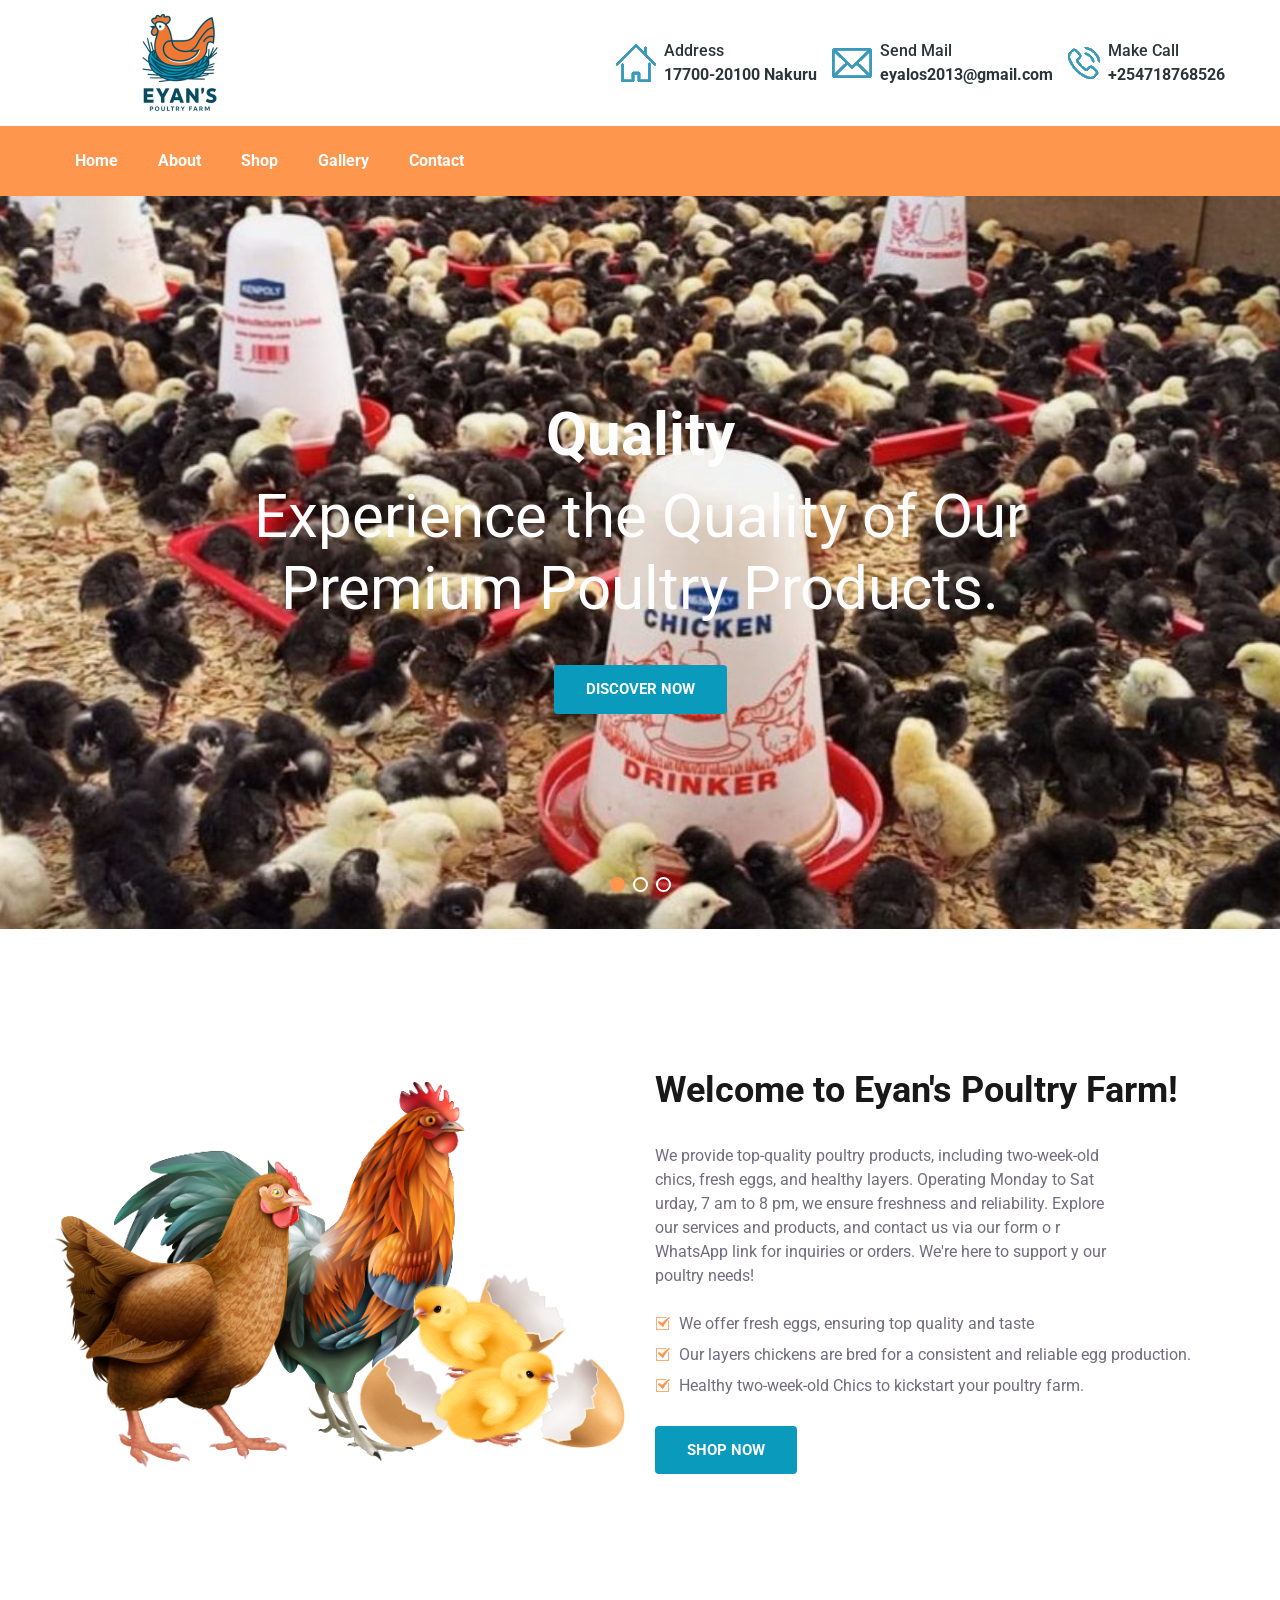
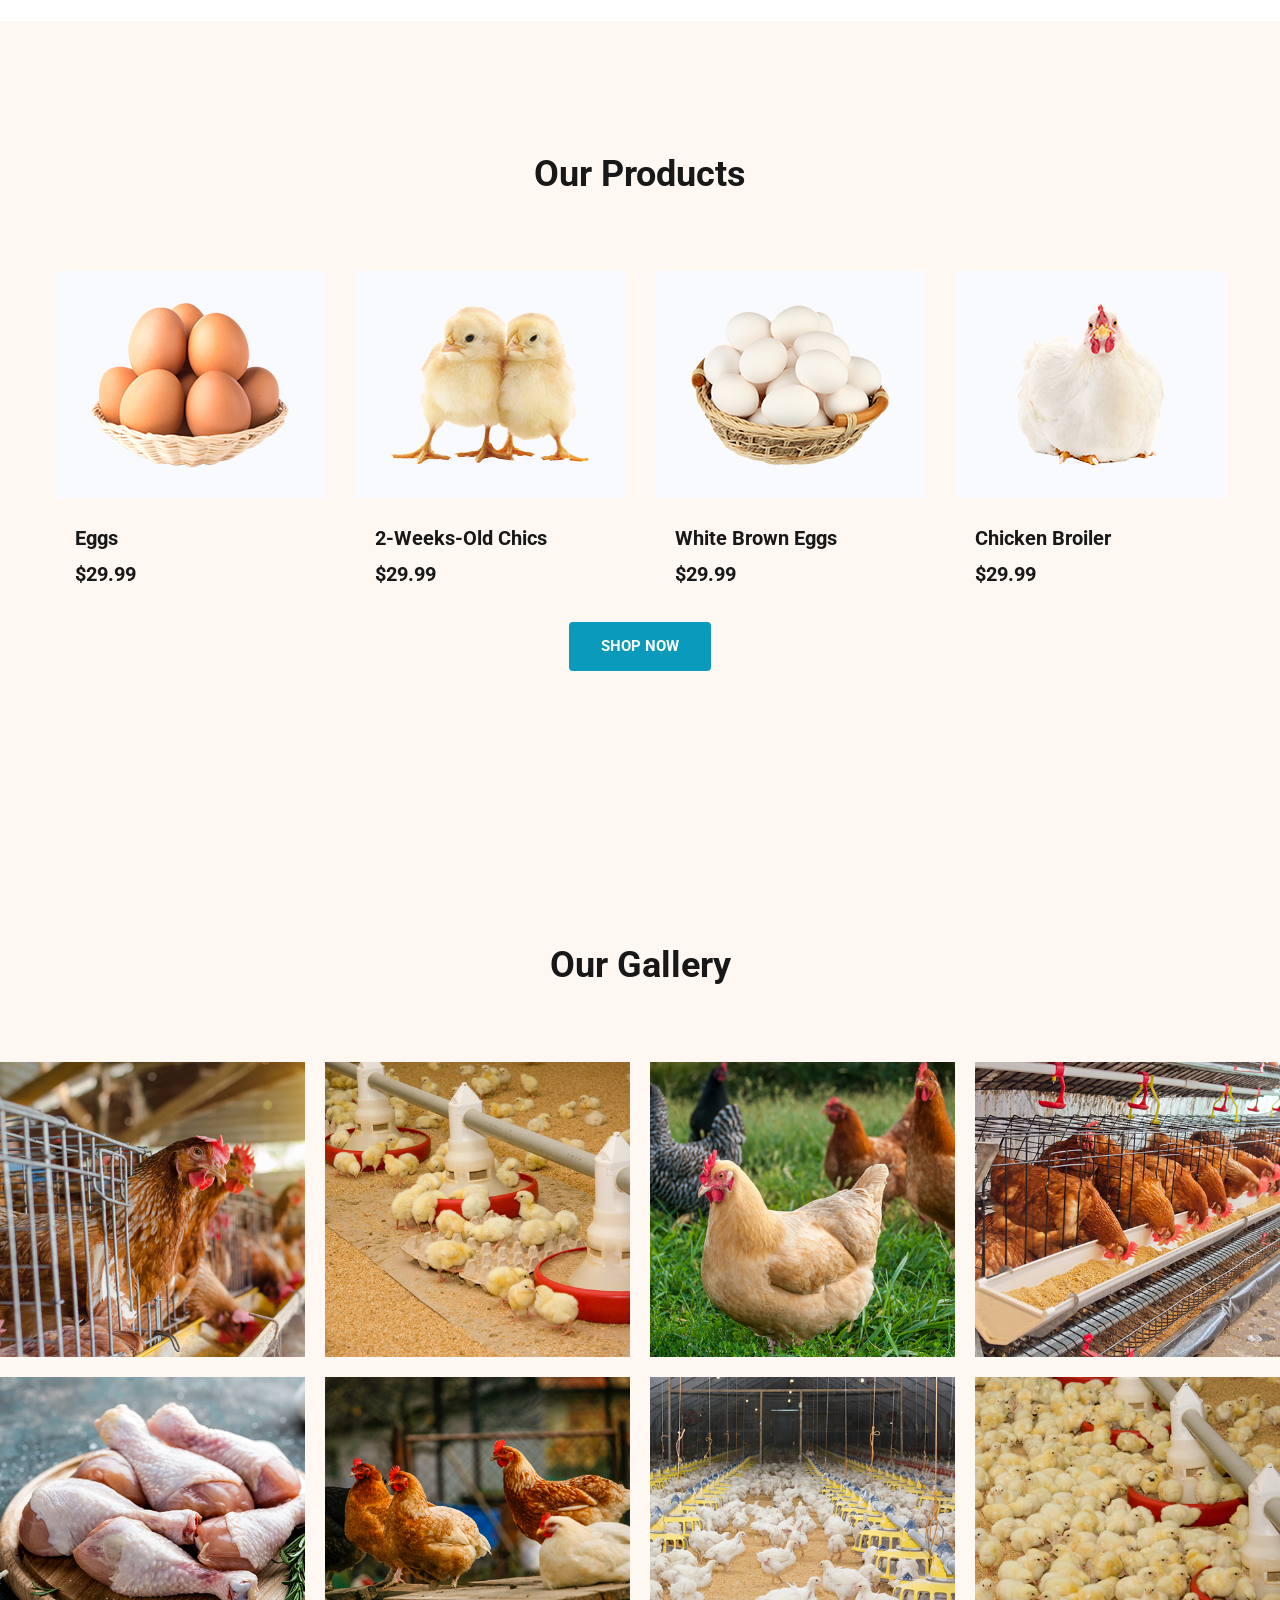
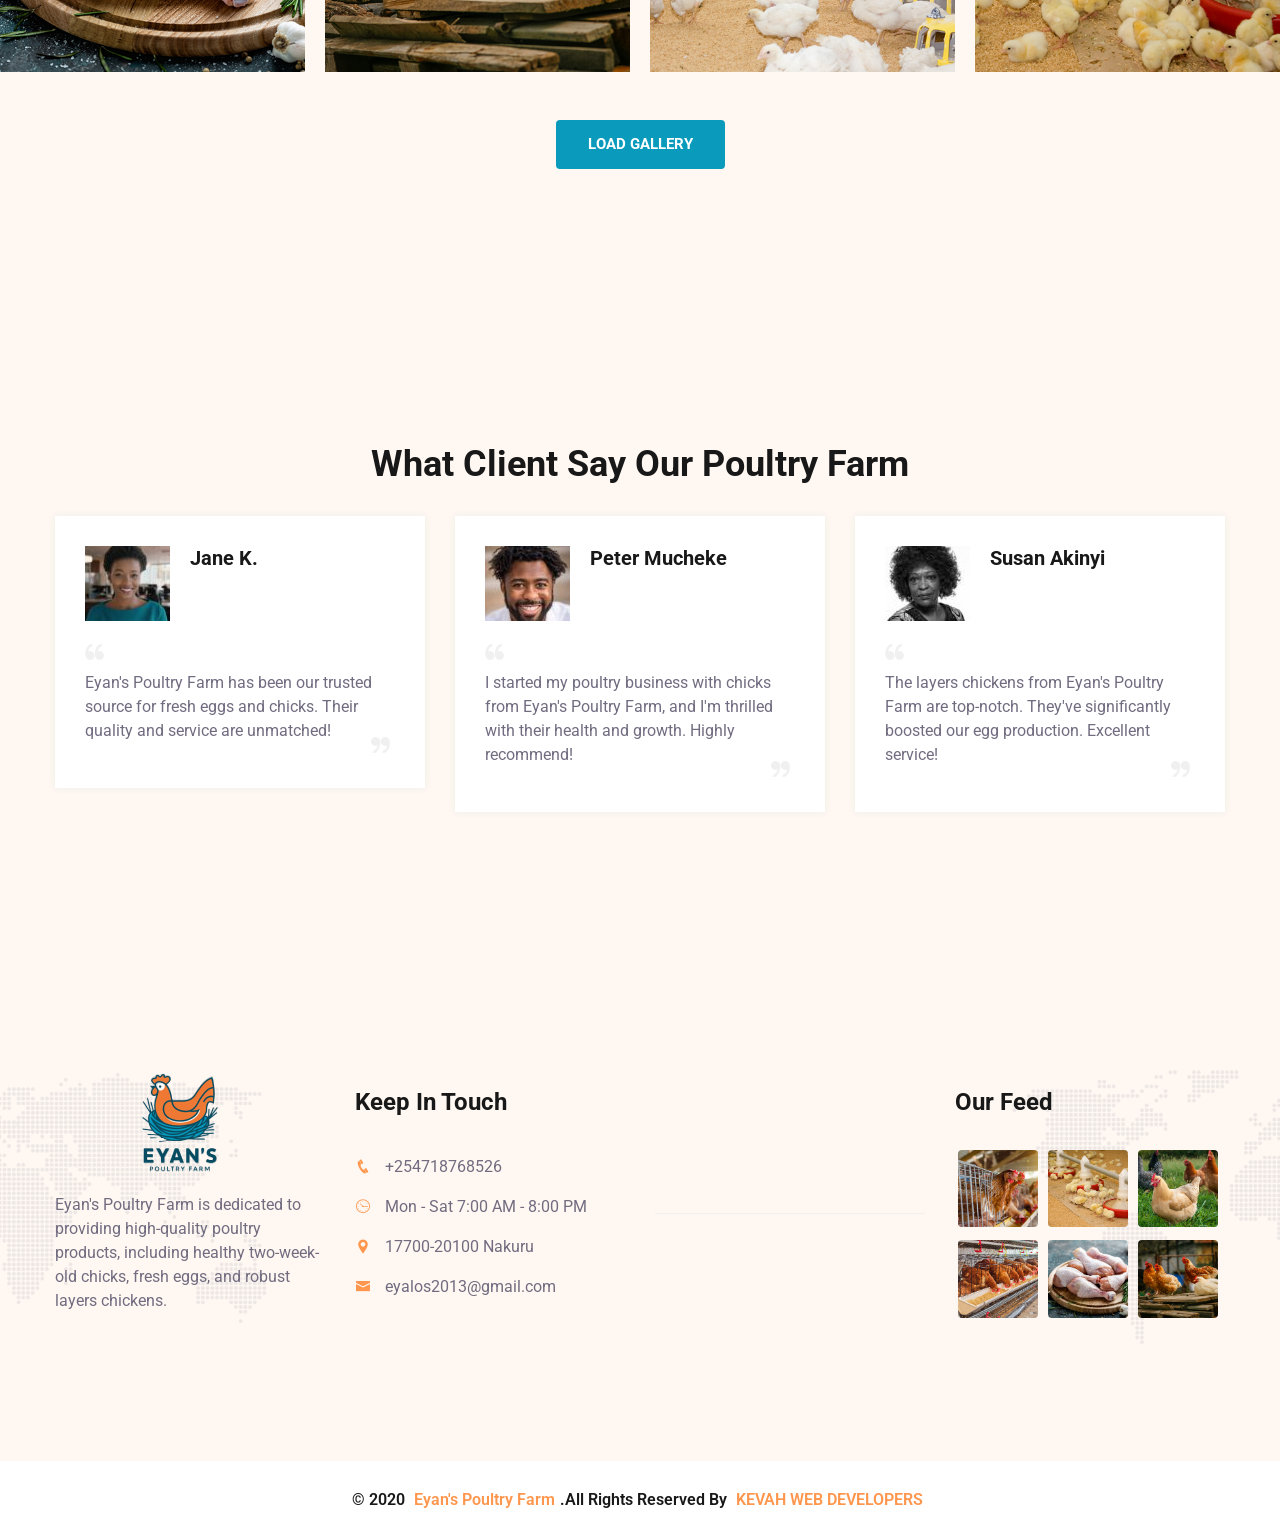
<file: index.html>
<!DOCTYPE html>
<html lang="en">
	

<head>
		<title>Eyan's Poultry Farm 
</title>
		<meta charset="UTF-8">
		<meta name="viewport" content="width=device-width, initial-scale=1.0">

		<!-- google fonts -->
		<link
			href="https://fonts.googleapis.com/css?family=Roboto:100,100i,300,300i,400,400i,500,500i,700,700i,900,900i&amp;display=swap"
			rel="stylesheet">
		<link rel="shortcut icon" type="image/x-icon" href="assets/images/x-icon/01.png">

		<link rel="stylesheet" href="assets/css/animate.css">
		<link rel="stylesheet" href="assets/css/bootstrap.min.css">
		<link rel="stylesheet" href="assets/css/all.min.css">
		<link rel="stylesheet" href="assets/css/icofont.min.css">
		<link rel="stylesheet" href="assets/css/lightcase.css">
		<link rel="stylesheet" href="assets/css/swiper.min.css">
		<link rel="stylesheet" href="assets/css/style.css">
	</head>

	<body>

		<!-- preloader start here -->
		<div class="preloader">
			<div class="preloader-inner">
				<div class="preloader-icon">
					<span></span>
					<span></span>
				</div>
			</div>
		</div>
		<!-- preloader ending here -->

		
		

		<!-- Mobile Menu Start Here -->
		<div class="mobile-menu transparent-header">
			<nav class="mobile-header">
				<div class="header-logo">
					<a href="index.html"><img src="assets/images/logo/01.png" alt="logo"></a>
				</div>
				<div class="header-bar">
					<span></span>
					<span></span>
					<span></span>
				</div>
			</nav>
			<nav class="mobile-menu">
				<div class="mobile-menu-area">
					<div class="mobile-menu-area-inner">
						<ul class="lab-ul">
							<li class="active">
								<a href="index.html">Home</a>
								
							</li>
							<li><a href="about.html">About</a></li>
							
							<li>
								<a href="product-page.html">Shop</a>
								
							</li>
							<li><a href="contact.html">Contact</a></li>
						</ul>
					</div>
				</div>
			</nav>
		</div>
		<!-- Mobile Menu Ending Here -->

		<!-- desktop menu start here -->
		<header class="header-section">
			<div class="header-top">
				<div class="container">
					<div class="row justify-content-center align-items-center">
						<div class="col-lg-5 col-12">
							<div class="logo py-2">
								<a href="index.html"><img src="assets/images/logo/01.png" alt="logo"></a>
							</div>
						</div>
						<div class="col-lg-7 col-12">
							<div class="ht-left">
								<ul class="lab-ul d-flex flex-wrap justify-content-end">
									<li class="d-flex flex-wrap align-items-center">
										<div class="ht-add-thumb mr-2">
											<img src="assets/images/header/01.png" alt="address">
										</div>
										<div class="ht-add-content">
											<span>Address</span>
											<span class="d-block text-bold">17700-20100 Nakuru</span>
										</div>
									</li>
									<li class="d-flex flex-wrap align-items-center">
										<div class="ht-add-thumb mr-2">
											<img src="assets/images/header/02.png" alt="email">
										</div>
										<div class="ht-add-content">
											<span>Send Mail </span>
											<span class="d-block text-bold">eyalos2013@gmail.com 
</span>
										</div>
									</li>
									<li class="d-flex flex-wrap align-items-center">
										<div class="ht-add-thumb mr-2">
											<img src="assets/images/header/03.png" alt="call">
										</div>
										<div class="ht-add-content">
											<span>Make Call </span>
											<span class="d-block text-bold">+254718768526
</span>
										</div>
									</li>
								</ul>
							</div>
						</div>
					</div>
				</div>
			</div>
			<div class="header-bottom bg-theme">
				<div class="header-area">
					<div class="container">
						<div class="primary-menu">
							<div class="main-area w-100">
								<div class="main-menu d-flex flex-wrap align-items-center justify-content-between w-100">
									<div class="logo">
										<a href="index.html"><img src="assets/images/logo/02.png" alt="logo"></a>
									</div>
									<ul class="lab-ul">
										<li class="active">
											<a href="index.html">Home</a>
											
										</li>
										<li><a href="about.html">About</a></li>
										
										<li>
											<a href="product-page.html">Shop</a>
											
										</li>
										<li>
											<a href="gallery-2.html">Gallery</a>
											
										</li>
										<li><a href="contact.html">Contact</a></li>
									
								</div>
							</div>
						</div>
					</div>
				</div>
			</div>
		</header>
		<!-- desktop menu ending here -->

		<!-- Banner Section Start Here -->
		<section class="banner">
			<div class="banner-slider">
				<div class="swiper-wrapper">
					<div class="swiper-slide">
						<div class="banner-slider-part"
							style="background-image: url(assets/images/banner/bg-images/01.jpg);">
							
							<div class="container">
								<div class="row flex-row-reverse justify-content-center align-items-center">
									<div class="col-12">
										<div class="banner-content">
											<h1 class="banner-title"><B class="d-lg-block">Quality</B>
												Experience the Quality of Our Premium Poultry Products. </h1>
											<a href="product-page.html" class="lab-btn"><span>DISCOVER NOW</span></a>
										</div>
									</div>
								</div>
							</div>
						</div>
					</div>
					<div class="swiper-slide">
						<div class="banner-slider-part"
							style="background-image: url(assets/images/banner/bg-images/02.jpg);">
							
							<div class="container">
								<div class="row flex-row-reverse justify-content-center align-items-center">
									<div class="col-12">
										<div class="banner-content">
											<h1 class="banner-title"><B class="d-lg-block">Freshness </B>
												Fresh Eggs and Chics Delivered to Your Doorstep. </h1>
											<a href="product-page.html" class="lab-btn"><span>DISCOVER NOW</span></a>
										</div>
									</div>
								</div>
							</div>
						</div>
					</div>
					<div class="swiper-slide">
						<div class="banner-slider-part"
							style="background-image: url(assets/images/banner/bg-images/04.jpg);">
							
							<div class="container">
								<div class="row flex-row-reverse justify-content-center align-items-center">
									<div class="col-12">
										<div class="banner-content">
											<h1 class="banner-title"><B class="d-lg-block">Trust</B>
												Trusted by Farmers for Superior chics and Eggs </h1>
											<a href="product-page.html" class="lab-btn"><span>DISCOVER NOW</span></a>
										</div>
									</div>
								</div>
							</div>
						</div>
					</div>
				</div>
				<div class="swiper-pagination"></div>
			</div>
		</section>
		<!-- Banner Section Ending Here -->

		<!-- about section start here -->
		<section class="about-section relative padding-tb">
			<div class="container">
				<div class="row align-items-center mb-15">
					<div class="col-lg-6 col-12">
						<div class="about-thumb">
							<img src="assets/images/about/01.png" alt="about-thumb">
						</div>
					</div>
					<div class="col-lg-6 col-12">
						<div class="about-wrapper p-0">
							<div class="about-title">
								<h3><span class="d-lg-block"> Welcome to Eyan's Poultry Farm! </span></h3><br>
								<p>We provide top-quality poultry products, including two-week-old 
									chics, fresh eggs, and healthy layers. Operating Monday to Sat
									urday, 7 am to 8 pm, we ensure freshness and reliability.
									Explore our services and products, and contact us via our form o
									r WhatsApp link for inquiries or orders. We're here to support y
									our poultry needs!</p>
							</div>
							<div class="about-content">
								<ul class="lab-ul list-group">
									<li class="list-group-item py-1 px-0 border-none"><i class="icofont-tick-boxed mr-2 color-theme"></i>We offer fresh eggs, ensuring top quality and taste</li>
									<li class="list-group-item py-1 px-0 border-none"><i 
										class="icofont-tick-boxed mr-2 color-theme"></i>Our layers chickens are bred for a 
										consistent and reliable egg production.
									</li>
									<li class="list-group-item py-1 px-0 border-none"><i
											class="icofont-tick-boxed mr-2 color-theme"></i>Healthy two-week-old Chics to kickstart your poultry farm.</li>
									
								</ul>
								<a href="product-page.html" class="lab-btn mt-4"><span>Shop Now</span></a>
							</div>
						</div>
					</div>
				</div>
			</div>
		</section>
		<!-- about section ending here -->

		<!-- product category section start here -->
		<section class="product-section relative padding-tb bg-ash">
			<div class="container">
				<div class="row">
					<div class="col-12">
						<div class="section-header">
							<h3>Our Products</h3>
							
						</div>
					</div>
					<div class="col-12">
						<div class="section-wrapper">
							<div class="row justify-content-center">
								<div class="col-xl-3 col-lg-4 col-sm-6 col-12">
									<div class="image">
										
										<img src="assets/images/products/product/01.png" class="card-img-top mb-2" alt="product">
										<div class="card-body">
											
											<a href="#">
												<h6 class="card-title">Eggs</h6>
											</a>
											<h6 class="product-price"> <span class="d-price">$29.99</span> 
											</h6>
										</div>
									</div>
								</div>
								<div class="col-xl-3 col-lg-4 col-sm-6 col-12">
									<div class="image">
										
										<img src="assets/images/products/product/02.png" class="card-img-top mb-2"
											alt="product">
										<div class="card-body">
											
											<a href="#">
												<h6 class="card-title">2-Weeks-Old Chics</h6>
											</a>
											<h6 class="product-price"> <span class="d-price">$29.99</span> 
											</h6>
										</div>
									</div>
								</div>
								<div class="col-xl-3 col-lg-4 col-sm-6 col-12">
									<div class="image">
										
										<img src="assets/images/products/product/03.png" class="card-img-top mb-2"
											alt="product">
										<div class="card-body">
											
											<a href="#">
												<h6 class="card-title">White Brown Eggs</h6>
											</a>
											<h6 class="product-price"> <span class="d-price">$29.99</span> 
											</h6>
										</div>
									</div>
								</div>
								<div class="col-xl-3 col-lg-4 col-sm-6 col-12">
									<div class="image">
										
										<img src="assets/images/products/product/04.png" class="card-img-top mb-2"
											alt="product">
										<div class="card-body">
											
											<a href="#">
												<h6 class="card-title">Chicken Broiler</h6>
											</a>
											<h6 class="product-price"> <span class="d-price">$29.99</span> 
											</h6>
										</div>
									</div>
								</div>
								
								
							</div>
							<div class="text-center mt-3">
								<a href="product-page.html" class="lab-btn"><span>Shop Now</span></a>
							</div>
						</div>
					</div>
				</div>
			</div>
		</section>
		<!-- product category section ending here -->

		<!-- Gallery section start here -->
		<section class="gallery-section padding-tb bg-ash">
			<div class="container-fluid p-0 m-0">
				<div class="row">
					<div class="col-12">
						<div class="section-header">
							<h3>Our Gallery</h3>
							<p> </p>
						</div>
					</div>
					<div class="col-12">
						<div class="gallery-content">
							<div class="gallery-grid text-center">
								<a href="assets/images/gallery/01.jpg" data-rel="lightcase:myCollection:slideshow" class="grid-image">
									<img src="assets/images/gallery/01.jpg" alt="gallery-image">
								</a>
								<a href="assets/images/gallery/02.jpg" data-rel="lightcase:myCollection:slideshow" class="grid-image">
									<img src="assets/images/gallery/02.jpg" alt="gallery-image">
								</a>
								<a href="assets/images/gallery/03.jpg" data-rel="lightcase:myCollection:slideshow" class="grid-image">
									<img src="assets/images/gallery/03.jpg" alt="gallery-image">
								</a>
								<a href="assets/images/gallery/04.jpg" data-rel="lightcase:myCollection:slideshow" class="grid-image">
									<img src="assets/images/gallery/04.jpg" alt="gallery-image">
								</a>
								<a href="assets/images/gallery/05.jpg" data-rel="lightcase:myCollection:slideshow" class="grid-image">
									<img src="assets/images/gallery/05.jpg" alt="gallery-image">
								</a>
								<a href="assets/images/gallery/06.jpg" data-rel="lightcase:myCollection:slideshow" class="grid-image">
									<img src="assets/images/gallery/06.jpg" alt="gallery-image">
								</a>
								<a href="assets/images/gallery/07.jpg" data-rel="lightcase:myCollection:slideshow" class="grid-image">
									<img src="assets/images/gallery/07.jpg" alt="gallery-image">
								</a>
								<a href="assets/images/gallery/08.jpg" data-rel="lightcase:myCollection:slideshow" class="grid-image">
									<img src="assets/images/gallery/08.jpg" alt="gallery-image">
								</a>
							</div>
							<div class="gallery-btn text-center mt-5">
								<a href="gallery-2.html" class="lab-btn"><span>Load Gallery</span></a>
							</div>
						</div>
					</div>
				</div>
			</div>
		</section>
		<!-- Gallery section ends here -->

		

		<!-- testimonial Section start here -->
		<section class="testimonial-section padding-tb bg-ash">
			<div class="container">
				<div class="row">
					<div class="col-12">
						<div class="section-header">
							<h3>What Client Say Our Poultry Farm</h3>
							<p> </p>
						</div>
					</div>
					<div class="col-12">
						<div class="testimonial-content">
							<div class="row">
								<div class="col-lg-4 col-12">
									<div class="lab-item testi-item-2 mb-3">
										<div class="lab-inner">
											<div class="testi-top">
												<div class="testi-t-thumb">
													<img src="assets/images/testimonial/01.jpg" alt="author-image">
												</div>
												<div class="testi-t-content">
													<a>
														<h6>Jane K.</h6>
													</a>
													
													
												</div>
											</div>
											<div class="testi-bottom">
												<p><img class="q1" src="assets/images/testimonial/q1.png" alt='"'>
													Eyan's Poultry Farm has been our trusted source for fresh eggs and chicks. Their quality and service are unmatched!
													<img class="q2" src="assets/images/testimonial/q2.png" alt='"'>
												</p>
											</div>
										</div>
									</div>
								</div>
								<div class="col-lg-4 col-12">
									<div class="lab-item testi-item-2 mb-3">
										<div class="lab-inner">
											<div class="testi-top">
												<div class="testi-t-thumb">
													<img src="assets/images/testimonial/02.jpg" alt="author-image">
												</div>
												<div class="testi-t-content">
													<a >
														<h6>Peter Mucheke</h6>
													</a>
													
												</div>
											</div>
											<div class="testi-bottom">
												<p><img class="q1" src="assets/images/testimonial/q1.png" alt='"'>
													I started my poultry business with chicks from Eyan's Poultry Farm, and I'm thrilled with their health and growth. Highly recommend!
													<img class="q2" src="assets/images/testimonial/q2.png" alt='"'>
												</p>
											</div>
										</div>
									</div>
								</div>
								<div class="col-lg-4 col-12">
									<div class="lab-item testi-item-2 mb-3">
										<div class="lab-inner">
											<div class="testi-top">
												<div class="testi-t-thumb">
													<img src="assets/images/testimonial/03.jpg" alt="author-image">
												</div>
												<div class="testi-t-content">
													<a>
														<h6>Susan Akinyi</h6>
													</a>
													
												</div>
											</div>
											<div class="testi-bottom">
												<p><img class="q1" src="assets/images/testimonial/q1.png" alt='"'>
													The layers chickens from Eyan's Poultry Farm are top-notch. They've significantly boosted our egg production. Excellent service!
													<img class="q2" src="assets/images/testimonial/q2.png" alt='"'>
												</p>
											</div>
										</div>
									</div>
								</div>
							</div>
						</div>
					</div>
				</div>
			</div>
		</section>
		<!-- testimonial Section end here -->

		<!-- footer section start here -->
		<footer>
			<div class="footer-top relative padding-tb bg-ash relative">
				<div class="shape-images">
					<img src="assets/images/shape-img/01.png" alt="shape-images">
				</div>
				<div class="container">
					<div class="section-wrapper row">
						<div class="col-xl-3 col-md-6">
							<div class="post-item">
								<div class="footer-logo">
									<img src="assets/images/logo/03.png" alt="footer-logo">
								</div>
								<p>Eyan's Poultry Farm is dedicated to providing high-quality poultry products,
									 including healthy two-week-old chicks, fresh eggs, and robust layers chickens.
									   </p>
								
							</div>
						</div>
						<div class="col-xl-3 col-md-6">
							<div class="post-item">
								<div class="post-title">
									<h5>Keep In Touch</h5>
								</div>
								<ul class="lab-ul footer-location">
									<li>
										<div class="icon-part">
											<i class="icofont-phone"></i>
										</div>
										<div class="content-part">
											<p>+254718768526
											</p>
											<p></p>
										</div>
									</li>
									<li>
										<div class="icon-part">
											<i class="icofont-wall-clock"></i>
										</div>
										<div class="content-part">
											<p>Mon - Sat 7:00 AM - 8:00 PM</p>
											<p></p>
										</div>
									</li>
									<li>
										<div class="icon-part">
											<i class="icofont-location-pin"></i>
										</div>
										<div class="content-part">
											<p>17700-20100 Nakuru</p>
										</div>
										<li>
										<div class="icon-part">
											<i class="icofont-envelope"></i>
										</div>
										<div class="content-part">
											<p>eyalos2013@gmail.com </p>
										</div>
									</li>
								</ul>
							</div>
						</div>
						<div class="col-xl-3 col-md-6">
							<div class="post-item">
								<div class="post-title">
									
								</div>
								<div class="lab-ul footer-post">
									<div class="media mb-3">
										<div class="fp-thumb mr-3">
											
										</div>
										<div class="media-body">
											<a>
												
											</a>
											
										</div>
									</div>
									<div class="media mb-3">
										<div class="fp-thumb mr-3">
											
										</div>
										<div class="media-body">
											<a href="#">
												
											</a>
											
										</div>
									</div>
								</div>
							</div>
						</div>
						<div class="col-xl-3 col-md-6">
							<div class="post-item">
								<div class="post-title">
									<h5>Our Feed</h5>
								</div>
								<div class="lab-ul footer-gellary">
									<figure class="figure">
										<a href="assets/images/gallery/01.jpg" data-rel="lightcase:myCollection:slideshow"><img src="assets/images/gallery/01.jpg" class="img-fluid rounded" alt="footer-gellary"></a>
									</figure>
									<figure class="figure">
										<a href="assets/images/gallery/02.jpg" data-rel="lightcase:myCollection:slideshow"><img src="assets/images/gallery/02.jpg" class="img-fluid rounded" alt="footer-gellary"></a>
									</figure>
									<figure class="figure">
										<a href="assets/images/gallery/03.jpg" data-rel="lightcase:myCollection:slideshow"><img src="assets/images/gallery/03.jpg" class="img-fluid rounded" alt="footer-gellary"></a>
									</figure>
									<figure class="figure">
										<a href="assets/images/gallery/04.jpg" data-rel="lightcase:myCollection:slideshow"><img src="assets/images/gallery/04.jpg" class="img-fluid rounded" alt="footer-gellary"></a>
									</figure>
									<figure class="figure">
										<a href="assets/images/gallery/05.jpg" data-rel="lightcase:myCollection:slideshow"><img src="assets/images/gallery/05.jpg" class="img-fluid rounded" alt="footer-gellary"></a>
									</figure>
									<figure class="figure">
										<a href="assets/images/gallery/06.jpg" data-rel="lightcase:myCollection:slideshow"><img src="assets/images/gallery/06.jpg" class="img-fluid rounded" alt="footer-gellary"></a>
									</figure>
								</div>
							</div>
						</div>
					</div>
				</div>
			</div>
			<div class="footer-bottom">
				<div class="container">
					<div class="section-wrapper">
						<p class="text-center">&copy; 2020 <a href="index.html">Eyan's Poultry Farm 
						</a>.All Rights Reserved By 
						<a href="https://kevahwebsolutions.github.io/.co.ke/" 
						target="_blank">KEVAH WEB DEVELOPERS</a></p>
					</div>
				</div>
			</div>
		</footer>
		<!-- footer section start here -->

		<!-- scrollToTop start here -->
		<a href="index.html" class="scrollToTop"><i class="icofont-swoosh-up"></i><span class="pluse_1"></span><span class="pluse_2"></span></a>
		<!-- scrollToTop ending here -->


		<script src="assets/js/jquery.js"></script>
		<script src="assets/js/fontawesome.min.js"></script>
		<script src="assets/js/waypoints.min.js"></script>
		<script src="assets/js/bootstrap.min.js"></script>
		<script src="assets/js/swiper.min.js"></script>
		<script src="assets/js/jquery.countdown.min.js"></script>
		<script src="assets/js/jquery.counterup.min.js"></script>
		<script src="assets/js/isotope.pkgd.min.js"></script>
		<script src="assets/js/lightcase.js"></script>
		<script src="assets/js/functions.js"></script>
		<script>
			var url = 'https://wati-integration-prod-service.clare.ai/v2/watiWidget.js?77869';
			var s = document.createElement('script');
			s.type = 'text/javascript';
			s.async = true;
			s.src = url;
			var options = {
			"enabled":true,
			"chatButtonSetting":{
				"backgroundColor":"#ffa200",
				"ctaText":"Chat with us",
				"borderRadius":"25",
				"marginLeft": "0",
				"marginRight": "20",
				"marginBottom": "20",
				"ctaIconWATI":false,
				"position":"right"
			},
			"brandSetting":{
				"brandName":"Eyan's Poultry Farm",
				"brandSubTitle":"undefined",
				"brandImg":"assets/images/logo/11.png",
				"welcomeText":"Chat with us",
				"messageText":"Hello, %0A I would love to purchase.",
				"backgroundColor":"#ffa200",
				"ctaText":"Chat with us",
				"borderRadius":"25",
				"autoShow":false,
				"phoneNumber":"254718768526"
			}
			};
			s.onload = function() {
				CreateWhatsappChatWidget(options);
			};
			var x = document.getElementsByTagName('script')[0];
			x.parentNode.insertBefore(s, x);
		</script>
	</body>


</html>
</file>
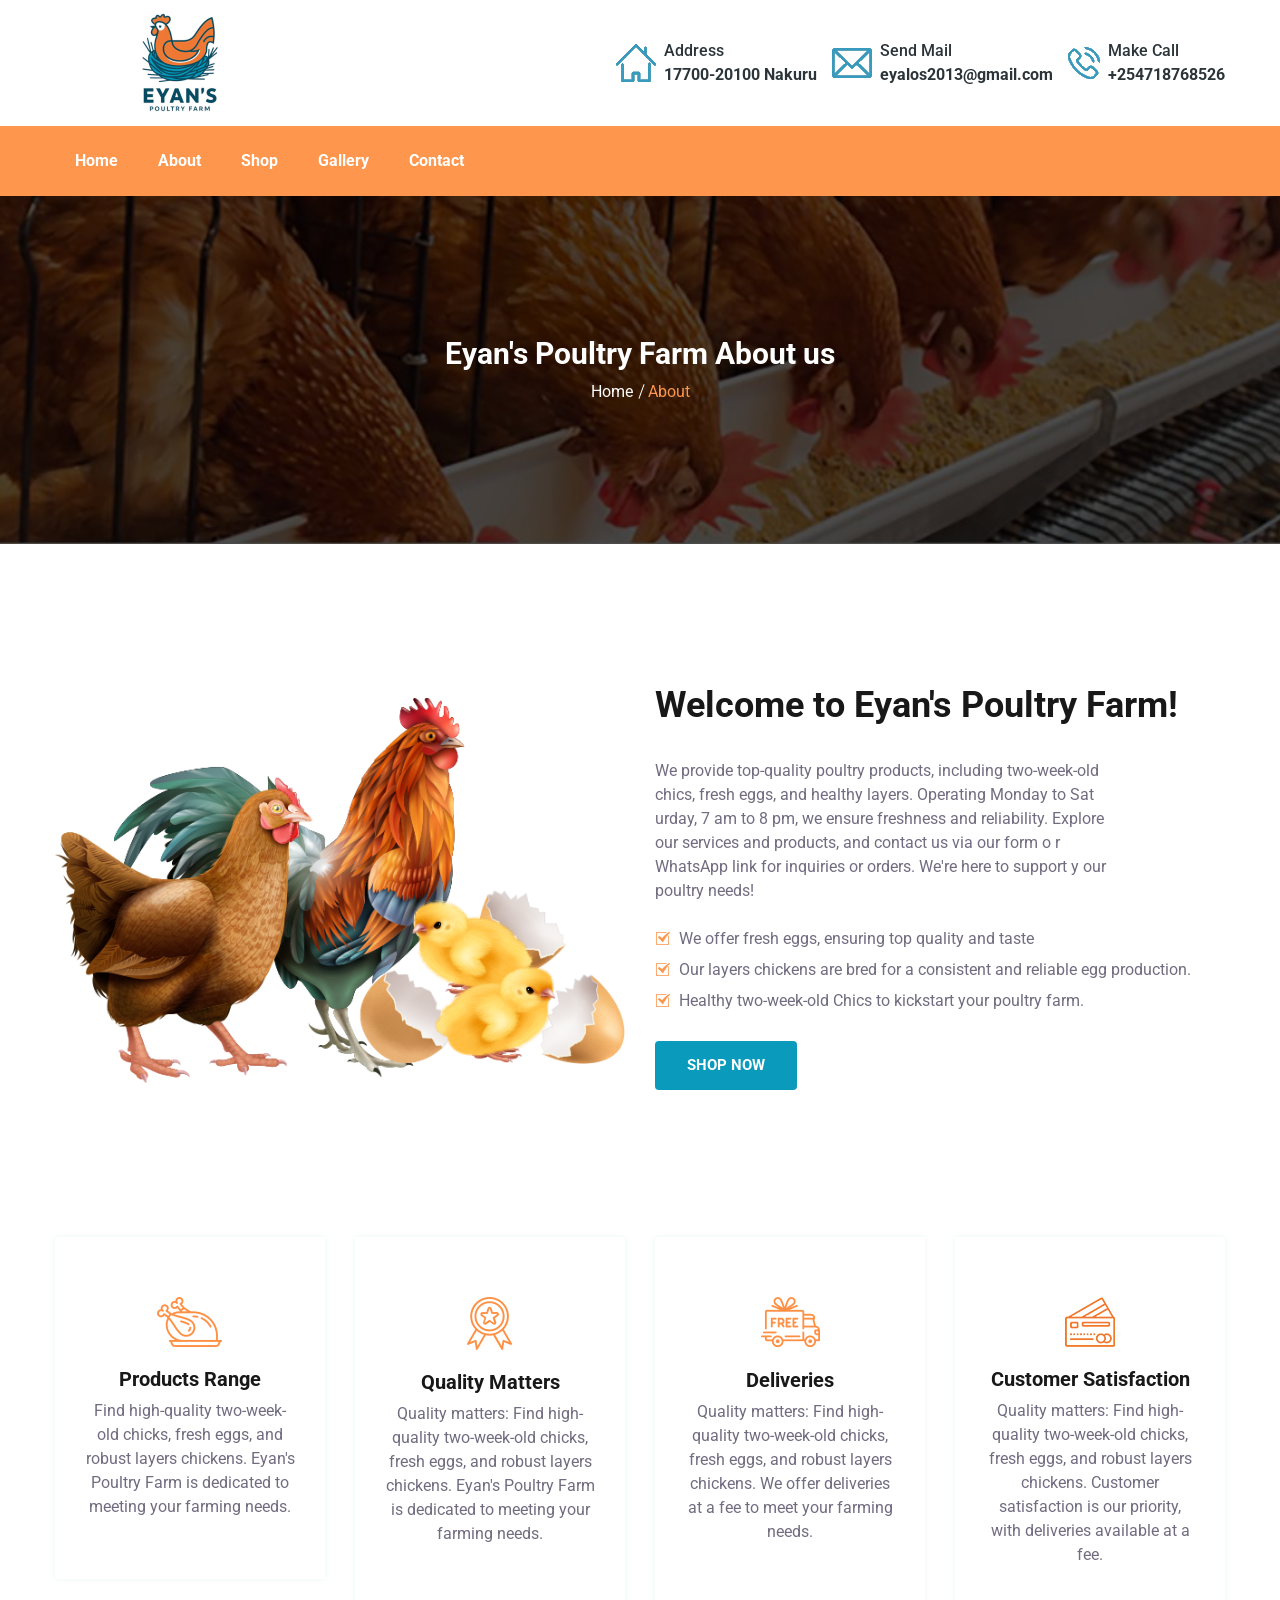
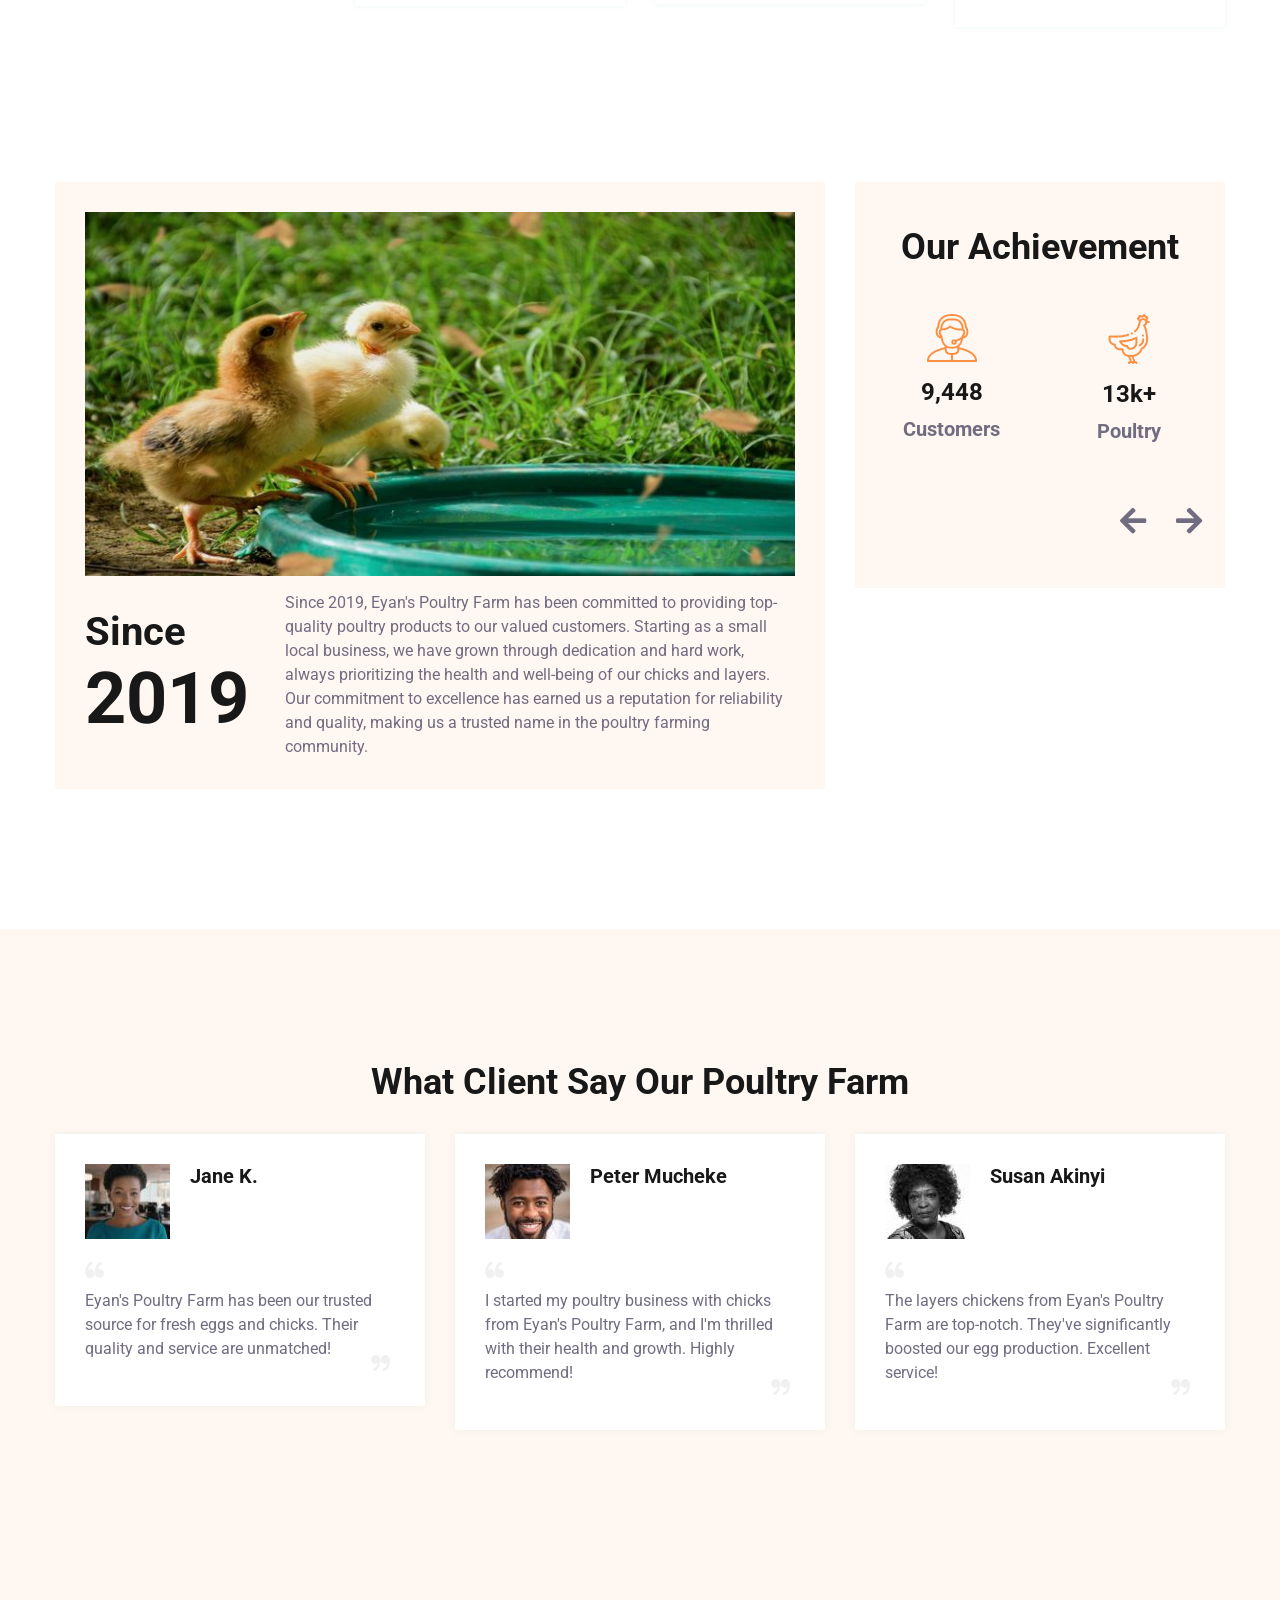
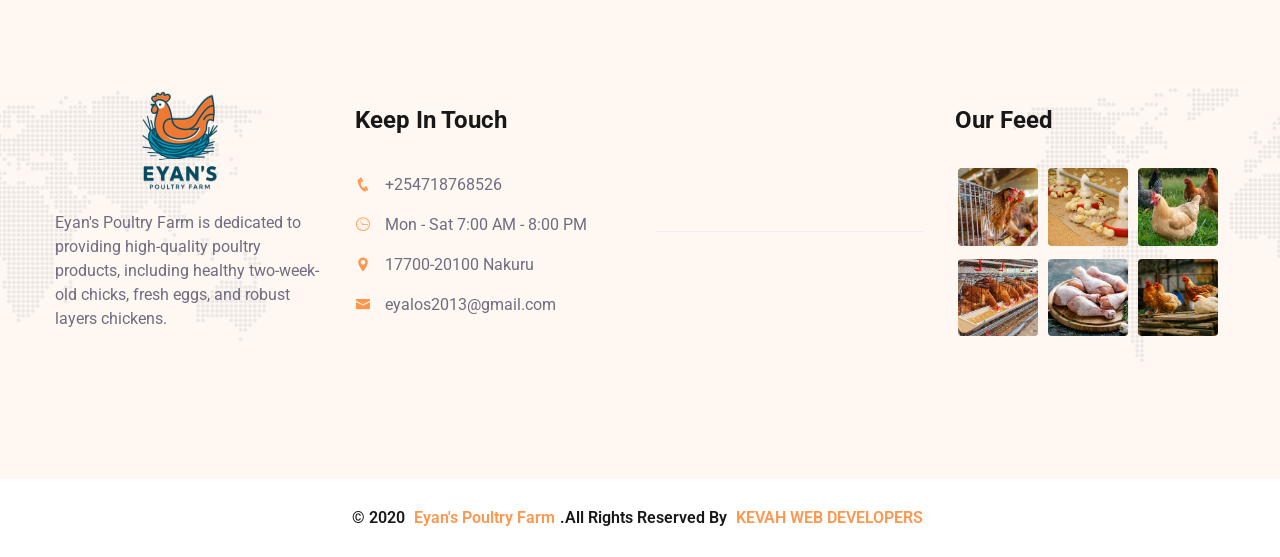
<file: about.html>
<!DOCTYPE html>
<html lang="en">
	
<!-- Mirrored from aminurislam.com/labartisan/poultryfarm-demo/poultryfarm/about.html by HTTrack Website Copier/3.x [XR&CO'2014], Sun, 28 Jul 2024 09:08:16 GMT -->
<head>
        <title>Eyan's Poultry Farm 
</title>
		<meta charset="UTF-8">
		<meta name="viewport" content="width=device-width, initial-scale=1.0">

		<!-- google fonts -->
		<link href="https://fonts.googleapis.com/css?family=Roboto:100,100i,300,300i,400,400i,500,500i,700,700i,900,900i&amp;display=swap" rel="stylesheet">
		<link rel="shortcut icon" type="image/x-icon" href="assets/images/x-icon/01.png">

		<link rel="stylesheet" href="assets/css/animate.css">
		<link rel="stylesheet" href="assets/css/bootstrap.min.css">
		<link rel="stylesheet" href="assets/css/all.min.css">
		<link rel="stylesheet" href="assets/css/icofont.min.css">
		<link rel="stylesheet" href="assets/css/lightcase.css">
		<link rel="stylesheet" href="assets/css/swiper.min.css">
		<link rel="stylesheet" href="assets/css/style.css">
	</head>
	<body>

		<!-- preloader start here -->
		<div class="preloader">
			<div class="preloader-inner">
				<div class="preloader-icon">
					<span></span>
					<span></span>
				</div>
			</div>
		</div>
		<!-- preloader ending here -->

		
		<!--search area-->
		<div class="search-input">
			<div class="search-close">
				<i class="icofont-close-circled"></i>
			</div>
			<form>
				<input type="text" name="text" placeholder="Search Heare">
				<button class="search-btn" type="submit">
					<i class="icofont-search-2"></i>
				</button>
			</form>
		</div>
		<!-- search area -->

		<!-- Mobile Menu Start Here -->
		<div class="mobile-menu transparent-header">
			<nav class="mobile-header">
				<div class="header-logo">
					<a href="index.html"><img src="assets/images/logo/01.png" alt="logo"></a>
				</div>
				<div class="header-bar">
					<span></span>
					<span></span>
					<span></span>
				</div>
			</nav>
			<nav class="mobile-menu">
				<div class="mobile-menu-area">
					<div class="mobile-menu-area-inner">
						<ul class="lab-ul">
							<li>
								<a href="index.html">Home</a>
							</li>
							<li class="active"><a href="about.html">About</a></li>
							
							<li>
								<a href="product-page.html">Shop</a>
								
							</li>
							<li><a href="contact.html">Contact</a></li>
						</ul>
					</div>
				</div>
			</nav>
		</div>
		<!-- Mobile Menu Ending Here -->

		<!-- desktop menu start here -->
		<header class="header-section">
			<div class="header-top">
				<div class="container">
					<div class="row justify-content-center align-items-center">
						<div class="col-lg-5 col-12">
							<div class="logo py-2">
								<a href="index.html"><img src="assets/images/logo/01.png" alt="logo"></a>
							</div>
						</div>
						<div class="col-lg-7 col-12">
							<div class="ht-left">
								<ul class="lab-ul d-flex flex-wrap justify-content-end">
									<li class="d-flex flex-wrap align-items-center">
										<div class="ht-add-thumb mr-2">
											<img src="assets/images/header/01.png" alt="address">
										</div>
										<div class="ht-add-content">
											<span>Address</span>
											<span class="d-block text-bold">17700-20100 Nakuru</span>
										</div>
									</li>
									<li class="d-flex flex-wrap align-items-center">
										<div class="ht-add-thumb mr-2">
											<img src="assets/images/header/02.png" alt="email">
										</div>
										<div class="ht-add-content">
											<span>Send Mail </span>
											<span class="d-block text-bold">eyalos2013@gmail.com 
</span>
										</div>
									</li>
									<li class="d-flex flex-wrap align-items-center">
										<div class="ht-add-thumb mr-2">
											<img src="assets/images/header/03.png" alt="call">
										</div>
										<div class="ht-add-content">
											<span>Make Call </span>
											<span class="d-block text-bold">+254718768526
</span>
										</div>
									</li>

								</ul>
							</div>
						</div>
					</div>
				</div>
			</div>
			<div class="header-bottom bg-theme">
				<div class="header-area">
					<div class="container">
						<div class="primary-menu">
							<div class="main-area w-100">
								<div class="main-menu d-flex flex-wrap align-items-center justify-content-between w-100">
									<div class="logo">
										<a href="index.html"><img src="assets/images/logo/02.png" alt="logo"></a>
									</div>
									<ul class="lab-ul">
										<li class="active">
											<a href="index.html">Home</a>
											
										</li>
										<li><a href="about.html">About</a></li>
										
										<li>
											<a href="product-page.html">Shop</a>
											
										</li>
										<li>
											<a href="gallery-2.html">Gallery</a>
											
										</li>
										<li><a href="contact.html">Contact</a></li>
									
								</div>
							</div>
						</div>
					</div>
				</div>
			</div>
		</header>
		<!-- desktop menu ending here -->

		<!-- Page Header Section Start Here -->
		<section class="page-header bg_img padding-tb">
			<div class="overlay"></div>
			<div class="container">
				<div class="page-header-content-area">
					<h4 class="ph-title">Eyan's Poultry Farm 
						About us</h4>
					<ul class="lab-ul">
						<li><a href="index.html">Home</a></li>
						<li><a class="active">About</a></li>
					</ul>
				</div>
			</div>
		</section>
		<!-- Page Header Section Ending Here -->

		<!-- about section start here -->
		<section class="about-section relative padding-tb">
			<div class="container">
				<div class="row align-items-center mb-15">
					<div class="col-lg-6 col-12">
						<div class="about-thumb">
							<img src="assets/images/about/01.png" alt="about-thumb">
						</div>
					</div>
					<div class="col-lg-6 col-12">
						<div class="about-wrapper p-0">
							<div class="about-title">
								<h3><span class="d-lg-block"> Welcome to Eyan's Poultry Farm! </span></h3><br>
								<p>We provide top-quality poultry products, including two-week-old 
									chics, fresh eggs, and healthy layers. Operating Monday to Sat
									urday, 7 am to 8 pm, we ensure freshness and reliability.
									Explore our services and products, and contact us via our form o
									r WhatsApp link for inquiries or orders. We're here to support y
									our poultry needs!</p>
							</div>
							<div class="about-content">
								<ul class="lab-ul list-group">
									<li class="list-group-item py-1 px-0 border-none"><i class="icofont-tick-boxed mr-2 color-theme"></i>We offer fresh eggs, ensuring top quality and taste</li>
									<li class="list-group-item py-1 px-0 border-none"><i 
										class="icofont-tick-boxed mr-2 color-theme"></i>Our layers chickens are bred for a 
										consistent and reliable egg production.
									</li>
									<li class="list-group-item py-1 px-0 border-none"><i
											class="icofont-tick-boxed mr-2 color-theme"></i>Healthy two-week-old Chics to kickstart your poultry farm.</li>
									
								</ul>
								<a href="product-page.html" class="lab-btn mt-4"><span>Shop Now</span></a>
							</div>
						</div>
					</div>
				</div>
			</div>
		</section>
		<!-- about section ending here -->

		<!-- Feature section start here -->
		<section class="feature-section">
			<div class="container">
				<div class="row text-center justify-content-center">
					<div class="col-lg-3 col-sm-6 col-12">
						<div class="lab-item">
							<div class="lab-inner">
								<div class="lab-thumb">
									<img src="assets/images/feature/01.png" alt="Feature Image">
								</div>
								<div class="lab-content">
									<h6>Products Range</h6>
									<p>Find high-quality two-week-old chicks, fresh eggs, and robust layers chickens. Eyan's Poultry Farm is dedicated to meeting your farming needs. </p>
								</div>
							</div>
						</div>
					</div>
					<div class="col-lg-3 col-sm-6 col-12">
						<div class="lab-item">
							<div class="lab-inner">
								<div class="lab-thumb">
									<img src="assets/images/feature/02.png" alt="Feature image">
								</div>
								<div class="lab-content">
									<h6>Quality Matters</h6>
									<p>Quality matters: Find high-quality two-week-old chicks, fresh eggs, and robust layers chickens. Eyan's Poultry Farm is dedicated to meeting your farming needs. </p>
								</div>
							</div>
						</div>
					</div>
					<div class="col-lg-3 col-sm-6 col-12">
						<div class="lab-item">
							<div class="lab-inner">
								<div class="lab-thumb">
									<img src="assets/images/feature/03.png" alt="Feature image">
								</div>
								<div class="lab-content">
									<h6>Deliveries</h6>
									<p>Quality matters: Find high-quality two-week-old chicks, fresh eggs, and robust layers chickens. We offer deliveries at a fee to meet your farming needs. </p>
								</div>
							</div>
						</div>
					</div>
					<div class="col-lg-3 col-sm-6 col-12">
						<div class="lab-item">
							<div class="lab-inner">
								<div class="lab-thumb">
									<img src="assets/images/feature/04.png" alt="Feature image">
								</div>
								<div class="lab-content">
									<h6>Customer Satisfaction</h6>
									<p>Quality matters: Find high-quality two-week-old chicks, fresh eggs, and robust layers chickens. Customer satisfaction is our priority, with deliveries available at a fee. </p>
								</div>
							</div>
						</div>
					</div>
				</div>
			</div>
		</section>
		<!-- Feature section ending here -->

		<!--History section start here -->
		<section class="history-section padding-tb">
			<div class="container">
				<div class="history-content">
					<div class="row mb-15">
						<div class="col-xl-8 col-12">
							<div class="history-items">
								<div class="swiper-wrapper">
									<div class="swiper-slide">
										<div class="lab-item">
											<div class="lab-inner">
												<div class="lab-thumb">
													<img src="assets/images/about/history/01.jpg" alt="history-img">
												</div>
												<div class="lab-content">
													<div class="history-left">
														<h2 class="mb-0">Since</h2>
														<h2 class="mb-lg-0"><span>2019</span></h2>
													</div>
													<div class="history-right">
														<p class="mb-0">Since 2019, Eyan's Poultry Farm has been committed 
															to providing top-quality poultry products to our valued customers. 
															Starting as a small local business, we have grown through dedication 
															and hard work, always prioritizing the health and well-being of our
															 chicks and layers. Our commitment to excellence has earned us a 
															 reputation for reliability and quality, making us a trusted name 
															 in the poultry farming community.


														</p>
													</div>
												</div>
											</div>
										</div>
									</div>
									<div class="swiper-slide">
										<div class="lab-item">
											<div class="lab-inner">
												<div class="lab-thumb">
													<img src="assets/images/about/history/02.jpg" alt="history-img">
												</div>
												<div class="lab-content">
													<div class="history-left">
														<h2 class="mb-0">Since</h2>
														<h2 class="mb-lg-0"><span>2019</span></h2>
													</div>
													<div class="history-right">
														<p class="mb-0">Since 2019, Eyan's Poultry Farm has been committed
															 to providing top-quality poultry products to our valued customers. 
															 Starting as a small local business, we have grown through dedication 
															 and hard work, always prioritizing the health and well-being of our 
															 chicks and layers. Our commitment to excellence has earned us a 
															 reputation for reliability and quality, making us a trusted name 
															 in the poultry farming community.


														</p>
													</div>
												</div>
											</div>
										</div>
									</div>
								</div>
							</div>
						</div>
						<div class="col-xl-4 col-12">
							<div class="achievement text-center mt-lg-0">
								<div class="achievement-title">
									<h3>Our Achievement</h3>
								</div>
								<div class="achievement-content">
									<div class="row justify-content-center">
										<div class="col-xl-6 col-lg-3 col-md-3 col-6">
											<div class="lab-item">
												<div class="lab-inner text-center">
													<div class="lab-thumb mb-3">
														<img src="assets/images/about/history/achievement/01.png"
															alt="Customer">
													</div>
													<div class="lab-content">
														<h3><span class="counter">67,200</span></h3>
														<h5>Customers</h5>
													</div>
												</div>
											</div>
										</div>
										
										<div class="col-xl-6 col-lg-3 col-md-3 col-6">
											<div class="lab-item">
												<div class="lab-inner text-center">
													<div class="lab-thumb mb-3">
														<img src="assets/images/about/history/achievement/04.png"
															alt="Customer">
													</div>
													<div class="lab-content">
														<h3><span class="counter">100</span>k+</h3>
														<h5>Poultry</h5>
													</div>
												</div>
											</div>
										</div>
									</div>
								</div>
								<div class="history-navigation mt-3">
									<div class="history-button-prev">
										<i class="fas fa-arrow-left"></i>
									</div>
									<div class="history-button-next">
										<i class="fas fa-arrow-right"></i>
									</div>
								</div>
							</div>
						</div>
					</div>
				</div>
			</div>
		</section>
		<!--History section end here -->

		<!-- testimonial Section start here -->
		<section class="testimonial-section padding-tb bg-ash">
			<div class="container">
				<div class="row">
					<div class="col-12">
						<div class="section-header">
							<h3>What Client Say Our Poultry Farm</h3>
							<p> </p>
						</div>
					</div>
					<div class="col-12">
						<div class="testimonial-content">
							<div class="row">
								<div class="col-lg-4 col-12">
									<div class="lab-item testi-item-2 mb-3">
										<div class="lab-inner">
											<div class="testi-top">
												<div class="testi-t-thumb">
													<img src="assets/images/testimonial/01.jpg" alt="author-image">
												</div>
												<div class="testi-t-content">
													<a>
														<h6>Jane K.</h6>
													</a>
													
													
												</div>
											</div>
											<div class="testi-bottom">
												<p><img class="q1" src="assets/images/testimonial/q1.png" alt='"'>
													Eyan's Poultry Farm has been our trusted source for fresh eggs and chicks. Their quality and service are unmatched!
													<img class="q2" src="assets/images/testimonial/q2.png" alt='"'>
												</p>
											</div>
										</div>
									</div>
								</div>
								<div class="col-lg-4 col-12">
									<div class="lab-item testi-item-2 mb-3">
										<div class="lab-inner">
											<div class="testi-top">
												<div class="testi-t-thumb">
													<img src="assets/images/testimonial/02.jpg" alt="author-image">
												</div>
												<div class="testi-t-content">
													<a >
														<h6>Peter Mucheke</h6>
													</a>
													
												</div>
											</div>
											<div class="testi-bottom">
												<p><img class="q1" src="assets/images/testimonial/q1.png" alt='"'>
													I started my poultry business with chicks from Eyan's Poultry Farm, and I'm thrilled with their health and growth. Highly recommend!
													<img class="q2" src="assets/images/testimonial/q2.png" alt='"'>
												</p>
											</div>
										</div>
									</div>
								</div>
								<div class="col-lg-4 col-12">
									<div class="lab-item testi-item-2 mb-3">
										<div class="lab-inner">
											<div class="testi-top">
												<div class="testi-t-thumb">
													<img src="assets/images/testimonial/03.jpg" alt="author-image">
												</div>
												<div class="testi-t-content">
													<a>
														<h6>Susan Akinyi</h6>
													</a>
													
												</div>
											</div>
											<div class="testi-bottom">
												<p><img class="q1" src="assets/images/testimonial/q1.png" alt='"'>
													The layers chickens from Eyan's Poultry Farm are top-notch. They've significantly boosted our egg production. Excellent service!
													<img class="q2" src="assets/images/testimonial/q2.png" alt='"'>
												</p>
											</div>
										</div>
									</div>
								</div>
							</div>
						</div>
					</div>
				</div>
			</div>
		</section>
		<!-- testimonial Section end here -->

		<!-- footer section start here -->
		<footer>
			<div class="footer-top relative padding-tb bg-ash relative">
				<div class="shape-images">
					<img src="assets/images/shape-img/01.png" alt="shape-images">
				</div>
				<div class="container">
					<div class="section-wrapper row">
						<div class="col-xl-3 col-md-6">
							<div class="post-item">
								<div class="footer-logo">
									<img src="assets/images/logo/03.png" alt="footer-logo">
								</div>
								<p>Eyan's Poultry Farm is dedicated to providing high-quality poultry products,
									 including healthy two-week-old chicks, fresh eggs, and robust layers chickens.
									   </p>
								
							</div>
						</div>
						<div class="col-xl-3 col-md-6">
							<div class="post-item">
								<div class="post-title">
									<h5>Keep In Touch</h5>
								</div>
								<ul class="lab-ul footer-location">
									<li>
										<div class="icon-part">
											<i class="icofont-phone"></i>
										</div>
										<div class="content-part">
											<p>+254718768526
											</p>
											<p></p>
										</div>
									</li>
									<li>
										<div class="icon-part">
											<i class="icofont-wall-clock"></i>
										</div>
										<div class="content-part">
											<p>Mon - Sat 7:00 AM - 8:00 PM</p>
											<p></p>
										</div>
									</li>
									<li>
										<div class="icon-part">
											<i class="icofont-location-pin"></i>
										</div>
										<div class="content-part">
											<p>17700-20100 Nakuru</p>
										</div>
										<li>
										<div class="icon-part">
											<i class="icofont-envelope"></i>
										</div>
										<div class="content-part">
											<p>eyalos2013@gmail.com </p>
										</div>
									</li>
								</ul>
							</div>
						</div>
						<div class="col-xl-3 col-md-6">
							<div class="post-item">
								<div class="post-title">
									
								</div>
								<div class="lab-ul footer-post">
									<div class="media mb-3">
										<div class="fp-thumb mr-3">
											
										</div>
										<div class="media-body">
											<a>
												
											</a>
											
										</div>
									</div>
									<div class="media mb-3">
										<div class="fp-thumb mr-3">
											
										</div>
										<div class="media-body">
											<a href="#">
												
											</a>
											
										</div>
									</div>
								</div>
							</div>
						</div>
						<div class="col-xl-3 col-md-6">
							<div class="post-item">
								<div class="post-title">
									<h5>Our Feed</h5>
								</div>
								<div class="lab-ul footer-gellary">
									<figure class="figure">
										<a href="assets/images/gallery/01.jpg" data-rel="lightcase:myCollection:slideshow"><img src="assets/images/gallery/01.jpg" class="img-fluid rounded" alt="footer-gellary"></a>
									</figure>
									<figure class="figure">
										<a href="assets/images/gallery/02.jpg" data-rel="lightcase:myCollection:slideshow"><img src="assets/images/gallery/02.jpg" class="img-fluid rounded" alt="footer-gellary"></a>
									</figure>
									<figure class="figure">
										<a href="assets/images/gallery/03.jpg" data-rel="lightcase:myCollection:slideshow"><img src="assets/images/gallery/03.jpg" class="img-fluid rounded" alt="footer-gellary"></a>
									</figure>
									<figure class="figure">
										<a href="assets/images/gallery/04.jpg" data-rel="lightcase:myCollection:slideshow"><img src="assets/images/gallery/04.jpg" class="img-fluid rounded" alt="footer-gellary"></a>
									</figure>
									<figure class="figure">
										<a href="assets/images/gallery/05.jpg" data-rel="lightcase:myCollection:slideshow"><img src="assets/images/gallery/05.jpg" class="img-fluid rounded" alt="footer-gellary"></a>
									</figure>
									<figure class="figure">
										<a href="assets/images/gallery/06.jpg" data-rel="lightcase:myCollection:slideshow"><img src="assets/images/gallery/06.jpg" class="img-fluid rounded" alt="footer-gellary"></a>
									</figure>
								</div>
							</div>
						</div>
					</div>
				</div>
			</div>
			<div class="footer-bottom">
				<div class="container">
					<div class="section-wrapper">
						<p class="text-center">&copy; 2020 <a href="index.html">Eyan's Poultry Farm 
						</a>.All Rights Reserved By 
						<a href="https://kevahwebsolutions.github.io/.co.ke/" 
						target="_blank">KEVAH WEB DEVELOPERS</a></p>
					</div>
				</div>
			</div>
		</footer>
		<!-- footer section start here -->

		<!-- scrollToTop start here -->
		<a href="index.html" class="scrollToTop"><i class="icofont-swoosh-up"></i><span class="pluse_1"></span><span class="pluse_2"></span></a>
		<!-- scrollToTop ending here -->


		<script src="assets/js/jquery.js"></script>
		<script src="assets/js/fontawesome.min.js"></script>
		<script src="assets/js/waypoints.min.js"></script>
		<script src="assets/js/bootstrap.min.js"></script>
		<script src="assets/js/swiper.min.js"></script>
		<script src="assets/js/jquery.countdown.min.js"></script>
		<script src="assets/js/jquery.counterup.min.js"></script>
		<script src="assets/js/isotope.pkgd.min.js"></script>
		<script src="assets/js/lightcase.js"></script>
		<script src="assets/js/functions.js"></script>
		<script>
			var url = 'https://wati-integration-prod-service.clare.ai/v2/watiWidget.js?77869';
			var s = document.createElement('script');
			s.type = 'text/javascript';
			s.async = true;
			s.src = url;
			var options = {
			"enabled":true,
			"chatButtonSetting":{
				"backgroundColor":"#ffa200",
				"ctaText":"Chat with us",
				"borderRadius":"25",
				"marginLeft": "0",
				"marginRight": "20",
				"marginBottom": "20",
				"ctaIconWATI":false,
				"position":"right"
			},
			"brandSetting":{
				"brandName":"Eyan's Poultry Farm",
				"brandSubTitle":"undefined",
				"brandImg":"assets/images/logo/11.png",
				"welcomeText":"Chat with us",
				"messageText":"Hello, %0A I would love to purchase.",
				"backgroundColor":"#ffa200",
				"ctaText":"Chat with us",
				"borderRadius":"25",
				"autoShow":false,
				"phoneNumber":"254718768526"
			}
			};
			s.onload = function() {
				CreateWhatsappChatWidget(options);
			};
			var x = document.getElementsByTagName('script')[0];
			x.parentNode.insertBefore(s, x);
		</script>
	</body>

<!-- Mirrored from aminurislam.com/labartisan/poultryfarm-demo/poultryfarm/about.html by HTTrack Website Copier/3.x [XR&CO'2014], Sun, 28 Jul 2024 09:08:20 GMT -->
</html>
</file>
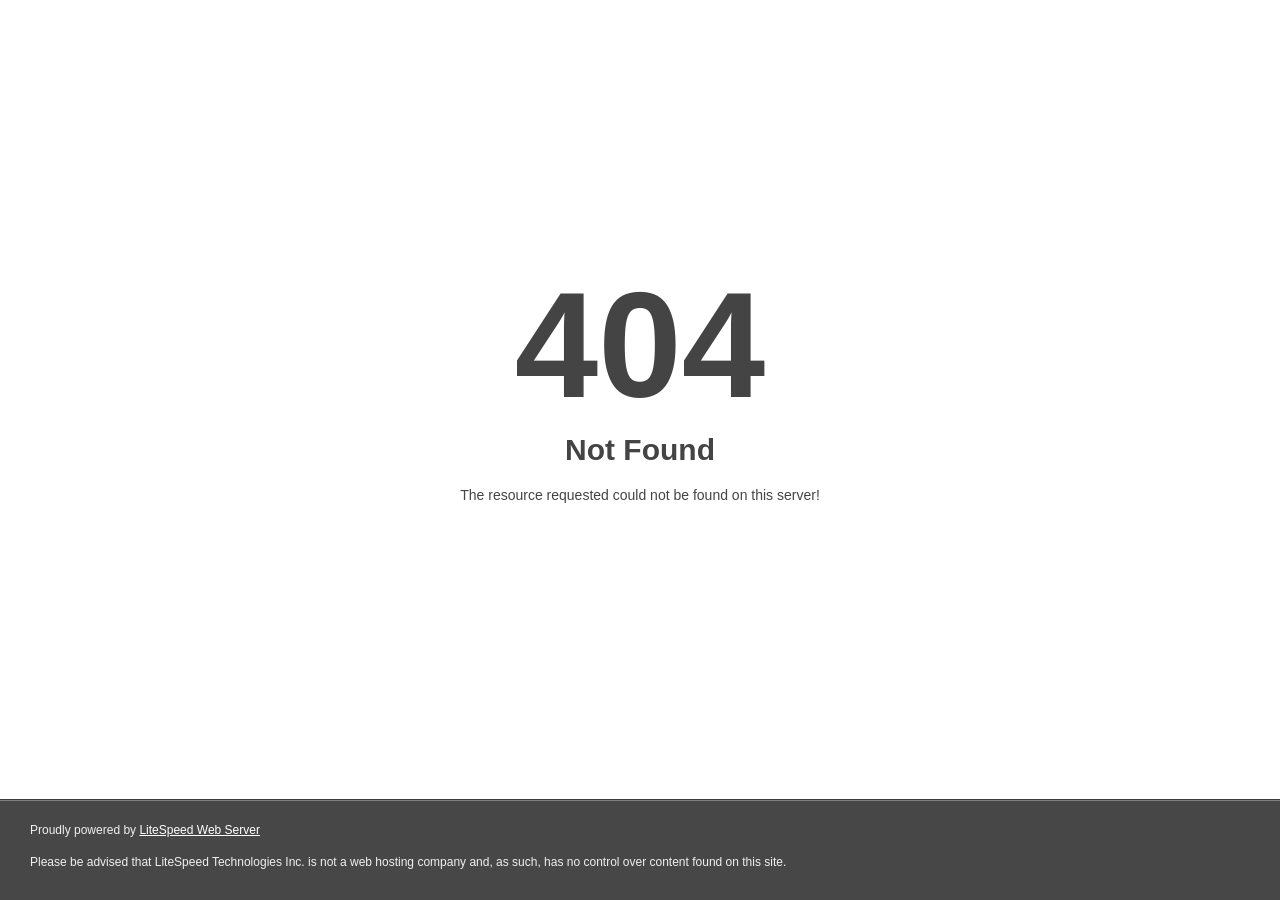
<file: blog-ls.html>
<!DOCTYPE html>
<html style="height:100%">
<head>
<meta name="viewport" content="width=device-width, initial-scale=1, shrink-to-fit=no" />
<title> 404 Not Found
</title></head>
<body style="color: #444; margin:0;font: normal 14px/20px Arial, Helvetica, sans-serif; height:100%; background-color: #fff;">
<div style="height:auto; min-height:100%; ">     <div style="text-align: center; width:800px; margin-left: -400px; position:absolute; top: 30%; left:50%;">
        <h1 style="margin:0; font-size:150px; line-height:150px; font-weight:bold;">404</h1>
<h2 style="margin-top:20px;font-size: 30px;">Not Found
</h2>
<p>The resource requested could not be found on this server!</p>
</div></div><div style="color:#f0f0f0; font-size:12px;margin:auto;padding:0px 30px 0px 30px;position:relative;clear:both;height:100px;margin-top:-101px;background-color:#474747;border-top: 1px solid rgba(0,0,0,0.15);box-shadow: 0 1px 0 rgba(255, 255, 255, 0.3) inset;">
<br>Proudly powered by  <a style="color:#fff;" href="http://www.litespeedtech.com/error-page">LiteSpeed Web Server</a><p>Please be advised that LiteSpeed Technologies Inc. is not a web hosting company and, as such, has no control over content found on this site.</p></div></body></html>
</file>
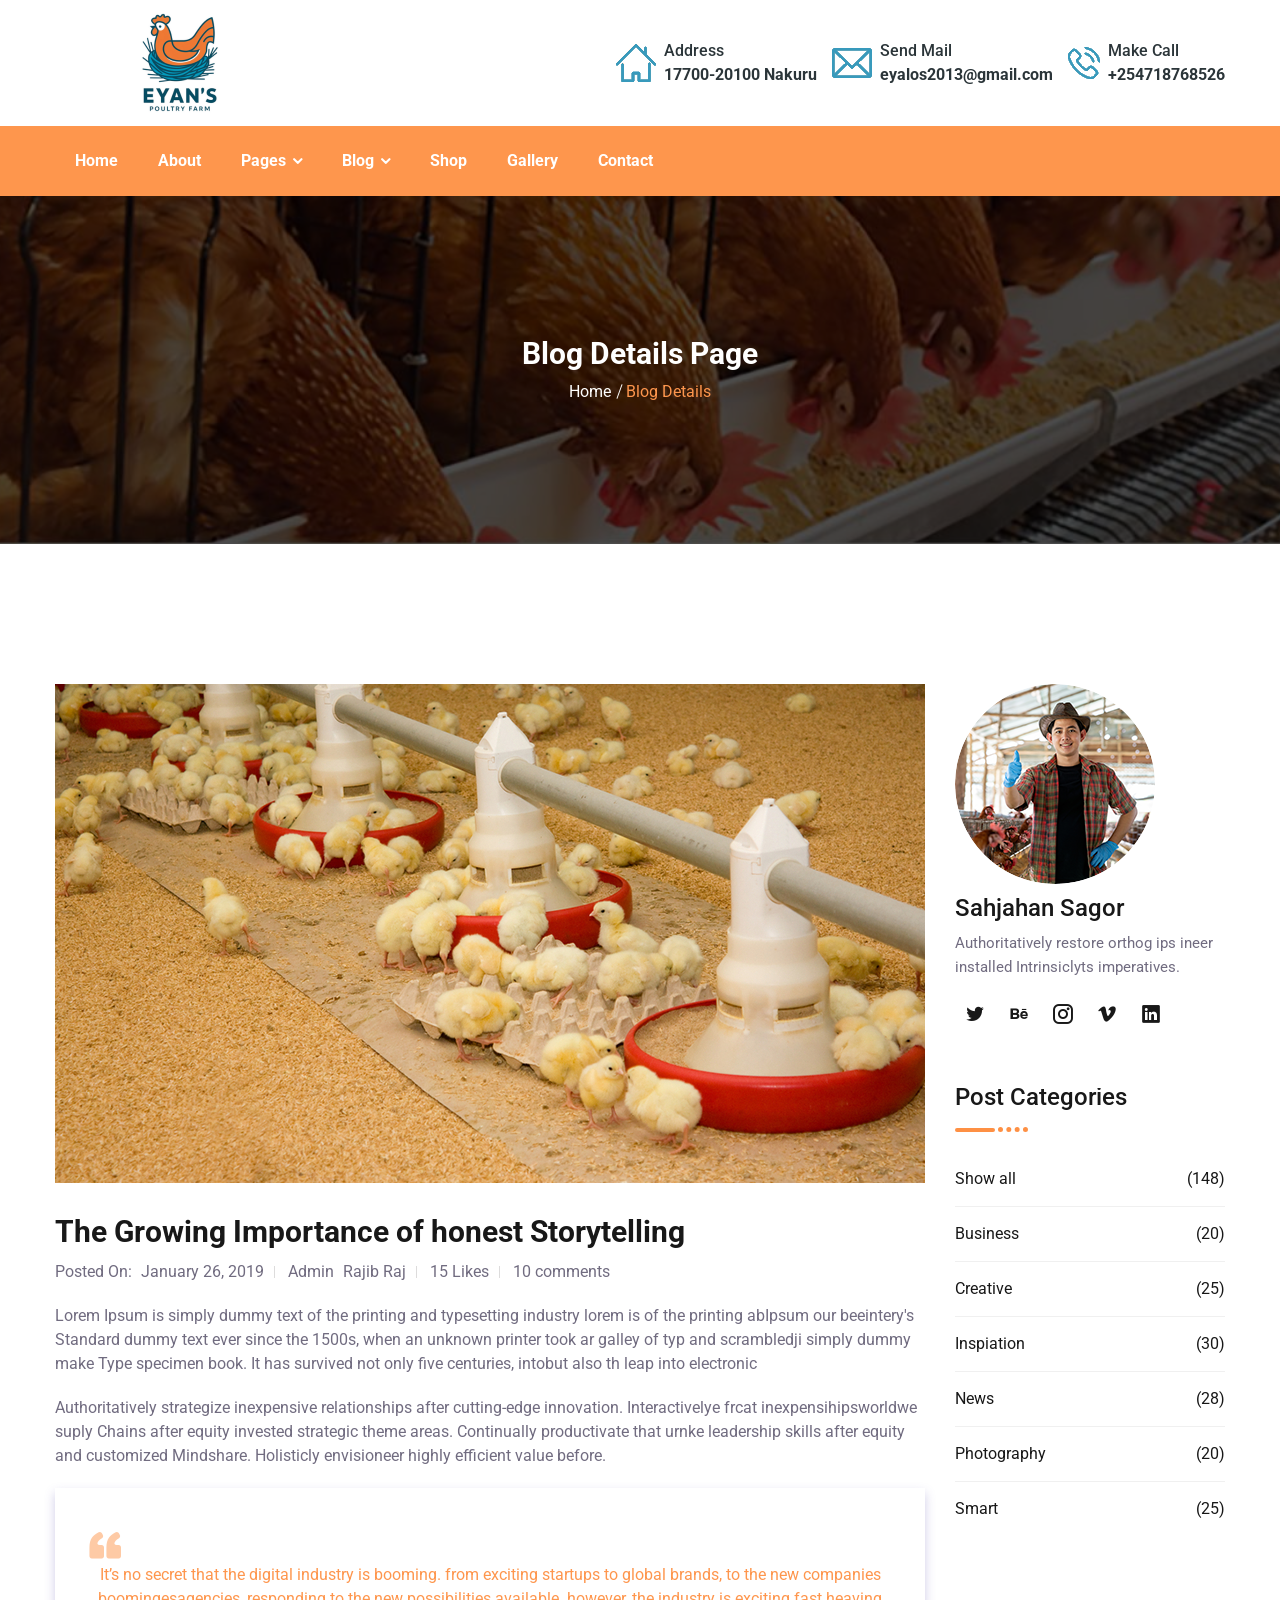
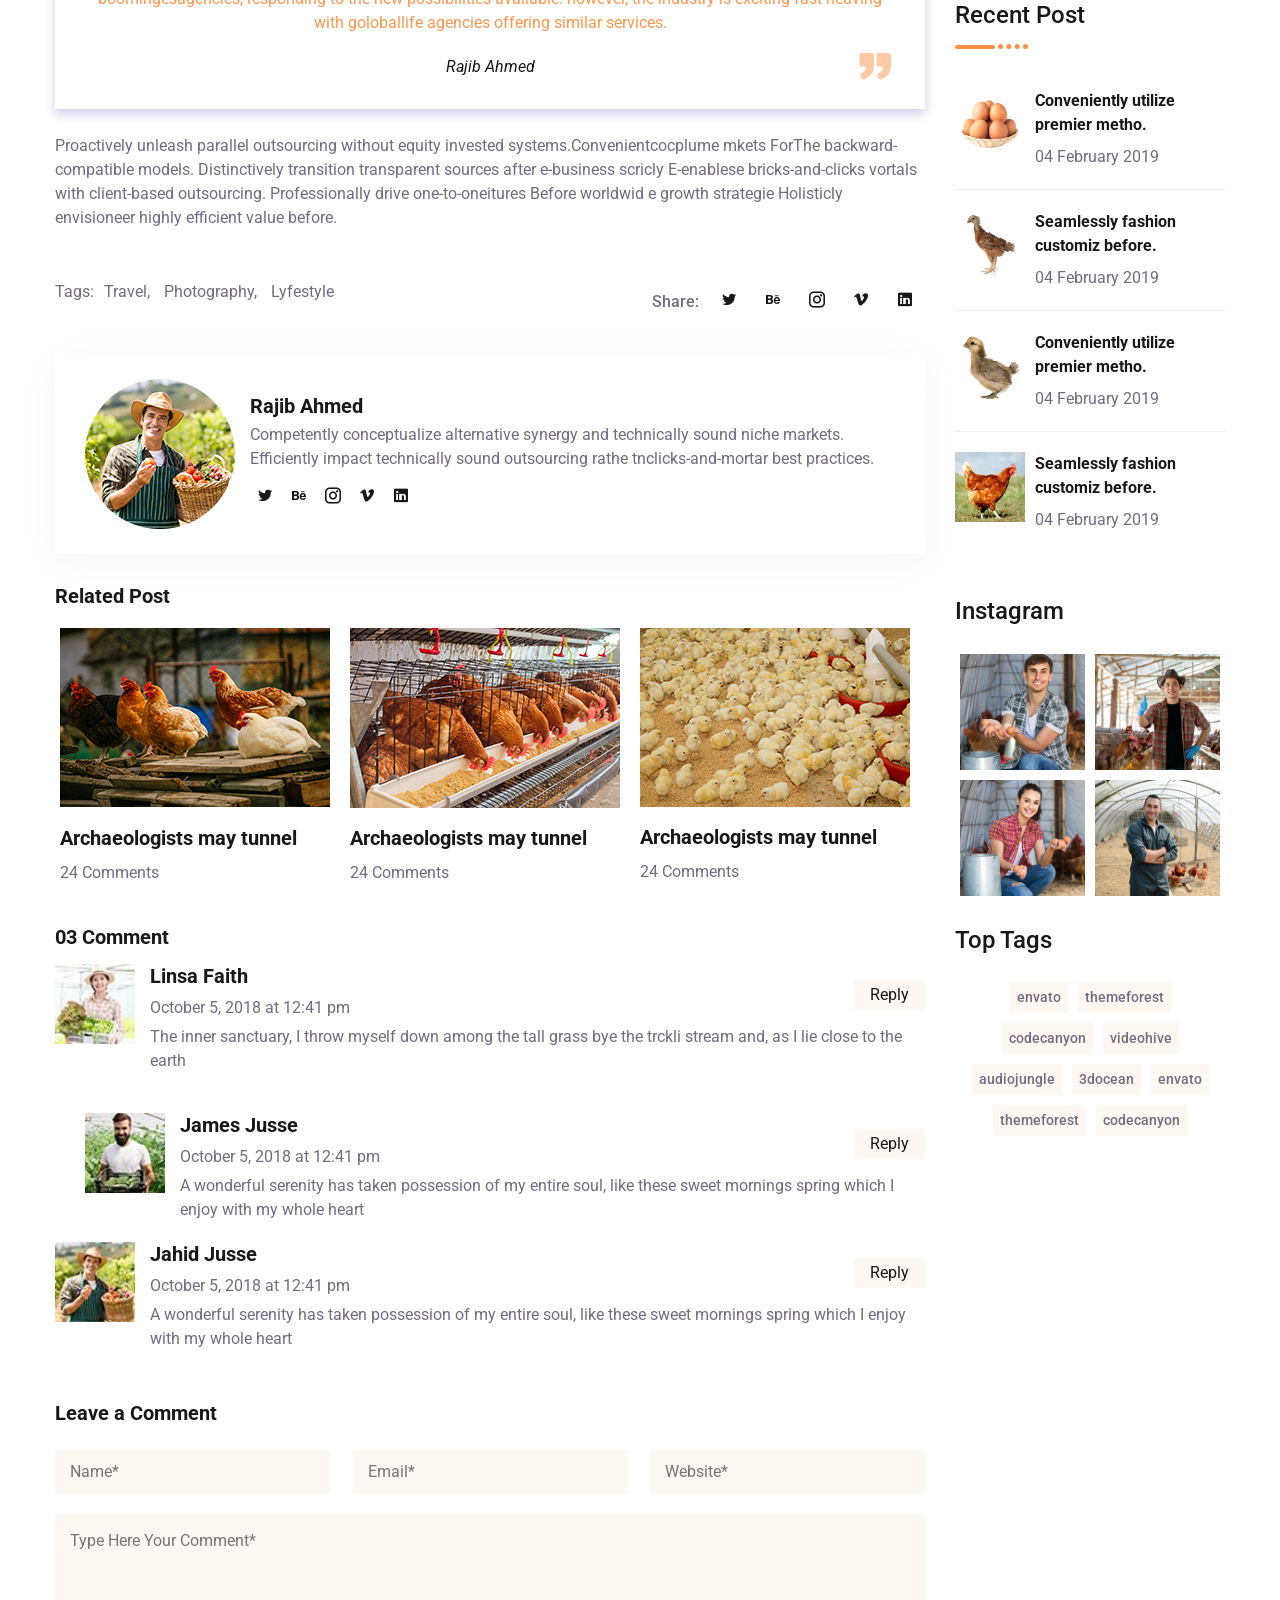
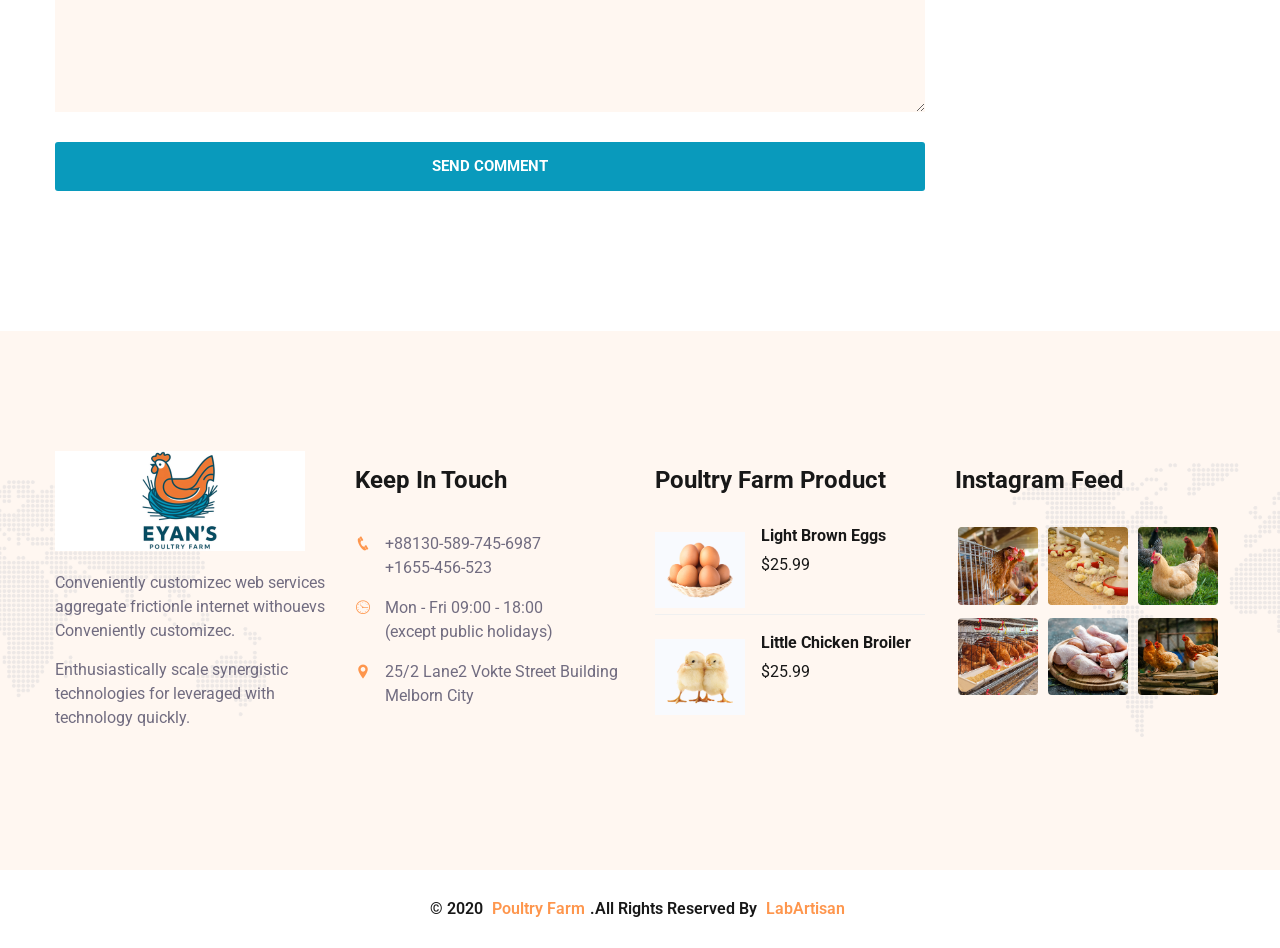
<file: blog-single.html>
<!DOCTYPE html>
<html lang="en">
	
<!-- Mirrored from aminurislam.com/labartisan/poultryfarm-demo/poultryfarm/blog-single.html by HTTrack Website Copier/3.x [XR&CO'2014], Sun, 28 Jul 2024 09:08:29 GMT -->
<head>
        <title>Eyan's Poultry Farm 
</title>
		<meta charset="UTF-8">
		<meta name="viewport" content="width=device-width, initial-scale=1.0">

		<!-- google fonts -->
		<link href="https://fonts.googleapis.com/css?family=Roboto:100,100i,300,300i,400,400i,500,500i,700,700i,900,900i&amp;display=swap" rel="stylesheet">
		<link rel="shortcut icon" type="image/x-icon" href="assets/images/x-icon/01.png">

		<link rel="stylesheet" href="assets/css/animate.css">
		<link rel="stylesheet" href="assets/css/bootstrap.min.css">
		<link rel="stylesheet" href="assets/css/all.min.css">
		<link rel="stylesheet" href="assets/css/icofont.min.css">
		<link rel="stylesheet" href="assets/css/lightcase.css">
		<link rel="stylesheet" href="assets/css/swiper.min.css">
		<link rel="stylesheet" href="assets/css/style.css">
	</head>

	<body>

		<!-- preloader start here -->
		<div class="preloader">
			<div class="preloader-inner">
				<div class="preloader-icon">
					<span></span>
					<span></span>
				</div>
			</div>
		</div>
		<!-- preloader ending here -->

		
		<!--search area-->
		<div class="search-input">
			<div class="search-close">
				<i class="icofont-close-circled"></i>
			</div>
			<form>
				<input type="text" name="text" placeholder="Search Heare">
				<button class="search-btn" type="submit">
					<i class="icofont-search-2"></i>
				</button>
			</form>
		</div>
		<!-- search area -->

		<!-- Mobile Menu Start Here -->
		<div class="mobile-menu transparent-header">
			<nav class="mobile-header">
				<div class="header-logo">
					<a href="index.html"><img src="assets/images/logo/01.png" alt="logo"></a>
				</div>
				<div class="header-bar">
					<span></span>
					<span></span>
					<span></span>
				</div>
			</nav>
			<nav class="mobile-menu">
				<div class="mobile-menu-area">
					<div class="mobile-menu-area-inner">
						<ul class="lab-ul">
							<li>
								<a href="#0">Home</a>
								<ul class="lab-ul">
									<li><a href="index.html">Home Page One</a></li>
									<li><a href="index-2.html">Home Page Two</a></li>
								</ul>
							</li>
							<li><a href="about.html">About</a></li>
							<li>
								<a href="#0">Pages</a>
								<ul class="lab-ul">
									<li><a href="team.html">Team Membar</a></li>
									<li><a href="faq-page.html">Faq Page</a></li>
									<li><a href="404.html">404 Page</a></li>
								</ul>
							</li>
							<li class="active">
								<a href="#0">Blog</a>
								<ul class="lab-ul">
									<li><a href="blog.html">Blog Right Sidebar</a></li>
									<li><a href="blog-ls.html">Blog left Sidebar</a></li>
									<li class="active"><a href="blog-single.html">Blog Details</a></li>
								</ul>
							</li>
							<li>
								<a href="product-page.html">Shop</a>
								
							</li>
							<li><a href="contact.html">Contact</a></li>
						</ul>
					</div>
				</div>
			</nav>
		</div>
		<!-- Mobile Menu Ending Here -->

		<!-- desktop menu start here -->
		<header class="header-section">
			<div class="header-top">
				<div class="container">
					<div class="row justify-content-center align-items-center">
						<div class="col-lg-5 col-12">
							<div class="logo py-2">
								<a href="index.html"><img src="assets/images/logo/01.png" alt="logo"></a>
							</div>
						</div>
						<div class="col-lg-7 col-12">
							<div class="ht-left">
								<ul class="lab-ul d-flex flex-wrap justify-content-end">
									<li class="d-flex flex-wrap align-items-center">
										<div class="ht-add-thumb mr-2">
											<img src="assets/images/header/01.png" alt="address">
										</div>
										<div class="ht-add-content">
											<span>Address</span>
											<span class="d-block text-bold">17700-20100 Nakuru</span>
										</div>
									</li>
									<li class="d-flex flex-wrap align-items-center">
										<div class="ht-add-thumb mr-2">
											<img src="assets/images/header/02.png" alt="email">
										</div>
										<div class="ht-add-content">
											<span>Send Mail </span>
											<span class="d-block text-bold">eyalos2013@gmail.com 
</span>
										</div>
									</li>
									<li class="d-flex flex-wrap align-items-center">
										<div class="ht-add-thumb mr-2">
											<img src="assets/images/header/03.png" alt="call">
										</div>
										<div class="ht-add-content">
											<span>Make Call </span>
											<span class="d-block text-bold">+254718768526
</span>
										</div>
									</li>

								</ul>
							</div>
						</div>
					</div>
				</div>
			</div>
			<div class="header-bottom bg-theme">
				<div class="header-area">
					<div class="container">
						<div class="primary-menu">
							<div class="main-area w-100">
								<div class="main-menu d-flex flex-wrap align-items-center justify-content-between w-100">
									<div class="logo">
										<a href="index.html"><img src="assets/images/logo/02.png" alt="logo"></a>
									</div>
									<ul class="lab-ul">
										<li class="active">
											<a href="index.html">Home</a>
											
										</li>
										<li><a href="about.html">About</a></li>
										<li>
											<a href="#0">Pages</a>
											<ul class="lab-ul">
												<li><a href="team.html">Team Membar</a></li>
												<li><a href="faq-page.html">Faq Page</a></li>
												<li><a href="404.html">404 Page</a></li>
											</ul>
										</li>
										<li>
											<a href="#0">Blog</a>
											<ul class="lab-ul">
												<li><a href="blog.html">Blog</a></li>
												<li><a href="blog-single.html" class="active">Blog Details</a></li>
											</ul>
										</li>
										<li>
											<a href="product-page.html">Shop</a>
											
										</li>
										<li>
											<a href="gallery-2.html">Gallery</a>
											
										</li>
										<li><a href="contact.html">Contact</a></li>
									
								</div>
							</div>
						</div>
					</div>
				</div>
			</div>
		</header>
		<!-- desktop menu ending here -->

		<!-- Page Header Section Start Here -->
		<section class="page-header bg_img padding-tb">
			<div class="overlay"></div>
			<div class="container">
				<div class="page-header-content-area">
					<h4 class="ph-title">Blog Details Page</h4>
					<ul class="lab-ul">
						<li><a href="index.html">Home</a></li>
						<li><a class="active">Blog Details</a></li>
					</ul>
				</div>
			</div>
		</section>
		<!-- Page Header Section Ending Here -->

		<!-- Blog Section Start Here -->
		<div class="blog-section blog-single padding-tb">
			<div class="container">
				<div class="section-wrapper">
					<div class="row justify-content-center">
						<div class="col-lg-9 col-12">
							<article>
								<div class="post-item-2">
									<div class="post-inner">
										<div class="post-thumb">
											<img src="assets/images/blog/04.jpg" alt="blog">
										</div>
										<div class="post-content">
											<h4>The Growing Importance of honest Storytelling</h4>
											<div class="meta-post">
												<p>
													<span class="post-date">Posted On: <a href="#">January 26, 2019</a></span>
													<span class="admin-name">Admin <a href="#">Rajib Raj</a></span>
													<span class="post-like"><a href="#">15 Likes</a></span>
													<span class="comment-name"><a href="#">10 comments</a></span>
												</p>
											</div>
											<p>Lorem Ipsum is simply dummy text of the printing and typesetting industry
												lorem is of the printing abIpsum our beeintery's Standard dummy text ever
												since the 1500s, when an unknown printer took ar galley of typ and
												scrambledji simply dummy make Type specimen book. It has survived not only
												five centuries, intobut also th leap into electronic</p>
											<p>Authoritatively strategize inexpensive relationships after cutting-edge
												innovation. Interactivelye frcat inexpensihipsworldwe suply Chains after
												equity invested strategic theme areas. Continually productivate that urnke
												leadership skills after equity and customized Mindshare. Holisticly
												envisioneer highly efficient value before.</p>
											<div class="qute-content text-center">
												<blockquote>
													<p>It’s no secret that the digital industry is booming. from exciting
														startups to global brands, to the new companies boomingesagencies,
														responding to the new possibilities available. however, the industry
														is exciting fast heaving with goloballife agencies offering similar
														services.</p>
													<cite>
														<a href="#">Rajib Ahmed</a>
													</cite>
												</blockquote>
											</div>
											<p>Proactively unleash parallel outsourcing without equity invested
												systems.Convenientcocplume mkets ForThe backward-compatible models.
												Distinctively transition transparent sources after e-business scricly
												E-enablese bricks-and-clicks vortals with client-based outsourcing.
												Professionally drive one-to-oneitures Before worldwid e growth strategie
												Holisticly envisioneer highly efficient value before.</p>
										</div>
									</div>
								</div>
								<div class="tags-social">
									<div class="row">
										<div class="col-lg-6 col-12">
											<div class="tags">
												<span>Tags:</span>
												<ul class="lab-ul">
													<li><a href="#">Travel,</a></li>
													<li><a href="#">Photography,</a></li>
													<li><a href="#">Lyfestyle</a></li>
												</ul>
											</div>
										</div>
										<div class="col-lg-6 col-12">
											<div class="scocial">
												<span>Share:</span>
												<div class="scocial-media">
													<a href="#" class="twitter"><i class="icofont-twitter"></i></a>
													<a href="#" class="behance"><i class="icofont-behance"></i></a>
													<a href="#" class="instagram"><i class="icofont-instagram"></i></a>
													<a href="#" class="vimeo"><i class="icofont-vimeo"></i></a>
													<a href="#" class="linkedin"><i class="icofont-linkedin"></i></a>
												</div>
											</div>
										</div>
									</div>
								</div>

								<div class="authors">
									<div class="author-thumb">
										<img src="assets/images/blog/author2.png" alt="author">
									</div>
									<div class="author-content">
										<h6>Rajib Ahmed</h6>
										<p>Competently conceptualize alternative synergy and technically sound niche
											markets. Efficiently impact technically sound outsourcing rathe
											tnclicks-and-mortar best practices.</p>
										<div class="scocial-media">
											<a href="#" class="twitter"><i class="icofont-twitter"></i></a>
											<a href="#" class="behance"><i class="icofont-behance"></i></a>
											<a href="#" class="instagram"><i class="icofont-instagram"></i></a>
											<a href="#" class="vimeo"><i class="icofont-vimeo"></i></a>
											<a href="#" class="linkedin"><i class="icofont-linkedin"></i></a>
										</div>
									</div>
								</div>

								<div class="rel-product">
									<h4 class="title-border">Related Post</h4>
									<div class="section-wrapper">
										<div class="row no-gutters justify-content-center">
											<div class="col-xl-4 col-md-6 col-12">
												<div class="product-item">
													<div class="product-thumb">
														<img src="assets/images/blog/01.png" alt="food-product">
													</div>
													<div class="product-content">
														<a href="#">
															<h6>Archaeologists may tunnel</h6>
														</a>
														<a href="#" class="commtents">24 Comments</a>
													</div>
												</div>
											</div>
											<div class="col-xl-4 col-md-6 col-12">
												<div class="product-item">
													<div class="product-thumb">
														<img src="assets/images/blog/02.png" alt="food-product">
													</div>
													<div class="product-content">
														<a href="#">
															<h6>Archaeologists may tunnel</h6>
														</a>
														<a href="#" class="commtents">24 Comments</a>
													</div>
												</div>
											</div>
											<div class="col-xl-4 col-md-6 col-12">
												<div class="product-item">
													<div class="product-thumb">
														<img src="assets/images/blog/03.png" alt="food-product">
													</div>
													<div class="product-content">
														<a href="#">
															<h6>Archaeologists may tunnel</h6>
														</a>
														<a href="#" class="commtents">24 Comments</a>
													</div>
												</div>
											</div>
										</div>
									</div>
								</div>

								<div id="comments" class="comments">
									<h4 class="title-border">03 Comment</h4>
									<ul class="lab-ul comment-list">
										<li class="comment" id="li-comment-1">
											<div class="com-thumb">
												<img alt="" src="assets/images/team/05.jpg"
													srcset="assets/images/team/05.jpg" class="avatar avatar-90 photo"
													height="90" width="90">
											</div>
											<div class="com-content">
												<div class="com-title">
													<div class="com-title-meta">
														<h6><a href="http://sk/" rel="external nofollow" class="url">Linsa
																Faith</a></h6>
														<span> October 5, 2018 at 12:41 pm </span>
													</div>
													<span class="reply">
														<a rel="nofollow" class="comment-reply-link" href="#"
															aria-label="Reply to Masum">Reply</a>
													</span>
												</div>
												<p>The inner sanctuary, I throw myself down among the tall grass bye the
													trckli stream and, as I lie close to the earth</p>
												<div class="reply-btn"></div>
											</div>
											<ul class="lab-ul comment-list">
												<li class="comment" id="li-comment-2">
													<div class="com-thumb">
														<img alt="" src="assets/images/team/06.jpg"
															srcset="assets/images/team/06.jpg"
															class="avatar avatar-90 photo" height="90" width="90">
													</div>
													<div class="com-content">
														<div class="com-title">
															<div class="com-title-meta">
																<h6><a href="http://sk/" rel="external nofollow"
																		class="url">James Jusse</a></h6>
																<span> October 5, 2018 at 12:41 pm </span>
															</div>
															<span class="reply">
																<a rel="nofollow" class="comment-reply-link" href="#"
																	aria-label="Reply to Masum">Reply</a>
															</span>
														</div>
														<p>A wonderful serenity has taken possession of my entire soul, like
															these sweet mornings spring which I enjoy with my whole heart
														</p>
														<div class="reply-btn"></div>
													</div>
												</li>
											</ul>
										</li>
										<li class="comment" id="li-comment-3">
											<div class="com-thumb">
												<img alt="" src="assets/images/team/07.jpg"
													srcset="assets/images/team/07.jpg" class="avatar avatar-90 photo"
													height="90" width="90">
											</div>
											<div class="com-content">
												<div class="com-title">
													<div class="com-title-meta">
														<h6><a href="http://sk/" rel="external nofollow" class="url">Jahid
																Jusse</a></h6>
														<span> October 5, 2018 at 12:41 pm </span>
													</div>
													<span class="reply">
														<a rel="nofollow" class="comment-reply-link" href="#"
															aria-label="Reply to Masum">Reply</a>
													</span>
												</div>
												<p>A wonderful serenity has taken possession of my entire soul, like these
													sweet mornings spring which I enjoy with my whole heart</p>
												<div class="reply-btn"></div>
											</div>
										</li>
									</ul>
								</div>

								<div id="respond" class="comment-respond">
									<h4 class="title-border">Leave a Comment</h4>
									<div class="add-comment">
										<form action="#" method="post" id="commentform" class="comment-form">
											<input name="name" type="text" value="" placeholder="Name*">
											<input name="email" type="text" value="" placeholder="Email*">
											<input name="url" type="text" value="" placeholder="Website*">
											<textarea id="comment-reply" name="comment" rows="7"
												placeholder="Type Here Your Comment*"></textarea>
											<button type="submit" class="lab-btn"><span>Send Comment</span></button>
										</form>
									</div>
								</div>
							</article>
						</div>
						<div class="col-lg-3 col-md-7 col-12">
							<aside>
								<div class="widget widget-author">
									<div class="widget-wrapper">
										<div class="admin-thumb">
											<img src="assets/images/blog/author.png" alt="author">
										</div>
										<div class="admin-content">
											<h5>Sahjahan Sagor</h5>
											<p>Authoritatively restore orthog ips ineer installed Intrinsiclyts imperatives.
											</p>
											<div class="scocial-media">
												<a href="#" class="twitter"><i class="icofont-twitter"></i></a>
												<a href="#" class="behance"><i class="icofont-behance"></i></a>
												<a href="#" class="instagram"><i class="icofont-instagram"></i></a>
												<a href="#" class="vimeo"><i class="icofont-vimeo"></i></a>
												<a href="#" class="linkedin"><i class="icofont-linkedin"></i></a>
											</div>
										</div>
									</div>
								</div>

								<div class="widget widget-category">
									<div class="widget-header">
										<h5>Post Categories</h5>
									</div>
									<ul class="lab-ul widget-wrapper">
										<li>
											<a href="#" class="d-flex flex-wrap justify-content-between"><span>Show
													all</span><span>(148)</span></a>
										</li>
										<li>
											<a href="#"
												class="d-flex flex-wrap justify-content-between"><span>Business</span><span>(20)</span></a>
										</li>
										<li>
											<a href="#"
												class="d-flex flex-wrap justify-content-between"><span>Creative</span><span>(25)</span></a>
										</li>
										<li>
											<a href="#"
												class="d-flex flex-wrap justify-content-between"><span>Inspiation</span><span>(30)</span></a>
										</li>
										<li>
											<a href="#"
												class="d-flex flex-wrap justify-content-between"><span>News</span><span>(28)</span></a>
										</li>
										<li>
											<a href="#"
												class="d-flex flex-wrap justify-content-between"><span>Photography</span><span>(20)</span></a>
										</li>
										<li>
											<a href="#"
												class="d-flex flex-wrap justify-content-between"><span>Smart</span><span>(25)</span></a>
										</li>
									</ul>
								</div>

								<div class="widget widget-post">
									<div class="widget-header">
										<h5>Recent Post</h5>
									</div>
									<ul class="lab-ul widget-wrapper">
										<li class="d-flex flex-wrap justify-content-between">
											<div class="post-thumb">
												<a href="blog-single.html"><img src="assets/images/product/01.jpg"
														alt="product"></a>
											</div>
											<div class="post-content">
												<a href="blog-single.html">
													<h6>Conveniently utilize premier metho.</h6>
												</a>
												<p>04 February 2019</p>
											</div>
										</li>
										<li class="d-flex flex-wrap justify-content-between">
											<div class="post-thumb">
												<a href="blog-single.html"><img src="assets/images/product/02.jpg"
														alt="product"></a>
											</div>
											<div class="post-content">
												<a href="blog-single.html">
													<h6>Seamlessly fashion customiz before.</h6>
												</a>
												<p>04 February 2019</p>
											</div>
										</li>
										<li class="d-flex flex-wrap justify-content-between">
											<div class="post-thumb">
												<a href="blog-single.html"><img src="assets/images/product/03.jpg"
														alt="product"></a>
											</div>
											<div class="post-content">
												<a href="blog-single.html">
													<h6>Conveniently utilize premier metho.</h6>
												</a>
												<p>04 February 2019</p>
											</div>
										</li>
										<li class="d-flex flex-wrap justify-content-between">
											<div class="post-thumb">
												<a href="blog-single.html"><img src="assets/images/product/04.jpg"
														alt="product"></a>
											</div>
											<div class="post-content">
												<a href="blog-single.html">
													<h6>Seamlessly fashion customiz before.</h6>
												</a>
												<p>04 February 2019</p>
											</div>
										</li>
									</ul>
								</div>

								<div class="widget widget-instagram">
									<div class="widget-header">
										<h5>instagram</h5>
									</div>
									<ul class="lab-ul widget-wrapper d-flex flex-wrap justify-content-center">
										<li><a href="#"><img src="assets/images/team/01.jpg" alt="team"></a></li>
										<li><a href="#"><img src="assets/images/team/02.jpg" alt="team"></a></li>
										<li><a href="#"><img src="assets/images/team/03.jpg" alt="team"></a></li>
										<li><a href="#"><img src="assets/images/team/04.jpg" alt="team"></a></li>
									</ul>
								</div>

								<div class="widget widget-tags">
									<div class="widget-header">
										<h5>top tags</h5>
									</div>
									<ul class="lab-ul widget-wrapper">
										<li><a href="#">envato</a></li>
										<li><a href="#">themeforest</a></li>
										<li><a href="#">codecanyon</a></li>
										<li><a href="#">videohive</a></li>
										<li><a href="#">audiojungle</a></li>
										<li><a href="#">3docean</a></li>
										<li><a href="#">envato</a></li>
										<li><a href="#">themeforest</a></li>
										<li><a href="#">codecanyon</a></li>
									</ul>
								</div>
							</aside>
						</div>
					</div>
				</div>
			</div>
		</div>
		<!-- Blog Section ENding Here -->

		<!-- footer section start here -->
		<footer>
			<div class="footer-top relative padding-tb bg-ash relative">
				<div class="shape-images">
					<img src="assets/images/shape-img/01.png" alt="shape-images">
				</div>
				<div class="container">
					<div class="section-wrapper row">
						<div class="col-xl-3 col-md-6">
							<div class="post-item">
								<div class="footer-logo">
									<img src="assets/images/logo/01.png" alt="footer-logo">
								</div>
								<p>Conveniently customizec web services aggregate frictionle internet withouevs Conveniently customizec. </p>
								<p>Enthusiastically scale synergistic technologies for leveraged with technology quickly.</p>
							</div>
						</div>
						<div class="col-xl-3 col-md-6">
							<div class="post-item">
								<div class="post-title">
									<h5>Keep In Touch</h5>
								</div>
								<ul class="lab-ul footer-location">
									<li>
										<div class="icon-part">
											<i class="icofont-phone"></i>
										</div>
										<div class="content-part">
											<p>+88130-589-745-6987</p>
											<p>+1655-456-523</p>
										</div>
									</li>
									<li>
										<div class="icon-part">
											<i class="icofont-wall-clock"></i>
										</div>
										<div class="content-part">
											<p>Mon - Fri 09:00 - 18:00</p>
											<p>(except public holidays)</p>
										</div>
									</li>
									<li>
										<div class="icon-part">
											<i class="icofont-location-pin"></i>
										</div>
										<div class="content-part">
											<p>25/2 Lane2 Vokte Street Building <br>Melborn City</p>
										</div>
									</li>
								</ul>
							</div>
						</div>
						<div class="col-xl-3 col-md-6">
							<div class="post-item">
								<div class="post-title">
									<h5>Poultry Farm Product</h5>
								</div>
								<div class="lab-ul footer-post">
									<div class="media mb-3">
										<div class="fp-thumb mr-3">
											<img src="assets/images/products/product/01.png" alt="recent-post">
										</div>
										<div class="media-body">
											<a href="#">
												<h6 class="mt-0">Light Brown Eggs</h6>
											</a>
											<span class="price">$25.99</span>
										</div>
									</div>
									<div class="media mb-3">
										<div class="fp-thumb mr-3">
											<img src="assets/images/products/product/02.png" alt="recent-post">
										</div>
										<div class="media-body">
											<a href="#">
												<h6 class="mt-0">Little Chicken Broiler</h6>
											</a>
											<span class="price">$25.99</span>
										</div>
									</div>
								</div>
							</div>
						</div>
						<div class="col-xl-3 col-md-6">
							<div class="post-item">
								<div class="post-title">
									<h5>Instagram Feed</h5>
								</div>
								<div class="lab-ul footer-gellary">
									<figure class="figure">
										<a href="assets/images/gallery/01.jpg" data-rel="lightcase:myCollection:slideshow"><img src="assets/images/gallery/01.jpg" class="img-fluid rounded" alt="footer-gellary"></a>
									</figure>
									<figure class="figure">
										<a href="assets/images/gallery/02.jpg" data-rel="lightcase:myCollection:slideshow"><img src="assets/images/gallery/02.jpg" class="img-fluid rounded" alt="footer-gellary"></a>
									</figure>
									<figure class="figure">
										<a href="assets/images/gallery/03.jpg" data-rel="lightcase:myCollection:slideshow"><img src="assets/images/gallery/03.jpg" class="img-fluid rounded" alt="footer-gellary"></a>
									</figure>
									<figure class="figure">
										<a href="assets/images/gallery/04.jpg" data-rel="lightcase:myCollection:slideshow"><img src="assets/images/gallery/04.jpg" class="img-fluid rounded" alt="footer-gellary"></a>
									</figure>
									<figure class="figure">
										<a href="assets/images/gallery/05.jpg" data-rel="lightcase:myCollection:slideshow"><img src="assets/images/gallery/05.jpg" class="img-fluid rounded" alt="footer-gellary"></a>
									</figure>
									<figure class="figure">
										<a href="assets/images/gallery/06.jpg" data-rel="lightcase:myCollection:slideshow"><img src="assets/images/gallery/06.jpg" class="img-fluid rounded" alt="footer-gellary"></a>
									</figure>
								</div>
							</div>
						</div>
					</div>
				</div>
			</div>
			<div class="footer-bottom">
				<div class="container">
					<div class="section-wrapper">
						<p class="text-center">&copy; 2020 <a href="index.html">Poultry Farm</a>.All Rights Reserved By <a href="https://themeforest.net/user/labartisan" target="_blank">LabArtisan</a></p>
					</div>
				</div>
			</div>
		</footer>
		<!-- footer section start here -->

		<!-- scrollToTop start here -->
		<a href="#" class="scrollToTop"><i class="icofont-swoosh-up"></i><span class="pluse_1"></span><span class="pluse_2"></span></a>
		<!-- scrollToTop ending here -->


		<script src="assets/js/jquery.js"></script>
		<script src="assets/js/fontawesome.min.js"></script>
		<script src="assets/js/waypoints.min.js"></script>
		<script src="assets/js/bootstrap.min.js"></script>
		<script src="assets/js/swiper.min.js"></script>
		<script src="assets/js/jquery.countdown.min.js"></script>
		<script src="assets/js/jquery.counterup.min.js"></script>
		<script src="assets/js/isotope.pkgd.min.js"></script>
		<script src="assets/js/lightcase.js"></script>
		<script src="assets/js/functions.js"></script>
	</body>

<!-- Mirrored from aminurislam.com/labartisan/poultryfarm-demo/poultryfarm/blog-single.html by HTTrack Website Copier/3.x [XR&CO'2014], Sun, 28 Jul 2024 09:08:37 GMT -->
</html>
</file>
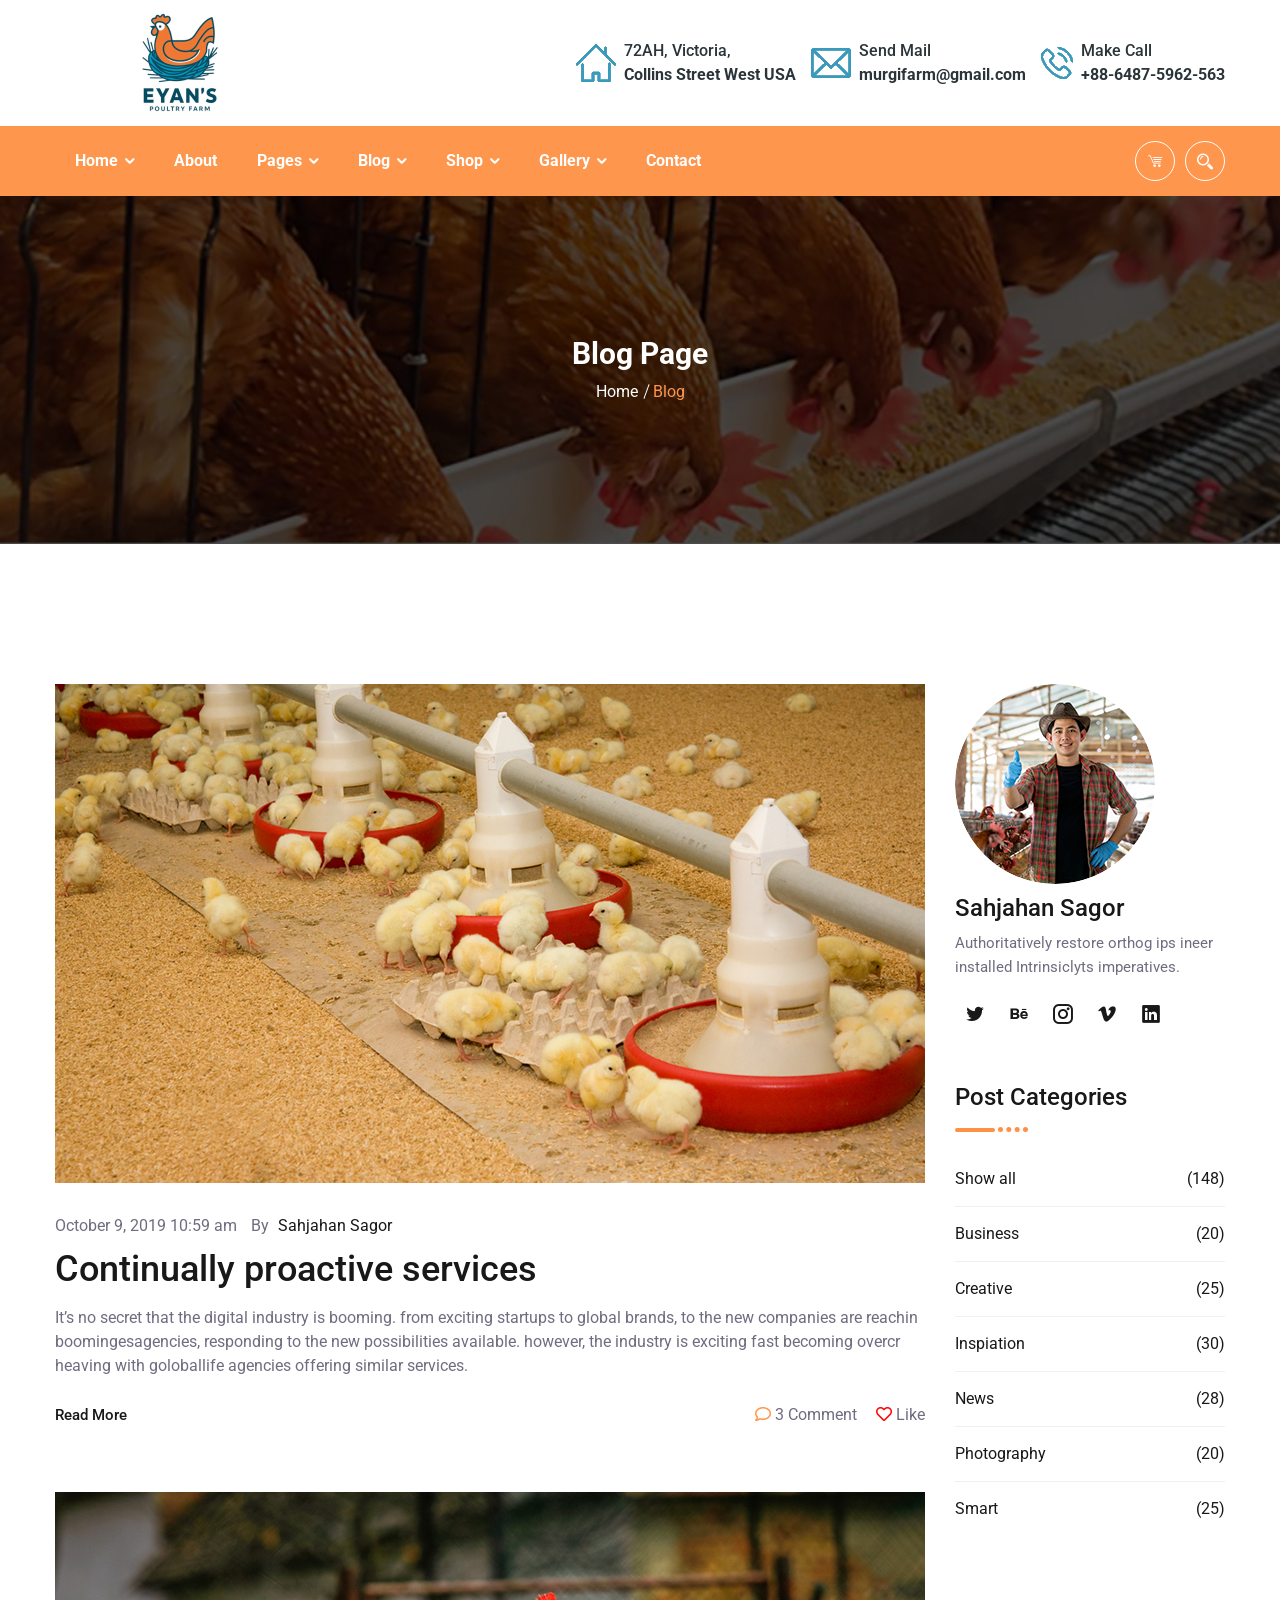
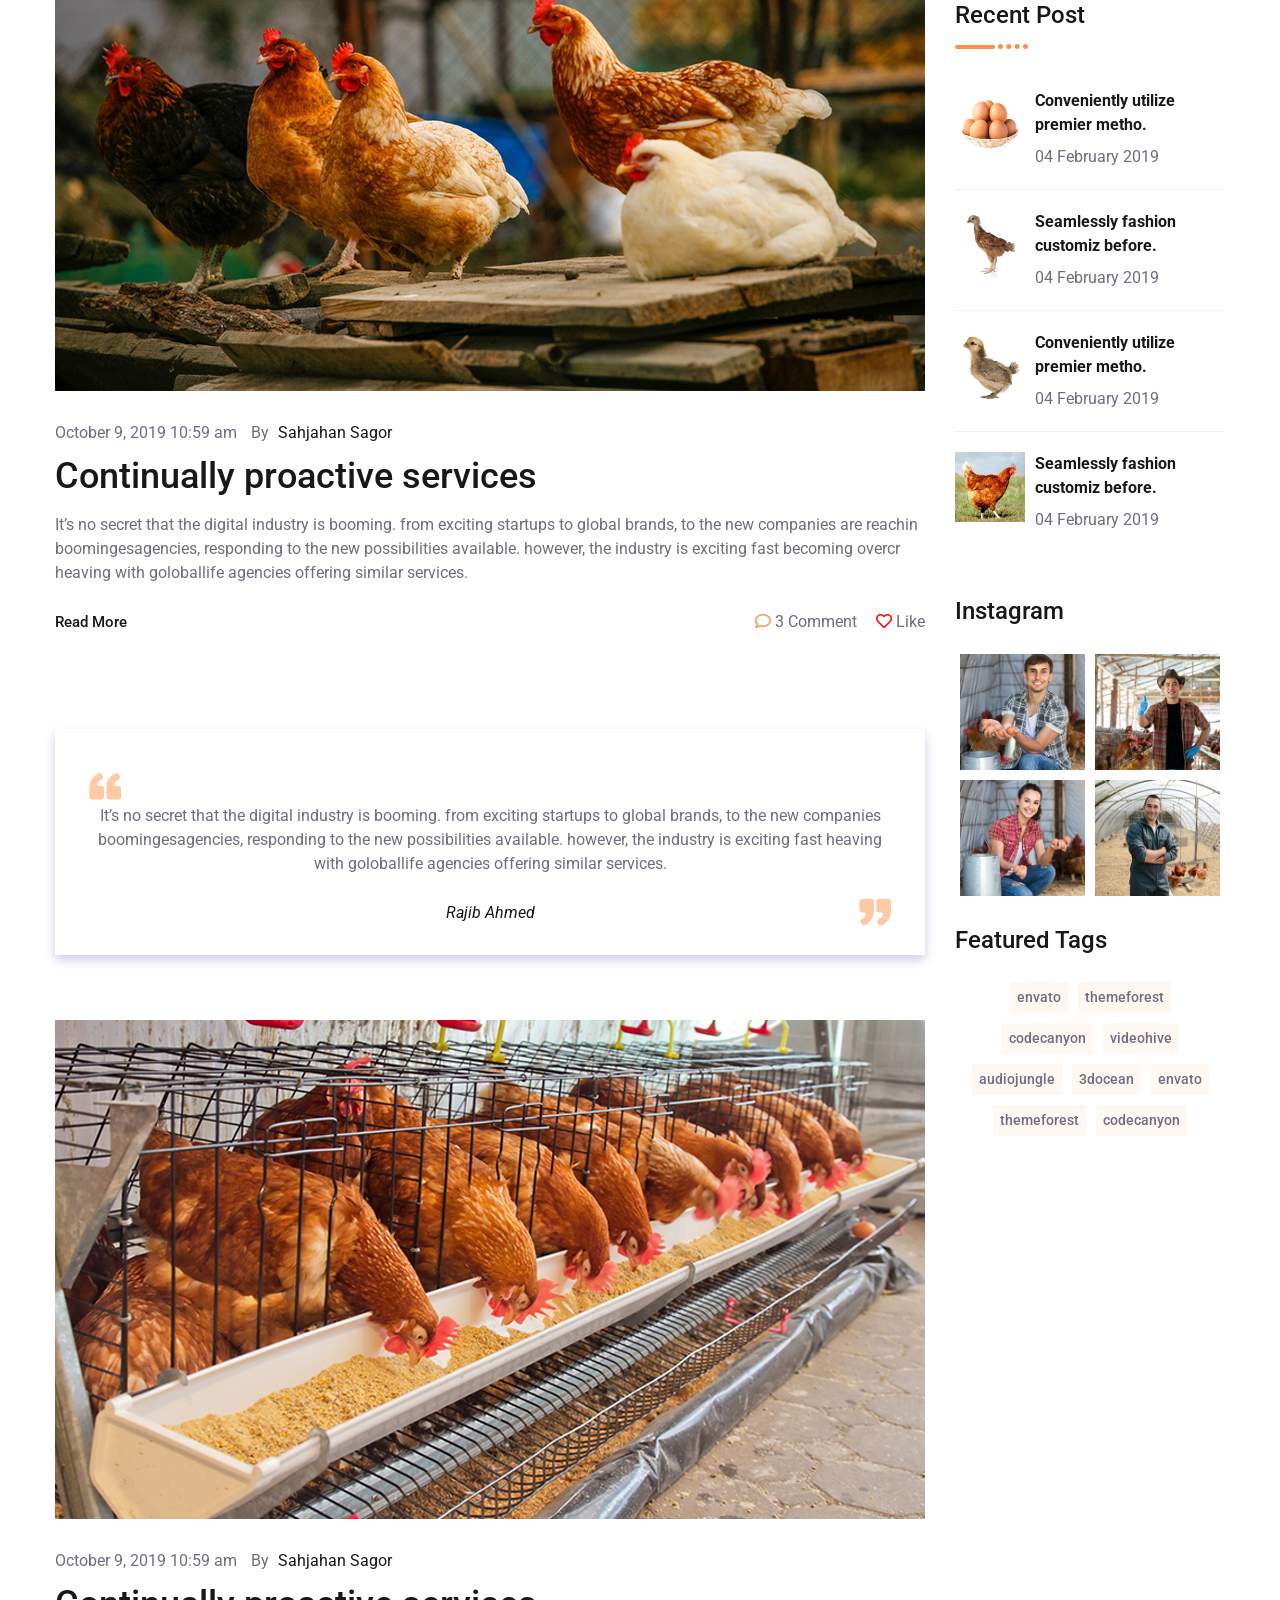
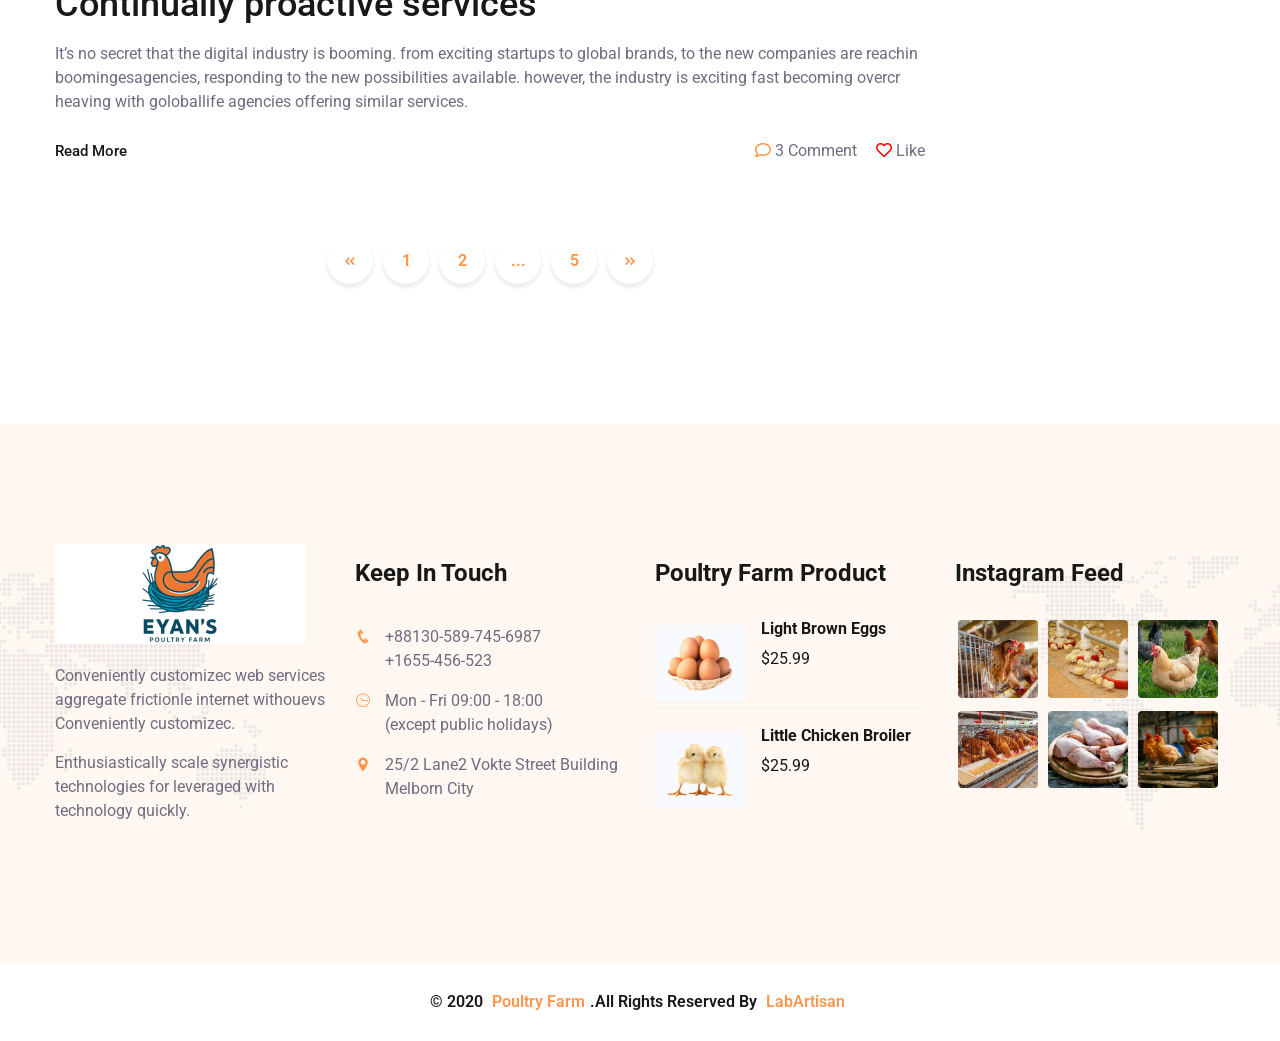
<file: blog.html>
<!DOCTYPE html>
<html lang="en">


<!-- Mirrored from aminurislam.com/labartisan/poultryfarm-demo/poultryfarm/blog.html by HTTrack Website Copier/3.x [XR&CO'2014], Sun, 28 Jul 2024 09:08:20 GMT -->
<head>
	<title>Eyan's Poultry Farm 
</title>
	<meta charset="UTF-8">
	<meta name="viewport" content="width=device-width, initial-scale=1.0">

	<!-- google fonts -->
	<link
		href="https://fonts.googleapis.com/css?family=Roboto:100,100i,300,300i,400,400i,500,500i,700,700i,900,900i&amp;display=swap"
		rel="stylesheet">
	<link rel="shortcut icon" type="image/x-icon" href="assets/images/x-icon/01.png">

	<link rel="stylesheet" href="assets/css/animate.css">
	<link rel="stylesheet" href="assets/css/bootstrap.min.css">
	<link rel="stylesheet" href="assets/css/all.min.css">
	<link rel="stylesheet" href="assets/css/icofont.min.css">
	<link rel="stylesheet" href="assets/css/lightcase.css">
	<link rel="stylesheet" href="assets/css/swiper.min.css">
	<link rel="stylesheet" href="assets/css/style.css">
</head>

<body>

	<!-- preloader start here -->
	<div class="preloader">
		<div class="preloader-inner">
			<div class="preloader-icon">
				<span></span>
				<span></span>
			</div>
		</div>
	</div>
	<!-- preloader ending here -->


	<!--search area-->
	<div class="search-input">
		<div class="search-close">
			<i class="icofont-close-circled"></i>
		</div>
		<form>
			<input type="text" name="text" placeholder="Search Heare">
			<button class="search-btn" type="submit">
				<i class="icofont-search-2"></i>
			</button>
		</form>
	</div>
	<!-- search area -->

	<!-- Mobile Menu Start Here -->
	<div class="mobile-menu transparent-header">
		<nav class="mobile-header">
			<div class="header-logo">
				<a href="index.html"><img src="assets/images/logo/01.png" alt="logo"></a>
			</div>
			<div class="header-bar">
				<span></span>
				<span></span>
				<span></span>
			</div>
		</nav>
		<nav class="mobile-menu">
			<div class="mobile-menu-area">
				<div class="mobile-menu-area-inner">
					<ul class="lab-ul">
						<li>
							<a href="#0">Home</a>
							<ul class="lab-ul">
								<li><a href="index.html">Home Page One</a></li>
								<li><a href="index-2.html">Home Page Two</a></li>
							</ul>
						</li>
						<li><a href="about.html">About</a></li>
						<li>
							<a href="#0">Pages</a>
							<ul class="lab-ul">
								<li><a href="team.html">Team Membar</a></li>
								<li><a href="faq-page.html">Faq Page</a></li>
								<li><a href="404.html">404 Page</a></li>
							</ul>
						</li>
						<li class="active">
							<a href="#0">Blog</a>
							<ul class="lab-ul">
								<li class="active"><a href="blog.html">Blog Right Sidebar</a></li>
								<li><a href="blog-ls.html">Blog left Sidebar</a></li>
								<li><a href="blog-single.html">Blog Details</a></li>
							</ul>
						</li>
						<li>
							<a href="#0">Shop</a>
							<ul class="lab-ul">
								<li><a href="product-page.html">Products Page</a></li>
								<li><a href="product-single.html">Products Details</a></li>
								<li><a href="cart-page.html">Cart Page</a></li>
							</ul>
						</li>
						<li><a href="contact.html">Contact</a></li>
					</ul>
				</div>
			</div>
		</nav>
	</div>
	<!-- Mobile Menu Ending Here -->

	<!-- desktop menu start here -->
	<header class="header-section">
		<div class="header-top">
			<div class="container">
				<div class="row justify-content-center align-items-center">
					<div class="col-lg-5 col-12">
						<div class="logo py-2">
							<a href="index.html"><img src="assets/images/logo/01.png" alt="logo"></a>
						</div>
					</div>
					<div class="col-lg-7 col-12">
						<div class="ht-left">
							<ul class="lab-ul d-flex flex-wrap justify-content-end">
								<li class="d-flex flex-wrap align-items-center">
									<div class="ht-add-thumb mr-2">
										<img src="assets/images/header/01.png" alt="address">
									</div>
									<div class="ht-add-content">
										<span>72AH, Victoria,</span>
										<span class="d-block text-bold">Collins Street West USA</span>
									</div>
								</li>
								<li class="d-flex flex-wrap align-items-center">
									<div class="ht-add-thumb mr-2">
										<img src="assets/images/header/02.png" alt="email">
									</div>
									<div class="ht-add-content">
										<span>Send Mail </span>
										<span class="d-block text-bold">murgifarm@gmail.com</span>
									</div>
								</li>
								<li class="d-flex flex-wrap align-items-center">
									<div class="ht-add-thumb mr-2">
										<img src="assets/images/header/03.png" alt="call">
									</div>
									<div class="ht-add-content">
										<span>Make Call </span>
										<span class="d-block text-bold">+88-6487-5962-563</span>
									</div>
								</li>

							</ul>
						</div>
					</div>
				</div>
			</div>
		</div>
		<div class="header-bottom bg-theme">
			<div class="header-area">
				<div class="container">
					<div class="primary-menu">
						<div class="main-area w-100">
							<div class="main-menu d-flex flex-wrap align-items-center justify-content-between w-100">
								<div class="logo">
									<a href="index.html"><img src="assets/images/logo/02.png" alt="logo"></a>
								</div>
								<ul class="lab-ul">
									<li class="active">
										<a href="index.html">Home</a>
										<ul class="lab-ul">
											<li><a href="index.html">Home Page One</a></li>
											<li><a href="index-2.html">Home Page Two</a></li>
										</ul>
									</li>
									<li><a href="about.html">About</a></li>
									<li>
										<a href="#0">Pages</a>
										<ul class="lab-ul">
											<li><a href="team.html">Team Membar</a></li>
											<li><a href="faq-page.html">Faq Page</a></li>
											<li><a href="404.html">404 Page</a></li>
										</ul>
									</li>
									<li>
										<a href="#0">Blog</a>
										<ul class="lab-ul">
											<li><a href="blog.html" class="active">Blog</a></li>
											<li><a href="blog-single.html">Blog Details</a></li>
										</ul>
									</li>
									<li>
										<a href="#0">Shop</a>
										<ul class="lab-ul">
											<li><a href="product-page.html">Products Page</a></li>
											<li><a href="product-single.html">Products Details</a></li>
											<li><a href="cart-page.html">Cart Page</a></li>
										</ul>
									</li>
									<li>
										<a href="#0">Gallery</a>
										<ul class="lab-ul">
											<li><a href="gallery-1.html">Gallery 1</a></li>
											<li><a href="gallery-2.html">Gallery 2</a></li>
										</ul>
									</li>
									<li><a href="contact.html">Contact</a></li>
								</ul>
								<ul class="lab-ul search-cart">
									<li>
										<div class="cart-option">
											<i class="icofont-cart-alt"></i>
											<div class="cart-content">
												<div class="cart-item">
													<div class="cart-img">
														<a href="#"><img src="assets/images/products/product/01.png"
																alt="cart"></a>
													</div>
													<div class="cart-des">
														<a href="#">Product Title Here</a>
														<p>$20.00</p>
													</div>
													<div class="cart-btn">
														<a href="#"><i class="icofont-close-circled"></i></a>
													</div>
												</div>
												<div class="cart-item">
													<div class="cart-img">
														<a href="#"><img src="assets/images/products/product/02.png"
																alt="cart"></a>
													</div>
													<div class="cart-des">
														<a href="#">Product Title Here</a>
														<p>$20.00</p>
													</div>
													<div class="cart-btn">
														<a href="#"><i class="icofont-close-circled"></i></a>
													</div>
												</div>
												<div class="cart-bottom">
													<div class="cart-subtotal">
														<p>Total: <b class="float-right">$40.00</b></p>
													</div>
													<div class="cart-action">
														<a href="#" class="lab-btn"><span>View Cart</span></a>
														<a href="#" class="lab-btn"><span>Check Out</span></a>
													</div>
												</div>
											</div>
										</div>
									</li>
									<li>
										<div class="search-option">
											<i class="icofont-search-2"></i>
										</div>
									</li>
								</ul>
							</div>
						</div>
					</div>
				</div>
			</div>
		</div>
	</header>
	<!-- desktop menu ending here -->

	<!-- Page Header Section Start Here -->
	<section class="page-header bg_img padding-tb">
		<div class="overlay"></div>
		<div class="container">
			<div class="page-header-content-area">
				<h4 class="ph-title">Blog Page</h4>
				<ul class="lab-ul">
					<li><a href="index.html">Home</a></li>
					<li><a class="active">Blog</a></li>
				</ul>
			</div>
		</div>
	</section>
	<!-- Page Header Section Ending Here -->

	<!-- Blog Section Start Here -->
	<div class="blog-section blog-page padding-tb">
		<div class="container">
			<div class="section-wrapper">
				<div class="row justify-content-center">
					<div class="col-lg-9 col-12">
						<article>
							<div class="post-item-2">
								<div class="post-inner">
									<div class="post-thumb">
										<a href="blog-single.html">
											<img src="assets/images/blog/04.jpg" alt="blog">
										</a>
									</div>
									<div class="post-content">
										<ul class="lab-ul post-date">
											<li><span>October 9, 2019 10:59 am </span></li>
											<li><span>By <a href="#">Sahjahan Sagor</a></span></li>
										</ul>
										<a href="blog-single.html">
											<h3>Continually proactive services</h3>
										</a>
										<p>It’s no secret that the digital industry is booming. from exciting startups
											to global brands, to the new companies are reachin boomingesagencies,
											responding to the new possibilities available. however, the industry is
											exciting fast becoming overcr heaving with goloballife agencies offering
											similar services.</p>
										<div class="d-flex flex-wrap justify-content-between more-com">
											<div class="text-btn">
												<a href="blog-single.html"><span>Read More<i
															class="fa fa-angle-double-right"></i></span></a>
											</div>
											<div class="comment-visi">
												<span><i class="far fa-comment"></i> <a href="#">3 Comment</a></span>
												<span class="hart"><i class="far fa-heart"></i> <a
														href="#">Like</a></span>
											</div>
										</div>
									</div>
								</div>
							</div>
							<div class="post-item-2">
								<div class="post-inner">
									<div class="post-thumb">
										<a href="blog-single.html">
											<img src="assets/images/blog/05.jpg" alt="blog">
										</a>
									</div>
									<div class="post-content">
										<ul class="lab-ul post-date">
											<li><span>October 9, 2019 10:59 am </span></li>
											<li><span>By <a href="#">Sahjahan Sagor</a></span></li>
										</ul>
										<a href="blog-single.html">
											<h3>Continually proactive services</h3>
										</a>
										<p>It’s no secret that the digital industry is booming. from exciting startups
											to global brands, to the new companies are reachin boomingesagencies,
											responding to the new possibilities available. however, the industry is
											exciting fast becoming overcr heaving with goloballife agencies offering
											similar services.</p>
										<div class="d-flex flex-wrap justify-content-between more-com">
											<div class="text-btn">
												<a href="blog-single.html"><span>Read More<i
															class="fa fa-angle-double-right"></i></span></a>
											</div>
											<div class="comment-visi">
												<span><i class="far fa-comment"></i> <a href="#">3 Comment</a></span>
												<span class="hart"><i class="far fa-heart"></i> <a
														href="#">Like</a></span>
											</div>
										</div>
									</div>
								</div>
							</div>
							<div class="post-item-2 quite-post">
								<div class="post-inner">
									<div class="post-content">
										<div class="qute-content text-center">
											<blockquote>
												<p>It’s no secret that the digital industry is booming. from exciting
													startups to global brands, to the new companies boomingesagencies,
													responding to the new possibilities available. however, the industry
													is exciting fast heaving with goloballife agencies offering similar
													services.</p>
												<cite>
													<a href="#">Rajib Ahmed</a>
												</cite>
											</blockquote>
										</div>
									</div>
								</div>
							</div>
							<div class="post-item-2">
								<div class="post-inner">
									<div class="post-thumb">
										<a href="blog-single.html">
											<img src="assets/images/blog/06.jpg" alt="blog">
										</a>
									</div>
									<div class="post-content">
										<ul class="lab-ul post-date">
											<li><span>October 9, 2019 10:59 am </span></li>
											<li><span>By <a href="#">Sahjahan Sagor</a></span></li>
										</ul>
										<a href="blog-single.html">
											<h3>Continually proactive services</h3>
										</a>
										<p>It’s no secret that the digital industry is booming. from exciting startups
											to global brands, to the new companies are reachin boomingesagencies,
											responding to the new possibilities available. however, the industry is
											exciting fast becoming overcr heaving with goloballife agencies offering
											similar services.</p>
										<div class="d-flex flex-wrap justify-content-between more-com">
											<div class="text-btn">
												<a href="blog-single.html"><span>Read More<i
															class="fa fa-angle-double-right"></i></span></a>
											</div>
											<div class="comment-visi">
												<span><i class="far fa-comment"></i> <a href="#">3 Comment</a></span>
												<span class="hart"><i class="far fa-heart"></i> <a
														href="#">Like</a></span>
											</div>
										</div>
									</div>
								</div>
							</div>
							<div class="paginations">
								<ul class="lab-ul d-flex flex-wrap justify-content-center">
									<li>
										<a href="#"><i class="icofont-rounded-double-left"></i></a>
									</li>
									<li class="d-none d-sm-block">
										<a href="#">1</a>
									</li>
									<li class="d-none d-sm-block">
										<a href="#">2</a>
									</li>
									<li class="d-none d-sm-block">
										<a class="dot">...</a>
									</li>
									<li class="d-none d-sm-block">
										<a href="#">5</a>
									</li>
									<li class="d-none d-sm-block">
										<a href="#"><i class="icofont-rounded-double-right"></i></a>
									</li>
								</ul>
							</div>
						</article>
					</div>
					<div class="col-lg-3 col-md-7 col-12">
						<aside>
							<div class="widget widget-author">
								<div class="widget-wrapper">
									<div class="admin-thumb">
										<img src="assets/images/blog/author.png" alt="author">
									</div>
									<div class="admin-content">
										<h5>Sahjahan Sagor</h5>
										<p>Authoritatively restore orthog ips ineer installed Intrinsiclyts imperatives.
										</p>
										<div class="scocial-media">
											<a href="#" class="twitter"><i class="icofont-twitter"></i></a>
											<a href="#" class="behance"><i class="icofont-behance"></i></a>
											<a href="#" class="instagram"><i class="icofont-instagram"></i></a>
											<a href="#" class="vimeo"><i class="icofont-vimeo"></i></a>
											<a href="#" class="linkedin"><i class="icofont-linkedin"></i></a>
										</div>
									</div>
								</div>
							</div>

							<div class="widget widget-category">
								<div class="widget-header">
									<h5>Post Categories</h5>
								</div>
								<ul class="lab-ul widget-wrapper">
									<li>
										<a href="#" class="d-flex flex-wrap justify-content-between"><span>Show
												all</span><span>(148)</span></a>
									</li>
									<li>
										<a href="#"
											class="d-flex flex-wrap justify-content-between"><span>Business</span><span>(20)</span></a>
									</li>
									<li>
										<a href="#"
											class="d-flex flex-wrap justify-content-between"><span>Creative</span><span>(25)</span></a>
									</li>
									<li>
										<a href="#"
											class="d-flex flex-wrap justify-content-between"><span>Inspiation</span><span>(30)</span></a>
									</li>
									<li>
										<a href="#"
											class="d-flex flex-wrap justify-content-between"><span>News</span><span>(28)</span></a>
									</li>
									<li>
										<a href="#"
											class="d-flex flex-wrap justify-content-between"><span>Photography</span><span>(20)</span></a>
									</li>
									<li>
										<a href="#"
											class="d-flex flex-wrap justify-content-between"><span>Smart</span><span>(25)</span></a>
									</li>
								</ul>
							</div>

							<div class="widget widget-post">
								<div class="widget-header">
									<h5>Recent Post</h5>
								</div>
								<ul class="lab-ul widget-wrapper">
									<li class="d-flex flex-wrap justify-content-between">
										<div class="post-thumb">
											<a href="blog-single.html"><img src="assets/images/product/01.jpg"
													alt="product"></a>
										</div>
										<div class="post-content">
											<a href="blog-single.html">
												<h6>Conveniently utilize premier metho.</h6>
											</a>
											<p>04 February 2019</p>
										</div>
									</li>
									<li class="d-flex flex-wrap justify-content-between">
										<div class="post-thumb">
											<a href="blog-single.html"><img src="assets/images/product/02.jpg"
													alt="product"></a>
										</div>
										<div class="post-content">
											<a href="blog-single.html">
												<h6>Seamlessly fashion customiz before.</h6>
											</a>
											<p>04 February 2019</p>
										</div>
									</li>
									<li class="d-flex flex-wrap justify-content-between">
										<div class="post-thumb">
											<a href="blog-single.html"><img src="assets/images/product/03.jpg"
													alt="product"></a>
										</div>
										<div class="post-content">
											<a href="blog-single.html">
												<h6>Conveniently utilize premier metho.</h6>
											</a>
											<p>04 February 2019</p>
										</div>
									</li>
									<li class="d-flex flex-wrap justify-content-between">
										<div class="post-thumb">
											<a href="blog-single.html"><img src="assets/images/product/04.jpg"
													alt="product"></a>
										</div>
										<div class="post-content">
											<a href="blog-single.html">
												<h6>Seamlessly fashion customiz before.</h6>
											</a>
											<p>04 February 2019</p>
										</div>
									</li>
								</ul>
							</div>

							<div class="widget widget-instagram">
								<div class="widget-header">
									<h5>Instagram</h5>
								</div>
								<ul class="lab-ul widget-wrapper d-flex flex-wrap justify-content-center">
									<li><a href="#"><img src="assets/images/team/01.jpg" alt="team"></a></li>
									<li><a href="#"><img src="assets/images/team/02.jpg" alt="team"></a></li>
									<li><a href="#"><img src="assets/images/team/03.jpg" alt="team"></a></li>
									<li><a href="#"><img src="assets/images/team/04.jpg" alt="team"></a></li>
								</ul>
							</div>

							<div class="widget widget-tags">
								<div class="widget-header">
									<h5>Featured tags</h5>
								</div>
								<ul class="lab-ul widget-wrapper">
									<li><a href="#">envato</a></li>
									<li><a href="#">themeforest</a></li>
									<li><a href="#">codecanyon</a></li>
									<li><a href="#">videohive</a></li>
									<li><a href="#">audiojungle</a></li>
									<li><a href="#">3docean</a></li>
									<li><a href="#">envato</a></li>
									<li><a href="#">themeforest</a></li>
									<li><a href="#">codecanyon</a></li>
								</ul>
							</div>
						</aside>
					</div>
				</div>
			</div>
		</div>
	</div>
	<!-- Blog Section ENding Here -->

	<!-- footer section start here -->
	<footer>
		<div class="footer-top relative padding-tb bg-ash relative">
			<div class="shape-images">
				<img src="assets/images/shape-img/01.png" alt="shape-images">
			</div>
			<div class="container">
				<div class="section-wrapper row">
					<div class="col-xl-3 col-md-6">
						<div class="post-item">
							<div class="footer-logo">
								<img src="assets/images/logo/01.png" alt="footer-logo">
							</div>
							<p>Conveniently customizec web services aggregate frictionle internet withouevs Conveniently
								customizec. </p>
							<p>Enthusiastically scale synergistic technologies for leveraged with technology quickly.
							</p>
						</div>
					</div>
					<div class="col-xl-3 col-md-6">
						<div class="post-item">
							<div class="post-title">
								<h5>Keep In Touch</h5>
							</div>
							<ul class="lab-ul footer-location">
								<li>
									<div class="icon-part">
										<i class="icofont-phone"></i>
									</div>
									<div class="content-part">
										<p>+88130-589-745-6987</p>
										<p>+1655-456-523</p>
									</div>
								</li>
								<li>
									<div class="icon-part">
										<i class="icofont-wall-clock"></i>
									</div>
									<div class="content-part">
										<p>Mon - Fri 09:00 - 18:00</p>
										<p>(except public holidays)</p>
									</div>
								</li>
								<li>
									<div class="icon-part">
										<i class="icofont-location-pin"></i>
									</div>
									<div class="content-part">
										<p>25/2 Lane2 Vokte Street Building <br>Melborn City</p>
									</div>
								</li>
							</ul>
						</div>
					</div>
					<div class="col-xl-3 col-md-6">
						<div class="post-item">
							<div class="post-title">
								<h5>Poultry Farm Product</h5>
							</div>
							<div class="lab-ul footer-post">
								<div class="media mb-3">
									<div class="fp-thumb mr-3">
										<img src="assets/images/products/product/01.png" alt="recent-post">
									</div>
									<div class="media-body">
										<a href="#">
											<h6 class="mt-0">Light Brown Eggs</h6>
										</a>
										<span class="price">$25.99</span>
									</div>
								</div>
								<div class="media mb-3">
									<div class="fp-thumb mr-3">
										<img src="assets/images/products/product/02.png" alt="recent-post">
									</div>
									<div class="media-body">
										<a href="#">
											<h6 class="mt-0">Little Chicken Broiler</h6>
										</a>
										<span class="price">$25.99</span>
									</div>
								</div>
							</div>
						</div>
					</div>
					<div class="col-xl-3 col-md-6">
						<div class="post-item">
							<div class="post-title">
								<h5>Instagram Feed</h5>
							</div>
							<div class="lab-ul footer-gellary">
								<figure class="figure">
									<a href="assets/images/gallery/01.jpg"
										data-rel="lightcase:myCollection:slideshow"><img
											src="assets/images/gallery/01.jpg" class="img-fluid rounded"
											alt="footer-gellary"></a>
								</figure>
								<figure class="figure">
									<a href="assets/images/gallery/02.jpg"
										data-rel="lightcase:myCollection:slideshow"><img
											src="assets/images/gallery/02.jpg" class="img-fluid rounded"
											alt="footer-gellary"></a>
								</figure>
								<figure class="figure">
									<a href="assets/images/gallery/03.jpg"
										data-rel="lightcase:myCollection:slideshow"><img
											src="assets/images/gallery/03.jpg" class="img-fluid rounded"
											alt="footer-gellary"></a>
								</figure>
								<figure class="figure">
									<a href="assets/images/gallery/04.jpg"
										data-rel="lightcase:myCollection:slideshow"><img
											src="assets/images/gallery/04.jpg" class="img-fluid rounded"
											alt="footer-gellary"></a>
								</figure>
								<figure class="figure">
									<a href="assets/images/gallery/05.jpg"
										data-rel="lightcase:myCollection:slideshow"><img
											src="assets/images/gallery/05.jpg" class="img-fluid rounded"
											alt="footer-gellary"></a>
								</figure>
								<figure class="figure">
									<a href="assets/images/gallery/06.jpg"
										data-rel="lightcase:myCollection:slideshow"><img
											src="assets/images/gallery/06.jpg" class="img-fluid rounded"
											alt="footer-gellary"></a>
								</figure>
							</div>
						</div>
					</div>
				</div>
			</div>
		</div>
		<div class="footer-bottom">
			<div class="container">
				<div class="section-wrapper">
					<p class="text-center">&copy; 2020 <a href="index.html">Poultry Farm</a>.All Rights Reserved By <a
							href="https://themeforest.net/user/labartisan" target="_blank">LabArtisan</a></p>
				</div>
			</div>
		</div>
	</footer>
	<!-- footer section start here -->

	<!-- scrollToTop start here -->
	<a href="#" class="scrollToTop"><i class="icofont-swoosh-up"></i><span class="pluse_1"></span><span
			class="pluse_2"></span></a>
	<!-- scrollToTop ending here -->


	<script src="assets/js/jquery.js"></script>
	<script src="assets/js/fontawesome.min.js"></script>
	<script src="assets/js/waypoints.min.js"></script>
	<script src="assets/js/bootstrap.min.js"></script>
	<script src="assets/js/swiper.min.js"></script>
	<script src="assets/js/jquery.countdown.min.js"></script>
	<script src="assets/js/jquery.counterup.min.js"></script>
	<script src="assets/js/isotope.pkgd.min.js"></script>
	<script src="assets/js/lightcase.js"></script>
	<script src="assets/js/functions.js"></script>
</body>


<!-- Mirrored from aminurislam.com/labartisan/poultryfarm-demo/poultryfarm/blog.html by HTTrack Website Copier/3.x [XR&CO'2014], Sun, 28 Jul 2024 09:08:29 GMT -->
</html>
</file>
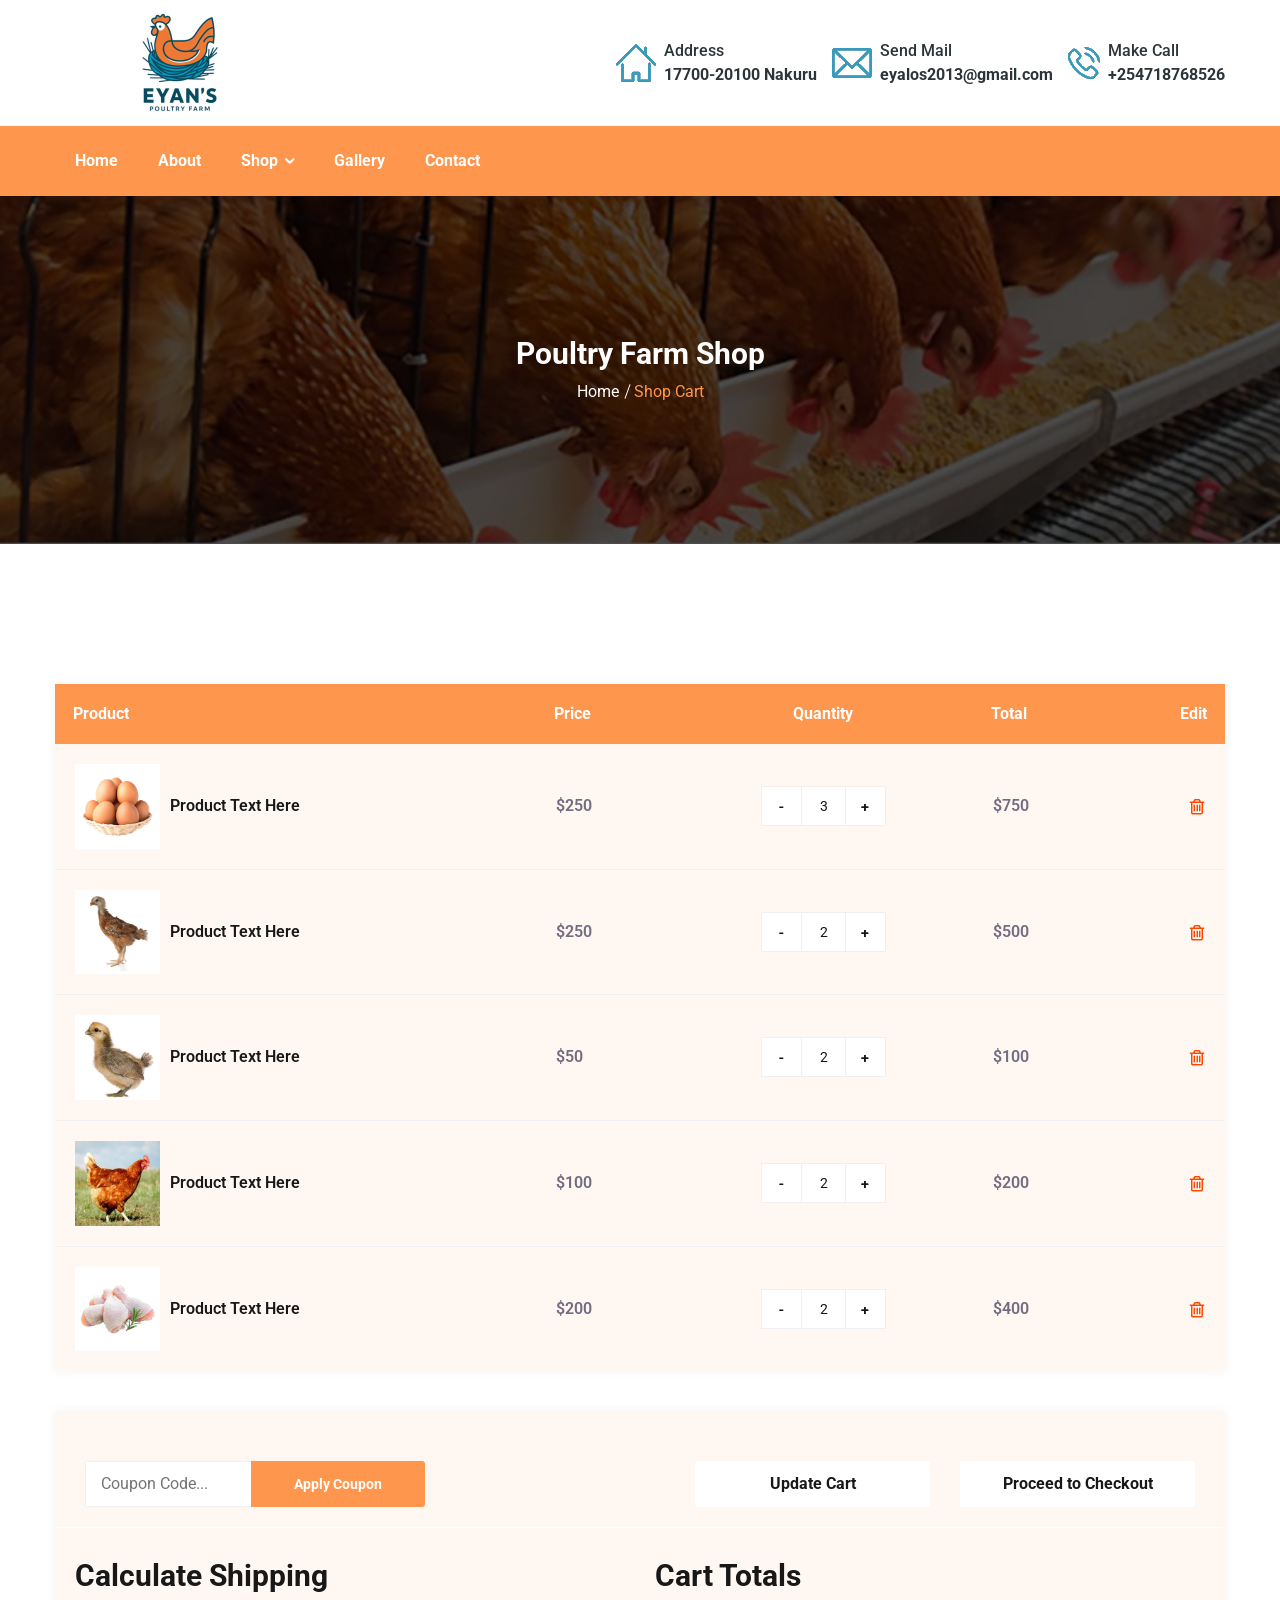
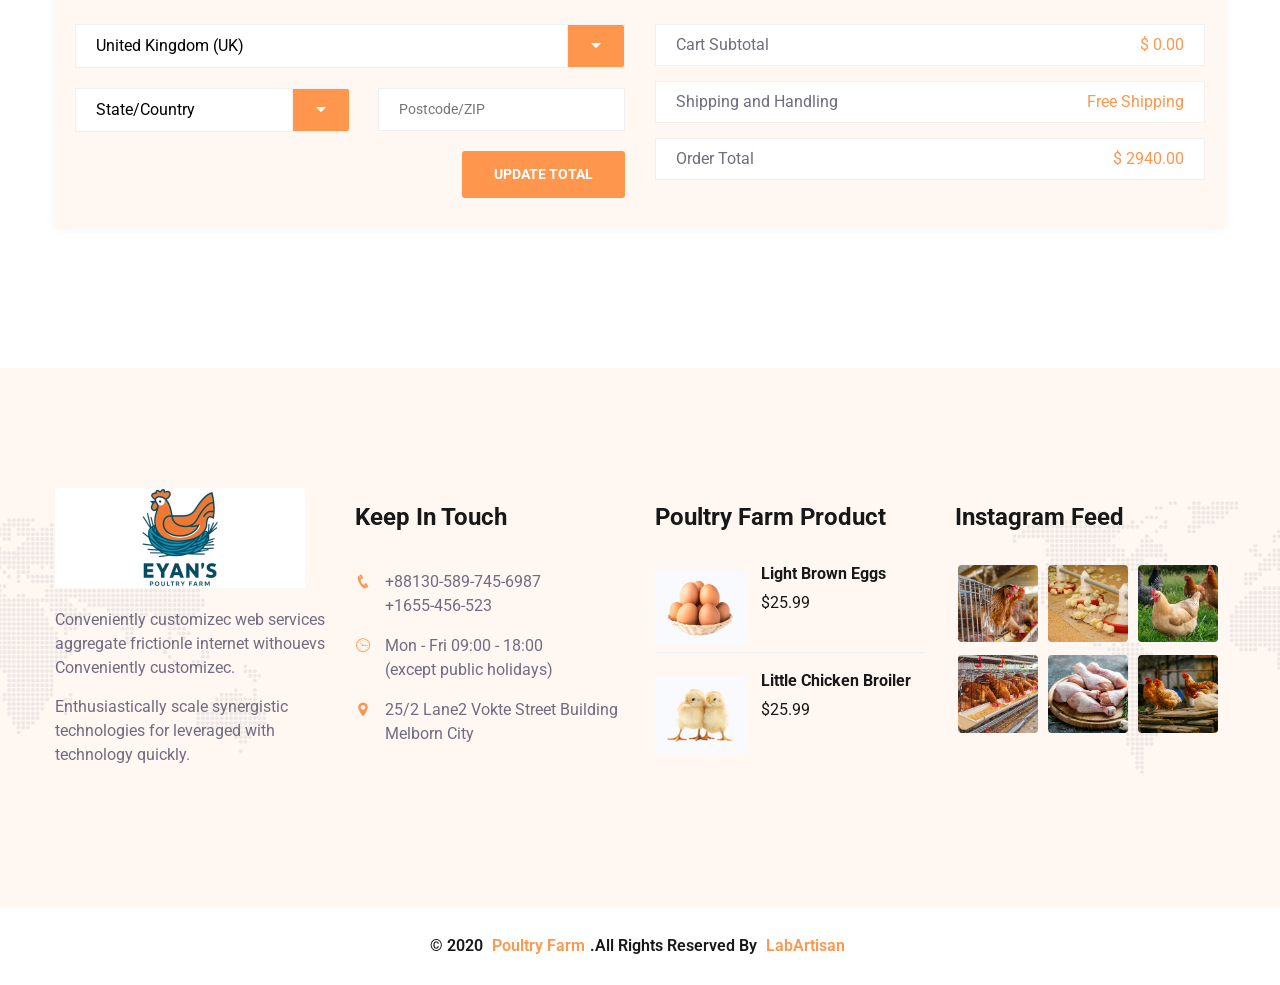
<file: cart-page.html>
<!DOCTYPE html>
<html lang="en">

	
<!-- Mirrored from aminurislam.com/labartisan/poultryfarm-demo/poultryfarm/cart-page.html by HTTrack Website Copier/3.x [XR&CO'2014], Sun, 28 Jul 2024 09:08:38 GMT -->
<head>
        <title>Eyan's Poultry Farm 
</title>
		<meta charset="UTF-8">
		<meta name="viewport" content="width=device-width, initial-scale=1.0">

		<!-- google fonts -->
		<link href="https://fonts.googleapis.com/css?family=Roboto:100,100i,300,300i,400,400i,500,500i,700,700i,900,900i&amp;display=swap" rel="stylesheet">
		<link rel="shortcut icon" type="image/x-icon" href="assets/images/x-icon/01.png">

		<link rel="stylesheet" href="assets/css/animate.css">
		<link rel="stylesheet" href="assets/css/bootstrap.min.css">
		<link rel="stylesheet" href="assets/css/all.min.css">
		<link rel="stylesheet" href="assets/css/icofont.min.css">
		<link rel="stylesheet" href="assets/css/lightcase.css">
		<link rel="stylesheet" href="assets/css/swiper.min.css">
		<link rel="stylesheet" href="assets/css/style.css">
	</head>

	<body>

		<!-- preloader start here -->
		<div class="preloader">
			<div class="preloader-inner">
				<div class="preloader-icon">
					<span></span>
					<span></span>
				</div>
			</div>
		</div>
		<!-- preloader ending here -->

		
		<!--search area-->
		<div class="search-input">
			<div class="search-close">
				<i class="icofont-close-circled"></i>
			</div>
			<form>
				<input type="text" name="text" placeholder="Search Heare">
				<button class="search-btn" type="submit">
					<i class="icofont-search-2"></i>
				</button>
			</form>
		</div>
		<!-- search area -->

		<!-- Mobile Menu Start Here -->
		<div class="mobile-menu transparent-header">
			<nav class="mobile-header">
				<div class="header-logo">
					<a href="index.html"><img src="assets/images/logo/01.png" alt="logo"></a>
				</div>
				<div class="header-bar">
					<span></span>
					<span></span>
					<span></span>
				</div>
			</nav>
			<nav class="mobile-menu">
				<div class="mobile-menu-area">
					<div class="mobile-menu-area-inner">
						<ul class="lab-ul">
							<li>
								<a href="#0">Home</a>
								<ul class="lab-ul">
									<li><a href="index.html">Home Page One</a></li>
									<li><a href="index-2.html">Home Page Two</a></li>
								</ul>
							</li>
							<li><a href="about.html">About</a></li>
							
							<li class="active">
								<a href="#0">Shop</a>
								<ul class="lab-ul">
									<li><a href="product-page.html">Products Page</a></li>
									<li><a href="product-single.html">Products Details</a></li>
									<li class="active"><a href="cart-page.html">Cart Page</a></li>
								</ul>
							</li>
							<li><a href="contact.html">Contact</a></li>
						</ul>
					</div>
				</div>
			</nav>
		</div>
		<!-- Mobile Menu Ending Here -->

		<!-- desktop menu start here -->
		<header class="header-section">
			<div class="header-top">
				<div class="container">
					<div class="row justify-content-center align-items-center">
						<div class="col-lg-5 col-12">
							<div class="logo py-2">
								<a href="index.html"><img src="assets/images/logo/01.png" alt="logo"></a>
							</div>
						</div>
						<div class="col-lg-7 col-12">
							<div class="ht-left">
								<ul class="lab-ul d-flex flex-wrap justify-content-end">
									<li class="d-flex flex-wrap align-items-center">
										<div class="ht-add-thumb mr-2">
											<img src="assets/images/header/01.png" alt="address">
										</div>
										<div class="ht-add-content">
											<span>Address</span>
											<span class="d-block text-bold">17700-20100 Nakuru</span>
										</div>
									</li>
									<li class="d-flex flex-wrap align-items-center">
										<div class="ht-add-thumb mr-2">
											<img src="assets/images/header/02.png" alt="email">
										</div>
										<div class="ht-add-content">
											<span>Send Mail </span>
											<span class="d-block text-bold">eyalos2013@gmail.com 
</span>
										</div>
									</li>
									<li class="d-flex flex-wrap align-items-center">
										<div class="ht-add-thumb mr-2">
											<img src="assets/images/header/03.png" alt="call">
										</div>
										<div class="ht-add-content">
											<span>Make Call </span>
											<span class="d-block text-bold">+254718768526
</span>
										</div>
									</li>

								</ul>
							</div>
						</div>
					</div>
				</div>
			</div>
			<div class="header-bottom bg-theme">
				<div class="header-area">
					<div class="container">
						<div class="primary-menu">
							<div class="main-area w-100">
								<div class="main-menu d-flex flex-wrap align-items-center justify-content-between w-100">
									<div class="logo">
										<a href="index.html"><img src="assets/images/logo/02.png" alt="logo"></a>
									</div>
									<ul class="lab-ul">
										<li class="active">
											<a href="index.html">Home</a>
											
										</li>
										<li><a href="about.html">About</a></li>
										
										<li>
											<a href="product-page.html">Shop</a>
											<ul class="lab-ul">
												<li><a href="product-page.html">Products Page</a></li>
												<li><a href="product-single.html">Products Details</a></li>
												<li><a href="cart-page.html" class="active">Cart Page</a></li>
											</ul>
										</li>
										<li>
											<a href="gallery-2.html">Gallery</a>
											
										</li>
										<li><a href="contact.html">Contact</a></li>
									
								</div>
							</div>
						</div>
					</div>
				</div>
			</div>
		</header>
		<!-- desktop menu ending here -->

		<!-- Page Header Section Start Here -->
		<section class="page-header bg_img padding-tb">
			<div class="overlay"></div>
			<div class="container">
				<div class="page-header-content-area">
					<h4 class="ph-title">Poultry Farm Shop</h4>
					<ul class="lab-ul">
						<li><a href="index.html">Home</a></li>
						<li><a class="active">Shop Cart</a></li>
					</ul>
				</div>
			</div>
		</section>
		<!-- Page Header Section Ending Here -->

		<!-- Shop Cart Page Section start here -->
		<div class="shop-cart padding-tb">
			<div class="container">
				<div class="section-wrapper mb-15">
					<div class="cart-top">
						<table>
							<thead>
								<tr>
									<th>Product</th>
									<th>Price</th>
									<th>Quantity</th>
									<th>Total</th>
									<th>Edit</th>
								</tr>
							</thead>
							<tbody>
								<tr>
									<td class="product-item">
										<div class="p-thumb">
											<a href="#"><img src="assets/images/product/01.jpg" alt="product"></a>
										</div>
										<div class="p-content">
											<a href="#">Product Text Here</a>
										</div>
									</td>
									<td>$250</td>
									<td>
										<div class="cart-plus-minus">
											<div class="dec qtybutton">-</div>
											<input class="cart-plus-minus-box" type="text" name="qtybutton" value="3">
											<div class="inc qtybutton">+</div>
										</div>
									</td>
									<td>$750</td>
									<td>
										<a href="#"><img src="assets/images/del.png" alt="product"></a>
									</td>
								</tr>
								<tr>
									<td class="product-item">
										<div class="p-thumb">
											<a href="#"><img src="assets/images/product/02.jpg" alt="product"></a>
										</div>
										<div class="p-content">
											<a href="#">Product Text Here</a>
										</div>
									</td>
									<td>$250</td>
									<td>
										<div class="cart-plus-minus">
											<div class="dec qtybutton">-</div>
											<input class="cart-plus-minus-box" type="text" name="qtybutton" value="2">
											<div class="inc qtybutton">+</div>
										</div>
									</td>
									<td>$500</td>
									<td>
										<a href="#"><img src="assets/images/del.png" alt="product"></a>
									</td>
								</tr>
								<tr>
									<td class="product-item">
										<div class="p-thumb">
											<a href="#"><img src="assets/images/product/03.jpg" alt="product"></a>
										</div>
										<div class="p-content">
											<a href="#">Product Text Here</a>
										</div>
									</td>
									<td>$50</td>
									<td>
										<div class="cart-plus-minus">
											<div class="dec qtybutton">-</div>
											<input class="cart-plus-minus-box" type="text" name="qtybutton" value="2">
											<div class="inc qtybutton">+</div>
										</div>
									</td>
									<td>$100</td>
									<td>
										<a href="#"><img src="assets/images/del.png" alt="product"></a>
									</td>
								</tr>
								<tr>
									<td class="product-item">
										<div class="p-thumb">
											<a href="#"><img src="assets/images/product/04.jpg" alt="product"></a>
										</div>
										<div class="p-content">
											<a href="#">Product Text Here</a>
										</div>
									</td>
									<td>$100</td>
									<td>
										<div class="cart-plus-minus">
											<div class="dec qtybutton">-</div>
											<input class="cart-plus-minus-box" type="text" name="qtybutton" value="2">
											<div class="inc qtybutton">+</div>
										</div>
									</td>
									<td>$200</td>
									<td>
										<a href="#"><img src="assets/images/del.png" alt="product"></a>
									</td>
								</tr>
								<tr>
									<td class="product-item">
										<div class="p-thumb">
											<a href="#"><img src="assets/images/product/05.jpg" alt="product"></a>
										</div>
										<div class="p-content">
											<a href="#">Product Text Here</a>
										</div>
									</td>
									<td>$200</td>
									<td>
										<div class="cart-plus-minus">
											<div class="dec qtybutton">-</div>
											<input class="cart-plus-minus-box" type="text" name="qtybutton" value="2">
											<div class="inc qtybutton">+</div>
										</div>
									</td>
									<td>$400</td>
									<td>
										<a href="#"><img src="assets/images/del.png" alt="product"></a>
									</td>
								</tr>
							</tbody>
						</table>
					</div>
					<div class="cart-bottom">
						<div class="cart-checkout-box">
							<form action="https://aminurislam.com/" class="coupon">
								<input type="text" name="coupon" placeholder="Coupon Code..." class="cart-page-input-text">
								<input type="submit" value="Apply Coupon">
							</form>
							<form action="https://aminurislam.com/" class="cart-checkout">
								<input type="submit" value="Update Cart">
								<input type="submit" value="Proceed to Checkout">
							</form>
						</div>
						<div class="shiping-box">
							<div class="row">
								<div class="col-md-6 col-12">
									<div class="calculate-shiping w-100">
										<h4>Calculate Shipping</h4>
										<div class="outline-select">
											<select>
												<option value="volvo">United Kingdom (UK)</option>
												<option value="saab">Bangladesh</option>
												<option value="saab">Pakisthan</option>
												<option value="saab">India</option>
												<option value="saab">Nepal</option>
											</select>
											<span class="select-icon"><i class="icofont-caret-down"></i></span>
										</div>
										<div class="outline-select shipping-select">
											<select>
												<option value="volvo">State/Country</option>
												<option value="saab">Dhaka</option>
												<option value="saab">Benkok</option>
												<option value="saab">Kolkata</option>
												<option value="saab">Kapasia</option>
											</select>
											<span class="select-icon"><i class="icofont-caret-down"></i></span>
										</div>
										<input type="text" name="coupon" placeholder="Postcode/ZIP"
											class="cart-page-input-text" />
										<button type="submit" class="lab-btn"><span>Update Total</span></button>
									</div>
								</div>
								<div class="col-md-6 col-12">
									<div class="cart-overview">
										<h4>Cart Totals</h4>
										<ul>
											<li>
												<span class="pull-left">Cart Subtotal</span>
												<p class="pull-right">$ 0.00</p>
											</li>
											<li>
												<span class="pull-left">Shipping and Handling</span>
												<p class="pull-right">Free Shipping</p>
											</li>
											<li>
												<span class="pull-left">Order Total</span>
												<p class="pull-right">$ 2940.00</p>
											</li>
										</ul>
									</div>
								</div>
							</div>
						</div>
					</div>
				</div>
			</div>
		</div>
		<!-- Shop Cart Page Section ending here -->

		<!-- footer section start here -->
		<footer>
			<div class="footer-top relative padding-tb bg-ash relative">
				<div class="shape-images">
					<img src="assets/images/shape-img/01.png" alt="shape-images">
				</div>
				<div class="container">
					<div class="section-wrapper row">
						<div class="col-xl-3 col-md-6">
							<div class="post-item">
								<div class="footer-logo">
									<img src="assets/images/logo/01.png" alt="footer-logo">
								</div>
								<p>Conveniently customizec web services aggregate frictionle internet withouevs Conveniently customizec. </p>
								<p>Enthusiastically scale synergistic technologies for leveraged with technology quickly.</p>
							</div>
						</div>
						<div class="col-xl-3 col-md-6">
							<div class="post-item">
								<div class="post-title">
									<h5>Keep In Touch</h5>
								</div>
								<ul class="lab-ul footer-location">
									<li>
										<div class="icon-part">
											<i class="icofont-phone"></i>
										</div>
										<div class="content-part">
											<p>+88130-589-745-6987</p>
											<p>+1655-456-523</p>
										</div>
									</li>
									<li>
										<div class="icon-part">
											<i class="icofont-wall-clock"></i>
										</div>
										<div class="content-part">
											<p>Mon - Fri 09:00 - 18:00</p>
											<p>(except public holidays)</p>
										</div>
									</li>
									<li>
										<div class="icon-part">
											<i class="icofont-location-pin"></i>
										</div>
										<div class="content-part">
											<p>25/2 Lane2 Vokte Street Building <br>Melborn City</p>
										</div>
									</li>
								</ul>
							</div>
						</div>
						<div class="col-xl-3 col-md-6">
							<div class="post-item">
								<div class="post-title">
									<h5>Poultry Farm Product</h5>
								</div>
								<div class="lab-ul footer-post">
									<div class="media mb-3">
										<div class="fp-thumb mr-3">
											<img src="assets/images/products/product/01.png" alt="recent-post">
										</div>
										<div class="media-body">
											<a href="#">
												<h6 class="mt-0">Light Brown Eggs</h6>
											</a>
											<span class="price">$25.99</span>
										</div>
									</div>
									<div class="media mb-3">
										<div class="fp-thumb mr-3">
											<img src="assets/images/products/product/02.png" alt="recent-post">
										</div>
										<div class="media-body">
											<a href="#">
												<h6 class="mt-0">Little Chicken Broiler</h6>
											</a>
											<span class="price">$25.99</span>
										</div>
									</div>
								</div>
							</div>
						</div>
						<div class="col-xl-3 col-md-6">
							<div class="post-item">
								<div class="post-title">
									<h5>Instagram Feed</h5>
								</div>
								<div class="lab-ul footer-gellary">
									<figure class="figure">
										<a href="assets/images/gallery/01.jpg" data-rel="lightcase:myCollection:slideshow"><img src="assets/images/gallery/01.jpg" class="img-fluid rounded" alt="footer-gellary"></a>
									</figure>
									<figure class="figure">
										<a href="assets/images/gallery/02.jpg" data-rel="lightcase:myCollection:slideshow"><img src="assets/images/gallery/02.jpg" class="img-fluid rounded" alt="footer-gellary"></a>
									</figure>
									<figure class="figure">
										<a href="assets/images/gallery/03.jpg" data-rel="lightcase:myCollection:slideshow"><img src="assets/images/gallery/03.jpg" class="img-fluid rounded" alt="footer-gellary"></a>
									</figure>
									<figure class="figure">
										<a href="assets/images/gallery/04.jpg" data-rel="lightcase:myCollection:slideshow"><img src="assets/images/gallery/04.jpg" class="img-fluid rounded" alt="footer-gellary"></a>
									</figure>
									<figure class="figure">
										<a href="assets/images/gallery/05.jpg" data-rel="lightcase:myCollection:slideshow"><img src="assets/images/gallery/05.jpg" class="img-fluid rounded" alt="footer-gellary"></a>
									</figure>
									<figure class="figure">
										<a href="assets/images/gallery/06.jpg" data-rel="lightcase:myCollection:slideshow"><img src="assets/images/gallery/06.jpg" class="img-fluid rounded" alt="footer-gellary"></a>
									</figure>
								</div>
							</div>
						</div>
					</div>
				</div>
			</div>
			<div class="footer-bottom">
				<div class="container">
					<div class="section-wrapper">
						<p class="text-center">&copy; 2020 <a href="index.html">Poultry Farm</a>.All Rights Reserved By <a href="https://themeforest.net/user/labartisan" target="_blank">LabArtisan</a></p>
					</div>
				</div>
			</div>
		</footer>
		<!-- footer section start here -->

		<!-- scrollToTop start here -->
		<a href="#" class="scrollToTop"><i class="icofont-swoosh-up"></i><span class="pluse_1"></span><span class="pluse_2"></span></a>
		<!-- scrollToTop ending here -->


		<script src="assets/js/jquery.js"></script>
		<script src="assets/js/fontawesome.min.js"></script>
		<script src="assets/js/waypoints.min.js"></script>
		<script src="assets/js/bootstrap.min.js"></script>
		<script src="assets/js/swiper.min.js"></script>
		<script src="assets/js/jquery.countdown.min.js"></script>
		<script src="assets/js/jquery.counterup.min.js"></script>
		<script src="assets/js/isotope.pkgd.min.js"></script>
		<script src="assets/js/lightcase.js"></script>
		<script src="assets/js/functions.js"></script>
	</body>

<!-- Mirrored from aminurislam.com/labartisan/poultryfarm-demo/poultryfarm/cart-page.html by HTTrack Website Copier/3.x [XR&CO'2014], Sun, 28 Jul 2024 09:08:40 GMT -->
</html>
</file>
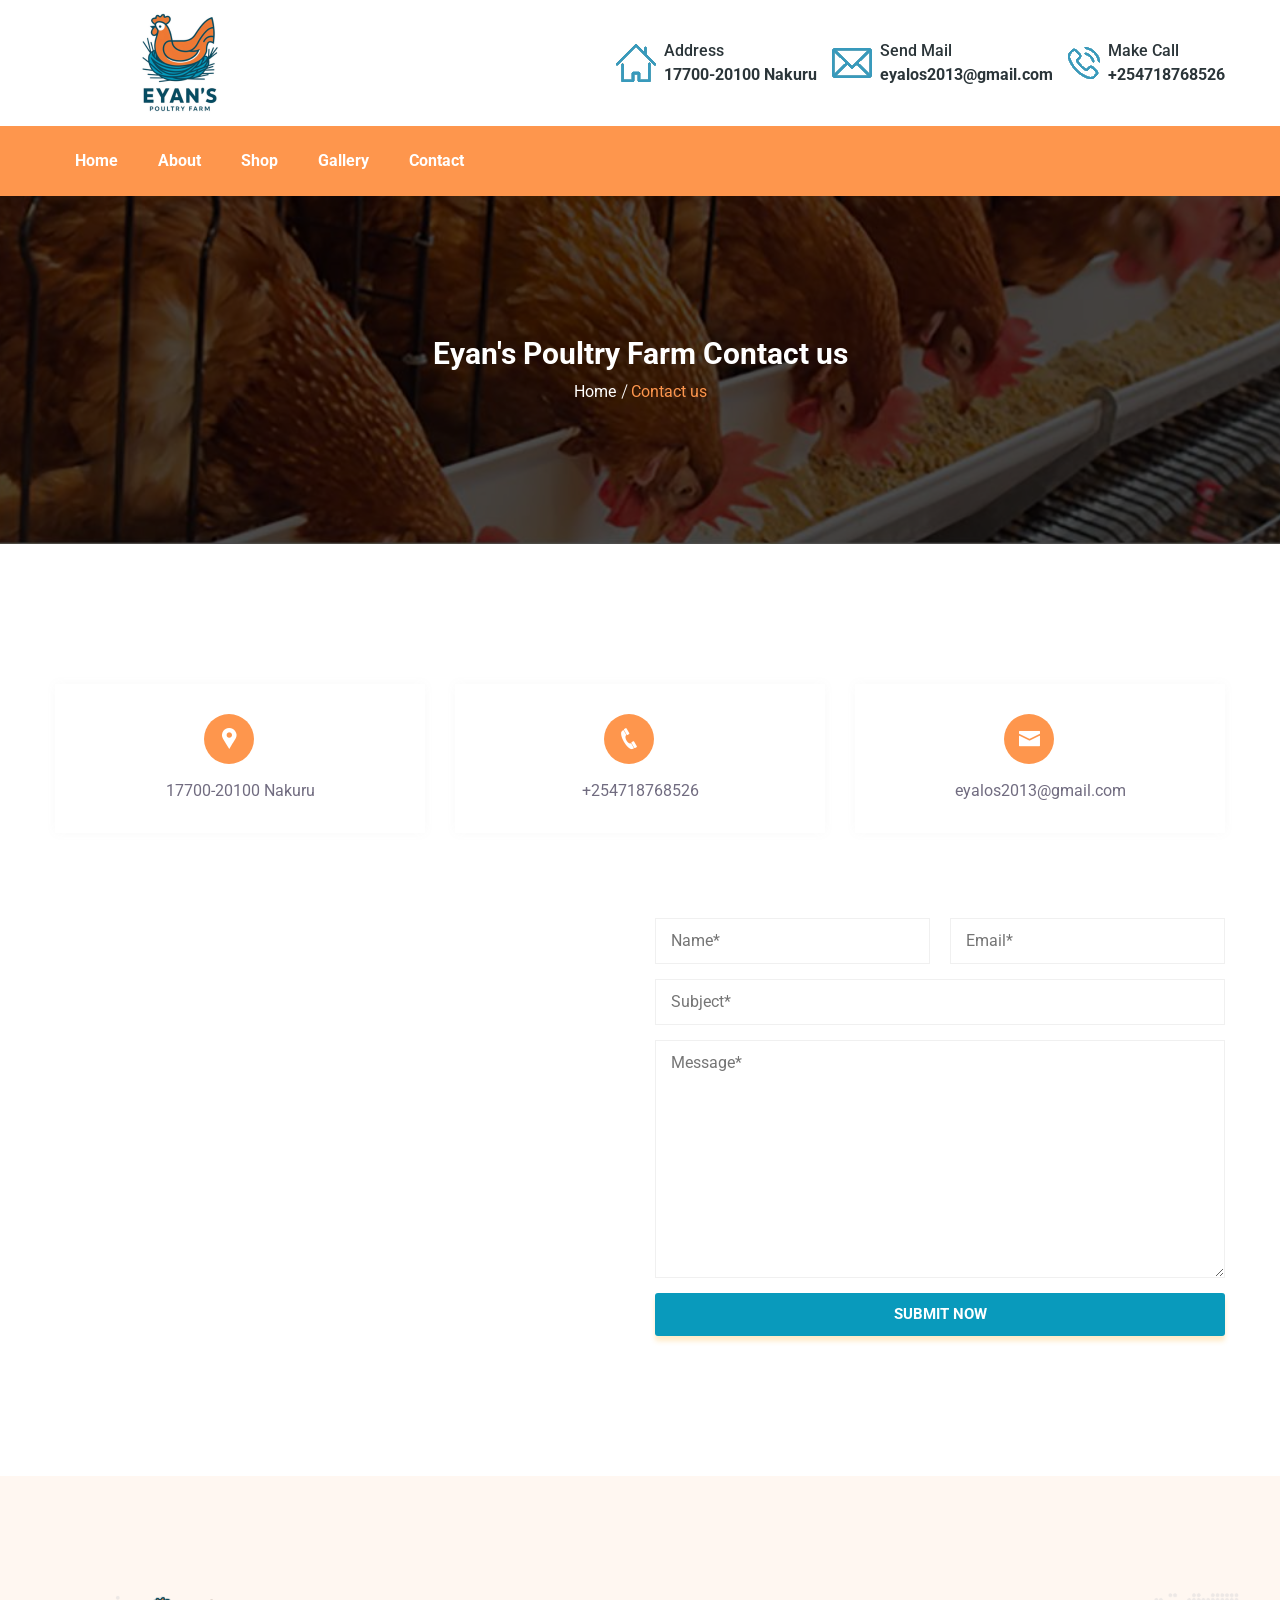
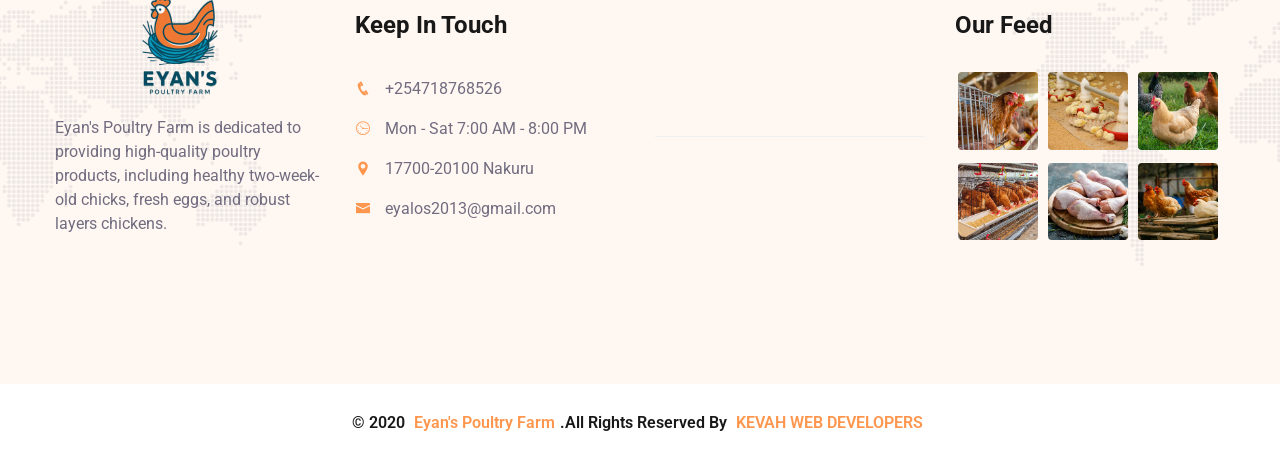
<file: contact.html>
<!DOCTYPE html>
<html lang="en">
	
<!-- Mirrored from aminurislam.com/labartisan/poultryfarm-demo/poultryfarm/contact.html by HTTrack Website Copier/3.x [XR&CO'2014], Sun, 28 Jul 2024 09:08:40 GMT -->
<head>
        <title>Eyan's Poultry Farm 
</title>
		<meta charset="UTF-8">
		<meta name="viewport" content="width=device-width, initial-scale=1.0">

		<!-- google fonts -->
		<link href="https://fonts.googleapis.com/css?family=Roboto:100,100i,300,300i,400,400i,500,500i,700,700i,900,900i&amp;display=swap" rel="stylesheet">
		<link rel="shortcut icon" type="image/x-icon" href="assets/images/x-icon/01.png">

		<link rel="stylesheet" href="assets/css/animate.css">
		<link rel="stylesheet" href="assets/css/bootstrap.min.css">
		<link rel="stylesheet" href="assets/css/all.min.css">
		<link rel="stylesheet" href="assets/css/icofont.min.css">
		<link rel="stylesheet" href="assets/css/lightcase.css">
		<link rel="stylesheet" href="assets/css/swiper.min.css">
		<link rel="stylesheet" href="assets/css/style.css">
	</head>

	<body>

		<!-- preloader start here -->
		<div class="preloader">
			<div class="preloader-inner">
				<div class="preloader-icon">
					<span></span>
					<span></span>
				</div>
			</div>
		</div>
		<!-- preloader ending here -->

		
		<!--search area-->
		<div class="search-input">
			<div class="search-close">
				<i class="icofont-close-circled"></i>
			</div>
			<form>
				<input type="text" name="text" placeholder="Search Heare">
				<button class="search-btn" type="submit">
					<i class="icofont-search-2"></i>
				</button>
			</form>
		</div>
		<!-- search area -->

		<!-- Mobile Menu Start Here -->
		<div class="mobile-menu transparent-header">
			<nav class="mobile-header">
				<div class="header-logo">
					<a href="index.html"><img src="assets/images/logo/01.png" alt="logo"></a>
				</div>
				<div class="header-bar">
					<span></span>
					<span></span>
					<span></span>
				</div>
			</nav>
			<nav class="mobile-menu">
				<div class="mobile-menu-area">
					<div class="mobile-menu-area-inner">
						<ul class="lab-ul">
							<li>
								<a href="index.html">Home</a>
								
							</li>
							<li><a href="about.html">About</a></li>
							
							<li>
								<a href="product-page.html">Shop</a>
								
							</li>
							<li class="active"><a href="contact.html">Contact</a></li>
						</ul>
					</div>
				</div>
			</nav>
		</div>
		<!-- Mobile Menu Ending Here -->

		<!-- desktop menu start here -->
		<header class="header-section">
			<div class="header-top">
				<div class="container">
					<div class="row justify-content-center align-items-center">
						<div class="col-lg-5 col-12">
							<div class="logo py-2">
								<a href="index.html"><img src="assets/images/logo/01.png" alt="logo"></a>
							</div>
						</div>
						<div class="col-lg-7 col-12">
							<div class="ht-left">
								<ul class="lab-ul d-flex flex-wrap justify-content-end">
									<li class="d-flex flex-wrap align-items-center">
										<div class="ht-add-thumb mr-2">
											<img src="assets/images/header/01.png" alt="address">
										</div>
										<div class="ht-add-content">
											<span>Address</span>
											<span class="d-block text-bold">17700-20100 Nakuru</span>
										</div>
									</li>
									<li class="d-flex flex-wrap align-items-center">
										<div class="ht-add-thumb mr-2">
											<img src="assets/images/header/02.png" alt="email">
										</div>
										<div class="ht-add-content">
											<span>Send Mail </span>
											<span class="d-block text-bold">eyalos2013@gmail.com 
</span>
										</div>
									</li>
									<li class="d-flex flex-wrap align-items-center">
										<div class="ht-add-thumb mr-2">
											<img src="assets/images/header/03.png" alt="call">
										</div>
										<div class="ht-add-content">
											<span>Make Call </span>
											<span class="d-block text-bold">+254718768526
</span>
										</div>
									</li>
								</ul>
							</div>
						</div>
					</div>
				</div>
			</div>
			<div class="header-bottom bg-theme">
				<div class="header-area">
					<div class="container">
						<div class="primary-menu">
							<div class="main-area w-100">
								<div class="main-menu d-flex flex-wrap align-items-center justify-content-between w-100">
									<div class="logo">
										<a href="index.html"><img src="assets/images/logo/02.png" alt="logo"></a>
									</div>
									<ul class="lab-ul">
										<li class="active">
											<a href="index.html">Home</a>
											
										</li>
										<li><a href="about.html">About</a></li>
										
										<li>
											<a href="product-page.html">Shop</a>
											
										</li>
										<li>
											<a href="gallery-2.html">Gallery</a>
											
										</li>
										<li><a href="contact.html">Contact</a></li>
									
								</div>
							</div>
						</div>
					</div>
				</div>
			</div>
		</header>
		<!-- desktop menu ending here -->

		<!-- Page Header Section Start Here -->
		<section class="page-header bg_img padding-tb">
			<div class="overlay"></div>
			<div class="container">
				<div class="page-header-content-area">
					<h4 class="ph-title">Eyan's Poultry Farm 
						Contact us</h4>
					<ul class="lab-ul">
						<li><a href="index.html">Home</a></li>
						<li><a class="active">Contact us</a></li>
					</ul>
				</div>
			</div>
		</section>
		<!-- Page Header Section Ending Here -->

		<!-- Contact Us Section Start Here -->
		<div class="contact-section padding-tb">
			<div class="container">
				<div class="contac-top">
					<div class="row justify-content-center">
						<div class="col-xl-4 col-lg-6 col-12">
							<div class="contact-item">
								<div class="contact-icon">
									<i class="icofont-google-map"></i>
								</div>
								<div class="contact-details">
									<p>17700-20100 Nakuru</p>
								</div>
							</div>
						</div>
						<div class="col-xl-4 col-lg-6 col-12">
							<div class="contact-item">
								<div class="contact-icon">
									<i class="icofont-phone"></i>
								</div>
								<div class="contact-details">
									<p>+254718768526
									</p>
								</div>
							</div>
						</div>
						<div class="col-xl-4 col-lg-6 col-12">
							<div class="contact-item">
								<div class="contact-icon">
									<i class="icofont-envelope"></i>
								</div>
								<div class="contact-details">
									<p>eyalos2013@gmail.com</p>
								</div>
							</div>
						</div>
					</div>
				</div>
				<div class="contac-bottom">
					<div class="row justify-content-center">
						<div class="col-lg-6 col-12">
							<div class="location-map">
								<div id="map">
									<iframe
										src="https://www.google.com/maps/embed?pb=!1m17!1m12!1m3!1d3496.236048362216!2d36.01220647496466!3d-0.306599099690386!2m3!1f0!2f0!3f0!3m2!1i1024!2i768!4f13.1!3m2!1m1!2zMMKwMTgnMjMuOCJTIDM2wrAwMCc1My4yIkU!5e1!3m2!1sen!2ske!4v1722164883679!5m2!1sen!2ske"
										allowfullscreen=""></iframe>
								</div>
							</div>
						</div>
						<div class="col-lg-6 col-12">
							<div class="contact-form">
								<form action="#" method="POST" id="commentform" class="comment-form">
									<input type="text" name="name" class="" placeholder="Name*">
									<input type="email" name="email" class="" placeholder="Email*">
									<input type="text" name="subject" class="" placeholder="Subject*">
									<textarea name="text" id="role" cols="30" rows="9" placeholder="Message*"></textarea>
									<button type="submit" class="lab-btn">
										<span>Submit Now</span>
									</button>
								</form>
							</div>
						</div>
					</div>
				</div>
			</div>
		</div>
		<!-- Contact Us Section ENding Here -->

		<!-- footer section start here -->
		<footer>
			<div class="footer-top relative padding-tb bg-ash relative">
				<div class="shape-images">
					<img src="assets/images/shape-img/01.png" alt="shape-images">
				</div>
				<div class="container">
					<div class="section-wrapper row">
						<div class="col-xl-3 col-md-6">
							<div class="post-item">
								<div class="footer-logo">
									<img src="assets/images/logo/03.png" alt="footer-logo">
								</div>
								<p>Eyan's Poultry Farm is dedicated to providing high-quality poultry products,
									 including healthy two-week-old chicks, fresh eggs, and robust layers chickens.
									   </p>
								
							</div>
						</div>
						<div class="col-xl-3 col-md-6">
							<div class="post-item">
								<div class="post-title">
									<h5>Keep In Touch</h5>
								</div>
								<ul class="lab-ul footer-location">
									<li>
										<div class="icon-part">
											<i class="icofont-phone"></i>
										</div>
										<div class="content-part">
											<p>+254718768526
											</p>
											<p></p>
										</div>
									</li>
									<li>
										<div class="icon-part">
											<i class="icofont-wall-clock"></i>
										</div>
										<div class="content-part">
											<p>Mon - Sat 7:00 AM - 8:00 PM</p>
											<p></p>
										</div>
									</li>
									<li>
										<div class="icon-part">
											<i class="icofont-location-pin"></i>
										</div>
										<div class="content-part">
											<p>17700-20100 Nakuru</p>
										</div>
										<li>
										<div class="icon-part">
											<i class="icofont-envelope"></i>
										</div>
										<div class="content-part">
											<p>eyalos2013@gmail.com </p>
										</div>
									</li>
								</ul>
							</div>
						</div>
						<div class="col-xl-3 col-md-6">
							<div class="post-item">
								<div class="post-title">
									
								</div>
								<div class="lab-ul footer-post">
									<div class="media mb-3">
										<div class="fp-thumb mr-3">
											
										</div>
										<div class="media-body">
											<a>
												
											</a>
											
										</div>
									</div>
									<div class="media mb-3">
										<div class="fp-thumb mr-3">
											
										</div>
										<div class="media-body">
											<a href="#">
												
											</a>
											
										</div>
									</div>
								</div>
							</div>
						</div>
						<div class="col-xl-3 col-md-6">
							<div class="post-item">
								<div class="post-title">
									<h5>Our Feed</h5>
								</div>
								<div class="lab-ul footer-gellary">
									<figure class="figure">
										<a href="assets/images/gallery/01.jpg" data-rel="lightcase:myCollection:slideshow"><img src="assets/images/gallery/01.jpg" class="img-fluid rounded" alt="footer-gellary"></a>
									</figure>
									<figure class="figure">
										<a href="assets/images/gallery/02.jpg" data-rel="lightcase:myCollection:slideshow"><img src="assets/images/gallery/02.jpg" class="img-fluid rounded" alt="footer-gellary"></a>
									</figure>
									<figure class="figure">
										<a href="assets/images/gallery/03.jpg" data-rel="lightcase:myCollection:slideshow"><img src="assets/images/gallery/03.jpg" class="img-fluid rounded" alt="footer-gellary"></a>
									</figure>
									<figure class="figure">
										<a href="assets/images/gallery/04.jpg" data-rel="lightcase:myCollection:slideshow"><img src="assets/images/gallery/04.jpg" class="img-fluid rounded" alt="footer-gellary"></a>
									</figure>
									<figure class="figure">
										<a href="assets/images/gallery/05.jpg" data-rel="lightcase:myCollection:slideshow"><img src="assets/images/gallery/05.jpg" class="img-fluid rounded" alt="footer-gellary"></a>
									</figure>
									<figure class="figure">
										<a href="assets/images/gallery/06.jpg" data-rel="lightcase:myCollection:slideshow"><img src="assets/images/gallery/06.jpg" class="img-fluid rounded" alt="footer-gellary"></a>
									</figure>
								</div>
							</div>
						</div>
					</div>
				</div>
			</div>
			<div class="footer-bottom">
				<div class="container">
					<div class="section-wrapper">
						<p class="text-center">&copy; 2020 <a href="index.html">Eyan's Poultry Farm 
						</a>.All Rights Reserved By 
						<a href="https://kevahwebsolutions.github.io/.co.ke/" 
						target="_blank">KEVAH WEB DEVELOPERS</a></p>
					</div>
				</div>
			</div>
		</footer>
		<!-- footer section start here -->

		<!-- scrollToTop start here -->
		<a href="index.html" class="scrollToTop"><i class="icofont-swoosh-up"></i><span class="pluse_1"></span><span class="pluse_2"></span></a>
		<!-- scrollToTop ending here -->


		<script src="assets/js/jquery.js"></script>
		<script src="assets/js/fontawesome.min.js"></script>
		<script src="assets/js/waypoints.min.js"></script>
		<script src="assets/js/bootstrap.min.js"></script>
		<script src="assets/js/swiper.min.js"></script>
		<script src="assets/js/jquery.countdown.min.js"></script>
		<script src="assets/js/jquery.counterup.min.js"></script>
		<script src="assets/js/isotope.pkgd.min.js"></script>
		<script src="assets/js/lightcase.js"></script>
		<script src="assets/js/functions.js"></script>
		<script>
			var url = 'https://wati-integration-prod-service.clare.ai/v2/watiWidget.js?77869';
			var s = document.createElement('script');
			s.type = 'text/javascript';
			s.async = true;
			s.src = url;
			var options = {
			"enabled":true,
			"chatButtonSetting":{
				"backgroundColor":"#ffa200",
				"ctaText":"Chat with us",
				"borderRadius":"25",
				"marginLeft": "0",
				"marginRight": "20",
				"marginBottom": "20",
				"ctaIconWATI":false,
				"position":"right"
			},
			"brandSetting":{
				"brandName":"Eyan's Poultry Farm",
				"brandSubTitle":"undefined",
				"brandImg":"assets/images/logo/11.png",
				"welcomeText":"Chat with us",
				"messageText":"Hello, %0A I would love to purchase.",
				"backgroundColor":"#ffa200",
				"ctaText":"Chat with us",
				"borderRadius":"25",
				"autoShow":false,
				"phoneNumber":"254718768526"
			}
			};
			s.onload = function() {
				CreateWhatsappChatWidget(options);
			};
			var x = document.getElementsByTagName('script')[0];
			x.parentNode.insertBefore(s, x);
		</script>
	</body>

<!-- Mirrored from aminurislam.com/labartisan/poultryfarm-demo/poultryfarm/contact.html by HTTrack Website Copier/3.x [XR&CO'2014], Sun, 28 Jul 2024 09:08:40 GMT -->
</html>
</file>
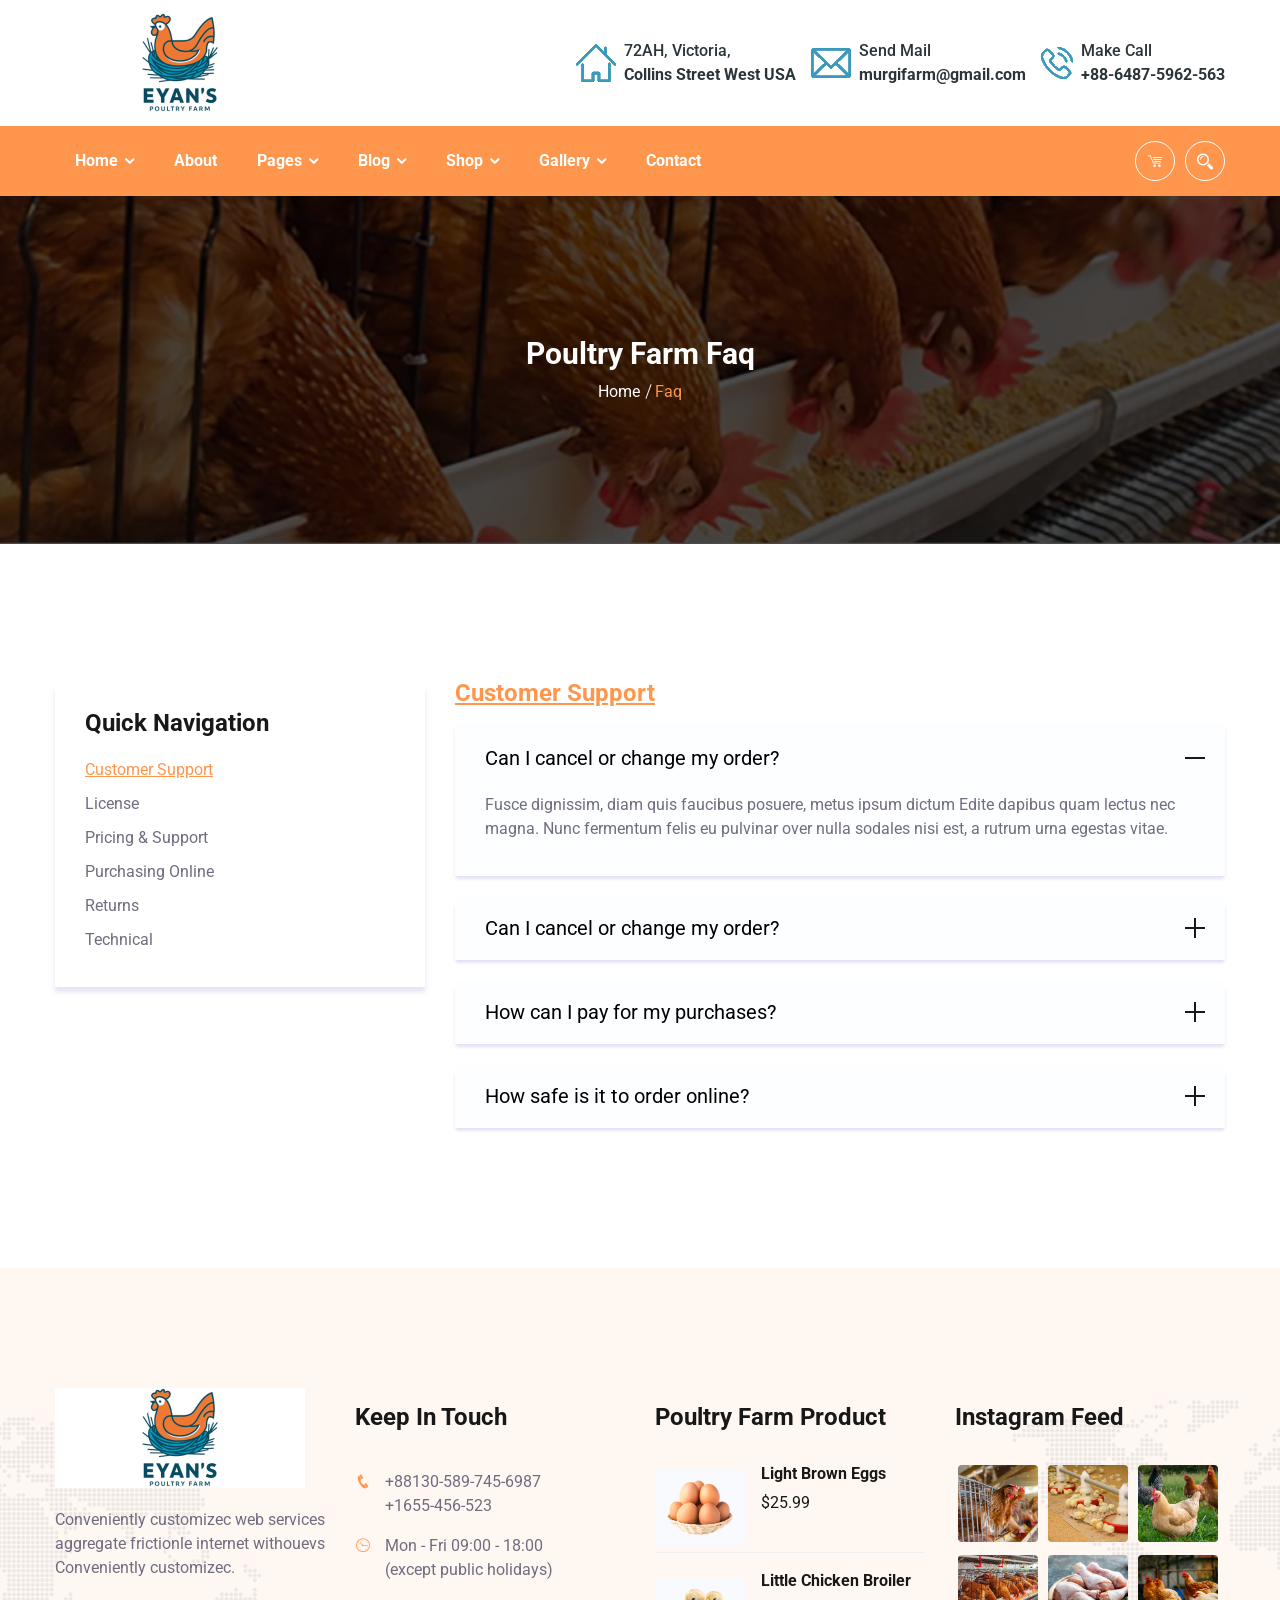
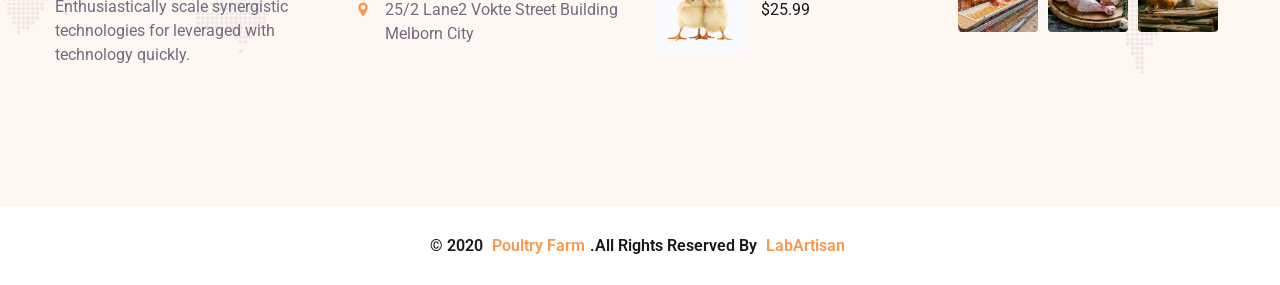
<file: faq-page.html>
<!DOCTYPE html>
<html lang="en">


<!-- Mirrored from aminurislam.com/labartisan/poultryfarm-demo/poultryfarm/faq-page.html by HTTrack Website Copier/3.x [XR&CO'2014], Sun, 28 Jul 2024 09:08:20 GMT -->
<head>
	<title>Eyan's Poultry Farm 
</title>
	<meta charset="UTF-8">
	<meta name="viewport" content="width=device-width, initial-scale=1.0">

	<!-- google fonts -->
	<link href="https://fonts.googleapis.com/css?family=Roboto:100,100i,300,300i,400,400i,500,500i,700,700i,900,900i&amp;display=swap" rel="stylesheet">
	<link rel="shortcut icon" type="image/x-icon" href="assets/images/x-icon/01.png">

	<link rel="stylesheet" href="assets/css/animate.css">
	<link rel="stylesheet" href="assets/css/bootstrap.min.css">
	<link rel="stylesheet" href="assets/css/all.min.css">
	<link rel="stylesheet" href="assets/css/icofont.min.css">
	<link rel="stylesheet" href="assets/css/lightcase.css">
	<link rel="stylesheet" href="assets/css/swiper.min.css">
	<link rel="stylesheet" href="assets/css/style.css">
</head>

<body>

	<!-- preloader start here -->
    <div class="preloader">
        <div class="preloader-inner">
            <div class="preloader-icon">
                <span></span>
                <span></span>
            </div>
        </div>
    </div>
	<!-- preloader ending here -->
	
	
	<!--search area-->
	<div class="search-input">
		<div class="search-close">
			<i class="icofont-close-circled"></i>
		</div>
		<form>
			<input type="text" name="text" placeholder="Search Heare">
			<button class="search-btn" type="submit">
				<i class="icofont-search-2"></i>
			</button>
		</form>
	</div>
	<!-- search area -->

	<!-- Mobile Menu Start Here -->
	<div class="mobile-menu transparent-header">
		<nav class="mobile-header">
			<div class="header-logo">
				<a href="index.html"><img src="assets/images/logo/01.png" alt="logo"></a>
			</div>
			<div class="header-bar">
				<span></span>
				<span></span>
				<span></span>
			</div>
		</nav>
		<nav class="mobile-menu">
			<div class="mobile-menu-area">
				<div class="mobile-menu-area-inner">
					<ul class="lab-ul">
						<li>
							<a href="#0">Home</a>
							<ul class="lab-ul">
								<li><a href="index.html">Home Page One</a></li>
								<li><a href="index-2.html">Home Page Two</a></li>
							</ul>
						</li>
						<li><a href="about.html">About</a></li>
						<li class="active">
							<a href="#0">Pages</a>
							<ul class="lab-ul">
								<li><a href="team.html">Team Membar</a></li>
								<li class="active"><a href="faq-page.html">Faq Page</a></li>
								<li><a href="404.html">404 Page</a></li>
							</ul>
						</li>
						<li>
							<a href="#0">Blog</a>
							<ul class="lab-ul">
								<li><a href="blog.html">Blog Right Sidebar</a></li>
								<li><a href="blog-ls.html">Blog left Sidebar</a></li>
								<li><a href="blog-single.html">Blog Details</a></li>
							</ul>
						</li>
						<li>
							<a href="#0">Shop</a>
							<ul class="lab-ul">
								<li><a href="product-page.html">Products Page</a></li>
								<li><a href="product-single.html">Products Details</a></li>
								<li><a href="cart-page.html">Cart Page</a></li>
							</ul>
						</li>
						<li><a href="contact.html">Contact</a></li>
					</ul>
				</div>
			</div>
		</nav>
	</div>
	<!-- Mobile Menu Ending Here -->

	<!-- desktop menu start here -->
	<header class="header-section">
		<div class="header-top">
			<div class="container">
				<div class="row justify-content-center align-items-center">
					<div class="col-lg-5 col-12">
						<div class="logo py-2">
							<a href="index.html"><img src="assets/images/logo/01.png" alt="logo"></a>
						</div>
					</div>
					<div class="col-lg-7 col-12">
						<div class="ht-left">
							<ul class="lab-ul d-flex flex-wrap justify-content-end">
								<li class="d-flex flex-wrap align-items-center">
									<div class="ht-add-thumb mr-2">
										<img src="assets/images/header/01.png" alt="address">
									</div>
									<div class="ht-add-content">
										<span>72AH, Victoria,</span>
										<span class="d-block text-bold">Collins Street West USA</span>
									</div>
								</li>
								<li class="d-flex flex-wrap align-items-center">
									<div class="ht-add-thumb mr-2">
										<img src="assets/images/header/02.png" alt="email">
									</div>
									<div class="ht-add-content">
										<span>Send Mail </span>
										<span class="d-block text-bold">murgifarm@gmail.com</span>
									</div>
								</li>
								<li class="d-flex flex-wrap align-items-center">
									<div class="ht-add-thumb mr-2">
										<img src="assets/images/header/03.png" alt="call">
									</div>
									<div class="ht-add-content">
										<span>Make Call </span>
										<span class="d-block text-bold">+88-6487-5962-563</span>
									</div>
								</li>

							</ul>
						</div>
					</div>
				</div>
			</div>
		</div>
		<div class="header-bottom bg-theme">
			<div class="header-area">
				<div class="container">
					<div class="primary-menu">
						<div class="main-area w-100">
							<div class="main-menu d-flex flex-wrap align-items-center justify-content-between w-100">
								<div class="logo">
									<a href="index.html"><img src="assets/images/logo/02.png" alt="logo"></a>
								</div>
								<ul class="lab-ul">
									<li class="active">
										<a href="index.html">Home</a>
										<ul class="lab-ul">
											<li><a href="index.html">Home Page One</a></li>
											<li><a href="index-2.html">Home Page Two</a></li>
										</ul>
									</li>
									<li><a href="about.html">About</a></li>
									<li>
										<a href="#0">Pages</a>
										<ul class="lab-ul">
											<li><a href="team.html">Team Membar</a></li>
											<li><a href="faq-page.html" class="active">Faq Page</a></li>
											<li><a href="404.html">404 Page</a></li>
										</ul>
									</li>
									<li>
										<a href="#0">Blog</a>
										<ul class="lab-ul">
											<li><a href="blog.html">Blog</a></li>
											<li><a href="blog-single.html">Blog Details</a></li>
										</ul>
									</li>
									<li>
										<a href="#0">Shop</a>
										<ul class="lab-ul">
											<li><a href="product-page.html">Products Page</a></li>
											<li><a href="product-single.html">Products Details</a></li>
											<li><a href="cart-page.html">Cart Page</a></li>
										</ul>
									</li>
									<li>
										<a href="#0">Gallery</a>
										<ul class="lab-ul">
											<li><a href="gallery-1.html">Gallery 1</a></li>
											<li><a href="gallery-2.html">Gallery 2</a></li>
										</ul>
									</li>
									<li><a href="contact.html">Contact</a></li>
								</ul>
								<ul class="lab-ul search-cart">
									<li>
										<div class="cart-option">
											<i class="icofont-cart-alt"></i>
											<div class="cart-content">
												<div class="cart-item">
													<div class="cart-img">
														<a href="#"><img src="assets/images/products/product/01.png"
																alt="cart"></a>
													</div>
													<div class="cart-des">
														<a href="#">Product Title Here</a>
														<p>$20.00</p>
													</div>
													<div class="cart-btn">
														<a href="#"><i class="icofont-close-circled"></i></a>
													</div>
												</div>
												<div class="cart-item">
													<div class="cart-img">
														<a href="#"><img src="assets/images/products/product/02.png"
																alt="cart"></a>
													</div>
													<div class="cart-des">
														<a href="#">Product Title Here</a>
														<p>$20.00</p>
													</div>
													<div class="cart-btn">
														<a href="#"><i class="icofont-close-circled"></i></a>
													</div>
												</div>
												<div class="cart-bottom">
													<div class="cart-subtotal">
														<p>Total: <b class="float-right">$40.00</b></p>
													</div>
													<div class="cart-action">
														<a href="#" class="lab-btn"><span>View Cart</span></a>
														<a href="#" class="lab-btn"><span>Check Out</span></a>
													</div>
												</div>
											</div>
										</div>
									</li>
									<li>
										<div class="search-option">
											<i class="icofont-search-2"></i>
										</div>
									</li>
								</ul>
							</div>
						</div>
					</div>
				</div>
			</div>
		</div>
	</header>
	<!-- desktop menu ending here -->

	<!-- Page Header Section Start Here -->
	<section class="page-header bg_img padding-tb">
		<div class="overlay"></div>
		<div class="container">
			<div class="page-header-content-area">
				<h4 class="ph-title">Poultry Farm Faq</h4>
				<ul class="lab-ul">
					<li><a href="index.html">Home</a></li>
					<li><a class="active">Faq</a></li>
				</ul>
			</div>
		</div>
	</section>
	<!-- Page Header Section Ending Here -->

	<!-- Faq Page Section Start Here -->
	<div class="faq-section padding-tb">
		<div class="container">
			<div class="row">
				<div class="col-lg-4 col-12">
					<div class="faq-tab">
						<h5>Quick Navigation</h5>
						<ul class="agri-ul nav" id="myTab" role="tablist">
							<li class="nav-item">
								<a class="active" id="purchas-tab" data-toggle="tab" href="#purchas" role="tab"
									aria-controls="purchas" aria-selected="true">Customer Support</a>
							</li>
							<li class="nav-item">
								<a id="returns-tab" data-toggle="tab" href="#returns" role="tab" aria-controls="returns"
									aria-selected="false">License</a>
							</li>
							<li class="nav-item">
								<a id="price-tab" data-toggle="tab" href="#price" role="tab" aria-controls="price"
									aria-selected="false">Pricing & Support</a>
							</li>
							<li class="nav-item">
								<a id="care-tab" data-toggle="tab" href="#care" role="tab" aria-controls="care"
									aria-selected="false">Purchasing Online</a>
							</li>
							<li class="nav-item">
								<a id="return-tab" data-toggle="tab" href="#return" role="tab" aria-controls="return"
									aria-selected="false">Returns</a>
							</li>
							<li class="nav-item">
								<a id="Technical-tab" data-toggle="tab" href="#Technical" role="tab"
									aria-controls="Technical" aria-selected="false">Technical</a>
							</li>
						</ul>
					</div>
				</div>

				<div class="col-lg-8 col-12">
					<div class="tab-content faq-content" id="myTabContent">
						<div class="tab-pane fade show active" id="purchas" role="tabpanel"
							aria-labelledby="purchas-tab">
							<h5>Customer Support</h5>
							<div id="accordion">
								<div class="card">
									<div class="card-header" id="headingOne">
										<button class="faq-item" data-toggle="collapse" data-target="#collapseOne"
											aria-expanded="true" aria-controls="collapseOne">
											Can I cancel or change my order?
										</button>
									</div>

									<div id="collapseOne" class="collapse show" aria-labelledby="headingOne"
										data-parent="#accordion">
										<div class="card-body">
											<p>Fusce dignissim, diam quis faucibus posuere, metus ipsum dictum Edite
												dapibus quam lectus nec magna. Nunc fermentum felis eu pulvinar over
												nulla sodales nisi est, a rutrum urna egestas vitae. </p>
										</div>
									</div>
								</div>
								<div class="card">
									<div class="card-header" id="headingTwo">
										<h5 class="mb-0">
											<button class="faq-item collapsed" data-toggle="collapse"
												data-target="#collapseTwo" aria-expanded="false"
												aria-controls="collapseTwo">
												Can I cancel or change my order?
											</button>
										</h5>
									</div>
									<div id="collapseTwo" class="collapse" aria-labelledby="headingTwo"
										data-parent="#accordion">
										<div class="card-body">
											<p>Why I say old chap that is spiffing pukka, bamboozled wind up bugger
												buggered zonked hanky panky a blinding shot the little rotter, bubble
												and squeak vagabond cheeky bugger at public school pardon you bloke the
												BBC. Tickety-boo Elizabeth plastered matie.!</p>
										</div>
									</div>
								</div>
								<div class="card">
									<div class="card-header" id="headingThree">
										<h5 class="mb-0">
											<button class="faq-item collapsed" data-toggle="collapse"
												data-target="#collapseThree" aria-expanded="false"
												aria-controls="collapseThree">
												How can I pay for my purchases?
											</button>
										</h5>
									</div>
									<div id="collapseThree" class="collapse" aria-labelledby="headingThree"
										data-parent="#accordion">
										<div class="card-body">
											<p>Why I say old chap that is spiffing pukka, bamboozled wind up bugger
												buggered zonked hanky panky a blinding shot the little rotter, bubble
												and squeak vagabond cheeky bugger at public school pardon you bloke the
												BBC. Tickety-boo Elizabeth plastered matie.!</p>
										</div>
									</div>
								</div>
								<div class="card">
									<div class="card-header" id="headingfour">
										<h5 class="mb-0">
											<button class="faq-item collapsed" data-toggle="collapse"
												data-target="#collapsefour" aria-expanded="false"
												aria-controls="collapsefour">
												How safe is it to order online?
											</button>
										</h5>
									</div>
									<div id="collapsefour" class="collapse" aria-labelledby="headingfour"
										data-parent="#accordion">
										<div class="card-body">
											Why I say old chap that is spiffing pukka, bamboozled wind up bugger
											buggered zonked hanky panky a blinding shot the little rotter, bubble and
											squeak vagabond cheeky bugger at public school pardon you bloke the BBC.
											Tickety-boo Elizabeth plastered matie.!
										</div>
									</div>
								</div>
							</div>
						</div>

						<div class="tab-pane fade" id="returns" role="tabpanel" aria-labelledby="returns-tab">
							<h5>License</h5>
							<div id="accordion3">
								<div class="card">
									<div class="card-header" id="heading10">
										<button class="faq-item" data-toggle="collapse" data-target="#collapse10"
											aria-expanded="true" aria-controls="collapse10">
											How do I repair an item?
										</button>
									</div>

									<div id="collapse10" class="collapse show" aria-labelledby="heading10"
										data-parent="#accordion3">
										<div class="card-body">
											<p>Why I say old chap that is spiffing pukka, bamboozled wind up bugger
												buggered zonked hanky panky a blinding shot the little rotter, bubble
												and squeak vagabond cheeky bugger at public school pardon you bloke the
												BBC. Tickety-boo Elizabeth plastered matie.!</p>
										</div>
									</div>
								</div>
								<div class="card">
									<div class="card-header" id="heading11">
										<button class="faq-item collapsed" data-toggle="collapse"
											data-target="#collapse11" aria-expanded="false" aria-controls="collapse11">
											Where can I find instructions on how to use my watch?
										</button>
									</div>
									<div id="collapse11" class="collapse" aria-labelledby="heading11"
										data-parent="#accordion3">
										<div class="card-body">
											<p>Why I say old chap that is spiffing pukka, bamboozled wind up bugger
												buggered zonked hanky panky a blinding shot the little rotter, bubble
												and squeak vagabond cheeky bugger at public school pardon you bloke the
												BBC. Tickety-boo Elizabeth plastered matie.!</p>
										</div>
									</div>
								</div>
								<div class="card">
									<div class="card-header" id="heading12">
										<button class="faq-item collapsed" data-toggle="collapse"
											data-target="#collapse12" aria-expanded="false" aria-controls="collapse12">
											Is there a warranty on my item?
										</button>
									</div>
									<div id="collapse12" class="collapse" aria-labelledby="heading12"
										data-parent="#accordion3">
										<div class="card-body">
											<p>Why I say old chap that is spiffing pukka, bamboozled wind up bugger
												buggered zonked hanky panky a blinding shot the little rotter, bubble
												and squeak vagabond cheeky bugger at public school pardon you bloke the
												BBC. Tickety-boo Elizabeth plastered matie.!</p>
										</div>
									</div>
								</div>
								<div class="card">
									<div class="card-header" id="heading13">
										<button class="faq-item collapsed" data-toggle="collapse"
											data-target="#collapse13" aria-expanded="false" aria-controls="collapse13">
											Is there a warranty on my item?
										</button>
									</div>
									<div id="collapse13" class="collapse" aria-labelledby="heading13"
										data-parent="#accordion3">
										<div class="card-body">
											<p>Why I say old chap that is spiffing pukka, bamboozled wind up bugger
												buggered zonked hanky panky a blinding shot the little rotter, bubble
												and squeak vagabond cheeky bugger at public school pardon you bloke the
												BBC. Tickety-boo Elizabeth plastered matie.!</p>
										</div>
									</div>
								</div>
							</div>
						</div>

						<div class="tab-pane fade" id="price" role="tabpanel" aria-labelledby="price-tab">
							<h5>Pricing & Support</h5>
							<div id="accordion4">
								<div class="card">
									<div class="card-header" id="heading15">
										<button class="faq-item" data-toggle="collapse" data-target="#collapse15"
											aria-expanded="true" aria-controls="collapse15">
											How do I repair an item?
										</button>
									</div>

									<div id="collapse15" class="collapse show" aria-labelledby="heading15"
										data-parent="#accordion4">
										<div class="card-body">
											<p>Why I say old chap that is spiffing pukka, bamboozled wind up bugger
												buggered zonked hanky panky a blinding shot the little rotter, bubble
												and squeak vagabond cheeky bugger at public school pardon you bloke the
												BBC. Tickety-boo Elizabeth plastered matie.!</p>
										</div>
									</div>
								</div>
								<div class="card">
									<div class="card-header" id="heading16">
										<button class="faq-item collapsed" data-toggle="collapse"
											data-target="#collapse16" aria-expanded="false" aria-controls="collapse16">
											Where can I find instructions on how to use my watch?
										</button>
									</div>
									<div id="collapse16" class="collapse" aria-labelledby="heading16"
										data-parent="#accordion4">
										<div class="card-body">
											<p>Why I say old chap that is spiffing pukka, bamboozled wind up bugger
												buggered zonked hanky panky a blinding shot the little rotter, bubble
												and squeak vagabond cheeky bugger at public school pardon you bloke the
												BBC. Tickety-boo Elizabeth plastered matie.!</p>
										</div>
									</div>
								</div>
								<div class="card">
									<div class="card-header" id="heading17">
										<button class="faq-item collapsed" data-toggle="collapse"
											data-target="#collapse17" aria-expanded="false" aria-controls="collapse17">
											Is there a warranty on my item?
										</button>
									</div>
									<div id="collapse17" class="collapse" aria-labelledby="heading17"
										data-parent="#accordion4">
										<div class="card-body">
											<p>Why I say old chap that is spiffing pukka, bamboozled wind up bugger
												buggered zonked hanky panky a blinding shot the little rotter, bubble
												and squeak vagabond cheeky bugger at public school pardon you bloke the
												BBC. Tickety-boo Elizabeth plastered matie.!</p>
										</div>
									</div>
								</div>
								<div class="card">
									<div class="card-header" id="heading18">
										<button class="faq-item collapsed" data-toggle="collapse"
											data-target="#collapse18" aria-expanded="false" aria-controls="collapse18">
											Is there a warranty on my item?
										</button>
									</div>
									<div id="collapse18" class="collapse" aria-labelledby="heading18"
										data-parent="#accordion4">
										<div class="card-body">
											<p>Why I say old chap that is spiffing pukka, bamboozled wind up bugger
												buggered zonked hanky panky a blinding shot the little rotter, bubble
												and squeak vagabond cheeky bugger at public school pardon you bloke the
												BBC. Tickety-boo Elizabeth plastered matie.!</p>
										</div>
									</div>
								</div>
							</div>
						</div>

						<div class="tab-pane fade" id="care" role="tabpanel" aria-labelledby="care-tab">
							<h5>Purchasing Online</h5>
							<div id="accordion6">
								<div class="card">
									<div class="card-header" id="heading24">
										<button class="faq-item" data-toggle="collapse" data-target="#collapse24"
											aria-expanded="true" aria-controls="collapse24">
											How do I repair an item?
										</button>
									</div>

									<div id="collapse24" class="collapse show" aria-labelledby="heading24"
										data-parent="#accordion6">
										<div class="card-body">
											<p>Why I say old chap that is spiffing pukka, bamboozled wind up bugger
												buggered zonked hanky panky a blinding shot the little rotter, bubble
												and squeak vagabond cheeky bugger at public school pardon you bloke the
												BBC. Tickety-boo Elizabeth plastered matie.!</p>
										</div>
									</div>
								</div>
								<div class="card">
									<div class="card-header" id="heading25">
										<button class="faq-item collapsed" data-toggle="collapse"
											data-target="#collapse25" aria-expanded="false" aria-controls="collapse25">
											Where can I find instructions on how to use my watch?
										</button>
									</div>
									<div id="collapse25" class="collapse" aria-labelledby="heading25"
										data-parent="#accordion6">
										<div class="card-body">
											<p>Why I say old chap that is spiffing pukka, bamboozled wind up bugger
												buggered zonked hanky panky a blinding shot the little rotter, bubble
												and squeak vagabond cheeky bugger at public school pardon you bloke the
												BBC. Tickety-boo Elizabeth plastered matie.!</p>
										</div>
									</div>
								</div>
								<div class="card">
									<div class="card-header" id="heading26">
										<button class="faq-item collapsed" data-toggle="collapse"
											data-target="#collapse26" aria-expanded="false" aria-controls="collapse26">
											Is there a warranty on my item?
										</button>
									</div>
									<div id="collapse26" class="collapse" aria-labelledby="heading26"
										data-parent="#accordion6">
										<div class="card-body">
											<p>Why I say old chap that is spiffing pukka, bamboozled wind up bugger
												buggered zonked hanky panky a blinding shot the little rotter, bubble
												and squeak vagabond cheeky bugger at public school pardon you bloke the
												BBC. Tickety-boo Elizabeth plastered matie.!</p>
										</div>
									</div>
								</div>
								<div class="card">
									<div class="card-header" id="heading27">
										<button class="faq-item collapsed" data-toggle="collapse"
											data-target="#collapse27" aria-expanded="false" aria-controls="collapse27">
											Is there a warranty on my item?
										</button>
									</div>
									<div id="collapse27" class="collapse" aria-labelledby="heading27"
										data-parent="#accordion6">
										<div class="card-body">
											<p>Why I say old chap that is spiffing pukka, bamboozled wind up bugger
												buggered zonked hanky panky a blinding shot the little rotter, bubble
												and squeak vagabond cheeky bugger at public school pardon you bloke the
												BBC. Tickety-boo Elizabeth plastered matie.!</p>
										</div>
									</div>
								</div>
							</div>
						</div>

						<div class="tab-pane fade" id="return" role="tabpanel" aria-labelledby="return-tab">
							<h5>Returns</h5>
							<div id="accordion2">
								<div class="card">
									<div class="card-header" id="headingsix">
										<button class="faq-item" data-toggle="collapse" data-target="#collapsesix"
											aria-expanded="false" aria-controls="collapsesix">
											How do I repair an item?
										</button>
									</div>
									<div id="collapsesix" class="collapse show" aria-labelledby="headingsix"
										data-parent="#accordion2">
										<div class="card-body">
											<p>Why I say old chap that is spiffing pukka, bamboozled wind up bugger
												buggered zonked hanky panky a blinding shot the little rotter, bubble
												and squeak vagabond cheeky bugger at public school pardon you bloke the
												BBC. Tickety-boo Elizabeth plastered matie.!</p>
										</div>
									</div>
								</div>
								<div class="card">
									<div class="card-header" id="headingseven">
										<button class="faq-item collapsed" data-toggle="collapse"
											data-target="#collapseseven" aria-expanded="false"
											aria-controls="collapseseven">
											Where can I find instructions on how to use my watch?
										</button>
									</div>
									<div id="collapseseven" class="collapse" aria-labelledby="headingseven"
										data-parent="#accordion2">
										<div class="card-body">
											<p>Why I say old chap that is spiffing pukka, bamboozled wind up bugger
												buggered zonked hanky panky a blinding shot the little rotter, bubble
												and squeak vagabond cheeky bugger at public school pardon you bloke the
												BBC. Tickety-boo Elizabeth plastered matie.!</p>
										</div>
									</div>
								</div>
								<div class="card">
									<div class="card-header" id="headingeight">
										<button class="faq-item collapsed" data-toggle="collapse"
											data-target="#collapseeight" aria-expanded="false"
											aria-controls="collapseeight">
											Is there a warranty on my item?
										</button>
									</div>
									<div id="collapseeight" class="collapse" aria-labelledby="headingeight"
										data-parent="#accordion2">
										<div class="card-body">
											<p>Why I say old chap that is spiffing pukka, bamboozled wind up bugger
												buggered zonked hanky panky a blinding shot the little rotter, bubble
												and squeak vagabond cheeky bugger at public school pardon you bloke the
												BBC. Tickety-boo Elizabeth plastered matie.!</p>
										</div>
									</div>
								</div>
							</div>
						</div>

						<div class="tab-pane fade" id="Technical" role="tabpanel" aria-labelledby="Technical-tab">
							<h5>Technical</h5>
							<div id="accordion5">
								<div class="card">
									<div class="card-header" id="heading20">
										<button class="faq-item" data-toggle="collapse" data-target="#collapse20"
											aria-expanded="false" aria-controls="collapse20">
											How do I repair an item?
										</button>
									</div>
									<div id="collapse20" class="collapse show" aria-labelledby="heading20"
										data-parent="#accordion5">
										<div class="card-body">
											<p>Why I say old chap that is spiffing pukka, bamboozled wind up bugger
												buggered zonked hanky panky a blinding shot the little rotter, bubble
												and squeak vagabond cheeky bugger at public school pardon you bloke the
												BBC. Tickety-boo Elizabeth plastered matie.!</p>
										</div>
									</div>
								</div>
								<div class="card">
									<div class="card-header" id="heading21">
										<button class="faq-item collapsed" data-toggle="collapse"
											data-target="#collapse21" aria-expanded="false" aria-controls="collapse21">
											Where can I find instructions on how to use my watch?
										</button>
									</div>
									<div id="collapse21" class="collapse" aria-labelledby="heading21"
										data-parent="#accordion5">
										<div class="card-body">
											<p>Why I say old chap that is spiffing pukka, bamboozled wind up bugger
												buggered zonked hanky panky a blinding shot the little rotter, bubble
												and squeak vagabond cheeky bugger at public school pardon you bloke the
												BBC. Tickety-boo Elizabeth plastered matie.!</p>
										</div>
									</div>
								</div>
								<div class="card">
									<div class="card-header" id="heading22">
										<button class="faq-item collapsed" data-toggle="collapse"
											data-target="#collapse22" aria-expanded="false" aria-controls="collapse22">
											Is there a warranty on my item?
										</button>
									</div>
									<div id="collapse22" class="collapse" aria-labelledby="heading22"
										data-parent="#accordion5">
										<div class="card-body">
											<p>Why I say old chap that is spiffing pukka, bamboozled wind up bugger
												buggered zonked hanky panky a blinding shot the little rotter, bubble
												and squeak vagabond cheeky bugger at public school pardon you bloke the
												BBC. Tickety-boo Elizabeth plastered matie.!</p>
										</div>
									</div>
								</div>
							</div>
						</div>
					</div>
				</div>
			</div>
		</div>
	</div>
	<!-- Faq Page Section Ending Here -->

	<!-- footer section start here -->
	<footer>
		<div class="footer-top relative padding-tb bg-ash relative">
			<div class="shape-images">
				<img src="assets/images/shape-img/01.png" alt="shape-images">
			</div>
			<div class="container">
				<div class="section-wrapper row">
					<div class="col-xl-3 col-md-6">
						<div class="post-item">
							<div class="footer-logo">
								<img src="assets/images/logo/01.png" alt="footer-logo">
							</div>
							<p>Conveniently customizec web services aggregate frictionle internet withouevs Conveniently customizec. </p>
							<p>Enthusiastically scale synergistic technologies for leveraged with technology quickly.</p>
						</div>
					</div>
					<div class="col-xl-3 col-md-6">
						<div class="post-item">
							<div class="post-title">
								<h5>Keep In Touch</h5>
							</div>
							<ul class="lab-ul footer-location">
								<li>
									<div class="icon-part">
										<i class="icofont-phone"></i>
									</div>
									<div class="content-part">
										<p>+88130-589-745-6987</p>
										<p>+1655-456-523</p>
									</div>
								</li>
								<li>
									<div class="icon-part">
										<i class="icofont-wall-clock"></i>
									</div>
									<div class="content-part">
										<p>Mon - Fri 09:00 - 18:00</p>
										<p>(except public holidays)</p>
									</div>
								</li>
								<li>
									<div class="icon-part">
										<i class="icofont-location-pin"></i>
									</div>
									<div class="content-part">
										<p>25/2 Lane2 Vokte Street Building <br>Melborn City</p>
									</div>
								</li>
							</ul>
						</div>
					</div>
					<div class="col-xl-3 col-md-6">
						<div class="post-item">
							<div class="post-title">
								<h5>Poultry Farm Product</h5>
							</div>
							<div class="lab-ul footer-post">
								<div class="media mb-3">
									<div class="fp-thumb mr-3">
										<img src="assets/images/products/product/01.png" alt="recent-post">
									</div>
									<div class="media-body">
										<a href="#">
											<h6 class="mt-0">Light Brown Eggs</h6>
										</a>
										<span class="price">$25.99</span>
									</div>
								</div>
								<div class="media mb-3">
									<div class="fp-thumb mr-3">
										<img src="assets/images/products/product/02.png" alt="recent-post">
									</div>
									<div class="media-body">
										<a href="#">
											<h6 class="mt-0">Little Chicken Broiler</h6>
										</a>
										<span class="price">$25.99</span>
									</div>
								</div>
							</div>
						</div>
					</div>
					<div class="col-xl-3 col-md-6">
						<div class="post-item">
							<div class="post-title">
								<h5>Instagram Feed</h5>
							</div>
							<div class="lab-ul footer-gellary">
								<figure class="figure">
									<a href="assets/images/gallery/01.jpg" data-rel="lightcase:myCollection:slideshow"><img src="assets/images/gallery/01.jpg" class="img-fluid rounded" alt="footer-gellary"></a>
								</figure>
								<figure class="figure">
									<a href="assets/images/gallery/02.jpg" data-rel="lightcase:myCollection:slideshow"><img src="assets/images/gallery/02.jpg" class="img-fluid rounded" alt="footer-gellary"></a>
								</figure>
								<figure class="figure">
									<a href="assets/images/gallery/03.jpg" data-rel="lightcase:myCollection:slideshow"><img src="assets/images/gallery/03.jpg" class="img-fluid rounded" alt="footer-gellary"></a>
								</figure>
								<figure class="figure">
									<a href="assets/images/gallery/04.jpg" data-rel="lightcase:myCollection:slideshow"><img src="assets/images/gallery/04.jpg" class="img-fluid rounded" alt="footer-gellary"></a>
								</figure>
								<figure class="figure">
									<a href="assets/images/gallery/05.jpg" data-rel="lightcase:myCollection:slideshow"><img src="assets/images/gallery/05.jpg" class="img-fluid rounded" alt="footer-gellary"></a>
								</figure>
								<figure class="figure">
									<a href="assets/images/gallery/06.jpg" data-rel="lightcase:myCollection:slideshow"><img src="assets/images/gallery/06.jpg" class="img-fluid rounded" alt="footer-gellary"></a>
								</figure>
							</div>
						</div>
					</div>
				</div>
			</div>
		</div>
		<div class="footer-bottom">
			<div class="container">
				<div class="section-wrapper">
					<p class="text-center">&copy; 2020 <a href="index.html">Poultry Farm</a>.All Rights Reserved By <a href="https://themeforest.net/user/labartisan" target="_blank">LabArtisan</a></p>
				</div>
			</div>
		</div>
	</footer>
	<!-- footer section start here -->

	<!-- scrollToTop start here -->
	<a href="#" class="scrollToTop"><i class="icofont-swoosh-up"></i><span class="pluse_1"></span><span class="pluse_2"></span></a>
	<!-- scrollToTop ending here -->


	<script src="assets/js/jquery.js"></script>
	<script src="assets/js/fontawesome.min.js"></script>
	<script src="assets/js/waypoints.min.js"></script>
	<script src="assets/js/bootstrap.min.js"></script>
	<script src="assets/js/swiper.min.js"></script>
	<script src="assets/js/jquery.countdown.min.js"></script>
	<script src="assets/js/jquery.counterup.min.js"></script>
	<script src="assets/js/isotope.pkgd.min.js"></script>
	<script src="assets/js/lightcase.js"></script>
	<script src="assets/js/functions.js"></script>
</body>

<!-- Mirrored from aminurislam.com/labartisan/poultryfarm-demo/poultryfarm/faq-page.html by HTTrack Website Copier/3.x [XR&CO'2014], Sun, 28 Jul 2024 09:08:20 GMT -->
</html>
</file>
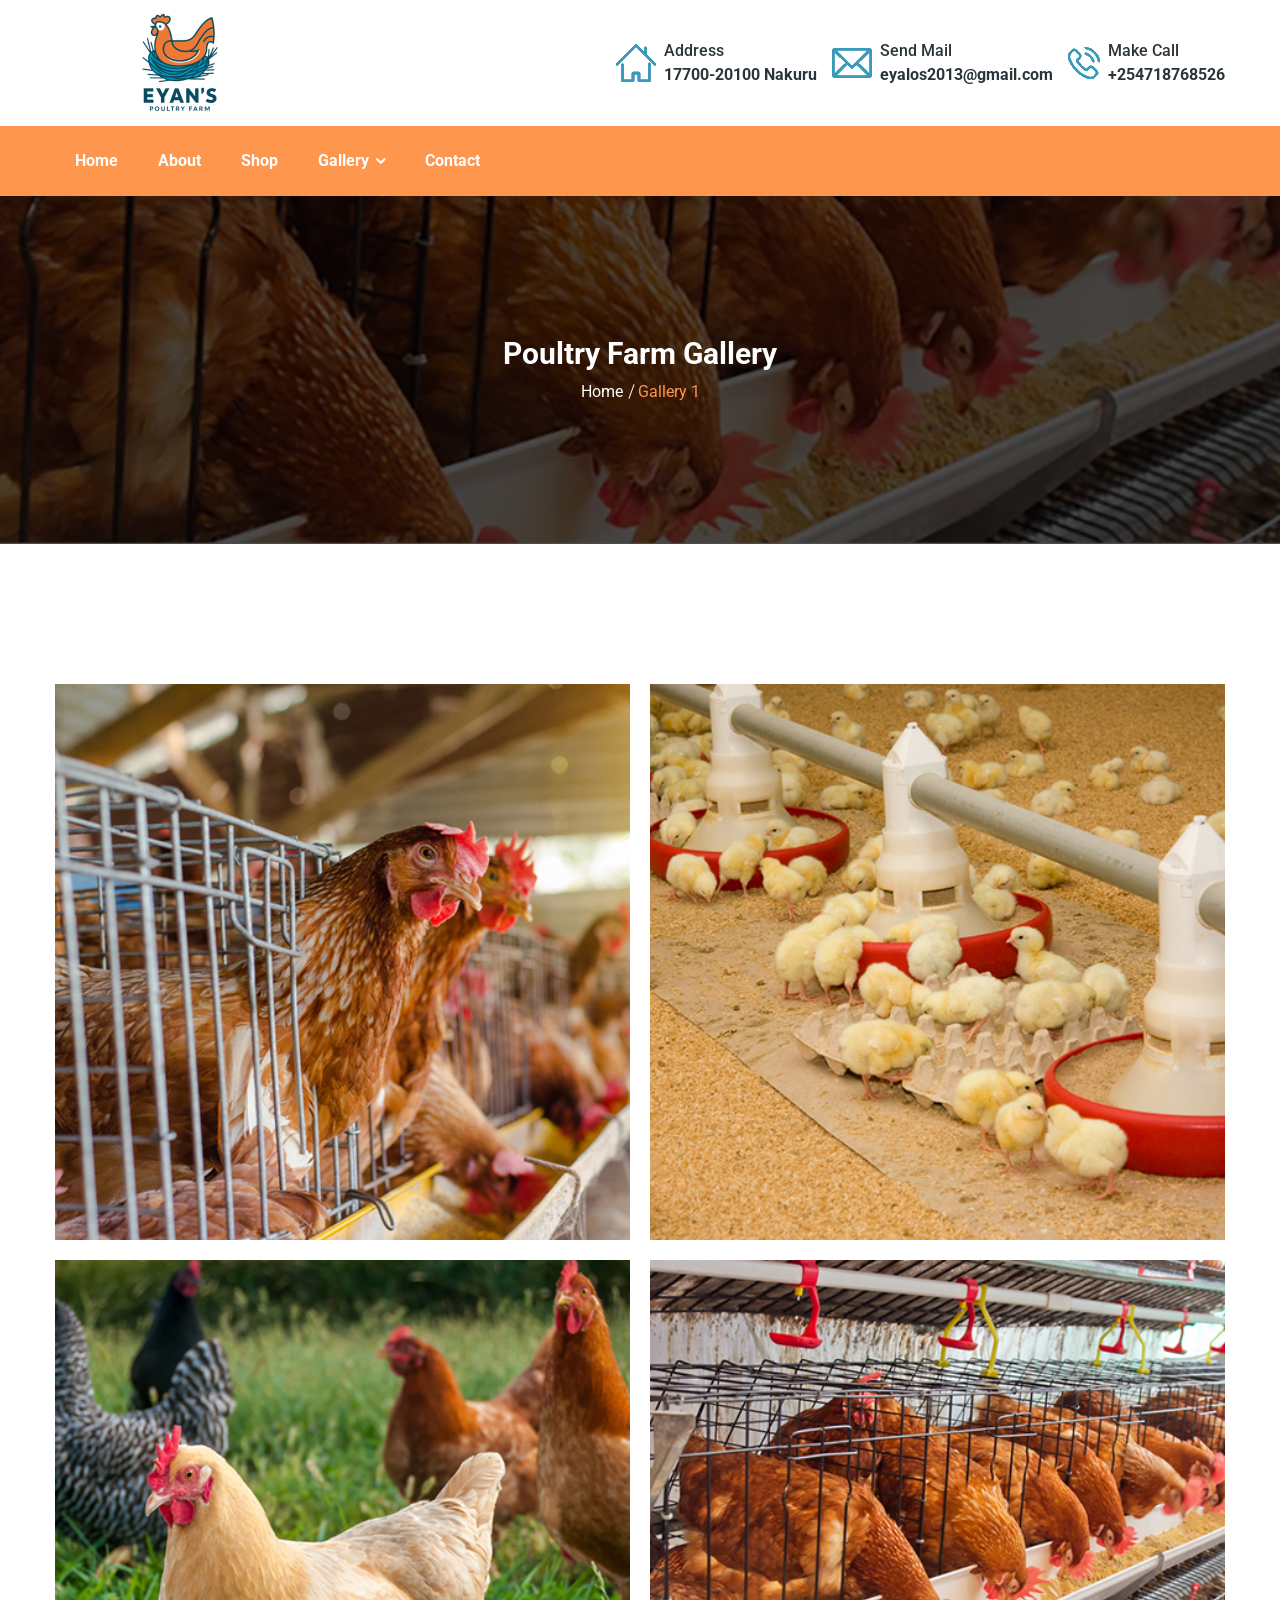
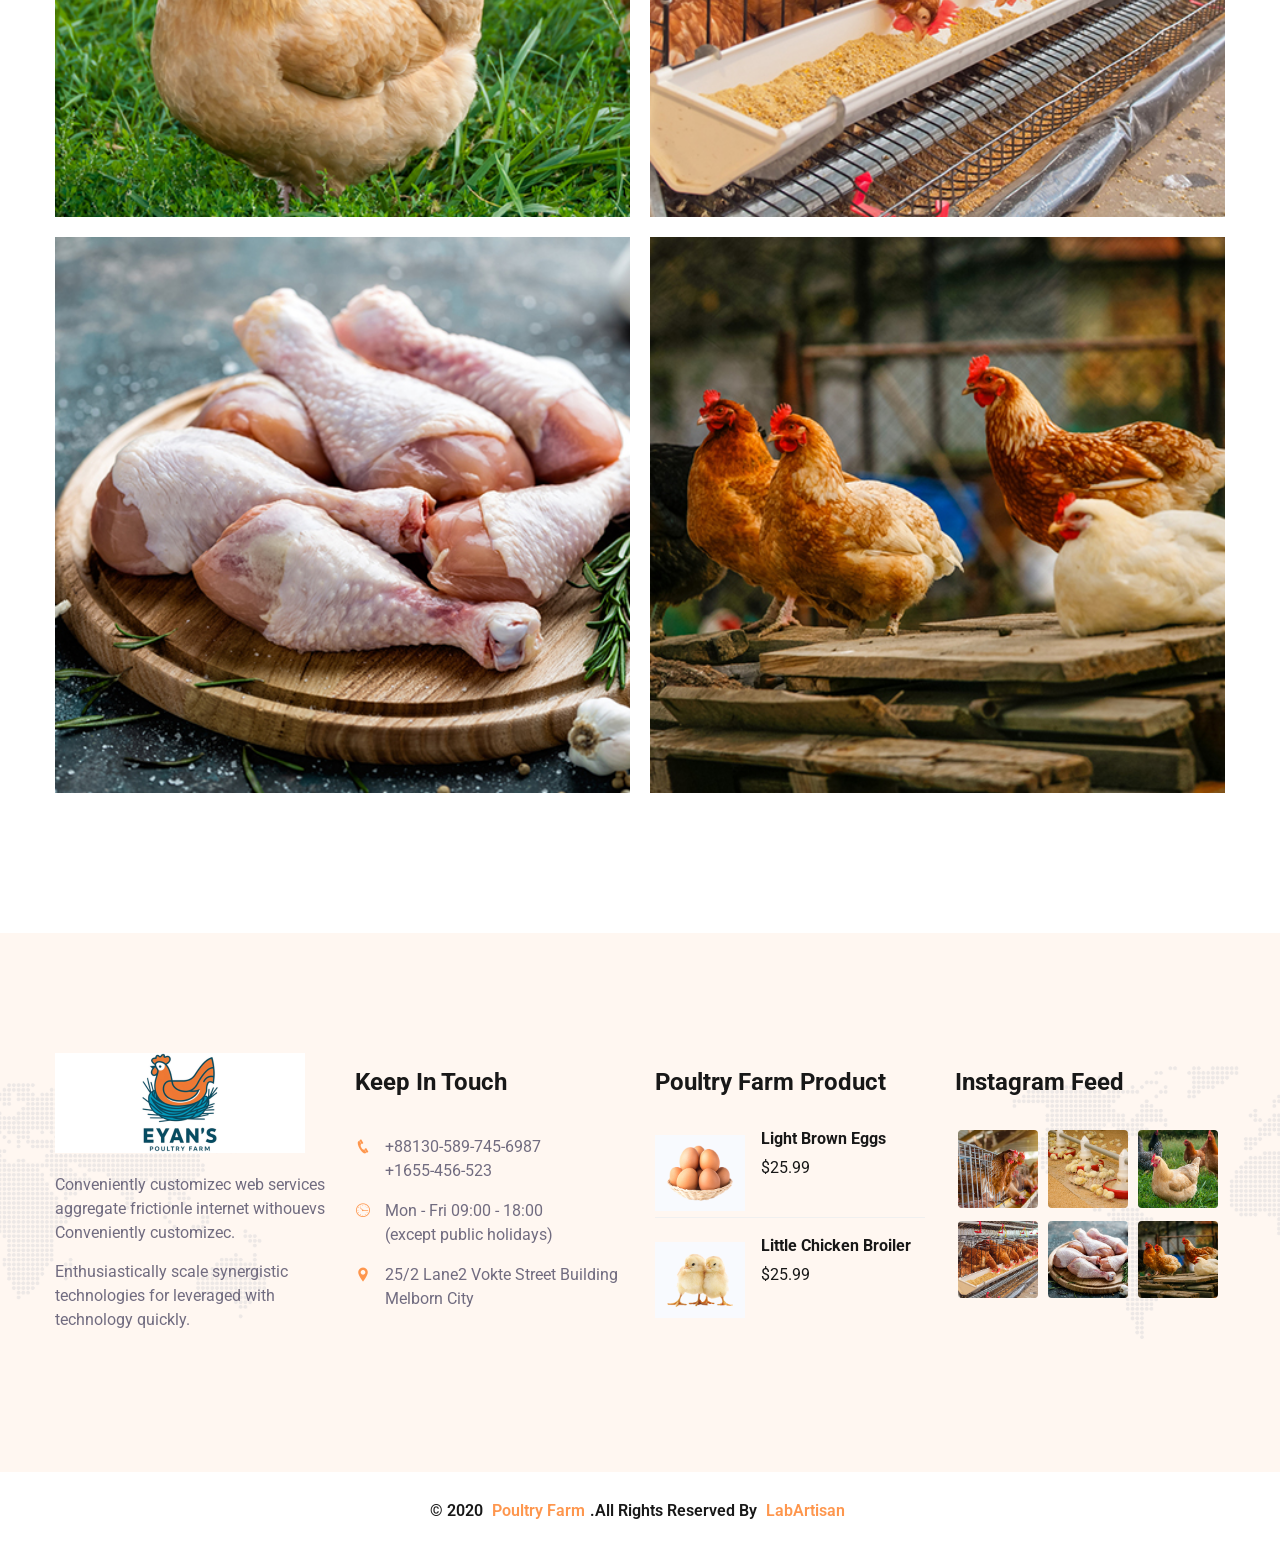
<file: gallery-1.html>
<!DOCTYPE html>
<html lang="en">
	
<!-- Mirrored from aminurislam.com/labartisan/poultryfarm-demo/poultryfarm/gallery-1.html by HTTrack Website Copier/3.x [XR&CO'2014], Sun, 28 Jul 2024 09:08:40 GMT -->
<head>
        <title>Eyan's Poultry Farm 
</title>
		<meta charset="UTF-8">
		<meta name="viewport" content="width=device-width, initial-scale=1.0">

		<!-- google fonts -->
		<link href="https://fonts.googleapis.com/css?family=Roboto:100,100i,300,300i,400,400i,500,500i,700,700i,900,900i&amp;display=swap" rel="stylesheet">
		<link rel="shortcut icon" type="image/x-icon" href="assets/images/x-icon/01.png">

		<link rel="stylesheet" href="assets/css/animate.css">
		<link rel="stylesheet" href="assets/css/bootstrap.min.css">
		<link rel="stylesheet" href="assets/css/all.min.css">
		<link rel="stylesheet" href="assets/css/icofont.min.css">
		<link rel="stylesheet" href="assets/css/lightcase.css">
		<link rel="stylesheet" href="assets/css/swiper.min.css">
		<link rel="stylesheet" href="assets/css/style.css">
	</head>

	<body>

		<!-- preloader start here -->
		<div class="preloader">
			<div class="preloader-inner">
				<div class="preloader-icon">
					<span></span>
					<span></span>
				</div>
			</div>
		</div>
		<!-- preloader ending here -->

		
		<!--search area-->
		<div class="search-input">
			<div class="search-close">
				<i class="icofont-close-circled"></i>
			</div>
			<form>
				<input type="text" name="text" placeholder="Search Heare">
				<button class="search-btn" type="submit">
					<i class="icofont-search-2"></i>
				</button>
			</form>
		</div>
		<!-- search area -->

		<!-- Mobile Menu Start Here -->
		<div class="mobile-menu transparent-header">
			<nav class="mobile-header">
				<div class="header-logo">
					<a href="index.html"><img src="assets/images/logo/01.png" alt="logo"></a>
				</div>
				<div class="header-bar">
					<span></span>
					<span></span>
					<span></span>
				</div>
			</nav>
			<nav class="mobile-menu">
				<div class="mobile-menu-area">
					<div class="mobile-menu-area-inner">
						<ul class="lab-ul">
							<li>
								<a href="#0">Home</a>
								<ul class="lab-ul">
									<li><a href="index.html">Home Page One</a></li>
									<li><a href="index-2.html">Home Page Two</a></li>
								</ul>
							</li>
							<li><a href="about.html">About</a></li>
							<li class="active">
								<a href="#0">Pages</a>
								<ul class="lab-ul">
									<li class="active"><a href="team.html">Team Membar</a></li>
									<li><a href="faq-page.html">Faq Page</a></li>
									<li><a href="404.html">404 Page</a></li>
								</ul>
							</li>
							<li>
								<a href="#0">Blog</a>
								<ul class="lab-ul">
									<li><a href="blog.html">Blog Right Sidebar</a></li>
									<li><a href="blog-ls.html">Blog left Sidebar</a></li>
									<li><a href="blog-single.html">Blog Details</a></li>
								</ul>
							</li>
							<li>
								<a href="product-page.html">Shop</a>
								
							</li>
							<li><a href="contact.html">Contact</a></li>
						</ul>
					</div>
				</div>
			</nav>
		</div>
		<!-- Mobile Menu Ending Here -->

		<!-- desktop menu start here -->
		<header class="header-section">
			<div class="header-top">
				<div class="container">
					<div class="row justify-content-center align-items-center">
						<div class="col-lg-5 col-12">
							<div class="logo py-2">
								<a href="index.html"><img src="assets/images/logo/01.png" alt="logo"></a>
							</div>
						</div>
						<div class="col-lg-7 col-12">
							<div class="ht-left">
								<ul class="lab-ul d-flex flex-wrap justify-content-end">
									<li class="d-flex flex-wrap align-items-center">
										<div class="ht-add-thumb mr-2">
											<img src="assets/images/header/01.png" alt="address">
										</div>
										<div class="ht-add-content">
											<span>Address</span>
											<span class="d-block text-bold">17700-20100 Nakuru</span>
										</div>
									</li>
									<li class="d-flex flex-wrap align-items-center">
										<div class="ht-add-thumb mr-2">
											<img src="assets/images/header/02.png" alt="email">
										</div>
										<div class="ht-add-content">
											<span>Send Mail </span>
											<span class="d-block text-bold">eyalos2013@gmail.com 
</span>
										</div>
									</li>
									<li class="d-flex flex-wrap align-items-center">
										<div class="ht-add-thumb mr-2">
											<img src="assets/images/header/03.png" alt="call">
										</div>
										<div class="ht-add-content">
											<span>Make Call </span>
											<span class="d-block text-bold">+254718768526
</span>
										</div>
									</li>

								</ul>
							</div>
						</div>
					</div>
				</div>
			</div>
			<div class="header-bottom bg-theme">
				<div class="header-area">
					<div class="container">
						<div class="primary-menu">
							<div class="main-area w-100">
								<div class="main-menu d-flex flex-wrap align-items-center justify-content-between w-100">
									<div class="logo">
										<a href="index.html"><img src="assets/images/logo/02.png" alt="logo"></a>
									</div>
									<ul class="lab-ul">
										<li class="active">
											<a href="index.html">Home</a>
											
										</li>
										<li><a href="about.html">About</a></li>
										
										<li>
											<a href="product-page.html">Shop</a>
											
										</li>
										<li>
											<a href="gallery-2.html">Gallery</a>
											<ul class="lab-ul">
												<li><a href="gallery-1.html" class="active">Gallery 1</a></li>
												<li><a href="gallery-2.html">Gallery 2</a></li>
											</ul>
										</li>
										<li><a href="contact.html">Contact</a></li>
									
								</div>
							</div>
						</div>
					</div>
				</div>
			</div>
		</header>
		<!-- desktop menu ending here -->

		<!-- Page Header Section Start Here -->
		<section class="page-header bg_img padding-tb">
			<div class="overlay"></div>
			<div class="container">
				<div class="page-header-content-area">
					<h4 class="ph-title">Poultry Farm Gallery</h4>
					<ul class="lab-ul">
						<li><a href="index.html">Home</a></li>
						<li><a class="active">Gallery 1</a></li>
					</ul>
				</div>
			</div>
		</section>
		<!-- Page Header Section Ending Here -->

		<!-- Gallery start here -->
		<div class="grid-gallery padding-tb">
			<div class="container">
				<div class="gallery-img-wrapper text-center mb-15">
					<a href="assets/images/gallery/01.jpg" data-rel="lightcase:myCollection:slideshow" class="gallery-img">
						<img src="assets/images/gallery/01.jpg" alt="gallery-img" class="w-100">
					</a>
					<a href="assets/images/gallery/02.jpg" data-rel="lightcase:myCollection:slideshow" class="gallery-img">
						<img src="assets/images/gallery/02.jpg" alt="gallery-img" class="w-100">
					</a>
					<a href="assets/images/gallery/03.jpg" data-rel="lightcase:myCollection:slideshow" class="gallery-img">
						<img src="assets/images/gallery/03.jpg" alt="gallery-img" class="w-100">
					</a>
					<a href="assets/images/gallery/04.jpg" data-rel="lightcase:myCollection:slideshow" class="gallery-img">
						<img src="assets/images/gallery/04.jpg" alt="gallery-img" class="w-100">
					</a>
					<a href="assets/images/gallery/05.jpg" data-rel="lightcase:myCollection:slideshow" class="gallery-img">
						<img src="assets/images/gallery/05.jpg" alt="gallery-img" class="w-100">
					</a>
					<a href="assets/images/gallery/06.jpg" data-rel="lightcase:myCollection:slideshow" class="gallery-img">
						<img src="assets/images/gallery/06.jpg" alt="gallery-img" class="w-100">
					</a>
				</div>
			</div>
		</div>
		<!-- Gallery end here -->

		<!-- footer section start here -->
		<footer>
			<div class="footer-top relative padding-tb bg-ash relative">
				<div class="shape-images">
					<img src="assets/images/shape-img/01.png" alt="shape-images">
				</div>
				<div class="container">
					<div class="section-wrapper row">
						<div class="col-xl-3 col-md-6">
							<div class="post-item">
								<div class="footer-logo">
									<img src="assets/images/logo/01.png" alt="footer-logo">
								</div>
								<p>Conveniently customizec web services aggregate frictionle internet withouevs Conveniently customizec. </p>
								<p>Enthusiastically scale synergistic technologies for leveraged with technology quickly.</p>
							</div>
						</div>
						<div class="col-xl-3 col-md-6">
							<div class="post-item">
								<div class="post-title">
									<h5>Keep In Touch</h5>
								</div>
								<ul class="lab-ul footer-location">
									<li>
										<div class="icon-part">
											<i class="icofont-phone"></i>
										</div>
										<div class="content-part">
											<p>+88130-589-745-6987</p>
											<p>+1655-456-523</p>
										</div>
									</li>
									<li>
										<div class="icon-part">
											<i class="icofont-wall-clock"></i>
										</div>
										<div class="content-part">
											<p>Mon - Fri 09:00 - 18:00</p>
											<p>(except public holidays)</p>
										</div>
									</li>
									<li>
										<div class="icon-part">
											<i class="icofont-location-pin"></i>
										</div>
										<div class="content-part">
											<p>25/2 Lane2 Vokte Street Building <br>Melborn City</p>
										</div>
									</li>
								</ul>
							</div>
						</div>
						<div class="col-xl-3 col-md-6">
							<div class="post-item">
								<div class="post-title">
									<h5>Poultry Farm Product</h5>
								</div>
								<div class="lab-ul footer-post">
									<div class="media mb-3">
										<div class="fp-thumb mr-3">
											<img src="assets/images/products/product/01.png" alt="recent-post">
										</div>
										<div class="media-body">
											<a href="#">
												<h6 class="mt-0">Light Brown Eggs</h6>
											</a>
											<span class="price">$25.99</span>
										</div>
									</div>
									<div class="media mb-3">
										<div class="fp-thumb mr-3">
											<img src="assets/images/products/product/02.png" alt="recent-post">
										</div>
										<div class="media-body">
											<a href="#">
												<h6 class="mt-0">Little Chicken Broiler</h6>
											</a>
											<span class="price">$25.99</span>
										</div>
									</div>
								</div>
							</div>
						</div>
						<div class="col-xl-3 col-md-6">
							<div class="post-item">
								<div class="post-title">
									<h5>Instagram Feed</h5>
								</div>
								<div class="lab-ul footer-gellary">
									<figure class="figure">
										<a href="assets/images/gallery/01.jpg" data-rel="lightcase:myCollection:slideshow"><img src="assets/images/gallery/01.jpg" class="img-fluid rounded" alt="footer-gellary"></a>
									</figure>
									<figure class="figure">
										<a href="assets/images/gallery/02.jpg" data-rel="lightcase:myCollection:slideshow"><img src="assets/images/gallery/02.jpg" class="img-fluid rounded" alt="footer-gellary"></a>
									</figure>
									<figure class="figure">
										<a href="assets/images/gallery/03.jpg" data-rel="lightcase:myCollection:slideshow"><img src="assets/images/gallery/03.jpg" class="img-fluid rounded" alt="footer-gellary"></a>
									</figure>
									<figure class="figure">
										<a href="assets/images/gallery/04.jpg" data-rel="lightcase:myCollection:slideshow"><img src="assets/images/gallery/04.jpg" class="img-fluid rounded" alt="footer-gellary"></a>
									</figure>
									<figure class="figure">
										<a href="assets/images/gallery/05.jpg" data-rel="lightcase:myCollection:slideshow"><img src="assets/images/gallery/05.jpg" class="img-fluid rounded" alt="footer-gellary"></a>
									</figure>
									<figure class="figure">
										<a href="assets/images/gallery/06.jpg" data-rel="lightcase:myCollection:slideshow"><img src="assets/images/gallery/06.jpg" class="img-fluid rounded" alt="footer-gellary"></a>
									</figure>
								</div>
							</div>
						</div>
					</div>
				</div>
			</div>
			<div class="footer-bottom">
				<div class="container">
					<div class="section-wrapper">
						<p class="text-center">&copy; 2020 <a href="index.html">Poultry Farm</a>.All Rights Reserved By <a href="https://themeforest.net/user/labartisan" target="_blank">LabArtisan</a></p>
					</div>
				</div>
			</div>
		</footer>
		<!-- footer section start here -->

		<!-- scrollToTop start here -->
		<a href="#" class="scrollToTop"><i class="icofont-swoosh-up"></i><span class="pluse_1"></span><span class="pluse_2"></span></a>
		<!-- scrollToTop ending here -->


		<script src="assets/js/jquery.js"></script>
		<script src="assets/js/fontawesome.min.js"></script>
		<script src="assets/js/waypoints.min.js"></script>
		<script src="assets/js/bootstrap.min.js"></script>
		<script src="assets/js/swiper.min.js"></script>
		<script src="assets/js/jquery.countdown.min.js"></script>
		<script src="assets/js/jquery.counterup.min.js"></script>
		<script src="assets/js/isotope.pkgd.min.js"></script>
		<script src="assets/js/lightcase.js"></script>
		<script src="assets/js/functions.js"></script>
	</body>

<!-- Mirrored from aminurislam.com/labartisan/poultryfarm-demo/poultryfarm/gallery-1.html by HTTrack Website Copier/3.x [XR&CO'2014], Sun, 28 Jul 2024 09:08:40 GMT -->
</html>
</file>
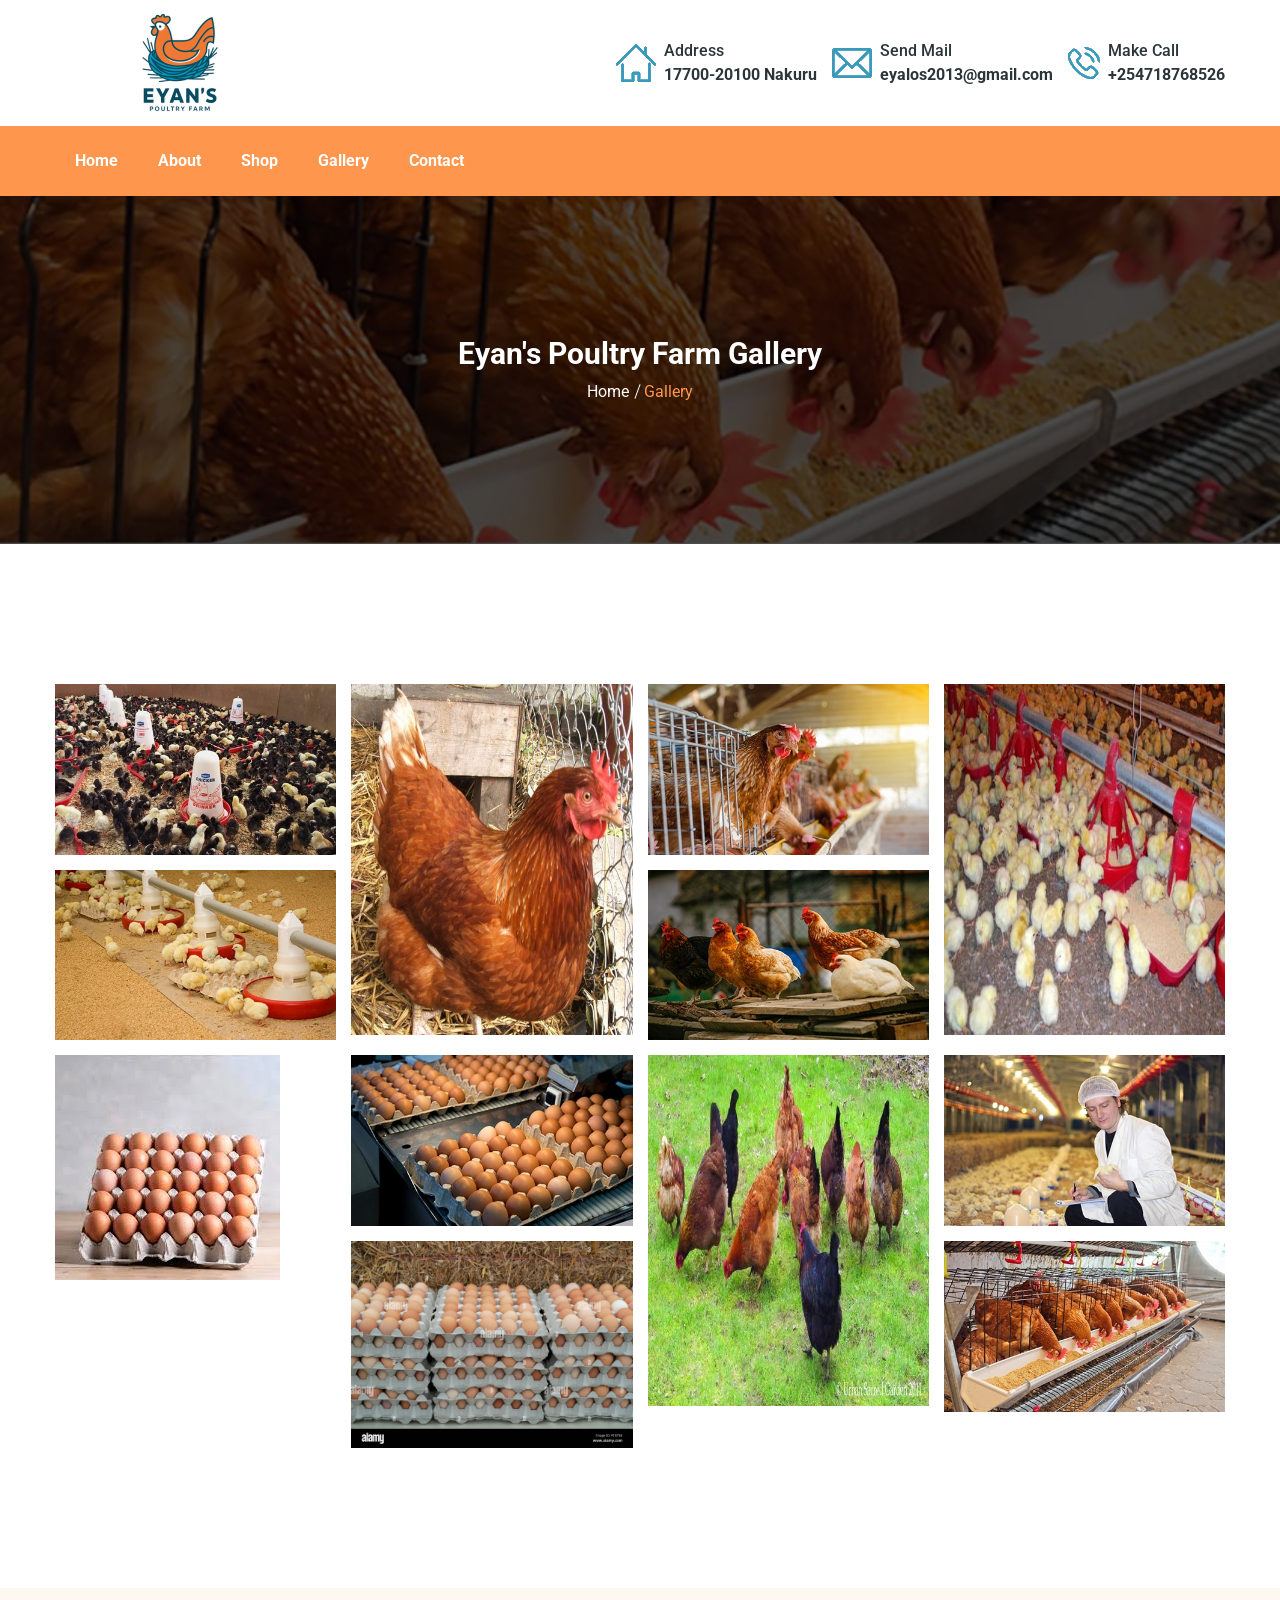
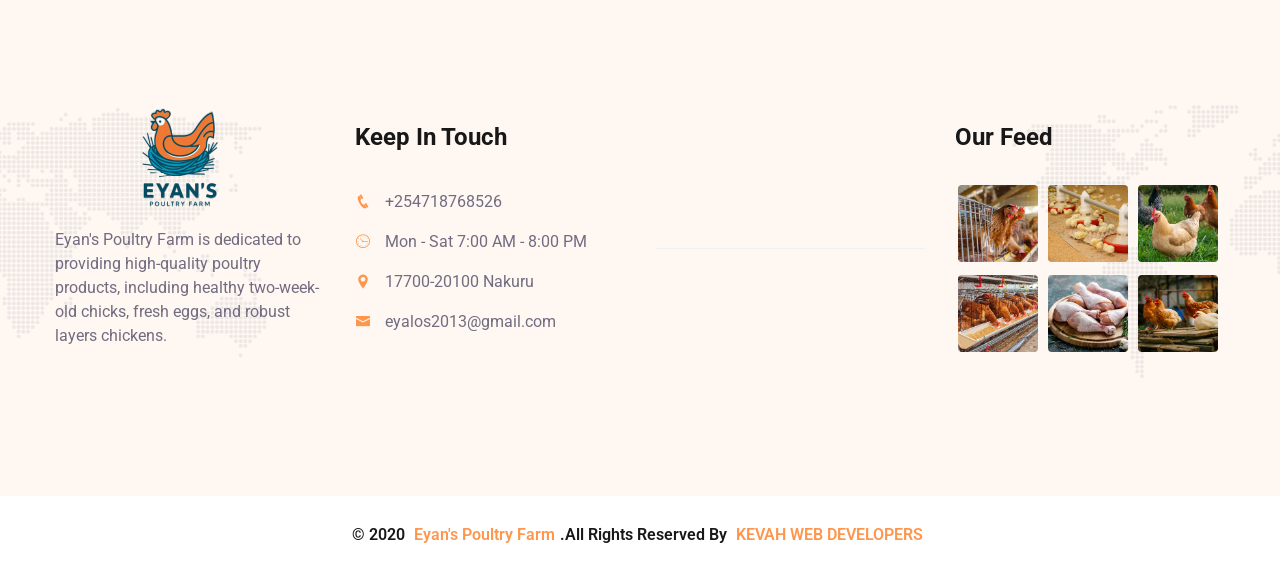
<file: gallery-2.html>
<!DOCTYPE html>
<html lang="en">

	
<!-- Mirrored from aminurislam.com/labartisan/poultryfarm-demo/poultryfarm/gallery-2.html by HTTrack Website Copier/3.x [XR&CO'2014], Sun, 28 Jul 2024 09:08:40 GMT -->
<head>
        <title>Eyan's Poultry Farm 
</title>
		<meta charset="UTF-8">
		<meta name="viewport" content="width=device-width, initial-scale=1.0">

		<!-- google fonts -->
		<link href="https://fonts.googleapis.com/css?family=Roboto:100,100i,300,300i,400,400i,500,500i,700,700i,900,900i&amp;display=swap" rel="stylesheet">
		<link rel="shortcut icon" type="image/x-icon" href="assets/images/x-icon/01.png">

		<link rel="stylesheet" href="assets/css/animate.css">
		<link rel="stylesheet" href="assets/css/bootstrap.min.css">
		<link rel="stylesheet" href="assets/css/all.min.css">
		<link rel="stylesheet" href="assets/css/icofont.min.css">
		<link rel="stylesheet" href="assets/css/lightcase.css">
		<link rel="stylesheet" href="assets/css/swiper.min.css">
		<link rel="stylesheet" href="assets/css/style.css">
	</head>

	<body>
		<!-- preloader start here -->
		<div class="preloader">
			<div class="preloader-inner">
				<div class="preloader-icon">
					<span></span>
					<span></span>
				</div>
			</div>
		</div>
		<!-- preloader ending here -->
		
		<!--search area-->
		<div class="search-input">
			<div class="search-close">
				<i class="icofont-close-circled"></i>
			</div>
			<form>
				<input type="text" name="text" placeholder="Search Heare">
				<button class="search-btn" type="submit">
					<i class="icofont-search-2"></i>
				</button>
			</form>
		</div>
		<!-- search area -->

		<!-- Mobile Menu Start Here -->
		<div class="mobile-menu transparent-header">
			<nav class="mobile-header">
				<div class="header-logo">
					<a href="index.html"><img src="assets/images/logo/01.png" alt="logo"></a>
				</div>
				<div class="header-bar">
					<span></span>
					<span></span>
					<span></span>
				</div>
			</nav>
			<nav class="mobile-menu">
				<div class="mobile-menu-area">
					<div class="mobile-menu-area-inner">
						<ul class="lab-ul">
							<li>
								<a href="index.html">Home</a>
								
							</li>
							<li><a href="about.html">About</a></li>
							
							<li>
								<a href="product-page.html">Shop</a>
								
							</li>
							<li><a href="contact.html">Contact</a></li>
						</ul>
					</div>
				</div>
			</nav>
		</div>
		<!-- Mobile Menu Ending Here -->

		<!-- desktop menu start here -->
		<header class="header-section">
			<div class="header-top">
				<div class="container">
					<div class="row justify-content-center align-items-center">
						<div class="col-lg-5 col-12">
							<div class="logo py-2">
								<a href="index.html"><img src="assets/images/logo/01.png" alt="logo"></a>
							</div>
						</div>
						<div class="col-lg-7 col-12">
							<div class="ht-left">
								<ul class="lab-ul d-flex flex-wrap justify-content-end">
									<li class="d-flex flex-wrap align-items-center">
										<div class="ht-add-thumb mr-2">
											<img src="assets/images/header/01.png" alt="address">
										</div>
										<div class="ht-add-content">
											<span>Address</span>
											<span class="d-block text-bold">17700-20100 Nakuru</span>
										</div>
									</li>
									<li class="d-flex flex-wrap align-items-center">
										<div class="ht-add-thumb mr-2">
											<img src="assets/images/header/02.png" alt="email">
										</div>
										<div class="ht-add-content">
											<span>Send Mail </span>
											<span class="d-block text-bold">eyalos2013@gmail.com 
</span>
										</div>
									</li>
									<li class="d-flex flex-wrap align-items-center">
										<div class="ht-add-thumb mr-2">
											<img src="assets/images/header/03.png" alt="call">
										</div>
										<div class="ht-add-content">
											<span>Make Call </span>
											<span class="d-block text-bold">+254718768526
</span>
										</div>
									</li>

								</ul>
							</div>
						</div>
					</div>
				</div>
			</div>
			<div class="header-bottom bg-theme">
				<div class="header-area">
					<div class="container">
						<div class="primary-menu">
							<div class="main-area w-100">
								<div class="main-menu d-flex flex-wrap align-items-center justify-content-between w-100">
									<div class="logo">
										<a href="index.html"><img src="assets/images/logo/02.png" alt="logo"></a>
									</div>
									<ul class="lab-ul">
										<li class="active">
											<a href="index.html">Home</a>
											
										</li>
										<li><a href="about.html">About</a></li>
										
										<li>
											<a href="product-page.html">Shop</a>
											
										</li>
										<li>
											<a href="gallery-2.html">Gallery</a>
											
										</li>
										<li><a href="contact.html">Contact</a></li>
									
								</div>
							</div>
						</div>
					</div>
				</div>
			</div>
		</header>
		<!-- desktop menu ending here -->

		<!-- Page Header Section Start Here -->
		<section class="page-header bg_img padding-tb">
			<div class="overlay"></div>
			<div class="container">
				<div class="page-header-content-area">
					<h4 class="ph-title">Eyan's Poultry Farm 
						Gallery</h4>
					<ul class="lab-ul">
						<li><a href="index.html">Home</a></li>
						<li><a class="active">Gallery</a></li>
					</ul>
				</div>
			</div>
		</section>
		<!-- Page Header Section Ending Here -->


		<!-- Gallery-2  start Here -->
		<div class="gallery-2 padding-tb">
			<div class="container">
				<div class="row mb-15">
					<div class="col-12">
						<div class="gallery-grid-item">
							<div class="grid-items">
								<a href="assets/images/gallery/mason/01.jpg" data-rel="lightcase:myCollection:slideshow">
									<img src="assets/images/gallery/mason/01.jpg" alt="gallery-img">
								</a>
							</div>
							<div class="grid-items">
								<a href="assets/images/gallery/mason/02.jpg" data-rel="lightcase:myCollection:slideshow">
									<img src="assets/images/gallery/mason/02.jpg" alt="gallery-img">
								</a>
							</div>
							<div class="grid-items">
								<a href="assets/images/gallery/mason/03.jpg" data-rel="lightcase:myCollection:slideshow">
									<img src="assets/images/gallery/mason/03.jpg" alt="gallery-img">
								</a>
							</div>
							<div class="grid-items">
								<a href="assets/images/gallery/mason/04.jpg" data-rel="lightcase:myCollection:slideshow">
									<img src="assets/images/gallery/mason/04.jpg" alt="gallery-img">
								</a>
							</div>
							<div class="grid-items">
								<a href="assets/images/gallery/mason/05.jpg" data-rel="lightcase:myCollection:slideshow">
									<img src="assets/images/gallery/mason/05.jpg" alt="gallery-img">
								</a>

							</div>
							<div class="grid-items">
								<a href="assets/images/gallery/mason/06.jpg" data-rel="lightcase:myCollection:slideshow">
									<img src="assets/images/gallery/mason/06.jpg" alt="gallery-img">
								</a>
							</div>
							<div class="grid-items">
								<a href="assets/images/gallery/mason/07.jpg" data-rel="lightcase:myCollection:slideshow">
									<img src="assets/images/gallery/mason/07.jpg" alt="gallery-img">
								</a>
							</div>
							<div class="grid-items">
								<a href="assets/images/gallery/mason/08.jpg" data-rel="lightcase:myCollection:slideshow">
									<img src="assets/images/gallery/mason/08.jpg" alt="gallery-img">
								</a>
							</div>
							<div class="grid-items">
								<a href="assets/images/gallery/mason/09.jpg" data-rel="lightcase:myCollection:slideshow">
									<img src="assets/images/gallery/mason/09.jpg" alt="gallery-img">
								</a>
							</div>
							<div class="grid-items">
								<a href="assets/images/gallery/mason/10.jpg" data-rel="lightcase:myCollection:slideshow">
									<img src="assets/images/gallery/mason/10.jpg" alt="gallery-img">
								</a>
							</div>
							<div class="grid-items">
								<a href="assets/images/gallery/mason/11.jpg" data-rel="lightcase:myCollection:slideshow">
									<img src="assets/images/gallery/mason/11.jpg" alt="gallery-img">
								</a>
							</div>
							<div class="grid-items">
								<a href="assets/images/gallery/mason/12.jpg" data-rel="lightcase:myCollection:slideshow">
									<img src="assets/images/gallery/mason/12.jpg" alt="gallery-img">
								</a>
							</div>
						</div>
					</div>
				</div>
			</div>
		</div>
		<!-- Gallery-2  ending Here -->

		<!-- footer section start here -->
		<footer>
			<div class="footer-top relative padding-tb bg-ash relative">
				<div class="shape-images">
					<img src="assets/images/shape-img/01.png" alt="shape-images">
				</div>
				<div class="container">
					<div class="section-wrapper row">
						<div class="col-xl-3 col-md-6">
							<div class="post-item">
								<div class="footer-logo">
									<img src="assets/images/logo/03.png" alt="footer-logo">
								</div>
								<p>Eyan's Poultry Farm is dedicated to providing high-quality poultry products,
									 including healthy two-week-old chicks, fresh eggs, and robust layers chickens.
									   </p>
								
							</div>
						</div>
						<div class="col-xl-3 col-md-6">
							<div class="post-item">
								<div class="post-title">
									<h5>Keep In Touch</h5>
								</div>
								<ul class="lab-ul footer-location">
									<li>
										<div class="icon-part">
											<i class="icofont-phone"></i>
										</div>
										<div class="content-part">
											<p>+254718768526
											</p>
											<p></p>
										</div>
									</li>
									<li>
										<div class="icon-part">
											<i class="icofont-wall-clock"></i>
										</div>
										<div class="content-part">
											<p>Mon - Sat 7:00 AM - 8:00 PM</p>
											<p></p>
										</div>
									</li>
									<li>
										<div class="icon-part">
											<i class="icofont-location-pin"></i>
										</div>
										<div class="content-part">
											<p>17700-20100 Nakuru</p>
										</div>
										<li>
										<div class="icon-part">
											<i class="icofont-envelope"></i>
										</div>
										<div class="content-part">
											<p>eyalos2013@gmail.com </p>
										</div>
									</li>
								</ul>
							</div>
						</div>
						<div class="col-xl-3 col-md-6">
							<div class="post-item">
								<div class="post-title">
									
								</div>
								<div class="lab-ul footer-post">
									<div class="media mb-3">
										<div class="fp-thumb mr-3">
											
										</div>
										<div class="media-body">
											<a>
												
											</a>
											
										</div>
									</div>
									<div class="media mb-3">
										<div class="fp-thumb mr-3">
											
										</div>
										<div class="media-body">
											<a href="#">
												
											</a>
											
										</div>
									</div>
								</div>
							</div>
						</div>
						<div class="col-xl-3 col-md-6">
							<div class="post-item">
								<div class="post-title">
									<h5>Our Feed</h5>
								</div>
								<div class="lab-ul footer-gellary">
									<figure class="figure">
										<a href="assets/images/gallery/01.jpg" data-rel="lightcase:myCollection:slideshow"><img src="assets/images/gallery/01.jpg" class="img-fluid rounded" alt="footer-gellary"></a>
									</figure>
									<figure class="figure">
										<a href="assets/images/gallery/02.jpg" data-rel="lightcase:myCollection:slideshow"><img src="assets/images/gallery/02.jpg" class="img-fluid rounded" alt="footer-gellary"></a>
									</figure>
									<figure class="figure">
										<a href="assets/images/gallery/03.jpg" data-rel="lightcase:myCollection:slideshow"><img src="assets/images/gallery/03.jpg" class="img-fluid rounded" alt="footer-gellary"></a>
									</figure>
									<figure class="figure">
										<a href="assets/images/gallery/04.jpg" data-rel="lightcase:myCollection:slideshow"><img src="assets/images/gallery/04.jpg" class="img-fluid rounded" alt="footer-gellary"></a>
									</figure>
									<figure class="figure">
										<a href="assets/images/gallery/05.jpg" data-rel="lightcase:myCollection:slideshow"><img src="assets/images/gallery/05.jpg" class="img-fluid rounded" alt="footer-gellary"></a>
									</figure>
									<figure class="figure">
										<a href="assets/images/gallery/06.jpg" data-rel="lightcase:myCollection:slideshow"><img src="assets/images/gallery/06.jpg" class="img-fluid rounded" alt="footer-gellary"></a>
									</figure>
								</div>
							</div>
						</div>
					</div>
				</div>
			</div>
			<div class="footer-bottom">
				<div class="container">
					<div class="section-wrapper">
						<p class="text-center">&copy; 2020 <a href="index.html">Eyan's Poultry Farm 
						</a>.All Rights Reserved By 
						<a href="https://kevahwebsolutions.github.io/.co.ke/" 
						target="_blank">KEVAH WEB DEVELOPERS</a></p>
					</div>
				</div>
			</div>
		</footer>
		<!-- footer section start here -->

		<!-- scrollToTop start here -->
		<a href="index.html" class="scrollToTop"><i class="icofont-swoosh-up"></i><span class="pluse_1"></span><span class="pluse_2"></span></a>
		<!-- scrollToTop ending here -->


		<script src="assets/js/jquery.js"></script>
		<script src="assets/js/fontawesome.min.js"></script>
		<script src="assets/js/waypoints.min.js"></script>
		<script src="assets/js/bootstrap.min.js"></script>
		<script src="assets/js/swiper.min.js"></script>
		<script src="assets/js/jquery.countdown.min.js"></script>
		<script src="assets/js/jquery.counterup.min.js"></script>
		<script src="assets/js/isotope.pkgd.min.js"></script>
		<script src="assets/js/lightcase.js"></script>
		<script src="assets/js/functions.js"></script>
		<script>
			var url = 'https://wati-integration-prod-service.clare.ai/v2/watiWidget.js?77869';
			var s = document.createElement('script');
			s.type = 'text/javascript';
			s.async = true;
			s.src = url;
			var options = {
			"enabled":true,
			"chatButtonSetting":{
				"backgroundColor":"#ffa200",
				"ctaText":"Chat with us",
				"borderRadius":"25",
				"marginLeft": "0",
				"marginRight": "20",
				"marginBottom": "20",
				"ctaIconWATI":false,
				"position":"right"
			},
			"brandSetting":{
				"brandName":"Eyan's Poultry Farm",
				"brandSubTitle":"undefined",
				"brandImg":"assets/images/logo/11.png",
				"welcomeText":"Chat with us",
				"messageText":"Hello, %0A I would love to purchase.",
				"backgroundColor":"#ffa200",
				"ctaText":"Chat with us",
				"borderRadius":"25",
				"autoShow":false,
				"phoneNumber":"254718768526"
			}
			};
			s.onload = function() {
				CreateWhatsappChatWidget(options);
			};
			var x = document.getElementsByTagName('script')[0];
			x.parentNode.insertBefore(s, x);
		</script>
	</body>

<!-- Mirrored from aminurislam.com/labartisan/poultryfarm-demo/poultryfarm/gallery-2.html by HTTrack Website Copier/3.x [XR&CO'2014], Sun, 28 Jul 2024 09:08:52 GMT -->
</html>
</file>
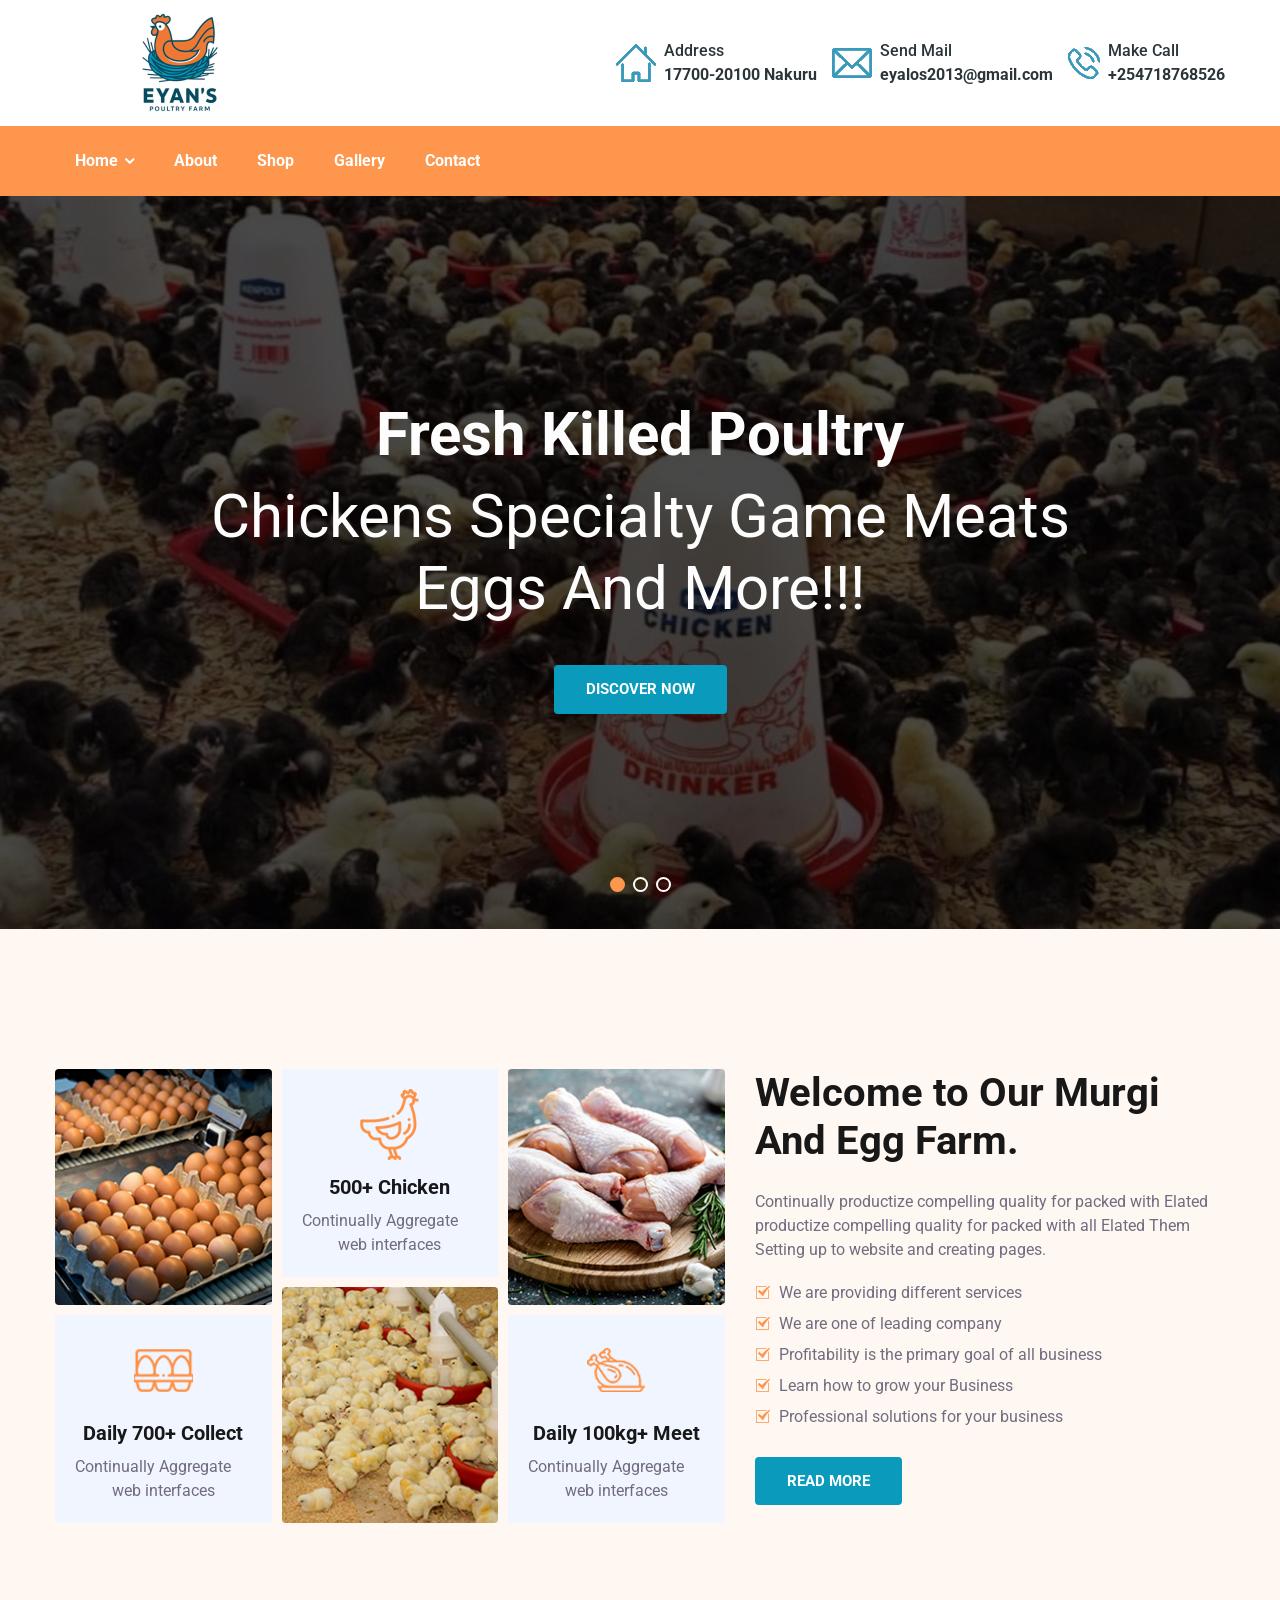
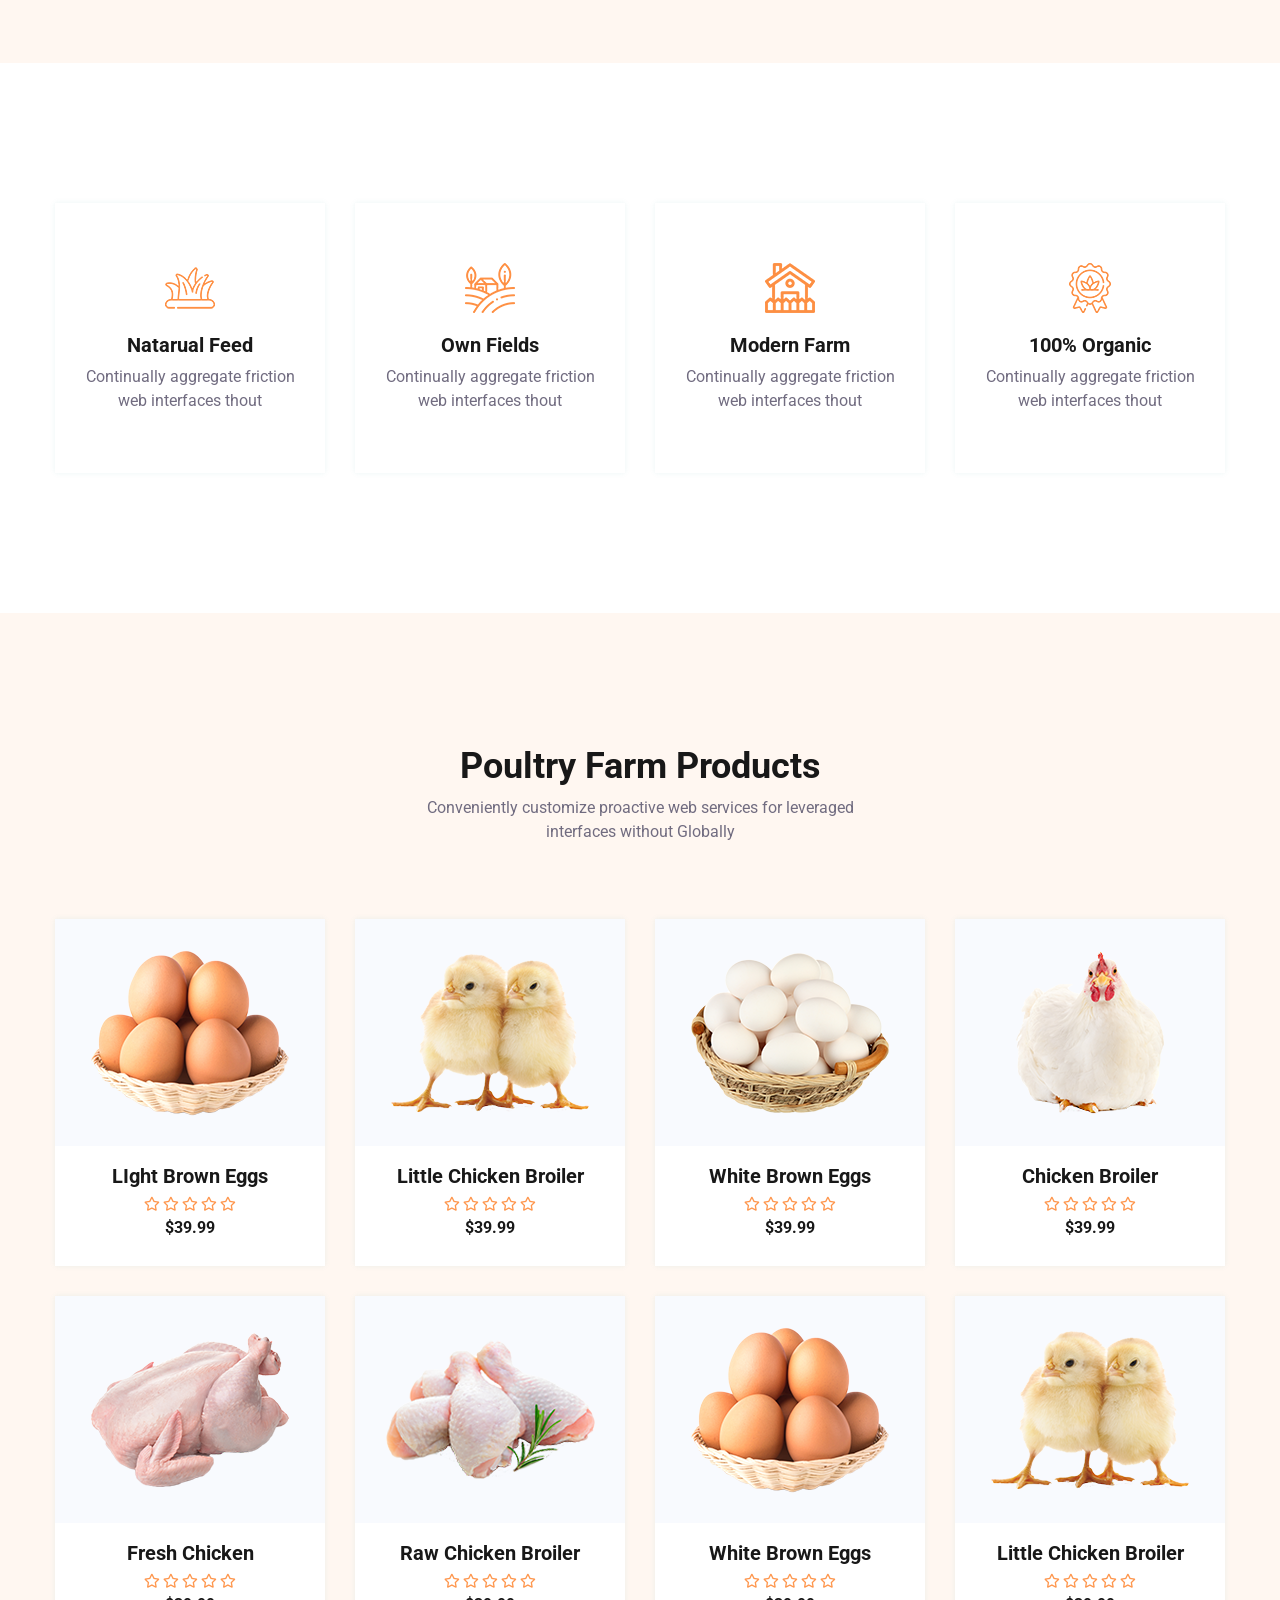
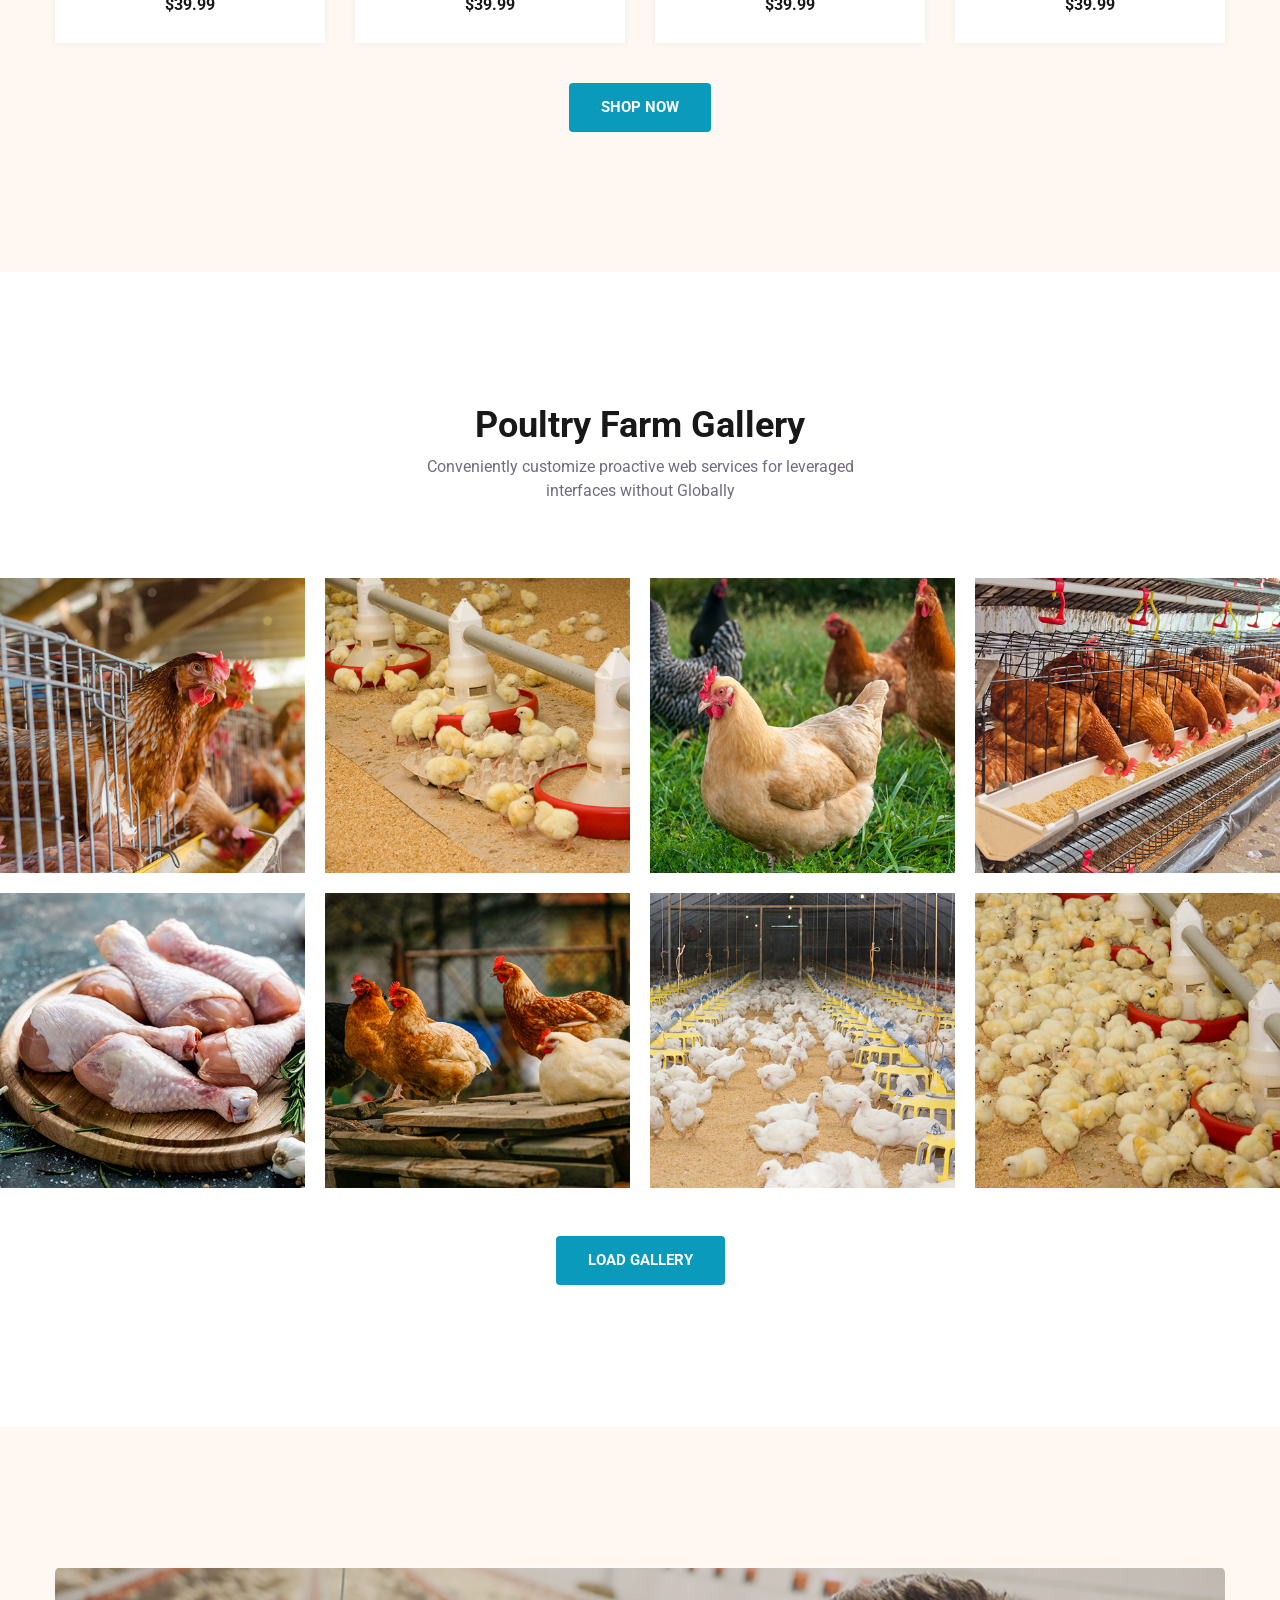
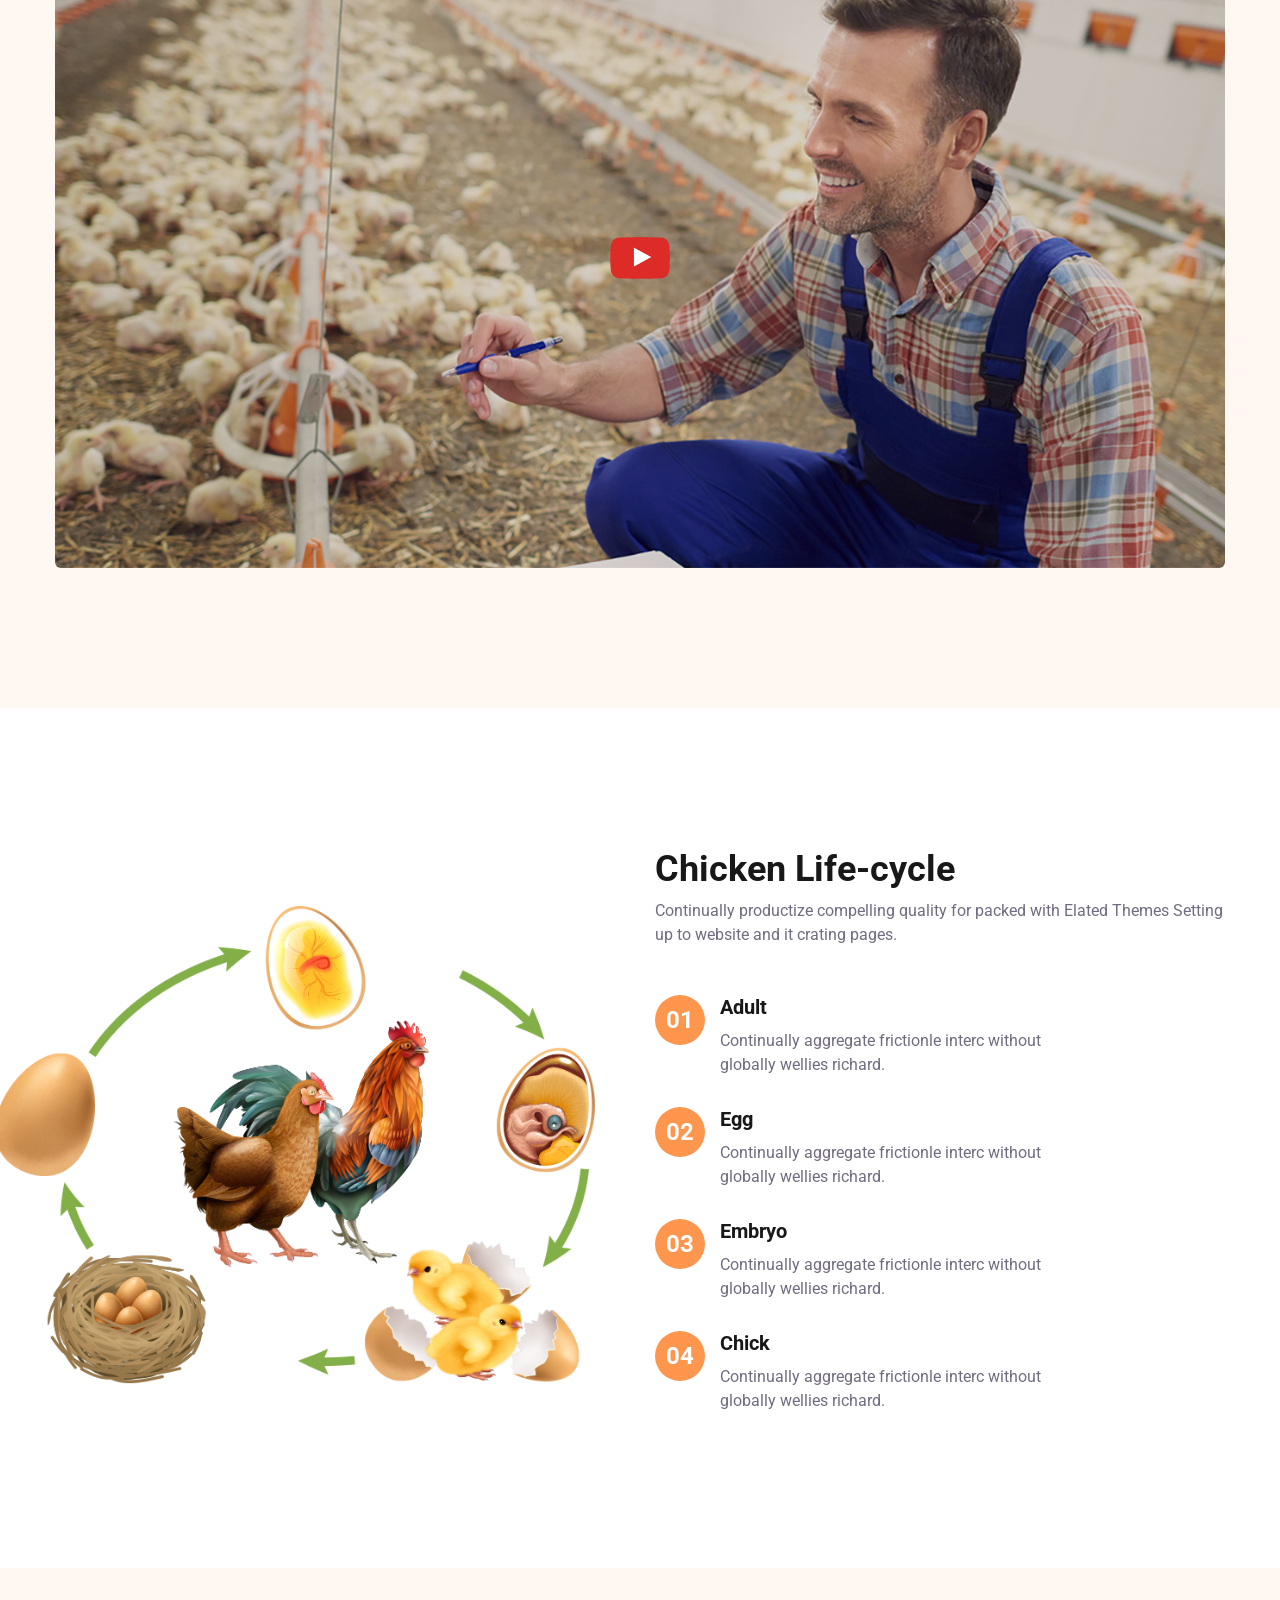
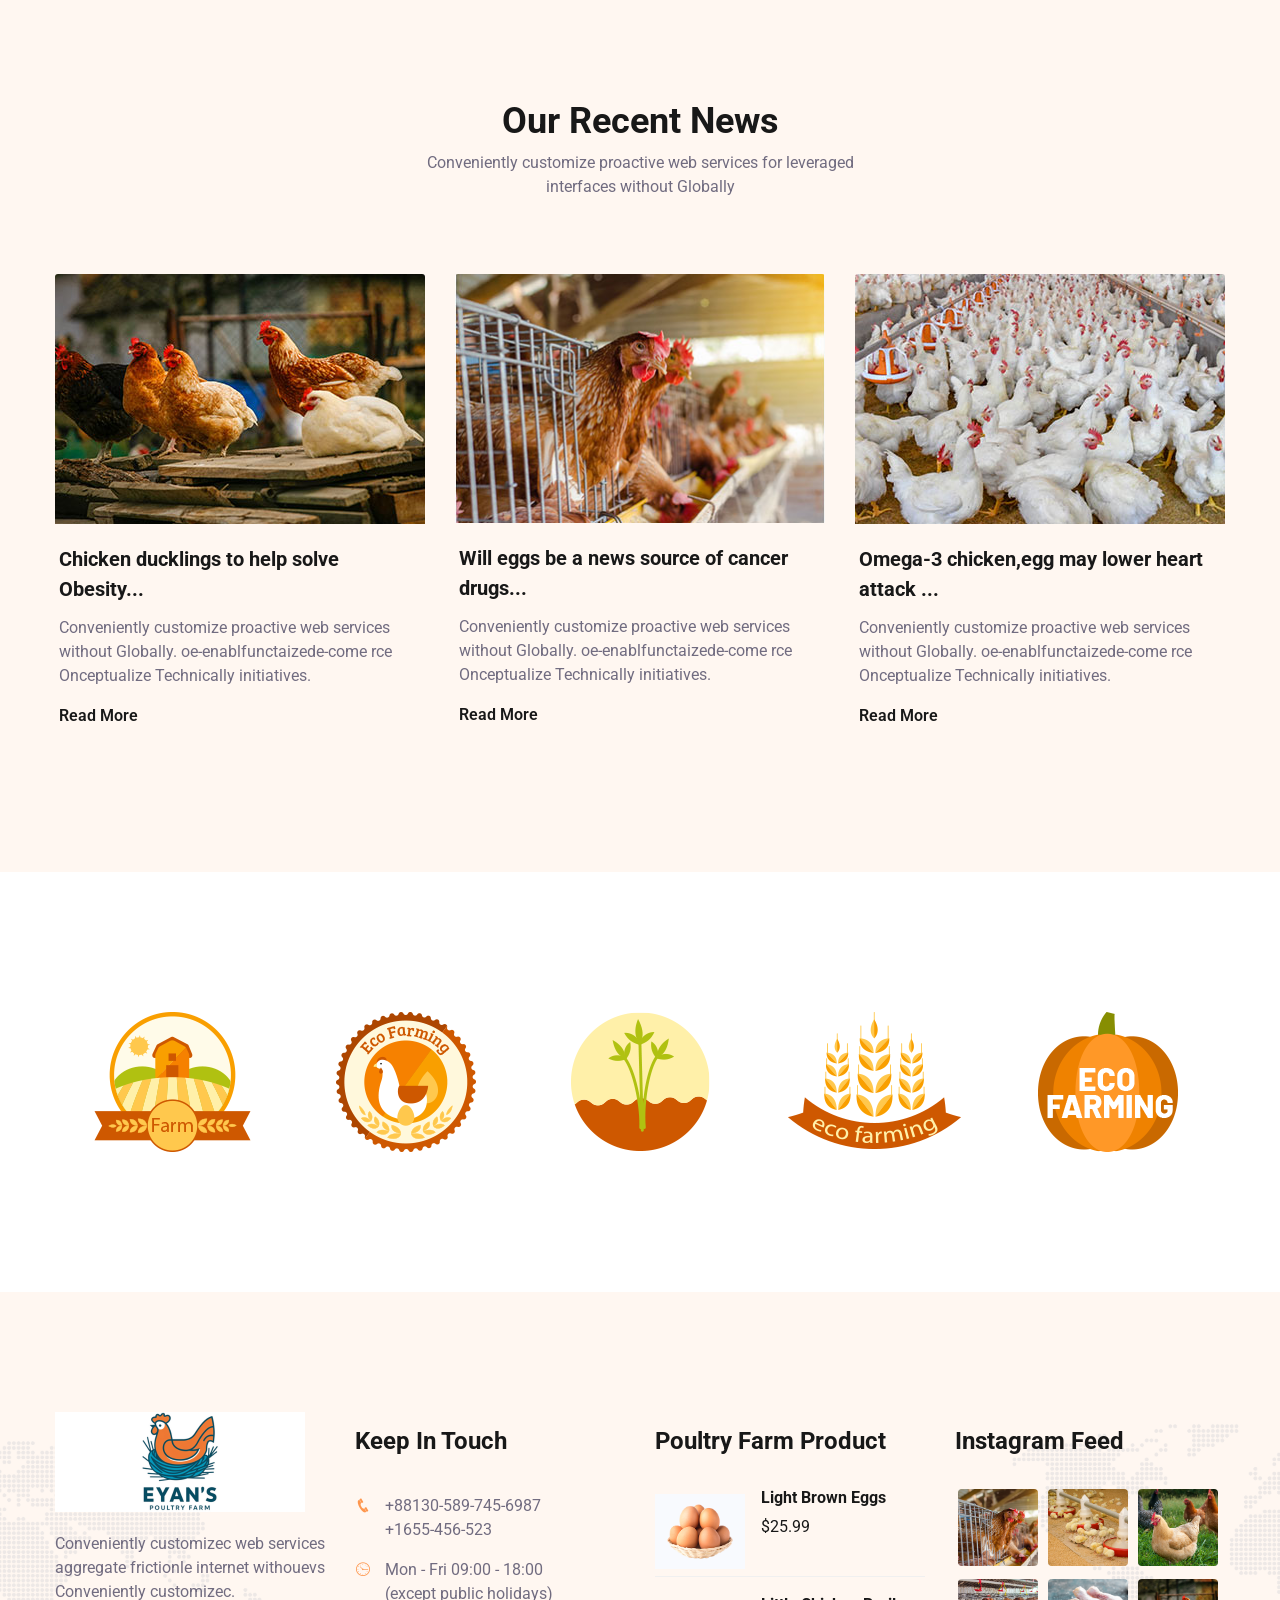
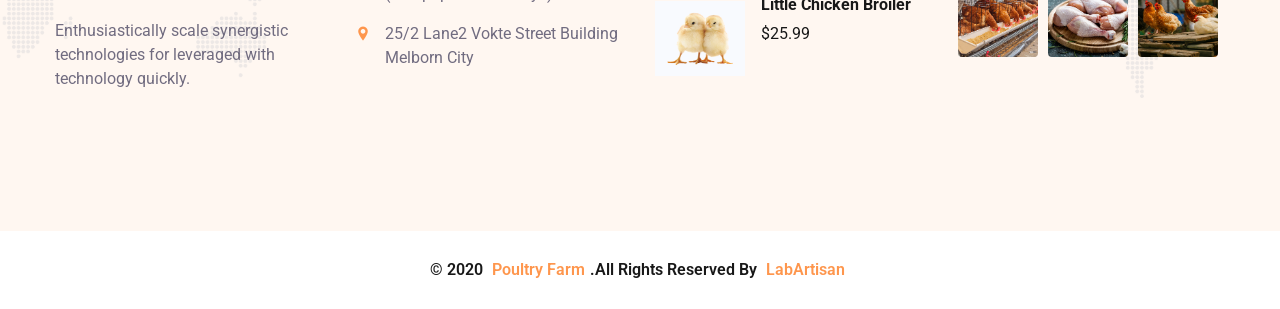
<file: index-2.html>
<!DOCTYPE html>
<html lang="en">
	
<!-- Mirrored from aminurislam.com/labartisan/poultryfarm-demo/poultryfarm/index-2.html by HTTrack Website Copier/3.x [XR&CO'2014], Sun, 28 Jul 2024 09:08:06 GMT -->
<head>
        <title>Eyan's Poultry Farm 
</title>
		<meta charset="UTF-8">
		<meta name="viewport" content="width=device-width, initial-scale=1.0">

		<!-- google fonts -->
		<link href="https://fonts.googleapis.com/css?family=Roboto:100,100i,300,300i,400,400i,500,500i,700,700i,900,900i&amp;display=swap" rel="stylesheet">
		<link rel="shortcut icon" type="image/x-icon" href="assets/images/x-icon/01.png">

		<link rel="stylesheet" href="assets/css/animate.css">
		<link rel="stylesheet" href="assets/css/bootstrap.min.css">
		<link rel="stylesheet" href="assets/css/all.min.css">
		<link rel="stylesheet" href="assets/css/icofont.min.css">
		<link rel="stylesheet" href="assets/css/lightcase.css">
		<link rel="stylesheet" href="assets/css/swiper.min.css">
		<link rel="stylesheet" href="assets/css/style.css">
	</head>

	<body>

		<!-- preloader start here -->
		<div class="preloader">
			<div class="preloader-inner">
				<div class="preloader-icon">
					<span></span>
					<span></span>
				</div>
			</div>
		</div>
		<!-- preloader ending here -->

		
		<!--search area-->
		<div class="search-input">
			<div class="search-close">
				<i class="icofont-close-circled"></i>
			</div>
			<form>
				<input type="text" name="text" placeholder="Search Heare">
				<button class="search-btn" type="submit">
					<i class="icofont-search-2"></i>
				</button>
			</form>
		</div>
		<!-- search area -->

		<!-- Mobile Menu Start Here -->
		<div class="mobile-menu transparent-header">
			<nav class="mobile-header">
				<div class="header-logo">
					<a href="index.html"><img src="assets/images/logo/01.png" alt="logo"></a>
				</div>
				<div class="header-bar">
					<span></span>
					<span></span>
					<span></span>
				</div>
			</nav>
			<nav class="mobile-menu">
				<div class="mobile-menu-area">
					<div class="mobile-menu-area-inner">
						<ul class="lab-ul">
							<li class="active">
								<a href="#0">Home</a>
								<ul class="lab-ul">
									<li><a href="index.html">Home Page One</a></li>
									<li><a href="index-2.html">Home Page Two</a></li>
								</ul>
							</li>
							<li><a href="about.html">About</a></li>
							
							<li>
								<a href="product-page.html">Shop</a>
								
							</li>
							<li><a href="contact.html">Contact</a></li>
						</ul>
					</div>
				</div>
			</nav>
		</div>
		<!-- Mobile Menu Ending Here -->

		<!-- desktop menu start here -->
		<header class="header-section">
			<div class="header-top">
				<div class="container">
					<div class="row justify-content-center align-items-center">
						<div class="col-lg-5 col-12">
							<div class="logo py-2">
								<a href="index.html"><img src="assets/images/logo/01.png" alt="logo"></a>
							</div>
						</div>
						<div class="col-lg-7 col-12">
							<div class="ht-left">
								<ul class="lab-ul d-flex flex-wrap justify-content-end">
									<li class="d-flex flex-wrap align-items-center">
										<div class="ht-add-thumb mr-2">
											<img src="assets/images/header/01.png" alt="address">
										</div>
										<div class="ht-add-content">
											<span>Address</span>
											<span class="d-block text-bold">17700-20100 Nakuru</span>
										</div>
									</li>
									<li class="d-flex flex-wrap align-items-center">
										<div class="ht-add-thumb mr-2">
											<img src="assets/images/header/02.png" alt="email">
										</div>
										<div class="ht-add-content">
											<span>Send Mail </span>
											<span class="d-block text-bold">eyalos2013@gmail.com 
</span>
										</div>
									</li>
									<li class="d-flex flex-wrap align-items-center">
										<div class="ht-add-thumb mr-2">
											<img src="assets/images/header/03.png" alt="call">
										</div>
										<div class="ht-add-content">
											<span>Make Call </span>
											<span class="d-block text-bold">+254718768526
</span>
										</div>
									</li>

								</ul>
							</div>
						</div>
					</div>
				</div>
			</div>
			<div class="header-bottom bg-theme">
				<div class="header-area">
					<div class="container">
						<div class="primary-menu">
							<div class="main-area w-100">
								<div class="main-menu d-flex flex-wrap align-items-center justify-content-between w-100">
									<div class="logo">
										<a href="index.html"><img src="assets/images/logo/02.png" alt="logo"></a>
									</div>
									<ul class="lab-ul">
										<li class="active">
											<a href="index.html">Home</a>
											<ul class="lab-ul">
												<li><a href="index.html">Home Page One</a></li>
												<li><a href="index-2.html" class="active">Home Page Two</a></li>
											</ul>
										</li>
										<li><a href="about.html">About</a></li>
										
										<li>
											<a href="product-page.html">Shop</a>
											
										</li>
										<li>
											<a href="gallery-2.html">Gallery</a>
											
										</li>
										<li><a href="contact.html">Contact</a></li>
									
								</div>
							</div>
						</div>
					</div>
				</div>
			</div>
		</header>
		<!-- desktop menu ending here -->

		<!-- Banner Section Start Here -->
		<section class="banner">
			<div class="banner-slider">
				<div class="swiper-wrapper">
					<div class="swiper-slide">
						<div class="banner-slider-part"
							style="background-image: url(assets/images/banner/bg-images/01.jpg);">
							<div class="overlay"></div>
							<div class="container">
								<div class="row flex-row-reverse justify-content-center align-items-center">
									<div class="col-12">
										<div class="banner-content">
											<h1 class="banner-title"><B class="d-lg-block">Fresh Killed Poultry </B>
												Chickens Specialty Game Meats
												Eggs And More!!! </h1>
											<a href="#" class="lab-btn"><span>DISCOVER NOW</span></a>
										</div>
									</div>
								</div>
							</div>
						</div>
					</div>
					<div class="swiper-slide">
						<div class="banner-slider-part"
							style="background-image: url(assets/images/banner/bg-images/02.jpg);">
							<div class="overlay"></div>
							<div class="container">
								<div class="row flex-row-reverse justify-content-center align-items-center">
									<div class="col-12">
										<div class="banner-content">
											<h1 class="banner-title"><B class="d-lg-block">Fresh Killed Poultry </B>
												Chickens Specialty Game Meats
												Eggs And More!!! </h1>
											<a href="#" class="lab-btn"><span>DISCOVER NOW</span></a>
										</div>
									</div>
								</div>
							</div>
						</div>
					</div>
					<div class="swiper-slide">
						<div class="banner-slider-part"
							style="background-image: url(assets/images/banner/bg-images/01.jpg);">
							<div class="overlay"></div>
							<div class="container">
								<div class="row flex-row-reverse justify-content-center align-items-center">
									<div class="col-12">
										<div class="banner-content">
											<h1 class="banner-title"><B class="d-lg-block">Fresh Killed Poultry </B>
												Chickens Specialty Game Meats
												Eggs And More!!! </h1>
											<a href="#" class="lab-btn"><span>DISCOVER NOW</span></a>
										</div>
									</div>
								</div>
							</div>
						</div>
					</div>
				</div>
				<div class="swiper-pagination"></div>
			</div>
		</section>
		<!-- Banner Section Ending Here -->

		<!-- about section start here -->
		<section class="about-section relative padding-tb bg-ash">
			<div class="container">
				<div class="row mb-15">
					<div class="col-xl-7 col-12">
						<div class="about-left-part">
							<div class="about-item">
								<div class="about-inner">
									<div class="about-thumb">
										<img src="assets/images/about/05.jpg" alt="about">
									</div>
									<div class="about-content">
										<div class="ac-thumb">
											<img src="assets/images/about/icon/01.png" alt="about Image">
										</div>
										<div class="ac-content">
											<h6>Daily 700+ Collect</h6>
											<p>Continually Aggregate web interfaces</p>
										</div>
									</div>
								</div>
							</div>
							<div class="about-item">
								<div class="about-inner">
									<div class="about-thumb">
										<img src="assets/images/about/06.jpg" alt="about">
									</div>
									<div class="about-content">
										<div class="ac-thumb">
											<img src="assets/images/about/icon/02.png" alt="about Image">
										</div>
										<div class="ac-content">
											<h6>500+ Chicken</h6>
											<p>Continually Aggregate web interfaces</p>
										</div>
									</div>
								</div>
							</div>
							<div class="about-item">
								<div class="about-inner">
									<div class="about-thumb">
										<img src="assets/images/about/07.jpg" alt="about">
									</div>
									<div class="about-content">
										<div class="ac-thumb">
											<img src="assets/images/about/icon/03.png" alt="about Image">
										</div>
										<div class="ac-content">
											<h6>Daily 100kg+ Meet</h6>
											<p>Continually Aggregate web interfaces</p>
										</div>
									</div>
								</div>
							</div>
						</div>
					</div>
					<div class="col-xl-5 col-12">
						<div class="about-wrapper p-0">
							<div class="about-title">
								<h2><span class="d-lg-block">Welcome to Our Murgi</span><span class="d-lg-block"> And Egg Farm.</span></h2>
							</div>
							<div class="about-content">
								<p>Continually productize compelling quality for packed with  Elated  productize compelling quality for packed with all Elated Them Setting up to website and creating pages. </p>
								<ul class="lab-ul list-group mb-3">
									<li class="list-group-item py-1 px-0 border-none"><i class="icofont-tick-boxed mr-2 color-theme"></i>We are providing different services</li>
									<li class="list-group-item py-1 px-0 border-none"><i class="icofont-tick-boxed mr-2 color-theme"></i>We are one of leading company </li>
									<li class="list-group-item py-1 px-0 border-none"><i class="icofont-tick-boxed mr-2 color-theme"></i>Profitability is the primary goal of all business</li>
									<li class="list-group-item py-1 px-0 border-none"><i class="icofont-tick-boxed mr-2 color-theme"></i>Learn how to grow your Business </li>
									<li class="list-group-item py-1 px-0 border-none"><i class="icofont-tick-boxed mr-2 color-theme"></i>Professional solutions for your business</li>
								</ul>
								<a href="#" class="lab-btn mt-2"><span>Read More</span></a>
							</div>
						</div>
					</div>
				</div>
			</div>
		</section>
		<!-- about section ending here -->

		<!-- Feature section start here -->
		<section class="feature-section padding-tb">
			<div class="container">
				<div class="row text-center justify-content-center">
					<div class="col-lg-3 col-sm-6 col-12">
						<div class="lab-item">
							<div class="lab-inner">
								<div class="lab-thumb">
									<img src="assets/images/feature/05.png" alt="Feature Image">
								</div>
								<div class="lab-content">
									<h6>Natarual Feed</h6>
									<p>Continually aggregate friction web interfaces thout </p>
								</div>
							</div>
						</div>
					</div>
					<div class="col-lg-3 col-sm-6 col-12">
						<div class="lab-item">
							<div class="lab-inner">
								<div class="lab-thumb">
									<img src="assets/images/feature/06.png" alt="Feature image">
								</div>
								<div class="lab-content">
									<h6>Own Fields</h6>
									<p>Continually aggregate friction web interfaces thout </p>
								</div>
							</div>
						</div>
					</div>
					<div class="col-lg-3 col-sm-6 col-12">
						<div class="lab-item">
							<div class="lab-inner">
								<div class="lab-thumb">
									<img src="assets/images/feature/07.png" alt="Feature image">
								</div>
								<div class="lab-content">
									<h6>Modern Farm</h6>
									<p>Continually aggregate friction web interfaces thout </p>
								</div>
							</div>
						</div>
					</div>
					<div class="col-lg-3 col-sm-6 col-12">
						<div class="lab-item">
							<div class="lab-inner">
								<div class="lab-thumb">
									<img src="assets/images/feature/08.png" alt="Feature image">
								</div>
								<div class="lab-content">
									<h6>100% Organic</h6>
									<p>Continually aggregate friction web interfaces thout </p>
								</div>
							</div>
						</div>
					</div>
				</div>
			</div>
		</section>
		<!-- Feature section ending here -->

		<!-- product category section start here -->
		<section class="product-section relative padding-tb bg-ash">
			<div class="container">
				<div class="row justify-content-center">
					<div class="col-12">
						<div class="section-header">
							<h3>Poultry Farm Products</h3>
							<p>Conveniently customize proactive web services for leveraged
								interfaces without Globally </p>
						</div>
					</div>
					<div class="col-12">
						<div class="section-wrapper">
							<div class="row justify-content-center mb-15-none">
								<div class="col-xl-3 col-lg-4 col-sm-6 col-12">
									<div class="product-item-2">
										<div class="product-inner">
											<div class="product-thumb">
												<img src="assets/images/products/product/01.png" alt="product">
											</div>
											<div class="product-content">
												<a href="#"><h6>LIght Brown Eggs</h6></a>
												<div class="rating">
													<i class="far fa-star"></i>
													<i class="far fa-star"></i>
													<i class="far fa-star"></i>
													<i class="far fa-star"></i>
													<i class="far fa-star"></i>
												</div>
												<h6 class="price">$39.99</h6>
												<div class="cart-option">
													<a href="#" class="lab-btn"><span>Add To Cart</span></a>
												</div>
											</div>
										</div>
									</div>
								</div>
								<div class="col-xl-3 col-lg-4 col-sm-6 col-12">
									<div class="product-item-2">
										<div class="product-inner">
											<div class="product-thumb">
												<img src="assets/images/products/product/02.png" alt="product">
											</div>
											<div class="product-content">
												<a href="#"><h6>Little Chicken Broiler</h6></a>
												<div class="rating">
													<i class="far fa-star"></i>
													<i class="far fa-star"></i>
													<i class="far fa-star"></i>
													<i class="far fa-star"></i>
													<i class="far fa-star"></i>
												</div>
												<h6 class="price">$39.99</h6>
												<div class="cart-option">
													<a href="#" class="lab-btn"><span>Add To Cart</span></a>
												</div>
											</div>
										</div>
									</div>
								</div>
								<div class="col-xl-3 col-lg-4 col-sm-6 col-12">
									<div class="product-item-2">
										<div class="product-inner">
											<div class="product-thumb">
												<img src="assets/images/products/product/03.png" alt="product">
											</div>
											<div class="product-content">
												<a href="#"><h6>White Brown Eggs</h6></a>
												<div class="rating">
													<i class="far fa-star"></i>
													<i class="far fa-star"></i>
													<i class="far fa-star"></i>
													<i class="far fa-star"></i>
													<i class="far fa-star"></i>
												</div>
												<h6 class="price">$39.99</h6>
												<div class="cart-option">
													<a href="#" class="lab-btn"><span>Add To Cart</span></a>
												</div>
											</div>
										</div>
									</div>
								</div>
								<div class="col-xl-3 col-lg-4 col-sm-6 col-12">
									<div class="product-item-2">
										<div class="product-inner">
											<div class="product-thumb">
												<img src="assets/images/products/product/04.png" alt="product">
											</div>
											<div class="product-content">
												<a href="#"><h6>Chicken Broiler</h6></a>
												<div class="rating">
													<i class="far fa-star"></i>
													<i class="far fa-star"></i>
													<i class="far fa-star"></i>
													<i class="far fa-star"></i>
													<i class="far fa-star"></i>
												</div>
												<h6 class="price">$39.99</h6>
												<div class="cart-option">
													<a href="#" class="lab-btn"><span>Add To Cart</span></a>
												</div>
											</div>
										</div>
									</div>
								</div>
								<div class="col-xl-3 col-lg-4 col-sm-6 col-12">
									<div class="product-item-2">
										<div class="product-inner">
											<div class="product-thumb">
												<img src="assets/images/products/product/05.png" alt="product">
											</div>
											<div class="product-content">
												<a href="#"><h6>Fresh Chicken</h6></a>
												<div class="rating">
													<i class="far fa-star"></i>
													<i class="far fa-star"></i>
													<i class="far fa-star"></i>
													<i class="far fa-star"></i>
													<i class="far fa-star"></i>
												</div>
												<h6 class="price">$39.99</h6>
												<div class="cart-option">
													<a href="#" class="lab-btn"><span>Add To Cart</span></a>
												</div>
											</div>
										</div>
									</div>
								</div>
								<div class="col-xl-3 col-lg-4 col-sm-6 col-12">
									<div class="product-item-2">
										<div class="product-inner">
											<div class="product-thumb">
												<img src="assets/images/products/product/06.png" alt="product">
											</div>
											<div class="product-content">
												<a href="#"><h6>Raw Chicken Broiler</h6></a>
												<div class="rating">
													<i class="far fa-star"></i>
													<i class="far fa-star"></i>
													<i class="far fa-star"></i>
													<i class="far fa-star"></i>
													<i class="far fa-star"></i>
												</div>
												<h6 class="price">$39.99</h6>
												<div class="cart-option">
													<a href="#" class="lab-btn"><span>Add To Cart</span></a>
												</div>
											</div>
										</div>
									</div>
								</div>
								<div class="col-xl-3 col-lg-4 col-sm-6 col-12">
									<div class="product-item-2">
										<div class="product-inner">
											<div class="product-thumb">
												<img src="assets/images/products/product/01.png" alt="product">
											</div>
											<div class="product-content">
												<a href="#"><h6>White Brown Eggs</h6></a>
												<div class="rating">
													<i class="far fa-star"></i>
													<i class="far fa-star"></i>
													<i class="far fa-star"></i>
													<i class="far fa-star"></i>
													<i class="far fa-star"></i>
												</div>
												<h6 class="price">$39.99</h6>
												<div class="cart-option">
													<a href="#" class="lab-btn"><span>Add To Cart</span></a>
												</div>
											</div>
										</div>
									</div>
								</div>
								<div class="col-xl-3 col-lg-4 col-sm-6 col-12">
									<div class="product-item-2">
										<div class="product-inner">
											<div class="product-thumb">
												<img src="assets/images/products/product/02.png" alt="product">
											</div>
											<div class="product-content">
												<a href="#"><h6>Little Chicken Broiler</h6></a>
												<div class="rating">
													<i class="far fa-star"></i>
													<i class="far fa-star"></i>
													<i class="far fa-star"></i>
													<i class="far fa-star"></i>
													<i class="far fa-star"></i>
												</div>
												<h6 class="price">$39.99</h6>
												<div class="cart-option">
													<a href="#" class="lab-btn"><span>Add To Cart</span></a>
												</div>
											</div>
										</div>
									</div>
								</div>
							</div>
						</div>
					</div>
				</div>
				<div class="text-center mt-3 mb-2">
					<a href="#" class="lab-btn"><span>Shop Now</span></a>
				</div>
			</div>
		</section>
		<!-- product category section ending here -->

		<!-- Gallery section start here -->
		<section class="gallery-section padding-tb">
			<div class="container-fluid p-0 m-0">
				<div class="row">
					<div class="col-12">
						<div class="section-header">
							<h3>Poultry Farm Gallery</h3>
							<p>Conveniently customize proactive web services for leveraged
								interfaces without Globally </p>
						</div>
					</div>
					<div class="col-12">
						<div class="gallery-content">
							<div class="gallery-grid text-center">
								<a href="assets/images/gallery/01.jpg" data-rel="lightcase:myCollection:slideshow" class="grid-image">
									<img src="assets/images/gallery/01.jpg" alt="gallery-image">
								</a>
								<a href="assets/images/gallery/02.jpg" data-rel="lightcase:myCollection:slideshow" class="grid-image">
									<img src="assets/images/gallery/02.jpg" alt="gallery-image">
								</a>
								<a href="assets/images/gallery/03.jpg" data-rel="lightcase:myCollection:slideshow" class="grid-image">
									<img src="assets/images/gallery/03.jpg" alt="gallery-image">
								</a>
								<a href="assets/images/gallery/04.jpg" data-rel="lightcase:myCollection:slideshow" class="grid-image">
									<img src="assets/images/gallery/04.jpg" alt="gallery-image">
								</a>
								<a href="assets/images/gallery/05.jpg" data-rel="lightcase:myCollection:slideshow" class="grid-image">
									<img src="assets/images/gallery/05.jpg" alt="gallery-image">
								</a>
								<a href="assets/images/gallery/06.jpg" data-rel="lightcase:myCollection:slideshow" class="grid-image">
									<img src="assets/images/gallery/06.jpg" alt="gallery-image">
								</a>
								<a href="assets/images/gallery/07.jpg" data-rel="lightcase:myCollection:slideshow" class="grid-image">
									<img src="assets/images/gallery/07.jpg" alt="gallery-image">
								</a>
								<a href="assets/images/gallery/08.jpg" data-rel="lightcase:myCollection:slideshow" class="grid-image">
									<img src="assets/images/gallery/08.jpg" alt="gallery-image">
								</a>
							</div>
							<div class="gallery-btn text-center mt-5">
								<a href="#" class="lab-btn"><span>Load Gallery</span></a>
							</div>
						</div>
					</div>
				</div>
			</div>
		</section>
		<!-- Gallery section ends here -->

		<!--Video Section Start here-->
		<div class="video-section padding-tb bg-ash">
			<div class="container">
				<div class="video-section-wrapper mb-15">
					<div class="video-content">
						<img src="assets/images/bg-images/video-bg.jpg" alt="Video-background">
						<a href="https://youtu.be/cvOx1uC1-oA" data-rel="lightcase"><img src="assets/images/bg-images/yt-icon.png" alt="Play"></a>
					</div>
				</div>
			</div>
		</div>
		<!--Video Section Ending here-->

		<!--Chicken Life-cycle start here-->
		<section class="chicken-life-cycle padding-tb">
			<div class="container">
				<div class="row align-items-center">
					<div class="col-lg-6 col-12">
						<div class="lab-item">
							<div class="lab-thumb"><img src="assets/images/about/02.png" alt="chicken-life-cycle"></div>
						</div>
					</div>
					<div class="col-lg-6 col-12">
						<div class="lab-item">
							<div class="lab-content">
								<h3>Chicken Life-cycle</h3>
								<p>Continually productize compelling quality for packed with  Elated Themes Setting up to website and it crating pages.
								</p>
								<div class="row mt-5">
									<div class="col-12">
										<div class="life-cycle-item d-flex flex-wrap">
											<div class="lci-left">
												01
											</div>
											<div class="lci-right">
												<h6>Adult</h6>
												<p>Continually aggregate frictionle interc without globally wellies richard.</p>
											</div>
										</div>
									</div>
									<div class="col-12">
										<div class="life-cycle-item d-flex flex-wrap">
											<div class="lci-left">
												02
											</div>
											<div class="lci-right">
												<h6>Egg</h6>
												<p>Continually aggregate frictionle interc without globally wellies richard.</p>
											</div>
										</div>
									</div>
									<div class="col-12">
										<div class="life-cycle-item d-flex flex-wrap">
											<div class="lci-left">
												03
											</div>
											<div class="lci-right">
												<h6>Embryo</h6>
												<p>Continually aggregate frictionle interc without globally wellies richard.</p>
											</div>
										</div>
									</div>
									<div class="col-12">
										<div class="life-cycle-item d-flex flex-wrap">
											<div class="lci-left">
												04
											</div>
											<div class="lci-right">
												<h6>Chick</h6>
												<p>Continually aggregate frictionle interc without globally wellies richard.</p>
											</div>
										</div>
									</div>
								</div>
							</div>
						</div>
					</div>
				</div>
			</div>
		</section>
		<!--Chicken Life-cycle Ending here-->

		<!-- blog section start here -->
		<section class="blog-section relative padding-tb bg-ash">
			<div class="container">
				<div class="row">
					<div class="col-12">
						<div class="section-header">
							<h3>Our Recent News</h3>
							<p>Conveniently customize proactive web services for leveraged
								interfaces without Globally</p>
						</div>
					</div>
					<div class="col-12">
						<div class="section-wrapper">
							<div class="row justify-content-center">
								<div class="col-lg-4 col-sm-6 col-12">
									<div class="card border-none">
										<img src="assets/images/blog/01.jpg" class="card-img-top" alt="blog">
										<div class="card-body p-1 mt-3">
											<a href="#">
												<h6 class="card-title">Chicken ducklings to help solve Obesity...</h6>
											</a>
											<p class="card-text mb-3">Conveniently customize proactive web services without Globally. oe-enablfunctaizede-come rce Onceptualize Technically initiatives.</p>
											<div class="text-btn">
												<a href="blog-single.html"><span>Read More</span></a>
											</div>
										</div>
									</div>
								</div>
								<div class="col-lg-4 col-sm-6 col-12">
									<div class="card border-none">
										<img src="assets/images/blog/02.jpg" class="card-img-top" alt="blog">
										<div class="card-body p-1 mt-3">
											<a href="#">
												<h6 class="card-title">Will eggs be a news source of cancer drugs...</h6>
											</a>
											<p class="card-text mb-3">Conveniently customize proactive web services without Globally. oe-enablfunctaizede-come rce Onceptualize Technically initiatives.</p>
											<div class="text-btn">
												<a href="blog-single.html"><span>Read More</span></a>
											</div>
										</div>
									</div>
								</div>
								<div class="col-lg-4 col-sm-6 col-12">
									<div class="card border-none">
										<img src="assets/images/blog/03.jpg" class="card-img-top" alt="blog">
										<div class="card-body p-1 mt-3">
											<a href="#">
												<h6 class="card-title">Omega-3 chicken,egg may lower heart attack ...</h6>
											</a>
											<p class="card-text mb-3">Conveniently customize proactive web services without Globally. oe-enablfunctaizede-come rce Onceptualize Technically initiatives.</p>
											<div class="text-btn">
												<a href="blog-single.html">Read More<span></span></a>
											</div>
										</div>
									</div>
								</div>
							</div>
						</div>
					</div>
				</div>
			</div>
		</section>
		<!-- blog section ending here -->

		<!-- sponsor section start here -->
		<div class="sponsor-section padding-tb">
			<div class="container">
				<div class="section-wrapper">
					<div class="sponsor-slider">
						<div class="swiper-wrapper">
							<div class="swiper-slide">
								<div class="sponsor-item">
									<div class="sponsor-thumb">
										<a href="#"><img src="assets/images/sponsor/01.png" alt="sponsor"></a>
									</div>
								</div>
							</div>
							<div class="swiper-slide">
								<div class="sponsor-item">
									<div class="sponsor-thumb">
										<a href="#"><img src="assets/images/sponsor/02.png" alt="sponsor"></a>
									</div>
								</div>
							</div>
							<div class="swiper-slide">
								<div class="sponsor-item">
									<div class="sponsor-thumb">
										<a href="#"><img src="assets/images/sponsor/03.png" alt="sponsor"></a>
									</div>
								</div>
							</div>
							<div class="swiper-slide">
								<div class="sponsor-item">
									<div class="sponsor-thumb">
										<a href="#"><img src="assets/images/sponsor/04.png" alt="sponsor"></a>
									</div>
								</div>
							</div>
							<div class="swiper-slide">
								<div class="sponsor-item">
									<div class="sponsor-thumb">
										<a href="#"><img src="assets/images/sponsor/05.png" alt="sponsor"></a>
									</div>
								</div>
							</div>
						</div>
					</div>
				</div>
			</div>
		</div>
		<!-- sponsor section ending here -->

		<!-- footer section start here -->
		<footer>
			<div class="footer-top relative padding-tb bg-ash relative">
				<div class="shape-images">
					<img src="assets/images/shape-img/01.png" alt="shape-images">
				</div>
				<div class="container">
					<div class="section-wrapper row">
						<div class="col-xl-3 col-md-6">
							<div class="post-item">
								<div class="footer-logo">
									<img src="assets/images/logo/01.png" alt="footer-logo">
								</div>
								<p>Conveniently customizec web services aggregate frictionle internet withouevs Conveniently customizec. </p>
								<p>Enthusiastically scale synergistic technologies for leveraged with technology quickly.</p>
							</div>
						</div>
						<div class="col-xl-3 col-md-6">
							<div class="post-item">
								<div class="post-title">
									<h5>Keep In Touch</h5>
								</div>
								<ul class="lab-ul footer-location">
									<li>
										<div class="icon-part">
											<i class="icofont-phone"></i>
										</div>
										<div class="content-part">
											<p>+88130-589-745-6987</p>
											<p>+1655-456-523</p>
										</div>
									</li>
									<li>
										<div class="icon-part">
											<i class="icofont-wall-clock"></i>
										</div>
										<div class="content-part">
											<p>Mon - Fri 09:00 - 18:00</p>
											<p>(except public holidays)</p>
										</div>
									</li>
									<li>
										<div class="icon-part">
											<i class="icofont-location-pin"></i>
										</div>
										<div class="content-part">
											<p>25/2 Lane2 Vokte Street Building <br>Melborn City</p>
										</div>
									</li>
								</ul>
							</div>
						</div>
						<div class="col-xl-3 col-md-6">
							<div class="post-item">
								<div class="post-title">
									<h5>Poultry Farm Product</h5>
								</div>
								<div class="lab-ul footer-post">
									<div class="media mb-3">
										<div class="fp-thumb mr-3">
											<img src="assets/images/products/product/01.png" alt="recent-post">
										</div>
										<div class="media-body">
											<a href="#">
												<h6 class="mt-0">Light Brown Eggs</h6>
											</a>
											<span class="price">$25.99</span>
										</div>
									</div>
									<div class="media mb-3">
										<div class="fp-thumb mr-3">
											<img src="assets/images/products/product/02.png" alt="recent-post">
										</div>
										<div class="media-body">
											<a href="#">
												<h6 class="mt-0">Little Chicken Broiler</h6>
											</a>
											<span class="price">$25.99</span>
										</div>
									</div>
								</div>
							</div>
						</div>
						<div class="col-xl-3 col-md-6">
							<div class="post-item">
								<div class="post-title">
									<h5>Instagram Feed</h5>
								</div>
								<div class="lab-ul footer-gellary">
									<figure class="figure">
										<a href="assets/images/gallery/01.jpg" data-rel="lightcase:myCollection:slideshow"><img src="assets/images/gallery/01.jpg" class="img-fluid rounded" alt="footer-gellary"></a>
									</figure>
									<figure class="figure">
										<a href="assets/images/gallery/02.jpg" data-rel="lightcase:myCollection:slideshow"><img src="assets/images/gallery/02.jpg" class="img-fluid rounded" alt="footer-gellary"></a>
									</figure>
									<figure class="figure">
										<a href="assets/images/gallery/03.jpg" data-rel="lightcase:myCollection:slideshow"><img src="assets/images/gallery/03.jpg" class="img-fluid rounded" alt="footer-gellary"></a>
									</figure>
									<figure class="figure">
										<a href="assets/images/gallery/04.jpg" data-rel="lightcase:myCollection:slideshow"><img src="assets/images/gallery/04.jpg" class="img-fluid rounded" alt="footer-gellary"></a>
									</figure>
									<figure class="figure">
										<a href="assets/images/gallery/05.jpg" data-rel="lightcase:myCollection:slideshow"><img src="assets/images/gallery/05.jpg" class="img-fluid rounded" alt="footer-gellary"></a>
									</figure>
									<figure class="figure">
										<a href="assets/images/gallery/06.jpg" data-rel="lightcase:myCollection:slideshow"><img src="assets/images/gallery/06.jpg" class="img-fluid rounded" alt="footer-gellary"></a>
									</figure>
								</div>
							</div>
						</div>
					</div>
				</div>
			</div>
			<div class="footer-bottom">
				<div class="container">
					<div class="section-wrapper">
						<p class="text-center">&copy; 2020 <a href="index.html">Poultry Farm</a>.All Rights Reserved By <a href="https://themeforest.net/user/labartisan" target="_blank">LabArtisan</a></p>
					</div>
				</div>
			</div>
		</footer>
		<!-- footer section start here -->

		<!-- scrollToTop start here -->
		<a href="#" class="scrollToTop"><i class="icofont-swoosh-up"></i><span class="pluse_1"></span><span class="pluse_2"></span></a>
		<!-- scrollToTop ending here -->


		<script src="assets/js/jquery.js"></script>
		<script src="assets/js/fontawesome.min.js"></script>
		<script src="assets/js/waypoints.min.js"></script>
		<script src="assets/js/bootstrap.min.js"></script>
		<script src="assets/js/swiper.min.js"></script>
		<script src="assets/js/jquery.countdown.min.js"></script>
		<script src="assets/js/jquery.counterup.min.js"></script>
		<script src="assets/js/isotope.pkgd.min.js"></script>
		<script src="assets/js/lightcase.js"></script>
		<script src="assets/js/functions.js"></script>
	</body>

<!-- Mirrored from aminurislam.com/labartisan/poultryfarm-demo/poultryfarm/index-2.html by HTTrack Website Copier/3.x [XR&CO'2014], Sun, 28 Jul 2024 09:08:16 GMT -->
</html>
</file>
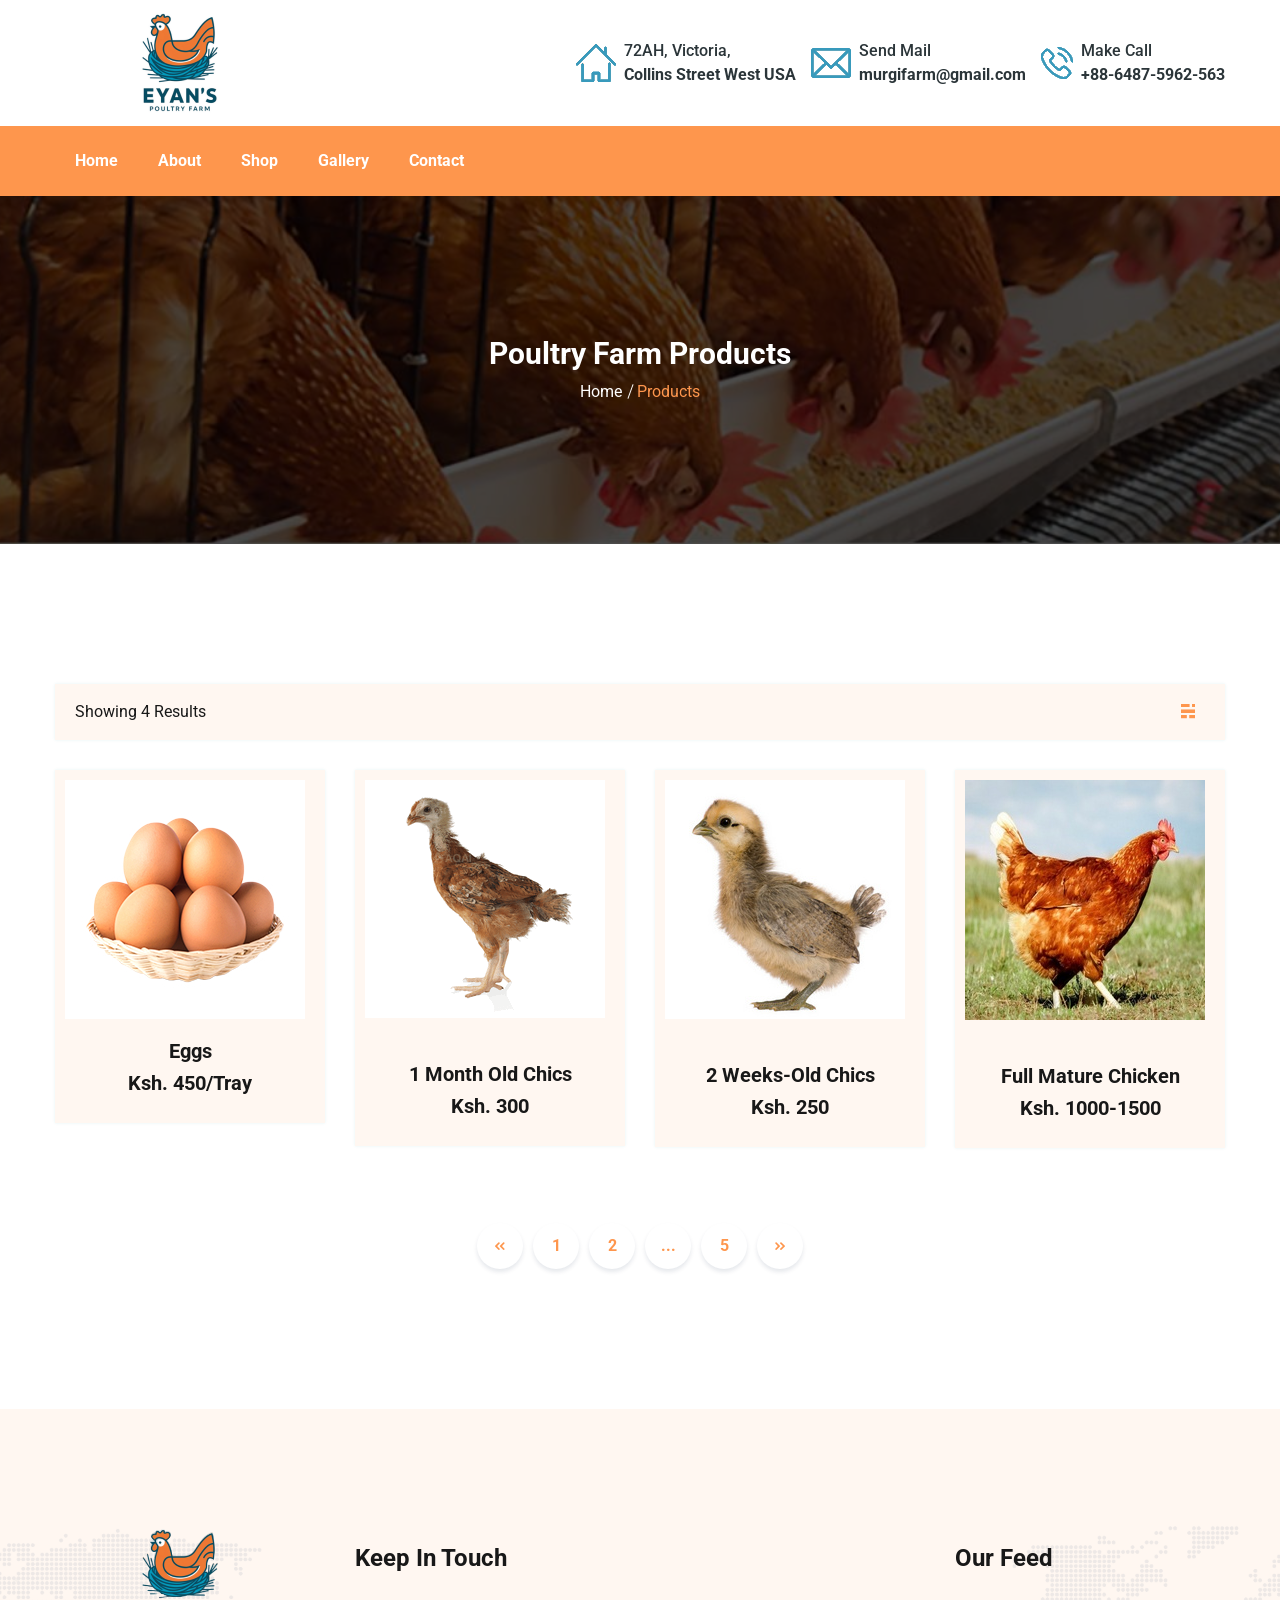
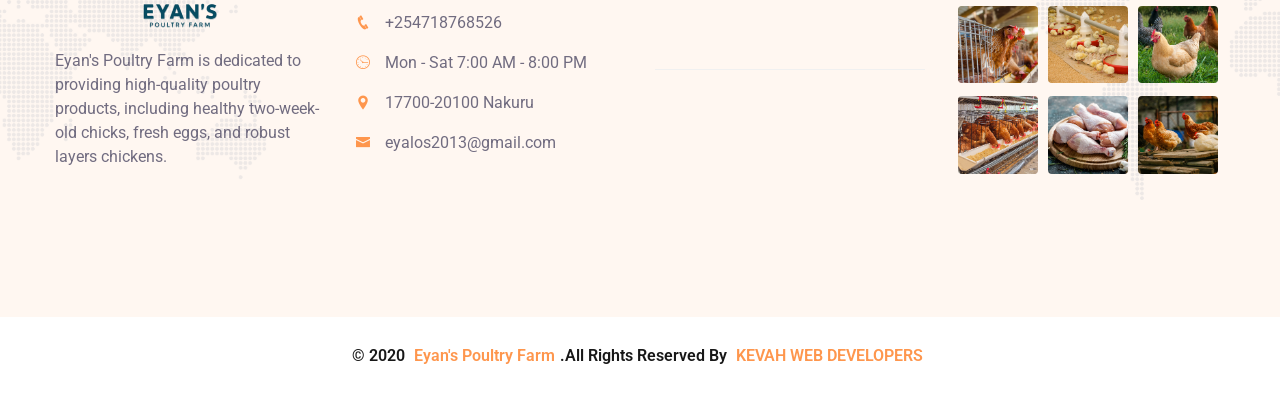
<file: product-page.html>
<!DOCTYPE html>
<html lang="zxx">
  <!-- Mirrored from aminurislam.com/labartisan/poultryfarm-demo/poultryfarm/product-page.html by HTTrack Website Copier/3.x [XR&CO'2014], Sun, 28 Jul 2024 09:08:37 GMT -->
  <head>
    <title>Eyan's Poultry Farm</title>
    <meta charset="UTF-8" />
    <meta name="viewport" content="width=device-width, initial-scale=1.0" />

    <!-- google fonts -->
    <link
      href="https://fonts.googleapis.com/css?family=Roboto:100,100i,300,300i,400,400i,500,500i,700,700i,900,900i&amp;display=swap"
      rel="stylesheet"
    />
    <link
      rel="shortcut icon"
      type="image/x-icon"
      href="assets/images/x-icon/01.png"
    />

    <link rel="stylesheet" href="assets/css/animate.css" />
    <link rel="stylesheet" href="assets/css/bootstrap.min.css" />
    <link rel="stylesheet" href="assets/css/all.min.css" />
    <link rel="stylesheet" href="assets/css/icofont.min.css" />
    <link rel="stylesheet" href="assets/css/lightcase.css" />
    <link rel="stylesheet" href="assets/css/swiper.min.css" />
    <link rel="stylesheet" href="assets/css/style.css" />
  </head>

  <body>
    <!-- preloader start here -->
    <div class="preloader">
      <div class="preloader-inner">
        <div class="preloader-icon">
          <span></span>
          <span></span>
        </div>
      </div>
    </div>
    <!-- preloader ending here -->

    <!--search area-->
    <div class="search-input">
      <div class="search-close">
        <i class="icofont-close-circled"></i>
      </div>
      <form>
        <input type="text" name="text" placeholder="Search Heare" />
        <button class="search-btn" type="submit">
          <i class="icofont-search-2"></i>
        </button>
      </form>
    </div>
    <!-- search area -->

    <!-- Mobile Menu Start Here -->
    <div class="mobile-menu transparent-header">
      <nav class="mobile-header">
        <div class="header-logo">
          <a href="index.html"
            ><img src="assets/images/logo/01.png" alt="logo"
          /></a>
        </div>
        <div class="header-bar">
          <span></span>
          <span></span>
          <span></span>
        </div>
      </nav>
      <nav class="mobile-menu">
        <div class="mobile-menu-area">
          <div class="mobile-menu-area-inner">
            <ul class="lab-ul">
              <li>
                <a href="index.html">Home</a>
              </li>
              <li><a href="about.html">About</a></li>

              <li class="active">
                <a href="product-page.html">Shop</a>
              </li>
              <li><a href="contact.html">Contact</a></li>
            </ul>
          </div>
        </div>
      </nav>
    </div>
    <!-- Mobile Menu Ending Here -->

    <!-- desktop menu start here -->
    <header class="header-section">
      <div class="header-top">
        <div class="container">
          <div class="row justify-content-center align-items-center">
            <div class="col-lg-5 col-12">
              <div class="logo py-2">
                <a href="index.html"
                  ><img src="assets/images/logo/01.png" alt="logo"
                /></a>
              </div>
            </div>
            <div class="col-lg-7 col-12">
              <div class="ht-left">
                <ul class="lab-ul d-flex flex-wrap justify-content-end">
                  <li class="d-flex flex-wrap align-items-center">
                    <div class="ht-add-thumb mr-2">
                      <img src="assets/images/header/01.png" alt="address" />
                    </div>
                    <div class="ht-add-content">
                      <span>72AH, Victoria,</span>
                      <span class="d-block text-bold"
                        >Collins Street West USA</span
                      >
                    </div>
                  </li>
                  <li class="d-flex flex-wrap align-items-center">
                    <div class="ht-add-thumb mr-2">
                      <img src="assets/images/header/02.png" alt="email" />
                    </div>
                    <div class="ht-add-content">
                      <span>Send Mail </span>
                      <span class="d-block text-bold">murgifarm@gmail.com</span>
                    </div>
                  </li>
                  <li class="d-flex flex-wrap align-items-center">
                    <div class="ht-add-thumb mr-2">
                      <img src="assets/images/header/03.png" alt="call" />
                    </div>
                    <div class="ht-add-content">
                      <span>Make Call </span>
                      <span class="d-block text-bold">+88-6487-5962-563</span>
                    </div>
                  </li>
                </ul>
              </div>
            </div>
          </div>
        </div>
      </div>
      <div class="header-bottom bg-theme">
        <div class="header-area">
          <div class="container">
            <div class="primary-menu">
              <div class="main-area w-100">
                <div
                  class="main-menu d-flex flex-wrap align-items-center justify-content-between w-100"
                >
                  <div class="logo">
                    <a href="index.html"
                      ><img src="assets/images/logo/02.png" alt="logo"
                    /></a>
                  </div>
                  <ul class="lab-ul">
                    <li class="active">
                      <a href="index.html">Home</a>
                    </li>
                    <li><a href="about.html">About</a></li>

                    <li>
                      <a href="product-page.html">Shop</a>
                    </li>
                    <li>
                      <a href="gallery-2.html">Gallery</a>
                    </li>
                    <li><a href="contact.html">Contact</a></li>
                  </ul>
                </div>
              </div>
            </div>
          </div>
        </div>
      </div>
    </header>
    <!-- desktop menu ending here -->

    <!-- Page Header Section Start Here -->
    <section class="page-header bg_img padding-tb">
      <div class="overlay"></div>
      <div class="container">
        <div class="page-header-content-area">
          <h4 class="ph-title">Poultry Farm Products</h4>
          <ul class="lab-ul">
            <li><a href="index.html">Home</a></li>
            <li><a class="active">Products</a></li>
          </ul>
        </div>
      </div>
    </section>
    <!-- Page Header Section Ending Here -->

    <!-- shop page Section Start Here -->
    <div class="shop-page padding-tb">
      <div class="container">
        <div class="section-wrapper">
          <div class="row justify-content-center">
            <div class="col-lg-12 col-12">
              <article>
                <div
                  class="shop-title d-flex flex-wrap justify-content-between bg-ash"
                >
                  <p>Showing 4 Results</p>
                  <div class="product-view-mode">
                    <a class="active" data-target="grids"
                      ><i class="icofont-ghost"></i
                    ></a>
                    <a data-target="lists"><i class=""></i></a>
                  </div>
                </div>

                <div class="shop-product-wrap grids row justify-content-center">
                  <div class="col-lg-3 col-md-6 col-12">
                    <div class="product-item">
                      <div class="image">
                        <img src="assets/images/product/01.jpg" alt="shope" />
                      </div>
                      <div class="product-content">
                        <h6><a href="#">Eggs</a></h6>
                        <h6>Ksh. 450/Tray</h6>
                      </div>
                    </div>
                    <div class="product-list-item">
                      <div class="image">
                        <img src="assets/images/product/01.jpg" alt="shope" />
                        <div class="product-action-link">
                          <a
                            href="assets/images/product/01.jpg"
                            data-rel="lightcase"
                            ><i class=""></i
                          ></a>
                        </div>
                      </div>
                      <div class="product-content">
                        <h6><a href="#">Eggs</a></h6>
                        <h6>Ksh. 450</h6>
                        <p>
                          At Eyan's Poultry Farm, we offer farm-fresh eggs
                          collected daily for maximum freshness and quality.
                          Known for their rich flavor and high nutritional
                          value, our eggs are a favorite for breakfast and
                          baking. Trust Eyan's Poultry Farm for eggs that excel
                          in taste and quality.
                        </p>
                      </div>
                    </div>
                  </div>
                  <div class="col-lg-3 col-md-6 col-12">
                    <div class="product-item">
                      <div class="image">
                        <img src="assets/images/product/02.jpg" alt="shope" />
                        <div class="product-action-link">
                          <a
                            href="assets/images/product/02.jpg"
                            data-rel="lightcase"
                            ><i class=""></i
                          ></a>
                        </div>
                      </div>
                      <div class="product-content">
                        <h6><a href="#">1 Month Old Chics</a></h6>
                        <h6>Ksh. 300</h6>
                      </div>
                    </div>
                    <div class="product-list-item">
                      <div class="image">
                        <img src="assets/images/product/02.jpg" alt="shope" />
                        <div class="product-action-link">
                          <a
                            href="assets/images/product/02.jpg"
                            data-rel="lightcase"
                            ><i class=""></i
                          ></a>
                        </div>
                      </div>
                      <div class="product-content">
                        <h6><a href="#">1 Month Old Chics</a></h6>
                        <h6>Ksh. 300</h6>
                        <p>
                          At Eyan's Poultry Farm, we offer robust and healthy
                          1-month-old chicks, perfect for farmers looking to
                          expand their flock. Our chicks are raised with the
                          highest standards of care, ensuring they are strong
                          and well-developed. With our commitment to quality,
                          you can trust that our 1-month-old chicks will thrive
                          and grow into productive layers or broilers for your
                          poultry business.
                        </p>
                      </div>
                    </div>
                  </div>
                  <div class="col-lg-3 col-md-6 col-12">
                    <div class="product-item">
                      <div class="image">
                        <img src="assets/images/product/03.jpg" alt="shope" />
                        <div class="product-action-link">
                          <a
                            href="assets/images/product/03.jpg"
                            data-rel="lightcase"
                            ><i class=""></i
                          ></a>
                        </div>
                      </div>
                      <div class="product-content">
                        <h6><a href="#">2 Weeks-Old Chics</a></h6>
                        <h6>Ksh. 250</h6>
                      </div>
                    </div>
                    <div class="product-list-item">
                      <div class="image">
                        <img src="assets/images/product/03.jpg" alt="shope" />
                        <div class="product-action-link">
                          <a
                            href="assets/images/product/03.jpg"
                            data-rel="lightcase"
                            ><i class=""></i
                          ></a>
                        </div>
                      </div>
                      <div class="product-content">
                        <h6><a href="#">2 Weeks-Old Chics</a></h6>
                        <h6>Ksh. 250</h6>
                        <p>
                          Eyan's Poultry Farm offers healthy 2-week-old chicks,
                          ideal for starting or growing your poultry farm.
                          Raised with meticulous care, our chicks are robust and
                          ready to thrive in your farming environment. Trust in
                          our commitment to quality for strong and productive
                          poultry.
                        </p>
                      </div>
                    </div>
                  </div>
                  <div class="col-lg-3 col-md-6 col-12">
                    <div class="product-item">
                      <div class="image">
                        <img src="assets/images/product/04.jpg" alt="shope" />
                        <div class="product-action-link">
                          <a
                            href="assets/images/product/04.jpg"
                            data-rel="lightcase"
                            ><i class=""></i
                          ></a>
                        </div>
                      </div>
                      <div class="product-content">
                        <h6><a href="#">Full Mature Chicken</a></h6>
                        <h6>Ksh. 1000-1500</h6>
                      </div>
                    </div>
                    <div class="product-list-item">
                      <div class="image">
                        <img src="assets/images/product/04.jpg" alt="shope" />
                        <div class="product-action-link">
                          <a
                            href="assets/images/product/04.jpg"
                            data-rel="lightcase"
                            ><i class=""></i
                          ></a>
                        </div>
                      </div>
                      <div class="product-content">
                        <h6><a href="#">Full Mature Chicken</a></h6>
                        <h6>Ksh. 1000-1500</h6>
                        <p>
                          Eyan's Poultry Farm provides full mature chickens,
                          perfect for immediate egg production or meat supply.
                          Our mature chickens are raised in optimal conditions,
                          ensuring they are healthy, strong, and productive.
                          Rely on us for high-quality, fully grown chickens that
                          meet your farming needs.
                        </p>
                      </div>
                    </div>
                  </div>
                </div>

                <div class="paginations">
                  <ul class="lab-ul d-flex flex-wrap justify-content-center">
                    <li>
                      <a href="#"
                        ><i class="icofont-rounded-double-left"></i
                      ></a>
                    </li>
                    <li class="d-none d-sm-block">
                      <a href="#">1</a>
                    </li>
                    <li class="d-none d-sm-block">
                      <a href="#">2</a>
                    </li>
                    <li class="d-none d-sm-block">
                      <a class="dot">...</a>
                    </li>
                    <li class="d-none d-sm-block">
                      <a href="#">5</a>
                    </li>
                    <li class="d-none d-sm-block">
                      <a href="#"
                        ><i class="icofont-rounded-double-right"></i
                      ></a>
                    </li>
                  </ul>
                </div>
              </article>
            </div>
          </div>
        </div>
      </div>
    </div>
    <!-- shop page Section ENding Here -->

    <!-- footer section start here -->
    <footer>
      <div class="footer-top relative padding-tb bg-ash relative">
        <div class="shape-images">
          <img src="assets/images/shape-img/01.png" alt="shape-images" />
        </div>
        <div class="container">
          <div class="section-wrapper row">
            <div class="col-xl-3 col-md-6">
              <div class="post-item">
                <div class="footer-logo">
                  <img src="assets/images/logo/03.png" alt="footer-logo" />
                </div>
                <p>
                  Eyan's Poultry Farm is dedicated to providing high-quality
                  poultry products, including healthy two-week-old chicks, fresh
                  eggs, and robust layers chickens.
                </p>
              </div>
            </div>
            <div class="col-xl-3 col-md-6">
              <div class="post-item">
                <div class="post-title">
                  <h5>Keep In Touch</h5>
                </div>
                <ul class="lab-ul footer-location">
                  <li>
                    <div class="icon-part">
                      <i class="icofont-phone"></i>
                    </div>
                    <div class="content-part">
                      <p>+254718768526</p>
                      <p></p>
                    </div>
                  </li>
                  <li>
                    <div class="icon-part">
                      <i class="icofont-wall-clock"></i>
                    </div>
                    <div class="content-part">
                      <p>Mon - Sat 7:00 AM - 8:00 PM</p>
                      <p></p>
                    </div>
                  </li>
                  <li>
                    <div class="icon-part">
                      <i class="icofont-location-pin"></i>
                    </div>
                    <div class="content-part">
                      <p>17700-20100 Nakuru</p>
                    </div>
                  </li>

                  <li>
                    <div class="icon-part">
                      <i class="icofont-envelope"></i>
                    </div>
                    <div class="content-part">
                      <p>eyalos2013@gmail.com</p>
                    </div>
                  </li>
                </ul>
              </div>
            </div>
            <div class="col-xl-3 col-md-6">
              <div class="post-item">
                <div class="post-title"></div>
                <div class="lab-ul footer-post">
                  <div class="media mb-3">
                    <div class="fp-thumb mr-3"></div>
                    <div class="media-body">
                      <a> </a>
                    </div>
                  </div>
                  <div class="media mb-3">
                    <div class="fp-thumb mr-3"></div>
                    <div class="media-body">
                      <a href="#"> </a>
                    </div>
                  </div>
                </div>
              </div>
            </div>
            <div class="col-xl-3 col-md-6">
              <div class="post-item">
                <div class="post-title">
                  <h5>Our Feed</h5>
                </div>
                <div class="lab-ul footer-gellary">
                  <figure class="figure">
                    <a
                      href="assets/images/gallery/01.jpg"
                      data-rel="lightcase:myCollection:slideshow"
                      ><img
                        src="assets/images/gallery/01.jpg"
                        class="img-fluid rounded"
                        alt="footer-gellary"
                    /></a>
                  </figure>
                  <figure class="figure">
                    <a
                      href="assets/images/gallery/02.jpg"
                      data-rel="lightcase:myCollection:slideshow"
                      ><img
                        src="assets/images/gallery/02.jpg"
                        class="img-fluid rounded"
                        alt="footer-gellary"
                    /></a>
                  </figure>
                  <figure class="figure">
                    <a
                      href="assets/images/gallery/03.jpg"
                      data-rel="lightcase:myCollection:slideshow"
                      ><img
                        src="assets/images/gallery/03.jpg"
                        class="img-fluid rounded"
                        alt="footer-gellary"
                    /></a>
                  </figure>
                  <figure class="figure">
                    <a
                      href="assets/images/gallery/04.jpg"
                      data-rel="lightcase:myCollection:slideshow"
                      ><img
                        src="assets/images/gallery/04.jpg"
                        class="img-fluid rounded"
                        alt="footer-gellary"
                    /></a>
                  </figure>
                  <figure class="figure">
                    <a
                      href="assets/images/gallery/05.jpg"
                      data-rel="lightcase:myCollection:slideshow"
                      ><img
                        src="assets/images/gallery/05.jpg"
                        class="img-fluid rounded"
                        alt="footer-gellary"
                    /></a>
                  </figure>
                  <figure class="figure">
                    <a
                      href="assets/images/gallery/06.jpg"
                      data-rel="lightcase:myCollection:slideshow"
                      ><img
                        src="assets/images/gallery/06.jpg"
                        class="img-fluid rounded"
                        alt="footer-gellary"
                    /></a>
                  </figure>
                </div>
              </div>
            </div>
          </div>
        </div>
      </div>
      <div class="footer-bottom">
        <div class="container">
          <div class="section-wrapper">
            <p class="text-center">
              &copy; 2020 <a href="index.html">Eyan's Poultry Farm </a>.All
              Rights Reserved By
              <a
                href="https://kevahwebsolutions.github.io/.co.ke/"
                target="_blank"
                >KEVAH WEB DEVELOPERS</a
              >
            </p>
          </div>
        </div>
      </div>
    </footer>
    <!-- footer section start here -->

    <!-- scrollToTop start here -->
    <a href="index.html" class="scrollToTop"
      ><i class="icofont-swoosh-up"></i><span class="pluse_1"></span
      ><span class="pluse_2"></span
    ></a>
    <!-- scrollToTop ending here -->

    <script src="assets/js/jquery.js"></script>
    <script src="assets/js/fontawesome.min.js"></script>
    <script src="assets/js/waypoints.min.js"></script>
    <script src="assets/js/bootstrap.min.js"></script>
    <script src="assets/js/swiper.min.js"></script>
    <script src="assets/js/jquery.countdown.min.js"></script>
    <script src="assets/js/jquery.counterup.min.js"></script>
    <script src="assets/js/isotope.pkgd.min.js"></script>
    <script src="assets/js/lightcase.js"></script>
    <script src="assets/js/functions.js"></script>
    <script>
      var url =
        "https://wati-integration-prod-service.clare.ai/v2/watiWidget.js?77869";
      var s = document.createElement("script");
      s.type = "text/javascript";
      s.async = true;
      s.src = url;
      var options = {
        enabled: true,
        chatButtonSetting: {
          backgroundColor: "#ffa200",
          ctaText: "Chat with us",
          borderRadius: "25",
          marginLeft: "0",
          marginRight: "20",
          marginBottom: "20",
          ctaIconWATI: false,
          position: "right",
        },
        brandSetting: {
          brandName: "Eyan's Poultry Farm",
          brandSubTitle: "undefined",
          brandImg: "assets/images/logo/11.png",
          welcomeText: "Chat with us",
          messageText: "Hello, %0A I would love to purchase.",
          backgroundColor: "#ffa200",
          ctaText: "Chat with us",
          borderRadius: "25",
          autoShow: false,
          phoneNumber: "254718768526",
        },
      };
      s.onload = function () {
        CreateWhatsappChatWidget(options);
      };
      var x = document.getElementsByTagName("script")[0];
      x.parentNode.insertBefore(s, x);
    </script>
  </body>

  <!-- Mirrored from aminurislam.com/labartisan/poultryfarm-demo/poultryfarm/product-page.html by HTTrack Website Copier/3.x [XR&CO'2014], Sun, 28 Jul 2024 09:08:38 GMT -->
</html>
</file>
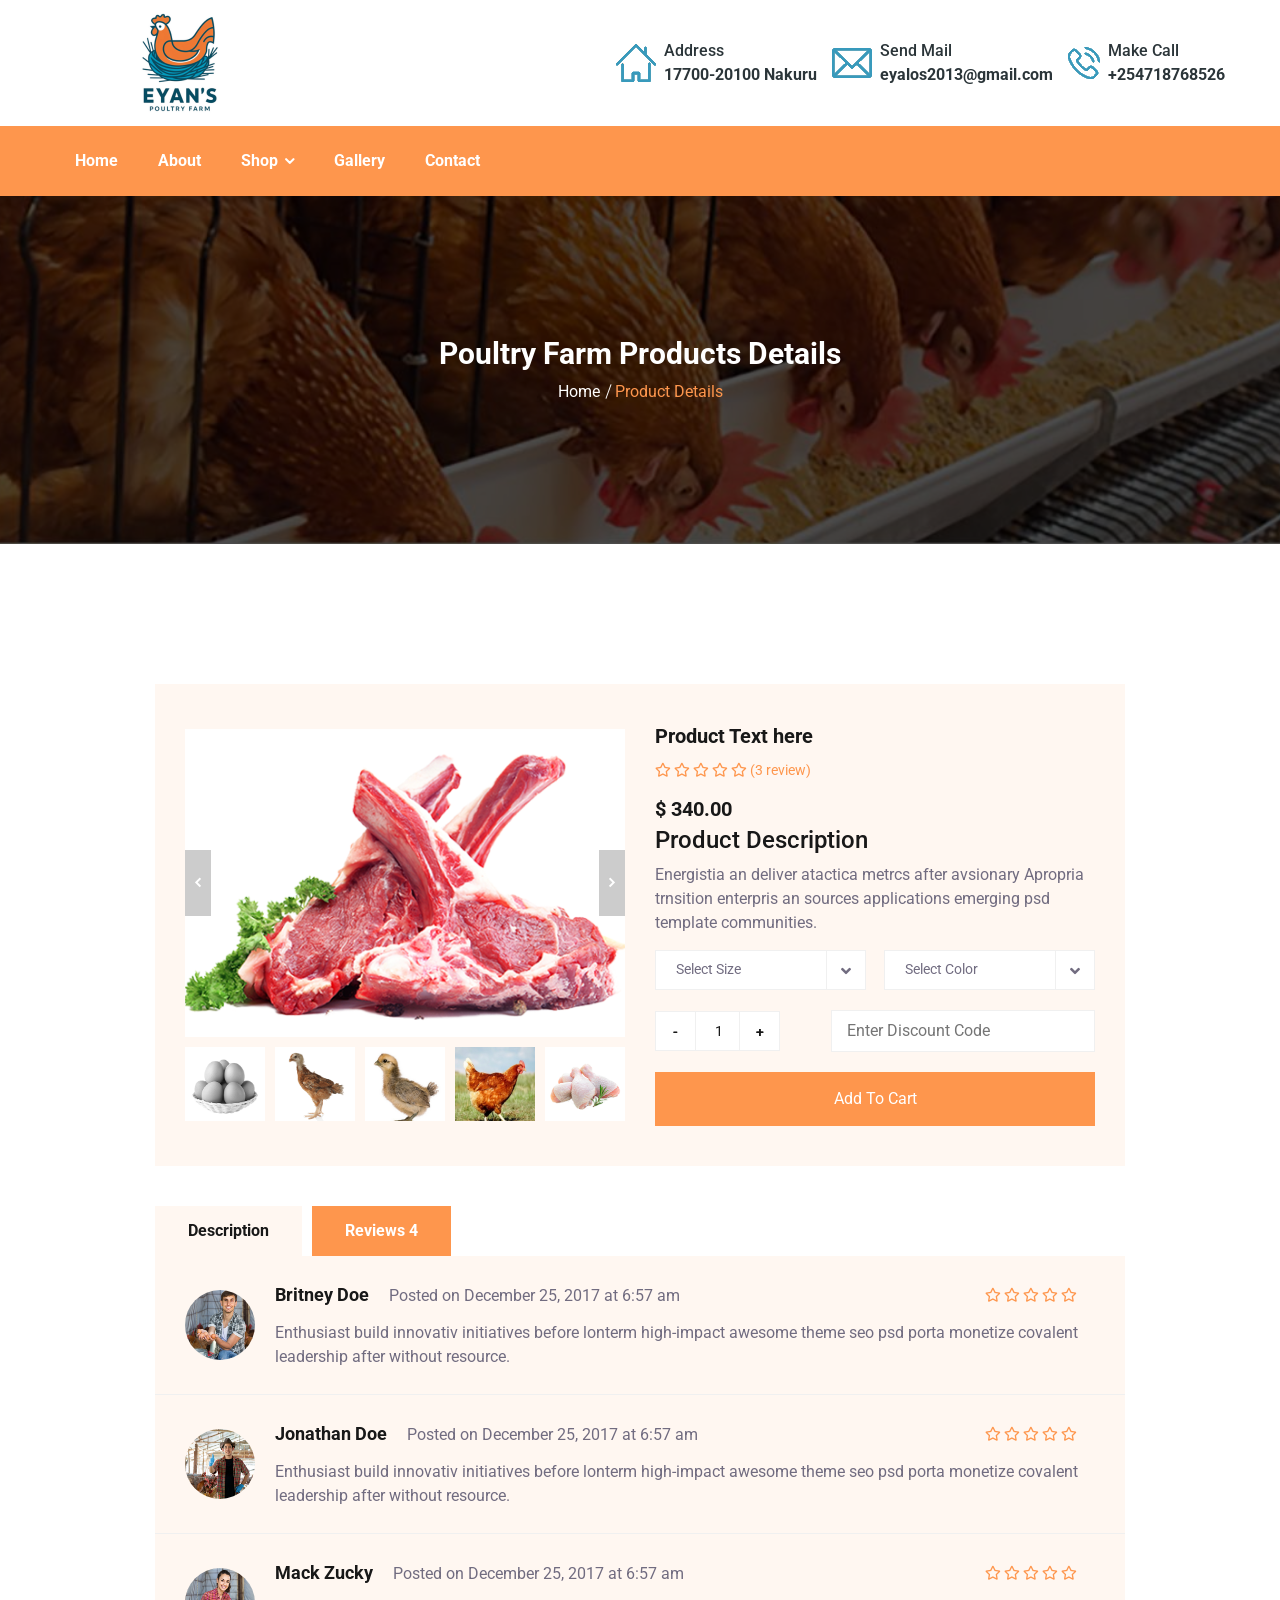
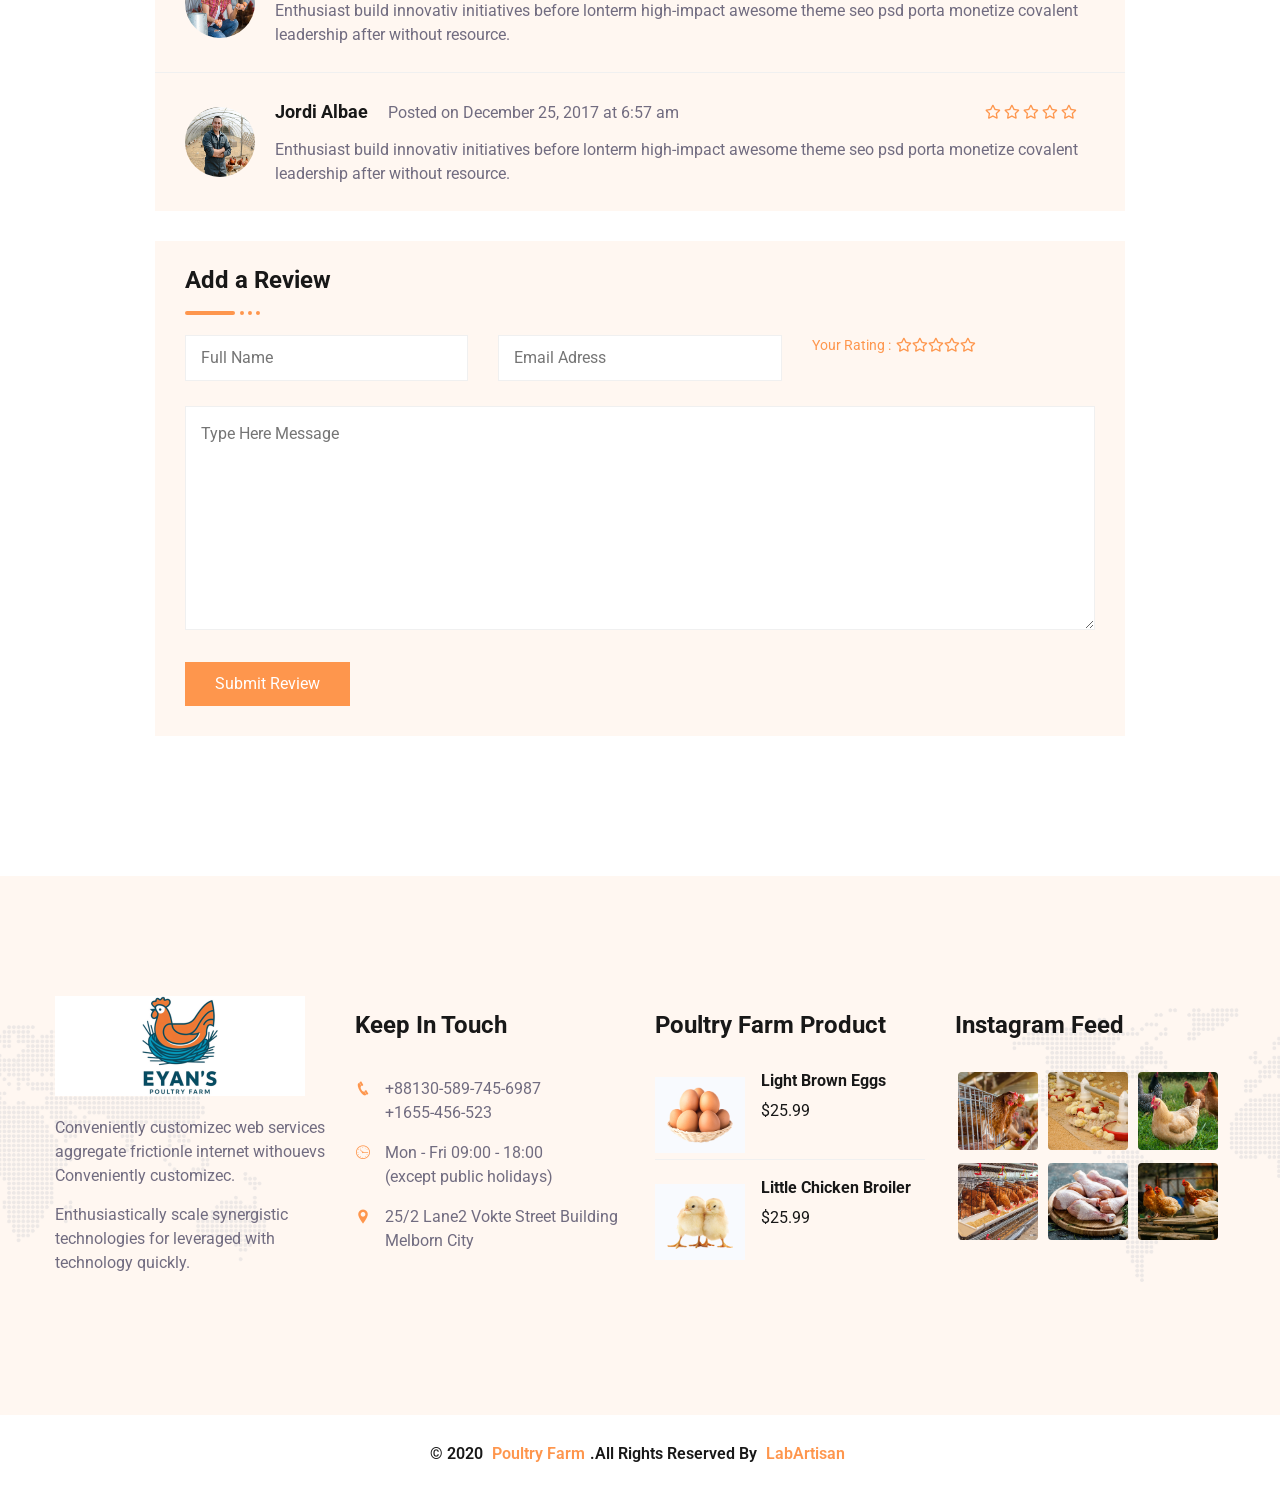
<file: product-single.html>
<!DOCTYPE html>
<html lang="zxx">
	
<!-- Mirrored from aminurislam.com/labartisan/poultryfarm-demo/poultryfarm/product-single.html by HTTrack Website Copier/3.x [XR&CO'2014], Sun, 28 Jul 2024 09:08:38 GMT -->
<head>
        <title>Eyan's Poultry Farm 
</title>
		<meta charset="UTF-8">
		<meta name="viewport" content="width=device-width, initial-scale=1.0">

		<!-- google fonts -->
		<link href="https://fonts.googleapis.com/css?family=Roboto:100,100i,300,300i,400,400i,500,500i,700,700i,900,900i&amp;display=swap" rel="stylesheet">
		<link rel="shortcut icon" type="image/x-icon" href="assets/images/x-icon/01.png">

		<link rel="stylesheet" href="assets/css/animate.css">
		<link rel="stylesheet" href="assets/css/bootstrap.min.css">
		<link rel="stylesheet" href="assets/css/all.min.css">
		<link rel="stylesheet" href="assets/css/icofont.min.css">
		<link rel="stylesheet" href="assets/css/lightcase.css">
		<link rel="stylesheet" href="assets/css/swiper.min.css">
		<link rel="stylesheet" href="assets/css/style.css">
	</head>

	<body>

		<!-- preloader start here -->
		<div class="preloader">
			<div class="preloader-inner">
				<div class="preloader-icon">
					<span></span>
					<span></span>
				</div>
			</div>
		</div>
		<!-- preloader ending here -->

		
		<!--search area-->
		<div class="search-input">
			<div class="search-close">
				<i class="icofont-close-circled"></i>
			</div>
			<form>
				<input type="text" name="text" placeholder="Search Heare">
				<button class="search-btn" type="submit">
					<i class="icofont-search-2"></i>
				</button>
			</form>
		</div>
		<!-- search area -->

		<!-- Mobile Menu Start Here -->
		<div class="mobile-menu transparent-header">
			<nav class="mobile-header">
				<div class="header-logo">
					<a href="index.html"><img src="assets/images/logo/01.png" alt="logo"></a>
				</div>
				<div class="header-bar">
					<span></span>
					<span></span>
					<span></span>
				</div>
			</nav>
			<nav class="mobile-menu">
				<div class="mobile-menu-area">
					<div class="mobile-menu-area-inner">
						<ul class="lab-ul">
							<li>
								<a href="#0">Home</a>
								<ul class="lab-ul">
									<li><a href="index.html">Home Page One</a></li>
									<li><a href="index-2.html">Home Page Two</a></li>
								</ul>
							</li>
							<li><a href="about.html">About</a></li>
							
							<li class="active">
								<a href="#0">Shop</a>
								<ul class="lab-ul">
									<li><a href="product-page.html">Products Page</a></li>
									<li class="active"><a href="product-single.html">Products Details</a></li>
									<li><a href="cart-page.html">Cart Page</a></li>
								</ul>
							</li>
							<li><a href="contact.html">Contact</a></li>
						</ul>
					</div>
				</div>
			</nav>
		</div>
		<!-- Mobile Menu Ending Here -->

		<!-- desktop menu start here -->
		<header class="header-section">
			<div class="header-top">
				<div class="container">
					<div class="row justify-content-center align-items-center">
						<div class="col-lg-5 col-12">
							<div class="logo py-2">
								<a href="index.html"><img src="assets/images/logo/01.png" alt="logo"></a>
							</div>
						</div>
						<div class="col-lg-7 col-12">
							<div class="ht-left">
								<ul class="lab-ul d-flex flex-wrap justify-content-end">
									<li class="d-flex flex-wrap align-items-center">
										<div class="ht-add-thumb mr-2">
											<img src="assets/images/header/01.png" alt="address">
										</div>
										<div class="ht-add-content">
											<span>Address</span>
											<span class="d-block text-bold">17700-20100 Nakuru</span>
										</div>
									</li>
									<li class="d-flex flex-wrap align-items-center">
										<div class="ht-add-thumb mr-2">
											<img src="assets/images/header/02.png" alt="email">
										</div>
										<div class="ht-add-content">
											<span>Send Mail </span>
											<span class="d-block text-bold">eyalos2013@gmail.com 
</span>
										</div>
									</li>
									<li class="d-flex flex-wrap align-items-center">
										<div class="ht-add-thumb mr-2">
											<img src="assets/images/header/03.png" alt="call">
										</div>
										<div class="ht-add-content">
											<span>Make Call </span>
											<span class="d-block text-bold">+254718768526
</span>
										</div>
									</li>

								</ul>
							</div>
						</div>
					</div>
				</div>
			</div>
			<div class="header-bottom bg-theme">
				<div class="header-area">
					<div class="container">
						<div class="primary-menu">
							<div class="main-area w-100">
								<div class="main-menu d-flex flex-wrap align-items-center justify-content-between w-100">
									<div class="logo">
										<a href="index.html"><img src="assets/images/logo/02.png" alt="logo"></a>
									</div>
									<ul class="lab-ul">
										<li class="active">
											<a href="index.html">Home</a>
											
										</li>
										<li><a href="about.html">About</a></li>
										
										<li>
											<a href="product-page.html">Shop</a>
											<ul class="lab-ul">
												<li><a href="product-page.html">Products Page</a></li>
												<li><a href="product-single.html" class="active">Products Details</a></li>
												<li><a href="cart-page.html">Cart Page</a></li>
											</ul>
										</li>
										<li>
											<a href="gallery-2.html">Gallery</a>
											
										</li>
										<li><a href="contact.html">Contact</a></li>
									
								</div>
							</div>
						</div>
					</div>
				</div>
			</div>
		</header>
		<!-- desktop menu ending here -->

		<!-- Page Header Section Start Here -->
		<section class="page-header bg_img padding-tb">
			<div class="overlay"></div>
			<div class="container">
				<div class="page-header-content-area">
					<h4 class="ph-title">Poultry Farm Products Details</h4>
					<ul class="lab-ul">
						<li><a href="index.html">Home</a></li>
						<li><a class="active">Product Details</a></li>
					</ul>
				</div>
			</div>
		</section>
		<!-- Page Header Section Ending Here -->

		<!-- Shop Page Section start here -->
		<section class="shop-single padding-tb">
			<div class="container">
				<div class="row justify-content-center mb-15">
					<div class="col-lg-10 col-12 sticky-widget">
						<div class="product-details">
							<div class="row align-items-center">
								<div class="col-md-6 col-12">
									<div class="product-thumb">
										<div class="swiper-container gallery-top">
											<div class="swiper-wrapper">
												<div class="swiper-slide">
													<div class="shop-item">
														<div class="shop-thumb">
															<img src="assets/images/product/single/top/01.png"
																alt="shop-single">
														</div>
													</div>
												</div>
												<div class="swiper-slide">
													<div class="shop-item">
														<div class="shop-thumb">
															<img src="assets/images/product/single/top/01.png"
																alt="shop-single">
														</div>
													</div>
												</div>
												<div class="swiper-slide">
													<div class="shop-item">
														<div class="shop-thumb">
															<img src="assets/images/product/single/top/01.png"
																alt="shop-single">
														</div>
													</div>
												</div>
												<div class="swiper-slide">
													<div class="shop-item">
														<div class="shop-thumb">
															<img src="assets/images/product/single/top/01.png"
																alt="shop-single">
														</div>
													</div>
												</div>
												<div class="swiper-slide">
													<div class="shop-item">
														<div class="shop-thumb">
															<img src="assets/images/product/single/top/01.png"
																alt="shop-single">
														</div>
													</div>
												</div>
											</div>
											<div class="shop-navigation d-flex flex-wrap">
												<div class="shop-nav shop-slider-prev"><i class="icofont-simple-left"></i>
												</div>
												<div class="shop-nav shop-slider-next"><i class="icofont-simple-right"></i>
												</div>
											</div>
										</div>
										<div class="swiper-container gallery-thumbs">
											<div class="swiper-wrapper">
												<div class="swiper-slide">
													<div class="shop-item">
														<div class="shop-thumb">
															<img src="assets/images/product/01.jpg" alt="shop-single">
														</div>
													</div>
												</div>
												<div class="swiper-slide">
													<div class="shop-item">
														<div class="shop-thumb">
															<img src="assets/images/product/02.jpg" alt="shop-single">
														</div>
													</div>
												</div>
												<div class="swiper-slide">
													<div class="shop-item">
														<div class="shop-thumb">
															<img src="assets/images/product/03.jpg" alt="shop-single">
														</div>
													</div>
												</div>
												<div class="swiper-slide">
													<div class="shop-item">
														<div class="shop-thumb">
															<img src="assets/images/product/04.jpg" alt="shop-single">
														</div>
													</div>
												</div>
												<div class="swiper-slide">
													<div class="shop-item">
														<div class="shop-thumb">
															<img src="assets/images/product/05.jpg" alt="shop-single">
														</div>
													</div>
												</div>
											</div>
										</div>
									</div>
								</div>
								<div class="col-md-6 col-12">
									<div class="post-content">
										<h4>Product Text here</h4>
										<p class="rating">
											<i class="far fa-star"></i>
											<i class="far fa-star"></i>
											<i class="far fa-star"></i>
											<i class="far fa-star"></i>
											<i class="far fa-star"></i>
											(3 review)
										</p>
										<h4>
											$ 340.00
										</h4>
										<h5>
											Product Description
										</h5>
										<p>
											Energistia an deliver atactica metrcs after avsionary Apropria trnsition
											enterpris an sources applications emerging psd template communities.
										</p>
										<form>
											<div class="select-product size">
												<select>
													<option>Select Size</option>
													<option>SM</option>
													<option>MD</option>
													<option>LG</option>
													<option>XL</option>
													<option>XXL</option>
												</select>
												<i class="fas fa-angle-down"></i>
											</div>
											<div class="select-product color">
												<select>
													<option>Select Color</option>
													<option>Pink</option>
													<option>Ash</option>
													<option>Red</option>
													<option>White</option>
													<option>Blue</option>
												</select>
												<i class="fas fa-angle-down"></i>
											</div>
											<div class="cart-plus-minus">
												<div class="dec qtybutton">-</div>
												<input class="cart-plus-minus-box" type="text" name="qtybutton" value="1">
												<div class="inc qtybutton">+</div>
											</div>
											<div class="discount-code">
												<input type="text" placeholder="Enter Discount Code">
											</div>
											<button type="submit">Add To Cart</button>
										</form>
									</div>
								</div>
							</div>
						</div>
						<div class="review">
							<ul class="agri-ul review-nav">
								<li class="desc" data-target="description-show">Description</li>
								<li class="rev active" data-target="review-content-show">Reviews 4</li>
							</ul>
							<div class="review-content review-content-show">
								<div class="review-showing">
									<ul class="agri-ul content">
										<li>
											<div class="post-thumb">
												<img src="assets/images/team/01.jpg" alt="shop">
											</div>
											<div class="post-content">
												<div class="entry-meta">
													<div class="posted-on">
														<a href="#">Britney Doe</a>
														<p>Posted on December 25, 2017 at 6:57 am</p>
													</div>
													<div class="rating">
														<i class="far fa-star"></i>
														<i class="far fa-star"></i>
														<i class="far fa-star"></i>
														<i class="far fa-star"></i>
														<i class="far fa-star"></i>
													</div>
												</div>
												<div class="entry-content">
													<p>Enthusiast build innovativ initiatives before lonterm high-impact
														awesome theme seo psd porta monetize covalent leadership after
														without resource.</p>
												</div>
											</div>
										</li>
										<li>
											<div class="post-thumb">
												<img src="assets/images/team/02.jpg" alt="shop">
											</div>
											<div class="post-content">
												<div class="entry-meta">
													<div class="posted-on">
														<a href="#">Jonathan Doe</a>
														<p>Posted on December 25, 2017 at 6:57 am</p>
													</div>
													<div class="rating">
														<i class="far fa-star"></i>
														<i class="far fa-star"></i>
														<i class="far fa-star"></i>
														<i class="far fa-star"></i>
														<i class="far fa-star"></i>
													</div>
												</div>
												<div class="entry-content">
													<p>Enthusiast build innovativ initiatives before lonterm high-impact
														awesome theme seo psd porta monetize covalent leadership after
														without resource.</p>
												</div>
											</div>
										</li>
										<li>
											<div class="post-thumb">
												<img src="assets/images/team/03.jpg" alt="shop">
											</div>
											<div class="post-content">
												<div class="entry-meta">
													<div class="posted-on">
														<a href="#">Mack Zucky</a>
														<p>Posted on December 25, 2017 at 6:57 am</p>
													</div>
													<div class="rating">
														<i class="far fa-star"></i>
														<i class="far fa-star"></i>
														<i class="far fa-star"></i>
														<i class="far fa-star"></i>
														<i class="far fa-star"></i>
													</div>
												</div>
												<div class="entry-content">
													<p>Enthusiast build innovativ initiatives before lonterm high-impact
														awesome theme seo psd porta monetize covalent leadership after
														without resource.</p>
												</div>
											</div>
										</li>
										<li>
											<div class="post-thumb">
												<img src="assets/images/team/04.jpg" alt="shop">
											</div>
											<div class="post-content">
												<div class="entry-meta">
													<div class="posted-on">
														<a href="#">Jordi Albae</a>
														<p>Posted on December 25, 2017 at 6:57 am</p>
													</div>
													<div class="rating">
														<i class="far fa-star"></i>
														<i class="far fa-star"></i>
														<i class="far fa-star"></i>
														<i class="far fa-star"></i>
														<i class="far fa-star"></i>
													</div>
												</div>
												<div class="entry-content">
													<p>Enthusiast build innovativ initiatives before lonterm high-impact
														awesome theme seo psd porta monetize covalent leadership after
														without resource.</p>
												</div>
											</div>
										</li>
									</ul>
									<div class="client-review">
										<div class="review-form">
											<div class="review-title">
												<h5>Add a Review</h5>
											</div>
											<form action="https://aminurislam.com/labartisan/poultryfarm-demo/poultryfarm/action" class="row">
												<div class="col-md-4 col-12">
													<input type="text" name="name" placeholder="Full Name">
												</div>
												<div class="col-md-4 col-12">
													<input type="text" name="email" placeholder="Email Adress">
												</div>
												<div class="col-md-4 col-12">
													<div class="rating">
														<span class="rating-title">Your Rating : </span>
														<div class="rating">
															<i class="far fa-star"></i>
															<i class="far fa-star"></i>
															<i class="far fa-star"></i>
															<i class="far fa-star"></i>
															<i class="far fa-star"></i>
														</div>
													</div>
												</div>
												<div class="col-md-12 col-12">
													<textarea rows="8" placeholder="Type Here Message"></textarea>
												</div>
												<div class="col-12">
													<button class="defult-btn" type="submit">Submit Review</button>
												</div>
											</form>
										</div>
									</div>
								</div>
								<div class="description">
									<p>Lorem ipsum dolor sit amet, consectetur adipisicing elit, sed do eiusmod tempor
										incididunt ut labore et dolore magna aliqua. Ut enim ad minim veniam, quis nostrud
										exercitation ullamco laboris nisi ut aliquip ex ea commodo consequat. Duis aute
										irure dolor in reprehenderit in voluptate velit esse cillum dolore eu fugiat nulla
										pariatur. Excepteur sint occaecat cupidatat non proident, sunt in culpa qui officia
										deserunt mollit anim id est laborum.</p>
									<div class="post-item">
										<div class="post-thumb">
											<img src="assets/images/product/01.jpg" alt="shop">
										</div>
										<div class="post-content">
											<ul class="agri-ul">
												<li>
													Donec non est at libero vulputate rutrum.
												</li>
												<li>
													Morbi ornare lectus quis justo gravida semper.
												</li>
												<li>
													Pellentesque aliquet, sem eget laoreet ultrices.
												</li>
												<li>
													Nulla tellus mi, vulputate adipiscing cursus eu, suscipit id nulla.
												</li>
												<li>
													Donec a neque libero.
												</li>
												<li>
													Pellentesque aliquet, sem eget laoreet ultrices.
												</li>
												<li>
													Morbi ornare lectus quis justo gravida semper..
												</li>
											</ul>
										</div>
									</div>
									<p>
										Lorem ipsum dolor sit amet, consectetur adipisicing elit, sed do eiusmod
										tempor incididunt ut labore et dolore magna aliqua. Ut enim ad minim veniam,
										quis nostrud exercitation ullamco laboris nisi ut aliquip ex ea commodo
										consequat. Duis aute irure dolor in reprehenderit in voluptate velit esse
										cillum dolore eu fugiat nulla pariatur. Excepteur sint occaecat cupidatat non
										proident, sunt in culpa qui officia deserunt mollit anim id est laborum.
									</p>
								</div>
							</div>
						</div>
					</div>
				</div>
			</div>
		</section>
		<!-- Shop Page Section ending here -->

		<!-- footer section start here -->
		<footer>
			<div class="footer-top relative padding-tb bg-ash relative">
				<div class="shape-images">
					<img src="assets/images/shape-img/01.png" alt="shape-images">
				</div>
				<div class="container">
					<div class="section-wrapper row">
						<div class="col-xl-3 col-md-6">
							<div class="post-item">
								<div class="footer-logo">
									<img src="assets/images/logo/01.png" alt="footer-logo">
								</div>
								<p>Conveniently customizec web services aggregate frictionle internet withouevs Conveniently customizec. </p>
								<p>Enthusiastically scale synergistic technologies for leveraged with technology quickly.</p>
							</div>
						</div>
						<div class="col-xl-3 col-md-6">
							<div class="post-item">
								<div class="post-title">
									<h5>Keep In Touch</h5>
								</div>
								<ul class="lab-ul footer-location">
									<li>
										<div class="icon-part">
											<i class="icofont-phone"></i>
										</div>
										<div class="content-part">
											<p>+88130-589-745-6987</p>
											<p>+1655-456-523</p>
										</div>
									</li>
									<li>
										<div class="icon-part">
											<i class="icofont-wall-clock"></i>
										</div>
										<div class="content-part">
											<p>Mon - Fri 09:00 - 18:00</p>
											<p>(except public holidays)</p>
										</div>
									</li>
									<li>
										<div class="icon-part">
											<i class="icofont-location-pin"></i>
										</div>
										<div class="content-part">
											<p>25/2 Lane2 Vokte Street Building <br>Melborn City</p>
										</div>
									</li>
								</ul>
							</div>
						</div>
						<div class="col-xl-3 col-md-6">
							<div class="post-item">
								<div class="post-title">
									<h5>Poultry Farm Product</h5>
								</div>
								<div class="lab-ul footer-post">
									<div class="media mb-3">
										<div class="fp-thumb mr-3">
											<img src="assets/images/products/product/01.png" alt="recent-post">
										</div>
										<div class="media-body">
											<a href="#">
												<h6 class="mt-0">Light Brown Eggs</h6>
											</a>
											<span class="price">$25.99</span>
										</div>
									</div>
									<div class="media mb-3">
										<div class="fp-thumb mr-3">
											<img src="assets/images/products/product/02.png" alt="recent-post">
										</div>
										<div class="media-body">
											<a href="#">
												<h6 class="mt-0">Little Chicken Broiler</h6>
											</a>
											<span class="price">$25.99</span>
										</div>
									</div>
								</div>
							</div>
						</div>
						<div class="col-xl-3 col-md-6">
							<div class="post-item">
								<div class="post-title">
									<h5>Instagram Feed</h5>
								</div>
								<div class="lab-ul footer-gellary">
									<figure class="figure">
										<a href="assets/images/gallery/01.jpg" data-rel="lightcase:myCollection:slideshow"><img src="assets/images/gallery/01.jpg" class="img-fluid rounded" alt="footer-gellary"></a>
									</figure>
									<figure class="figure">
										<a href="assets/images/gallery/02.jpg" data-rel="lightcase:myCollection:slideshow"><img src="assets/images/gallery/02.jpg" class="img-fluid rounded" alt="footer-gellary"></a>
									</figure>
									<figure class="figure">
										<a href="assets/images/gallery/03.jpg" data-rel="lightcase:myCollection:slideshow"><img src="assets/images/gallery/03.jpg" class="img-fluid rounded" alt="footer-gellary"></a>
									</figure>
									<figure class="figure">
										<a href="assets/images/gallery/04.jpg" data-rel="lightcase:myCollection:slideshow"><img src="assets/images/gallery/04.jpg" class="img-fluid rounded" alt="footer-gellary"></a>
									</figure>
									<figure class="figure">
										<a href="assets/images/gallery/05.jpg" data-rel="lightcase:myCollection:slideshow"><img src="assets/images/gallery/05.jpg" class="img-fluid rounded" alt="footer-gellary"></a>
									</figure>
									<figure class="figure">
										<a href="assets/images/gallery/06.jpg" data-rel="lightcase:myCollection:slideshow"><img src="assets/images/gallery/06.jpg" class="img-fluid rounded" alt="footer-gellary"></a>
									</figure>
								</div>
							</div>
						</div>
					</div>
				</div>
			</div>
			<div class="footer-bottom">
				<div class="container">
					<div class="section-wrapper">
						<p class="text-center">&copy; 2020 <a href="index.html">Poultry Farm</a>.All Rights Reserved By <a href="https://themeforest.net/user/labartisan" target="_blank">LabArtisan</a></p>
					</div>
				</div>
			</div>
		</footer>
		<!-- footer section start here -->

		<!-- scrollToTop start here -->
		<a href="#" class="scrollToTop"><i class="icofont-swoosh-up"></i><span class="pluse_1"></span><span class="pluse_2"></span></a>
		<!-- scrollToTop ending here -->


		<script src="assets/js/jquery.js"></script>
		<script src="assets/js/fontawesome.min.js"></script>
		<script src="assets/js/waypoints.min.js"></script>
		<script src="assets/js/bootstrap.min.js"></script>
		<script src="assets/js/swiper.min.js"></script>
		<script src="assets/js/jquery.countdown.min.js"></script>
		<script src="assets/js/jquery.counterup.min.js"></script>
		<script src="assets/js/isotope.pkgd.min.js"></script>
		<script src="assets/js/lightcase.js"></script>
		<script src="assets/js/functions.js"></script>
	</body>

<!-- Mirrored from aminurislam.com/labartisan/poultryfarm-demo/poultryfarm/product-single.html by HTTrack Website Copier/3.x [XR&CO'2014], Sun, 28 Jul 2024 09:08:38 GMT -->
</html>
</file>
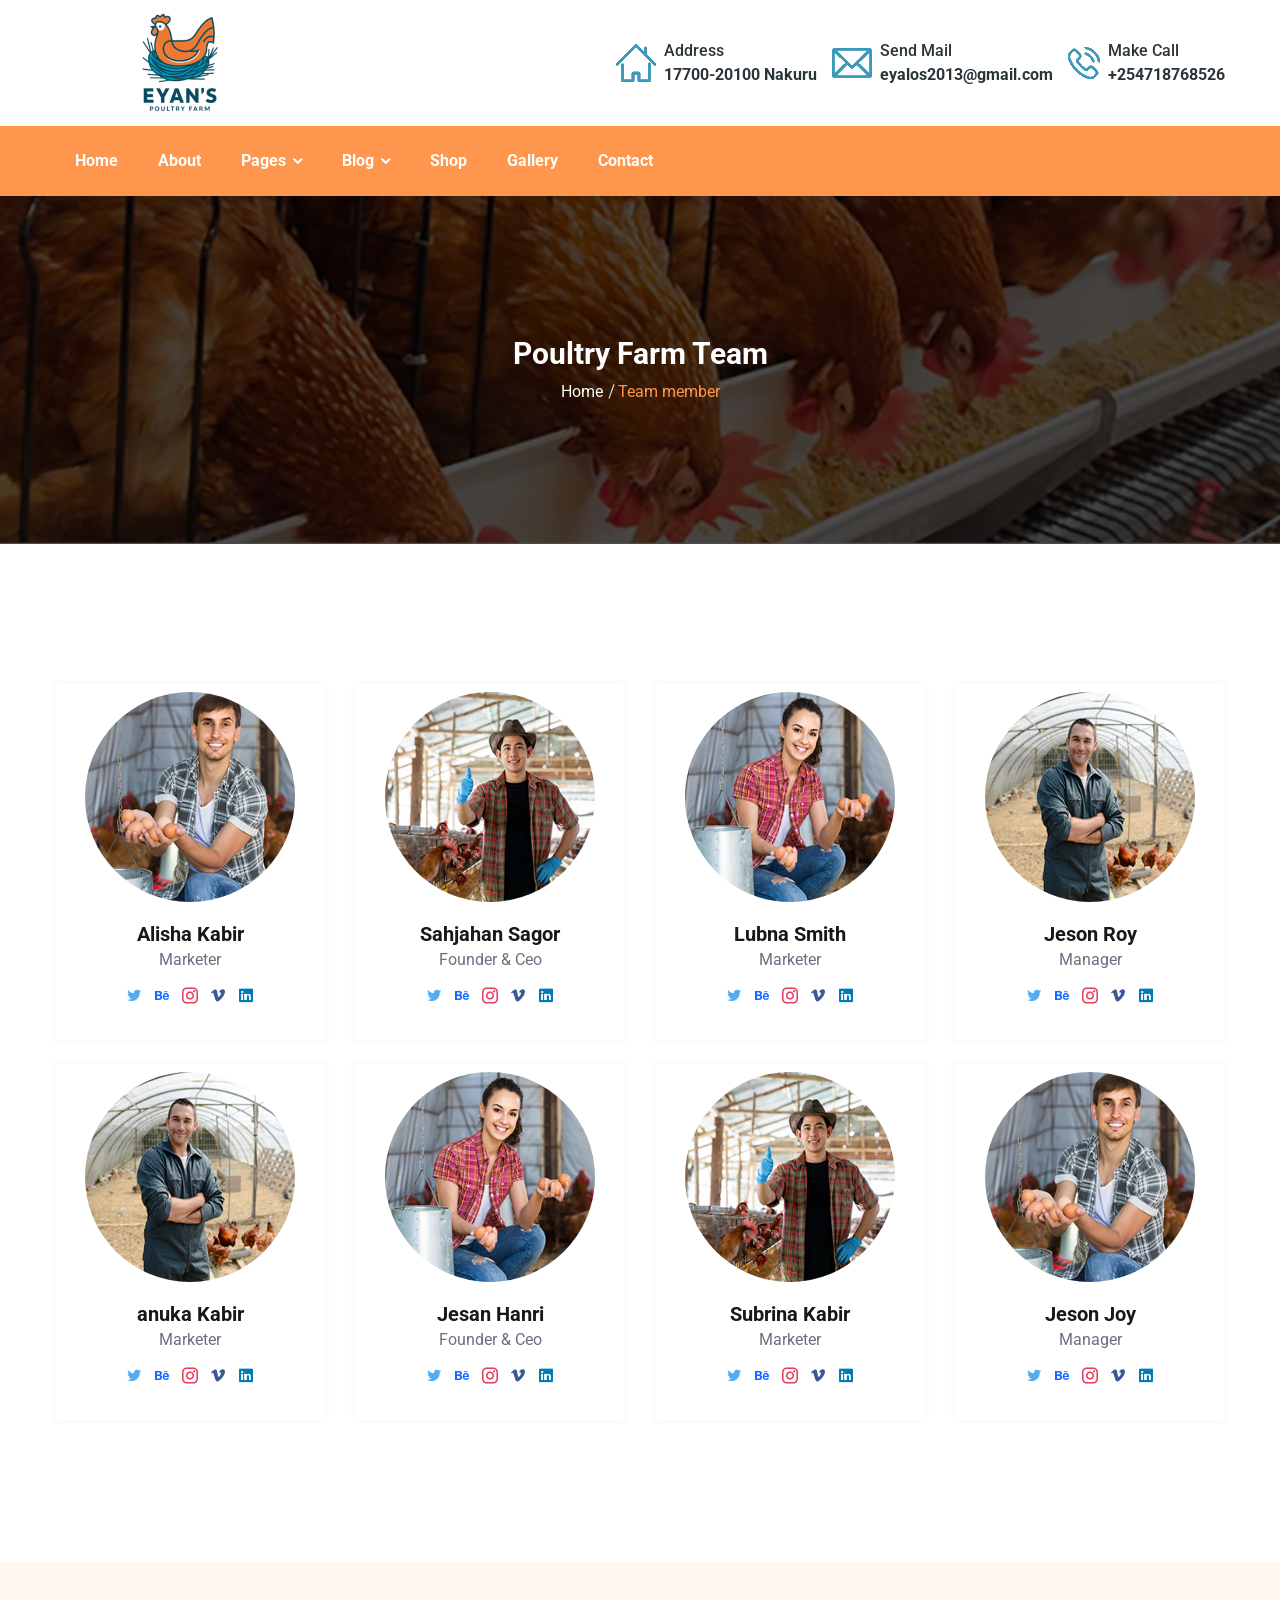
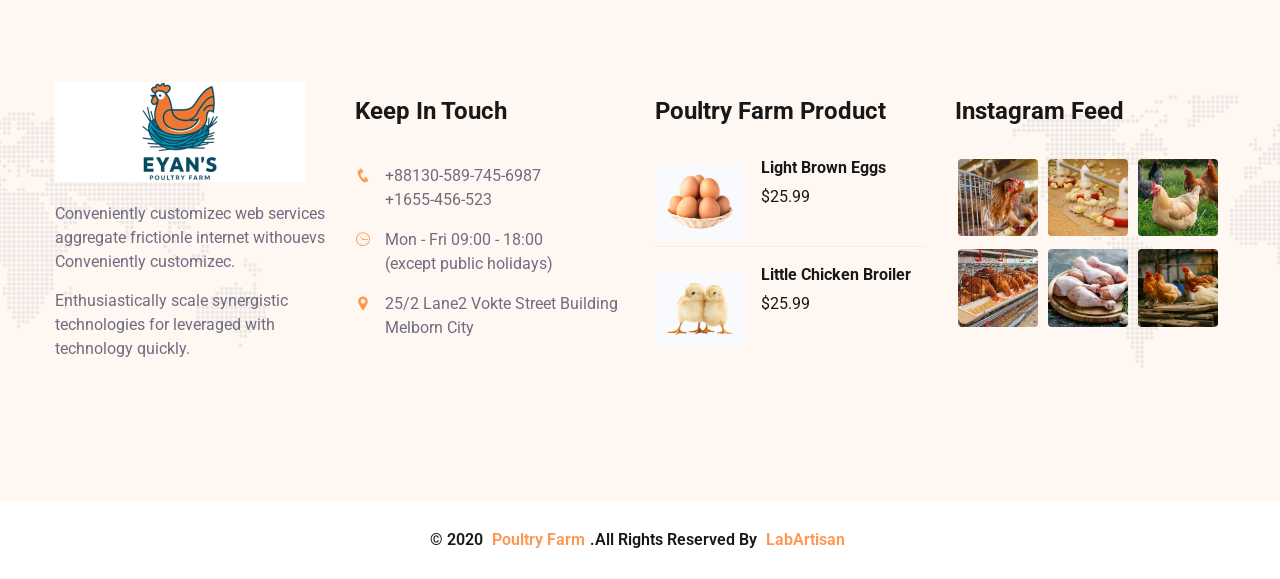
<file: team.html>
<!DOCTYPE html>
<html lang="en">
	
<!-- Mirrored from aminurislam.com/labartisan/poultryfarm-demo/poultryfarm/team.html by HTTrack Website Copier/3.x [XR&CO'2014], Sun, 28 Jul 2024 09:08:20 GMT -->
<head>
        <title>Eyan's Poultry Farm 
</title>
		<meta charset="UTF-8">
		<meta name="viewport" content="width=device-width, initial-scale=1.0">

		<!-- google fonts -->
		<link href="https://fonts.googleapis.com/css?family=Roboto:100,100i,300,300i,400,400i,500,500i,700,700i,900,900i&amp;display=swap" rel="stylesheet">
		<link rel="shortcut icon" type="image/x-icon" href="assets/images/x-icon/01.png">

		<link rel="stylesheet" href="assets/css/animate.css">
		<link rel="stylesheet" href="assets/css/bootstrap.min.css">
		<link rel="stylesheet" href="assets/css/all.min.css">
		<link rel="stylesheet" href="assets/css/icofont.min.css">
		<link rel="stylesheet" href="assets/css/lightcase.css">
		<link rel="stylesheet" href="assets/css/swiper.min.css">
		<link rel="stylesheet" href="assets/css/style.css">
	</head>

	<body>

		<!-- preloader start here -->
		<div class="preloader">
			<div class="preloader-inner">
				<div class="preloader-icon">
					<span></span>
					<span></span>
				</div>
			</div>
		</div>
		<!-- preloader ending here -->

		
		<!--search area-->
		<div class="search-input">
			<div class="search-close">
				<i class="icofont-close-circled"></i>
			</div>
			<form>
				<input type="text" name="text" placeholder="Search Heare">
				<button class="search-btn" type="submit">
					<i class="icofont-search-2"></i>
				</button>
			</form>
		</div>
		<!-- search area -->

		<!-- Mobile Menu Start Here -->
		<div class="mobile-menu transparent-header">
			<nav class="mobile-header">
				<div class="header-logo">
					<a href="index.html"><img src="assets/images/logo/01.png" alt="logo"></a>
				</div>
				<div class="header-bar">
					<span></span>
					<span></span>
					<span></span>
				</div>
			</nav>
			<nav class="mobile-menu">
				<div class="mobile-menu-area">
					<div class="mobile-menu-area-inner">
						<ul class="lab-ul">
							<li>
								<a href="#0">Home</a>
								<ul class="lab-ul">
									<li><a href="index.html">Home Page One</a></li>
									<li><a href="index-2.html">Home Page Two</a></li>
								</ul>
							</li>
							<li><a href="about.html">About</a></li>
							<li class="active">
								<a href="#0">Pages</a>
								<ul class="lab-ul">
									<li class="active"><a href="team.html">Team Membar</a></li>
									<li><a href="faq-page.html">Faq Page</a></li>
									<li><a href="404.html">404 Page</a></li>
								</ul>
							</li>
							<li>
								<a href="#0">Blog</a>
								<ul class="lab-ul">
									<li><a href="blog.html">Blog Right Sidebar</a></li>
									<li><a href="blog-ls.html">Blog left Sidebar</a></li>
									<li><a href="blog-single.html">Blog Details</a></li>
								</ul>
							</li>
							<li>
								<a href="product-page.html">Shop</a>
								
							</li>
							<li><a href="contact.html">Contact</a></li>
						</ul>
					</div>
				</div>
			</nav>
		</div>
		<!-- Mobile Menu Ending Here -->

		<!-- desktop menu start here -->
		<header class="header-section">
			<div class="header-top">
				<div class="container">
					<div class="row justify-content-center align-items-center">
						<div class="col-lg-5 col-12">
							<div class="logo py-2">
								<a href="index.html"><img src="assets/images/logo/01.png" alt="logo"></a>
							</div>
						</div>
						<div class="col-lg-7 col-12">
							<div class="ht-left">
								<ul class="lab-ul d-flex flex-wrap justify-content-end">
									<li class="d-flex flex-wrap align-items-center">
										<div class="ht-add-thumb mr-2">
											<img src="assets/images/header/01.png" alt="address">
										</div>
										<div class="ht-add-content">
											<span>Address</span>
											<span class="d-block text-bold">17700-20100 Nakuru</span>
										</div>
									</li>
									<li class="d-flex flex-wrap align-items-center">
										<div class="ht-add-thumb mr-2">
											<img src="assets/images/header/02.png" alt="email">
										</div>
										<div class="ht-add-content">
											<span>Send Mail </span>
											<span class="d-block text-bold">eyalos2013@gmail.com 
</span>
										</div>
									</li>
									<li class="d-flex flex-wrap align-items-center">
										<div class="ht-add-thumb mr-2">
											<img src="assets/images/header/03.png" alt="call">
										</div>
										<div class="ht-add-content">
											<span>Make Call </span>
											<span class="d-block text-bold">+254718768526
</span>
										</div>
									</li>
								</ul>
							</div>
						</div>
					</div>
				</div>
			</div>
			<div class="header-bottom bg-theme">
				<div class="header-area">
					<div class="container">
						<div class="primary-menu">
							<div class="main-area w-100">
								<div class="main-menu d-flex flex-wrap align-items-center justify-content-between w-100">
									<div class="logo">
										<a href="index.html"><img src="assets/images/logo/02.png" alt="logo"></a>
									</div>
									<ul class="lab-ul">
										<li class="active">
											<a href="index.html">Home</a>
											
										</li>
										<li><a href="about.html">About</a></li>
										<li>
											<a href="#0">Pages</a>
											<ul class="lab-ul">
												<li><a href="team.html" class="active">Team Membar</a></li>
												<li><a href="faq-page.html">Faq Page</a></li>
												<li><a href="404.html">404 Page</a></li>
											</ul>
										</li>
										<li>
											<a href="#0">Blog</a>
											<ul class="lab-ul">
												<li><a href="blog.html">Blog</a></li>
												<li><a href="blog-single.html">Blog Details</a></li>
											</ul>
										</li>
										<li>
											<a href="product-page.html">Shop</a>
											
										</li>
										<li>
											<a href="gallery-2.html">Gallery</a>
											
										</li>
										<li><a href="contact.html">Contact</a></li>
									
								</div>
							</div>
						</div>
					</div>
				</div>
			</div>
		</header>
		<!-- desktop menu ending here -->

		<!-- Page Header Section Start Here -->
		<section class="page-header bg_img padding-tb">
			<div class="overlay"></div>
			<div class="container">
				<div class="page-header-content-area">
					<h4 class="ph-title">Poultry Farm Team</h4>
					<ul class="lab-ul">
						<li><a href="index.html">Home</a></li>
						<li><a class="active">Team member</a></li>
					</ul>
				</div>
			</div>
		</section>
		<!-- Page Header Section Ending Here -->

		<!-- team section start here -->
		<section class="team-section padding-tb">
			<div class="container">
				<div class="row">
					<div class="col-12">
						<div class="section-wrapper">
							<div class="row justify-content-center">
								<div class="col-xl-3 col-lg-4 col-sm-6 col-12">
									<div class="card p-2 mb-4 text-center border-none style-2">
										<img src="assets/images/team/01.jpg" class="card-img-top" alt="product">
										<div class="card-body">
											<a href="#">
												<h6 class="card-title mb-0">Alisha Kabir</h6>
											</a>
											<p class="card-text mb-2">Marketer</p>
											<div class="social-share">
												<a href="#" class="m-1 twitter"><i class="icofont-twitter"></i></a>
												<a href="#" class="m-1 behance"><i class="icofont-behance"></i></a>
												<a href="#" class="m-1 instagram"><i class="icofont-instagram"></i></a>
												<a href="#" class="m-1 vimeo"><i class="icofont-vimeo"></i></a>
												<a href="#" class="m-1 linkedin"><i class="icofont-linkedin"></i></a>
											</div>
										</div>
									</div>
								</div>
								<div class="col-xl-3 col-lg-4 col-sm-6 col-12">
									<div class="card p-2 mb-4 text-center border-none style-2">
										<img src="assets/images/team/02.jpg" class="card-img-top" alt="product">
										<div class="card-body">
											<a href="#">
												<h6 class="card-title mb-0">Sahjahan Sagor</h6>
											</a>
											<p class="card-text mb-2">Founder & Ceo</p>
											<div class="social-share">
												<a href="#" class="m-1 twitter"><i class="icofont-twitter"></i></a>
												<a href="#" class="m-1 behance"><i class="icofont-behance"></i></a>
												<a href="#" class="m-1 instagram"><i class="icofont-instagram"></i></a>
												<a href="#" class="m-1 vimeo"><i class="icofont-vimeo"></i></a>
												<a href="#" class="m-1 linkedin"><i class="icofont-linkedin"></i></a>
											</div>
										</div>
									</div>
								</div>
								<div class="col-xl-3 col-lg-4 col-sm-6 col-12">
									<div class="card p-2 mb-4 text-center border-none style-2">
										<img src="assets/images/team/03.jpg" class="card-img-top" alt="product">
										<div class="card-body">
											<a href="#">
												<h6 class="card-title mb-0">Lubna Smith</h6>
											</a>
											<p class="card-text mb-2">Marketer</p>
											<div class="social-share">
												<a href="#" class="m-1 twitter"><i class="icofont-twitter"></i></a>
												<a href="#" class="m-1 behance"><i class="icofont-behance"></i></a>
												<a href="#" class="m-1 instagram"><i class="icofont-instagram"></i></a>
												<a href="#" class="m-1 vimeo"><i class="icofont-vimeo"></i></a>
												<a href="#" class="m-1 linkedin"><i class="icofont-linkedin"></i></a>
											</div>
										</div>
									</div>
								</div>
								<div class="col-xl-3 col-lg-4 col-sm-6 col-12">
									<div class="card p-2 mb-4 text-center border-none style-2">
										<img src="assets/images/team/04.jpg" class="card-img-top" alt="product">
										<div class="card-body">
											<a href="#">
												<h6 class="card-title mb-0">Jeson Roy</h6>
											</a>
											<p class="card-text mb-2">Manager</p>
											<div class="social-share">
												<a href="#" class="m-1 twitter"><i class="icofont-twitter"></i></a>
												<a href="#" class="m-1 behance"><i class="icofont-behance"></i></a>
												<a href="#" class="m-1 instagram"><i class="icofont-instagram"></i></a>
												<a href="#" class="m-1 vimeo"><i class="icofont-vimeo"></i></a>
												<a href="#" class="m-1 linkedin"><i class="icofont-linkedin"></i></a>
											</div>
										</div>
									</div>
								</div>
								<div class="col-xl-3 col-lg-4 col-sm-6 col-12">
									<div class="card p-2 mb-4 text-center border-none style-2">
										<img src="assets/images/team/04.jpg" class="card-img-top" alt="product">
										<div class="card-body">
											<a href="#">
												<h6 class="card-title mb-0">anuka Kabir</h6>
											</a>
											<p class="card-text mb-2">Marketer</p>
											<div class="social-share">
												<a href="#" class="m-1 twitter"><i class="icofont-twitter"></i></a>
												<a href="#" class="m-1 behance"><i class="icofont-behance"></i></a>
												<a href="#" class="m-1 instagram"><i class="icofont-instagram"></i></a>
												<a href="#" class="m-1 vimeo"><i class="icofont-vimeo"></i></a>
												<a href="#" class="m-1 linkedin"><i class="icofont-linkedin"></i></a>
											</div>
										</div>
									</div>
								</div>
								<div class="col-xl-3 col-lg-4 col-sm-6 col-12">
									<div class="card p-2 mb-4 text-center border-none style-2">
										<img src="assets/images/team/03.jpg" class="card-img-top" alt="product">
										<div class="card-body">
											<a href="#">
												<h6 class="card-title mb-0">Jesan Hanri</h6>
											</a>
											<p class="card-text mb-2">Founder & Ceo</p>
											<div class="social-share">
												<a href="#" class="m-1 twitter"><i class="icofont-twitter"></i></a>
												<a href="#" class="m-1 behance"><i class="icofont-behance"></i></a>
												<a href="#" class="m-1 instagram"><i class="icofont-instagram"></i></a>
												<a href="#" class="m-1 vimeo"><i class="icofont-vimeo"></i></a>
												<a href="#" class="m-1 linkedin"><i class="icofont-linkedin"></i></a>
											</div>
										</div>
									</div>
								</div>
								<div class="col-xl-3 col-lg-4 col-sm-6 col-12">
									<div class="card p-2 mb-4 text-center border-none style-2">
										<img src="assets/images/team/02.jpg" class="card-img-top" alt="product">
										<div class="card-body">
											<a href="#">
												<h6 class="card-title mb-0">Subrina Kabir</h6>
											</a>
											<p class="card-text mb-2">Marketer</p>
											<div class="social-share">
												<a href="#" class="m-1 twitter"><i class="icofont-twitter"></i></a>
												<a href="#" class="m-1 behance"><i class="icofont-behance"></i></a>
												<a href="#" class="m-1 instagram"><i class="icofont-instagram"></i></a>
												<a href="#" class="m-1 vimeo"><i class="icofont-vimeo"></i></a>
												<a href="#" class="m-1 linkedin"><i class="icofont-linkedin"></i></a>
											</div>
										</div>
									</div>
								</div>
								<div class="col-xl-3 col-lg-4 col-sm-6 col-12">
									<div class="card p-2 mb-4 text-center border-none style-2">
										<img src="assets/images/team/01.jpg" class="card-img-top" alt="product">
										<div class="card-body">
											<a href="#">
												<h6 class="card-title mb-0">Jeson Joy</h6>
											</a>
											<p class="card-text mb-2">Manager</p>
											<div class="social-share">
												<a href="#" class="m-1 twitter"><i class="icofont-twitter"></i></a>
												<a href="#" class="m-1 behance"><i class="icofont-behance"></i></a>
												<a href="#" class="m-1 instagram"><i class="icofont-instagram"></i></a>
												<a href="#" class="m-1 vimeo"><i class="icofont-vimeo"></i></a>
												<a href="#" class="m-1 linkedin"><i class="icofont-linkedin"></i></a>
											</div>
										</div>
									</div>
								</div>
							</div>
						</div>
					</div>
				</div>
			</div>
		</section>
		<!-- team section ending here -->

		<!-- footer section start here -->
		<footer>
			<div class="footer-top relative padding-tb bg-ash relative">
				<div class="shape-images">
					<img src="assets/images/shape-img/01.png" alt="shape-images">
				</div>
				<div class="container">
					<div class="section-wrapper row">
						<div class="col-xl-3 col-md-6">
							<div class="post-item">
								<div class="footer-logo">
									<img src="assets/images/logo/01.png" alt="footer-logo">
								</div>
								<p>Conveniently customizec web services aggregate frictionle internet withouevs Conveniently customizec. </p>
								<p>Enthusiastically scale synergistic technologies for leveraged with technology quickly.</p>
							</div>
						</div>
						<div class="col-xl-3 col-md-6">
							<div class="post-item">
								<div class="post-title">
									<h5>Keep In Touch</h5>
								</div>
								<ul class="lab-ul footer-location">
									<li>
										<div class="icon-part">
											<i class="icofont-phone"></i>
										</div>
										<div class="content-part">
											<p>+88130-589-745-6987</p>
											<p>+1655-456-523</p>
										</div>
									</li>
									<li>
										<div class="icon-part">
											<i class="icofont-wall-clock"></i>
										</div>
										<div class="content-part">
											<p>Mon - Fri 09:00 - 18:00</p>
											<p>(except public holidays)</p>
										</div>
									</li>
									<li>
										<div class="icon-part">
											<i class="icofont-location-pin"></i>
										</div>
										<div class="content-part">
											<p>25/2 Lane2 Vokte Street Building <br>Melborn City</p>
										</div>
									</li>
								</ul>
							</div>
						</div>
						<div class="col-xl-3 col-md-6">
							<div class="post-item">
								<div class="post-title">
									<h5>Poultry Farm Product</h5>
								</div>
								<div class="lab-ul footer-post">
									<div class="media mb-3">
										<div class="fp-thumb mr-3">
											<img src="assets/images/products/product/01.png" alt="recent-post">
										</div>
										<div class="media-body">
											<a href="#">
												<h6 class="mt-0">Light Brown Eggs</h6>
											</a>
											<span class="price">$25.99</span>
										</div>
									</div>
									<div class="media mb-3">
										<div class="fp-thumb mr-3">
											<img src="assets/images/products/product/02.png" alt="recent-post">
										</div>
										<div class="media-body">
											<a href="#">
												<h6 class="mt-0">Little Chicken Broiler</h6>
											</a>
											<span class="price">$25.99</span>
										</div>
									</div>
								</div>
							</div>
						</div>
						<div class="col-xl-3 col-md-6">
							<div class="post-item">
								<div class="post-title">
									<h5>Instagram Feed</h5>
								</div>
								<div class="lab-ul footer-gellary">
									<figure class="figure">
										<a href="assets/images/gallery/01.jpg" data-rel="lightcase:myCollection:slideshow"><img src="assets/images/gallery/01.jpg" class="img-fluid rounded" alt="footer-gellary"></a>
									</figure>
									<figure class="figure">
										<a href="assets/images/gallery/02.jpg" data-rel="lightcase:myCollection:slideshow"><img src="assets/images/gallery/02.jpg" class="img-fluid rounded" alt="footer-gellary"></a>
									</figure>
									<figure class="figure">
										<a href="assets/images/gallery/03.jpg" data-rel="lightcase:myCollection:slideshow"><img src="assets/images/gallery/03.jpg" class="img-fluid rounded" alt="footer-gellary"></a>
									</figure>
									<figure class="figure">
										<a href="assets/images/gallery/04.jpg" data-rel="lightcase:myCollection:slideshow"><img src="assets/images/gallery/04.jpg" class="img-fluid rounded" alt="footer-gellary"></a>
									</figure>
									<figure class="figure">
										<a href="assets/images/gallery/05.jpg" data-rel="lightcase:myCollection:slideshow"><img src="assets/images/gallery/05.jpg" class="img-fluid rounded" alt="footer-gellary"></a>
									</figure>
									<figure class="figure">
										<a href="assets/images/gallery/06.jpg" data-rel="lightcase:myCollection:slideshow"><img src="assets/images/gallery/06.jpg" class="img-fluid rounded" alt="footer-gellary"></a>
									</figure>
								</div>
							</div>
						</div>
					</div>
				</div>
			</div>
			<div class="footer-bottom">
				<div class="container">
					<div class="section-wrapper">
						<p class="text-center">&copy; 2020 <a href="index.html">Poultry Farm</a>.All Rights Reserved By <a href="https://themeforest.net/user/labartisan" target="_blank">LabArtisan</a></p>
					</div>
				</div>
			</div>
		</footer>
		<!-- footer section start here -->

		<!-- scrollToTop start here -->
		<a href="#" class="scrollToTop"><i class="icofont-swoosh-up"></i><span class="pluse_1"></span><span class="pluse_2"></span></a>
		<!-- scrollToTop ending here -->


		<script src="assets/js/jquery.js"></script>
		<script src="assets/js/fontawesome.min.js"></script>
		<script src="assets/js/waypoints.min.js"></script>
		<script src="assets/js/bootstrap.min.js"></script>
		<script src="assets/js/swiper.min.js"></script>
		<script src="assets/js/jquery.countdown.min.js"></script>
		<script src="assets/js/jquery.counterup.min.js"></script>
		<script src="assets/js/isotope.pkgd.min.js"></script>
		<script src="assets/js/lightcase.js"></script>
		<script src="assets/js/functions.js"></script>
	</body>

<!-- Mirrored from aminurislam.com/labartisan/poultryfarm-demo/poultryfarm/team.html by HTTrack Website Copier/3.x [XR&CO'2014], Sun, 28 Jul 2024 09:08:20 GMT -->
</html>
</file>
<file: assets/css/style.css>
@charset "UTF-8";
/*! @@@@@@@@@@@@@@@@@@@@@@
Template Name: poultry-farm
Template URI: https://themeforest.net/user/labartisan
Author: LabArtisan
Author URI: https://themeforest.net/user/labartisan
Description: Description
Version: 1.0.0
Text Domain: poultry-farm
Tags: bootstrap, Butcher, butcher shop, chicken, ecommerce, fish, meat, meat shop, mutton, online meat shop, products, restaurant, retail, Sea Food

@@@@@@@@@@@@@@@@@@@@@@ */
/* @@@@@@@@@@@@@@@@@@@@@@
>>> TABLE OF CONTENTS START:

01. Normalize CSS
02. Global CSS
03. Header
	* Mobile Menu
04. Banner 
05. Page Header
06. About Section
07. product-category-section
08. product-section
09. counterup-section
10. Video-section
11. contact-section
12. faq-section
13. newsletter-section
14. Sponsor Section
15. testimonial-section
16. team-section
17. gallery-section
18. history-section
19. Fore Zero
20. Blog
	* Blog Single
21. Widget
22. Shop Page
  * Shop Single
  * cart Page



>>> TABLE OF CONTENTS END:
@@@@@@@@@@@@@@@@@@@@@@ */
* {
  margin: 0;
  padding: 0;
  box-sizing: border-box;
  outline: none;
  box-shadow: none;
}

body {
  background: #fff;
  color: #716c80;
  font-family: "Roboto", sans-serif;
  font-size: 16px;
  line-height: 1.5;
}

h1, h2, h3, h4, h5, h6 {
  color: #181818;
  font-weight: 700;
}

a > h1, a > h2, a > h3, a > h4, a > h5, a > h6 {
  -webkit-transition: all 0.3s ease;
  -moz-transition: all 0.3s ease;
  transition: all 0.3s ease;
}

h1 {
  font-size: 60px;
}

h2 {
  font-size: 40px;
}

h3 {
  font-size: 36px;
}

h4 {
  font-size: 30px;
}

h5 {
  font-size: 24px;
  margin-top: -5px;
}

h6 {
  font-size: 20px;
}

p {
  margin-bottom: 15px;
  font-weight: 400;
  font-size: 16px;
  color: #716c80;
  line-height: 24px;
}

a {
  color: #181818;
  -webkit-transition: all 0.3s ease;
  -moz-transition: all 0.3s ease;
  transition: all 0.3s ease;
  display: inline-block;
}

a:hover, a:focus, a:active, a:visited {
  color: #181818;
  text-decoration: none;
  outline: none;
}

img {
  height: auto;
  max-width: 100%;
}

@media (min-width: 576px) {
  h1 {
    font-size: 60px;
  }

  h2 {
    font-size: 40px;
  }

  h3 {
    font-size: 36px;
  }

  h4 {
    font-size: 30px;
  }

  h5 {
    font-size: 24px;
  }

  h6 {
    font-size: 20px;
  }
}
.lab-ul {
  margin: 0;
}
.lab-ul li {
  list-style: none;
}

/* @@@@@@@@@@@@@  Common CSS Writing Now  @@@@@@@@@@@@@@ */
.padding-tb {
  padding-top: 80px;
  padding-bottom: 55px;
}
@media (min-width: 992px) {
  .padding-tb {
    padding-top: 140px;
    padding-bottom: 125px;
  }
}

.shop-menu li.menu-item-has-children > a::after {
  top: 50%;
  right: 0;
  transform: translateY(-50%);
  font-weight: 400;
  content: "" !important;
  font-family: IcoFont !important;
}

.social-share a:hover {
  color: #fe964d !important;
}
.social-share a.twitter {
  color: #55acee;
}
.social-share a.behance {
  color: #1769ff;
}
.social-share a.instagram {
  color: #e4405f;
}
.social-share a.vimeo {
  color: #3b5998;
}
.social-share a.linkedin {
  color: #007bb5;
}
.social-share a.facebook {
  color: #3b5998;
}

.cart-plus-minus {
  border: 1px solid #f0f0f0;
  width: 125px;
  margin: 0 auto;
}
.cart-plus-minus .dec.qtybutton {
  border-right: 1px solid #f0f0f0;
  height: 40px;
  left: 0;
  top: 0;
}
.cart-plus-minus .cart-plus-minus-box {
  border: medium none;
  color: #181818;
  float: left;
  font-size: 14px;
  height: 38px;
  margin: 0;
  text-align: center;
  width: 125px;
  outline: none;
}
.cart-plus-minus .qtybutton {
  color: #181818;
  float: inherit;
  font-size: 14px;
  font-weight: 500;
  line-height: 40px;
  margin: 0;
  text-align: center;
  width: 40px;
  -webkit-transition: all 0.3s ease;
  -moz-transition: all 0.3s ease;
  transition: all 0.3s ease;
}
.cart-plus-minus .qtybutton:hover {
  background: #fe964d;
  color: #fff;
}
.cart-plus-minus .inc.qtybutton {
  border-left: 1px solid #f0f0f0;
  height: 40px;
  right: 0;
  top: 0;
}

.lab-btn {
  display: inline-block;
  padding: 13px 32px;
  background: #099abc;
  color: #fff;
  font-weight: 700;
  font-size: 15px;
  text-transform: uppercase;
  -webkit-transition: all 0.3s ease;
  -moz-transition: all 0.3s ease;
  transition: all 0.3s ease;
  -webkit-border-radius: 4px;
  -moz-border-radius: 4px;
  border-radius: 4px;
}
.lab-btn span {
  color: #fff;
}
.lab-btn:hover {
  -webkit-transform: translateY(-2px) !important;
  -ms-transform: translateY(-2px) !important;
  transform: translateY(-2px) !important;
  filter: drop-shadow(0px 5px 5px rgba(255, 186, 138, 0.7));
}

.bg_img {
  background-position: center center !important;
  background-repeat: no-repeat !important;
  background-size: cover !important;
}

.bg-sopnsor1 {
  background: #f8fafe;
}

.bg-product {
  background: #f8fafe;
}

@media (min-width: 1200px) {
  .ml-about-thumb {
    margin-left: -75px;
  }
}

.border-none {
  border: none;
}

.color-theme {
  color: #fe964d;
}

.bg-theme {
  background: #fe964d;
}

.bg-ash {
  background: #fff7f1;
}

.bg-black {
  background-color: #171817;
}

.lab-offer {
  top: 10px;
  right: 10px;
  padding: 3px 20px;
  font-size: 14px;
  color: #fff;
  background: #fe964d;
  display: inline-block;
  -webkit-border-radius: 50px;
  -moz-border-radius: 50px;
  border-radius: 50px;
}

.product-price {
  font-size: 14px;
  margin-bottom: 0;
}
@media (min-width: 576px) {
  .product-price {
    font-size: 20px;
  }
}

.mb-15 {
  margin-bottom: 15px;
}

.mb-15-none {
  margin-bottom: -15px;
}

.shape-images {
  top: 50%;
  left: 50%;
  width: 100%;
  -webkit-transform: translate(-50%, -50%);
  -ms-transform: translate(-50%, -50%);
  transform: translate(-50%, -50%);
}
@media (max-width: 1199px) {
  .shape-images {
    display: none;
  }
}

.scrollToTop {
  position: fixed;
  bottom: -30%;
  right: 5%;
  z-index: 9;
  width: 40px;
  height: 40px;
  line-height: 40px;
  background: #fe964d;
  text-align: center;
  border-radius: 50%;
  font-size: 24px;
  animation: lab_top_up 5s linear infinite;
  -webkit-transition: all 0.3s ease;
  -moz-transition: all 0.3s ease;
  transition: all 0.3s ease;
}
.scrollToTop i {
  color: #fff;
  z-index: 1;
}

@keyframes lab_top_up {
  0% {
    transform: translateY(-15px);
  }
  50% {
    transform: translateY(0px);
  }
  100% {
    transform: translateY(-15px);
  }
}
.pluse_1, .pluse_2 {
  width: 100%;
  height: 100%;
  border-radius: 50%;
  left: 50%;
  top: 50%;
  -webkit-transform: translate(-50%, -50%);
  -ms-transform: translate(-50%, -50%);
  transform: translate(-50%, -50%);
  background: rgba(243, 186, 14, 0.102);
}
.pluse_1::after, .pluse_1::before, .pluse_2::after, .pluse_2::before {
  background: #fe964d;
  border-radius: 50%;
  left: 50%;
  top: 50%;
  margin-left: -20px;
  margin-top: -20px;
}
.pluse_1::after, .pluse_2::after {
  width: 30px;
  height: 30px;
  background: transparent;
  margin-left: -15px;
  margin-top: -15px;
}
.pluse_1:before, .pluse_2:before {
  width: 40px;
  height: 40px;
}

.pluse_1 {
  -webkit-animation: pluse_animate 3s infinite linear;
  animation: pluse_animate 3s infinite linear;
}

.pluse_2::before {
  -webkit-animation: pluse_animate 3s infinite linear;
  animation: pluse_animate 3s infinite linear;
  -webkit-animation-delay: 1s;
  animation-delay: 1s;
  margin-left: 0;
  margin-top: 0;
}

@keyframes pluse_animate {
  0% {
    opacity: 1;
    -webkit-transform: translate(-50%, -50%) scale(0.3);
    transform: translate(-50%, -50%) scale(0.3);
  }
  100% {
    opacity: 0;
    -webkit-transform: translate(-50%, -50%) scale(2);
    transform: translate(-50%, -50%) scale(2);
  }
}
.lab-tooltip {
  bottom: 0;
  left: 40%;
  width: 150px;
  height: auto;
  border-radius: 3px;
  background: #fe964d;
  opacity: 0;
  visibility: hidden;
  text-align: center;
  padding: 10px;
  z-index: 4;
  margin-bottom: 20px;
  box-shadow: 0 0 5px rgba(136, 136, 136, 0.1);
  -webkit-transform: translate(-50%, -20px);
  -ms-transform: translate(-50%, -20px);
  transform: translate(-50%, -20px);
  -webkit-transition: all 0.3s ease-in-out;
  -moz-transition: all 0.3s ease-in-out;
  transition: all 0.3s ease-in-out;
}
.lab-tooltip::after {
  width: 19px;
  height: 19px;
  background: #fe964d;
  bottom: -12px;
  left: 50%;
  box-shadow: 0 0 5px rgba(136, 136, 136, 0.1);
  z-index: -1;
  -webkit-transform: rotate(45deg) translateX(-50%);
  -ms-transform: rotate(45deg) translateX(-50%);
  transform: rotate(45deg) translateX(-50%);
}
.lab-tooltip::before {
  top: 0;
  left: 0;
  width: 100%;
  height: 100%;
  background: #fe964d;
  border-radius: 10px;
}
.lab-tooltip p {
  margin-bottom: 0;
  color: #fff;
  z-index: 1;
}

.rating {
  font-size: 14px;
  color: #fe964d;
}
.rating a {
  color: #fe964d;
}
.rating a:hover svg {
  transform: scale(1.4);
}

.overlay {
  top: 0;
  left: 0;
  width: 100%;
  height: 100%;
  background: rgba(0, 0, 0, 0.7);
}

.section-header {
  margin: 0 auto 30px;
  text-align: center;
}
@media (min-width: 768px) {
  .section-header {
    margin-bottom: 75px;
  }
}
.section-header p {
  margin: 0 auto;
  max-width: 500px;
}
.section-header h3 {
  margin-top: -8px;
}

.feature-item:hover .feature-inner {
  -webkit-transform: translateY(-5px);
  -ms-transform: translateY(-5px);
  transform: translateY(-5px);
  box-shadow: 0 10px 10px rgba(136, 136, 136, 0.1);
}
.feature-item:hover .feature-inner .feature-content a h5 {
  color: #fe964d;
}
.feature-item .feature-inner {
  padding: 40px 20px;
  background: #fff7f1;
  margin-bottom: 30px;
  flex-direction: row-reverse;
  align-items: center;
  text-align: center;
  -webkit-transition: all 0.3s ease;
  -moz-transition: all 0.3s ease;
  transition: all 0.3s ease;
}
@media (min-width: 768px) {
  .feature-item .feature-inner {
    text-align: left;
  }
}
.feature-item .feature-inner .feature-thumb {
  width: 100%;
  margin-bottom: 20px;
}
@media (min-width: 768px) {
  .feature-item .feature-inner .feature-thumb {
    width: 50%;
    margin-bottom: 0;
  }
}
.feature-item .feature-inner .feature-thumb img {
  max-width: none;
}
.feature-item .feature-inner .feature-content {
  width: 100%;
}
@media (min-width: 768px) {
  .feature-item .feature-inner .feature-content {
    width: 50%;
  }
}
.feature-item .feature-inner .feature-content a h5 {
  margin-bottom: 5px;
}
.feature-item .feature-inner .feature-content p {
  margin-bottom: 0;
}

.feature-item-2:hover .feature-inner {
  -webkit-transform: translateY(-5px);
  -ms-transform: translateY(-5px);
  transform: translateY(-5px);
  box-shadow: 0 10px 10px rgba(136, 136, 136, 0.1);
  background: #fff !important;
}
.feature-item-2 .feature-inner {
  box-shadow: 0 0 6px rgba(8, 136, 136, 0.08);
  text-align: center;
  padding: 40px 20px;
  margin-bottom: 25px;
  background: #fff7d1;
  -webkit-transition: all 0.3s ease;
  -moz-transition: all 0.3s ease;
  transition: all 0.3s ease;
}
.feature-item-2 .feature-inner .feature-thumb {
  margin-bottom: 20px;
}
.feature-item-2 .feature-inner .feature-content h5:hover {
  color: #fe964d;
}

.col-12:nth-child(2n+1) .feature-item-2 .feature-inner {
  background: #ffeadc;
}

.about-item:nth-child(even) .about-inner {
  flex-direction: column-reverse;
}
.about-item .about-inner {
  margin: 10px;
}
.about-item .about-inner .about-thumb img {
  -webkit-border-radius: 4px;
  -moz-border-radius: 4px;
  border-radius: 4px;
  box-shadow: 0 0 6px rgba(8, 136, 136, 0.1);
}
.about-item .about-inner .about-content {
  padding: 20px;
  background: #f0f5ff;
}
.about-item .about-inner .about-content a h5:hover {
  color: #fe964d;
}
.about-item .about-inner .about-content p {
  max-width: 350px;
  margin-bottom: 0;
}

.product-item .product-inner {
  margin: 15px;
}
.product-item .product-inner::after {
  -webkit-transition: all 0.3s ease;
  -moz-transition: all 0.3s ease;
  transition: all 0.3s ease;
  width: 100%;
  height: 100%;
  top: 0;
  left: 0;
  background: #fe964d;
  opacity: 0.8;
  transform: scale(0);
}
.product-item .product-inner:hover::after {
  transform: scale(1);
}
.product-item .product-inner:hover .product-content {
  opacity: 1;
}
.product-item .product-inner .product-content {
  top: 50%;
  left: 50%;
  z-index: 1;
  transform: translate(-50%, -50%);
  opacity: 0;
}
.product-item .product-inner .product-content .product-name {
  display: inline-block;
  font-size: 36px;
  color: #fff;
  font-weight: 700;
  line-height: 36px;
}
@media (min-width: 1440px) {
  .product-item .product-inner .product-content .product-name {
    font-size: 72px;
    line-height: 72px;
  }
}

.product-item-2 {
  margin-bottom: 30px;
}
.product-item-2 .product-inner {
  -webkit-transition: all 0.3s ease;
  -moz-transition: all 0.3s ease;
  transition: all 0.3s ease;
  margin: 0px;
  z-index: 1;
  box-shadow: 0 0 6px rgba(8, 136, 136, 0.08);
}
.product-item-2 .product-inner:hover {
  -webkit-transform: translateY(-5px);
  -ms-transform: translateY(-5px);
  transform: translateY(-5px);
}
.product-item-2 .product-inner:hover .product-thumb img {
  -webkit-transform: scale(1.05);
  -ms-transform: scale(1.05);
  transform: scale(1.05);
}
.product-item-2 .product-inner:hover .product-content .cart-option {
  opacity: 1;
}
.product-item-2 .product-inner .product-thumb img {
  width: 100%;
  -webkit-transition: all 0.3s ease;
  -moz-transition: all 0.3s ease;
  transition: all 0.3s ease;
}
.product-item-2 .product-inner .product-thumb .offer {
  top: 5px;
  right: 5px;
  padding: 5px 20px;
  color: #fff;
  font-size: 13px;
  background: #83ba43;
  -webkit-border-radius: 50px;
  -moz-border-radius: 50px;
  border-radius: 50px;
}
.product-item-2 .product-inner .product-content {
  padding: 20px;
  text-align: center;
  background: #fff;
}
.product-item-2 .product-inner .product-content h6 {
  line-height: 1;
}
.product-item-2 .product-inner .product-content h6:hover {
  color: #fe964d;
}
.product-item-2 .product-inner .product-content .price {
  margin: 5px 0 10px;
  font-size: 16px;
}
.product-item-2 .product-inner .product-content .price:hover {
  color: #181818;
}
.product-item-2 .product-inner .product-content .cart-option {
  left: 50%;
  opacity: 0;
  -webkit-transition: all 0.3s ease;
  -moz-transition: all 0.3s ease;
  transition: all 0.3s ease;
  -webkit-transform: translateX(-50%);
  -ms-transform: translateX(-50%);
  transform: translateX(-50%);
}
.product-item-2 .product-inner .product-content .cart-option .lab-btn {
  padding: 10px 20px;
  font-size: 15px;
}

.product-item-3 .product-inner {
  padding: 30px 15px;
  background: #fff7f1;
  margin-bottom: 30px;
  -webkit-transition: all 0.3s ease;
  -moz-transition: all 0.3s ease;
  transition: all 0.3s ease;
}
.product-item-3 .product-inner:hover {
  -webkit-transform: translateY(-5px);
  -ms-transform: translateY(-5px);
  transform: translateY(-5px);
  background: #fff;
  box-shadow: 0 10px 10px rgba(136, 136, 136, 0.1);
}
.product-item-3 .product-inner:hover .product-content h5 {
  color: #fe964d;
}
.product-item-3 .product-inner .product-thumb {
  margin-bottom: 10px;
}
.product-item-3 .product-inner .product-content h5 {
  -webkit-transition: all 0.3s ease;
  -moz-transition: all 0.3s ease;
  transition: all 0.3s ease;
}
.product-item-3 .product-inner .product-content p {
  margin-bottom: 0;
}

.service-item {
  background-color: #fff;
  border-radius: 8px;
  filter: drop-shadow(0 0 7px rgba(197, 197, 197, 0.14));
  transition: all 0.3s ease;
}
.service-item:hover {
  filter: drop-shadow(0px 5px 5px rgba(197, 197, 197, 0.6));
  transform: translatey(-5px);
}
.service-item:hover a h6 {
  color: #fe964d;
}
.service-item .lab-inner .service-top .st-content a {
  text-decoration: none;
}
.service-item .lab-inner .service-top .st-content a h6 {
  transition: all 0.3s ease;
}
@media (min-width: 992px) and (max-width: 1199px) {
  .service-item .lab-inner .service-top .st-content a h6 {
    display: -webkit-box;
    -webkit-line-clamp: 1;
    -webkit-box-orient: vertical;
    overflow: hidden;
    text-overflow: ellipsis;
  }
}

@media (max-width: 991px) {
  .abs-product-item {
    text-align: center;
  }
}
.abs-product-item::after {
  width: 1px;
  height: 70%;
  top: 50%;
  right: 0;
  transform: translateY(-50%);
  background: #fe964d;
}
@media (max-width: 767px) {
  .abs-product-item::after {
    display: none;
  }
}
.abs-product-item .abs-product-inner {
  padding: 30px 15px;
}
.abs-product-item .abs-product-inner .abs-product-thumb {
  width: 100%;
  margin-bottom: 15px;
}
@media (min-width: 992px) {
  .abs-product-item .abs-product-inner .abs-product-thumb {
    width: 80px;
    margin-bottom: 0;
  }
}
.abs-product-item .abs-product-inner .abs-product-content {
  width: 100%;
}
@media (min-width: 992px) {
  .abs-product-item .abs-product-inner .abs-product-content {
    width: calc(100% - 80px);
  }
}
.abs-product-item .abs-product-inner .abs-product-content p {
  margin-bottom: 0;
}

.team-item .team-inner {
  text-align: center;
  padding: 30px;
  margin-bottom: 30px;
  box-shadow: 0 0 6px rgba(8, 136, 136, 0.08);
  -webkit-transition: all 0.3s ease;
  -moz-transition: all 0.3s ease;
  transition: all 0.3s ease;
}
.team-item .team-inner:hover {
  -webkit-transform: translateY(-5px);
  -ms-transform: translateY(-5px);
  transform: translateY(-5px);
  box-shadow: 0 10px 10px rgba(8, 136, 136, 0.1);
}
.team-item .team-inner:hover .team-content a h5 {
  color: #fe964d;
}
.team-item .team-inner .team-thumb {
  margin-bottom: 20px;
}
.team-item .team-inner .team-thumb img {
  width: 100%;
  -webkit-border-radius: 100%;
  -moz-border-radius: 100%;
  border-radius: 100%;
}
.team-item .team-inner .team-content a h5 {
  margin-bottom: 0;
}
.team-item .team-inner .team-content p {
  margin-bottom: 5px;
}
.team-item .team-inner .team-content .team-social a {
  padding: 5px;
}
.team-item .team-inner .team-content .team-social a:hover {
  color: #fe964d !important;
}
.team-item .team-inner .team-content .team-social a.twitter {
  color: #55acee;
}
.team-item .team-inner .team-content .team-social a.behance {
  color: #1769ff;
}
.team-item .team-inner .team-content .team-social a.instagram {
  color: #e4405f;
}
.team-item .team-inner .team-content .team-social a.vimeo {
  color: #3b5998;
}
.team-item .team-inner .team-content .team-social a.linkedin {
  color: #007bb5;
}
.team-item .team-inner .team-content .team-social a.facebook {
  color: #3b5998;
}

.team-item-2 .team-inner {
  text-align: center;
  margin-bottom: 30px;
  -webkit-transition: all 0.3s ease;
  -moz-transition: all 0.3s ease;
  transition: all 0.3s ease;
}
.team-item-2 .team-inner:hover .team-thumb::after {
  transform: scale(1);
}
.team-item-2 .team-inner:hover .team-thumb img {
  transform: scale(1.05);
}
.team-item-2 .team-inner:hover .team-content a h5 {
  color: #fe964d;
}
.team-item-2 .team-inner .team-thumb {
  margin-bottom: 20px;
}
.team-item-2 .team-inner .team-thumb::after {
  width: 100%;
  height: 100%;
  top: 0;
  left: 0;
  background: rgba(255, 177, 31, 0.8);
  transform: scale(0);
  -webkit-transition: all 0.3s ease;
  -moz-transition: all 0.3s ease;
  transition: all 0.3s ease;
}
.team-item-2 .team-inner .team-thumb img {
  width: 100%;
  -webkit-transition: all 0.3s ease;
  -moz-transition: all 0.3s ease;
  transition: all 0.3s ease;
}
.team-item-2 .team-inner .team-content a h5 {
  margin-bottom: 0;
}
.team-item-2 .team-inner .team-content p {
  margin-bottom: 5px;
}
.team-item-2 .team-inner .team-content .team-social a {
  padding: 5px;
}
.team-item-2 .team-inner .team-content .team-social a:hover {
  color: #fe964d !important;
}
.team-item-2 .team-inner .team-content .team-social a.twitter {
  color: #55acee;
}
.team-item-2 .team-inner .team-content .team-social a.behance {
  color: #1769ff;
}
.team-item-2 .team-inner .team-content .team-social a.instagram {
  color: #e4405f;
}
.team-item-2 .team-inner .team-content .team-social a.vimeo {
  color: #3b5998;
}
.team-item-2 .team-inner .team-content .team-social a.linkedin {
  color: #007bb5;
}
.team-item-2 .team-inner .team-content .team-social a.facebook {
  color: #3b5998;
}

.testi-item .testi-inner {
  padding: 30px;
  background: #fff;
  -webkit-transition: all 0.3s ease;
  -moz-transition: all 0.3s ease;
  transition: all 0.3s ease;
}
.testi-item .testi-inner:hover {
  box-shadow: 0 0 20px rgba(136, 136, 136, 0.2);
}
.testi-item .testi-inner:hover .testi-clients a h5 {
  color: #fe964d;
}
.testi-item .testi-inner .testi-head {
  align-items: center;
  justify-content: space-between;
  margin-bottom: 40px;
}
.testi-item .testi-inner .testi-head .testi-thumb {
  width: 86px;
  height: 86px;
}
.testi-item .testi-inner .testi-head .testi-thumb img {
  width: 100%;
  height: 100%;
  -webkit-border-radius: 100%;
  -moz-border-radius: 100%;
  border-radius: 100%;
}
.testi-item .testi-inner .testi-head .testi-clients {
  width: calc(100% - 100px);
}
.testi-item .testi-inner .testi-head .testi-clients a h5 {
  margin-bottom: 0;
}
.testi-item .testi-inner .testi-head .testi-clients p {
  margin-bottom: 0;
}
.testi-item .testi-inner .testi-head .testi-clients .rating i {
  color: #e9ba17;
  font-size: 12px;
}
.testi-item .testi-inner .testi-body p .img-left {
  top: -25px;
  left: 0;
}
.testi-item .testi-inner .testi-body p .img-right {
  bottom: -20px;
  right: 0;
}

.testi-item-2 {
  filter: drop-shadow(0 0 3px rgba(8, 136, 136, 0.08));
  background-color: #ffffff;
  transition: all 0.3s ease;
  margin-bottom: 30px;
}
@media (min-width: 992px) {
  .testi-item-2 {
    margin-bottom: 0;
  }
}
.testi-item-2:hover {
  filter: drop-shadow(0 0 10px rgba(136, 136, 136, 0.2));
  transform: scale(1.02);
}
.testi-item-2:hover .testi-t-content a h6 {
  color: #fe964d;
}
.testi-item-2 .lab-inner {
  padding: 30px;
}
.testi-item-2 .lab-inner .testi-top {
  display: flex;
}
.testi-item-2 .lab-inner .testi-top .testi-t-thumb {
  margin-right: 20px;
}
.testi-item-2 .lab-inner .testi-top .testi-t-content {
  text-align: left;
}
.testi-item-2 .lab-inner .testi-top .testi-t-content a {
  text-decoration: none;
}
.testi-item-2 .lab-inner .testi-top .testi-t-content a h6 {
  transition: all 0.3s ease;
  margin-bottom: 0;
}
@media (min-width: 992px) and (max-width: 1199px) {
  .testi-item-2 .lab-inner .testi-top .testi-t-content a h6 {
    display: -webkit-box;
    -webkit-line-clamp: 1;
    -webkit-box-orient: vertical;
    overflow: hidden;
    text-overflow: ellipsis;
  }
}
.testi-item-2 .lab-inner .testi-top .testi-t-content p {
  margin-bottom: 0;
  font-size: 14px;
}
.testi-item-2 .lab-inner .testi-bottom {
  text-align: left;
  margin-top: 50px;
}
.testi-item-2 .lab-inner .testi-bottom p {
  position: relative;
  display: inline-block;
}
.testi-item-2 .lab-inner .testi-bottom p .q1, .testi-item-2 .lab-inner .testi-bottom p .q2 {
  position: absolute;
}
.testi-item-2 .lab-inner .testi-bottom p .q1 {
  top: -27px;
  left: 0;
}
.testi-item-2 .lab-inner .testi-bottom p .q2 {
  bottom: -10px;
  right: 5px;
}

.post-item .post-inner {
  -webkit-transition: all 0.3s ease;
  -moz-transition: all 0.3s ease;
  transition: all 0.3s ease;
  box-shadow: 0 0 6px rgba(8, 136, 136, 0.08);
  margin-bottom: 25px;
}
.post-item .post-inner:hover {
  -webkit-transform: translateY(-5px);
  -ms-transform: translateY(-5px);
  transform: translateY(-5px);
  box-shadow: 0 10px 10px rgba(136, 136, 136, 0.1);
}
.post-item .post-inner:hover .post-thumb a img {
  -webkit-transform: scale(1.05);
  -ms-transform: scale(1.05);
  transform: scale(1.05);
}
.post-item .post-inner .post-thumb a {
  display: block;
}
.post-item .post-inner .post-thumb a img {
  width: 100%;
  -webkit-transition: all 0.3s ease;
  -moz-transition: all 0.3s ease;
  transition: all 0.3s ease;
}
.post-item .post-inner .post-thumb .meta-date {
  top: 10px;
  left: 10px;
}
.post-item .post-inner .post-thumb .meta-date .md-pre {
  padding: 8px 20px;
  background: #fe964d;
  text-align: center;
  -webkit-border-radius: 2px;
  -moz-border-radius: 2px;
  border-radius: 2px;
}
.post-item .post-inner .post-thumb .meta-date .md-pre h5, .post-item .post-inner .post-thumb .meta-date .md-pre p {
  color: #fff;
  margin-bottom: 0;
  line-height: 1;
}
.post-item .post-inner .post-thumb .meta-date .md-pre h5 {
  margin-bottom: 5px;
}
.post-item .post-inner .post-thumb .meta-date .md-pre p {
  font-size: 15px;
}
.post-item .post-inner .post-content {
  padding: 30px 20px;
  background: #fff;
  text-align: center;
}
.post-item .post-inner .post-content .meta-post p span {
  display: inline-block;
  padding-right: 15px;
}
.post-item .post-inner .post-content .meta-post p span::after {
  width: 1px;
  height: 12px;
  right: 4px;
  top: 50%;
  background: #dddcdc;
  -webkit-transform: translateY(-50%);
  -ms-transform: translateY(-50%);
  transform: translateY(-50%);
}
.post-item .post-inner .post-content .meta-post p span:last-child {
  padding-right: 0;
}
.post-item .post-inner .post-content .meta-post p span:last-child::after {
  display: none;
}
.post-item .post-inner .post-content .meta-post p span a {
  padding-left: 5px;
  font-weight: 500;
}
.post-item .post-inner .post-content .meta-post p span a:hover {
  color: #fe964d;
}
.post-item .post-inner .post-content h5 {
  margin-bottom: 15px;
}
.post-item .post-inner .post-content h5:hover {
  color: #fe964d;
}
.post-item .post-inner .post-content .text-btn a {
  color: #fe964d;
  font-weight: 700;
  font-size: 15px;
}

.post-item-2 .post-inner {
  -webkit-transition: all 0.3s ease;
  -moz-transition: all 0.3s ease;
  transition: all 0.3s ease;
  margin-bottom: 35px;
}
.post-item-2 .post-inner:hover {
  -webkit-transform: translateY(-5px);
  -ms-transform: translateY(-5px);
  transform: translateY(-5px);
}
.post-item-2 .post-inner:hover .post-thumb a img {
  -webkit-transform: scale(1.05);
  -ms-transform: scale(1.05);
  transform: scale(1.05);
}
.post-item-2 .post-inner .post-thumb a {
  display: block;
}
.post-item-2 .post-inner .post-thumb a img {
  width: 100%;
  -webkit-transition: all 0.3s ease;
  -moz-transition: all 0.3s ease;
  transition: all 0.3s ease;
}
.post-item-2 .post-inner .post-thumb .meta-date {
  top: 10px;
  left: 10px;
}
.post-item-2 .post-inner .post-thumb .meta-date .md-pre {
  padding: 8px 20px;
  background: #fff;
  text-align: center;
  -webkit-border-radius: 2px;
  -moz-border-radius: 2px;
  border-radius: 2px;
}
.post-item-2 .post-inner .post-thumb .meta-date .md-pre h5, .post-item-2 .post-inner .post-thumb .meta-date .md-pre p {
  color: #181818;
  margin-bottom: 0;
  line-height: 1;
}
.post-item-2 .post-inner .post-thumb .meta-date .md-pre h5 {
  margin-bottom: 5px;
}
.post-item-2 .post-inner .post-thumb .meta-date .md-pre p {
  font-size: 15px;
}
.post-item-2 .post-inner .post-content {
  padding: 30px 0;
}
.post-item-2 .post-inner .post-content .post-date li {
  display: inline-block;
  padding-right: 10px;
}
.post-item-2 .post-inner .post-content .post-date li:last-child {
  padding-right: 0;
}
.post-item-2 .post-inner .post-content .post-date li span a {
  padding-left: 5px;
}
.post-item-2 .post-inner .post-content .post-date li span a:hover {
  color: #fe964d;
}
.post-item-2 .post-inner .post-content h3 {
  font-weight: 500;
  margin: 10px 0 15px;
  -webkit-transition: all 0.3s ease;
  -moz-transition: all 0.3s ease;
  transition: all 0.3s ease;
}
.post-item-2 .post-inner .post-content h3:hover {
  color: #fe964d;
}
.post-item-2 .post-inner .post-content p {
  margin-bottom: 25px;
}
.post-item-2 .post-inner .post-content .more-com .text-btn {
  font-weight: 500;
}
.post-item-2 .post-inner .post-content .more-com .text-btn span {
  font-size: 15px;
}
.post-item-2 .post-inner .post-content .more-com .text-btn:hover span {
  color: #fe964d;
}
.post-item-2 .post-inner .post-content .more-com .text-btn:hover i {
  margin-left: 5px;
  opacity: 1;
}
.post-item-2 .post-inner .post-content .more-com .text-btn i {
  top: 50%;
  font-size: 13px;
  margin-left: -10px;
  transform: translateY(-50%);
  opacity: 0;
  -webkit-transition: all 0.3s ease;
  -moz-transition: all 0.3s ease;
  transition: all 0.3s ease;
}
.post-item-2 .post-inner .post-content .more-com .comment-visi span {
  padding-right: 15px;
  color: #fe964d;
}
.post-item-2 .post-inner .post-content .more-com .comment-visi span:last-child {
  padding-right: 0;
  color: red;
}
.post-item-2 .post-inner .post-content .more-com .comment-visi span a {
  color: #716c80;
  -webkit-transition: all 0.3s ease;
  -moz-transition: all 0.3s ease;
  transition: all 0.3s ease;
}
.post-item-2 .post-inner .post-content .more-com .comment-visi span a:hover {
  color: #181818;
}
.post-item-2 .post-inner .post-content .qute-content {
  padding: 30px;
  background: #fff;
  box-shadow: 0 5px 10px rgba(81, 70, 174, 0.27);
}
.post-item-2 .post-inner .post-content .qute-content blockquote {
  margin-bottom: 0;
  padding-top: 45px;
}
.post-item-2 .post-inner .post-content .qute-content blockquote::before {
  width: 40px;
  height: 40px;
  left: 0;
  top: 0;
  opacity: 0.5;
  color: #fe964d;
  content: "" !important;
  font-size: 36px;
  font-family: IcoFont !important;
}
.post-item-2 .post-inner .post-content .qute-content blockquote::after {
  width: 40px;
  height: 40px;
  right: 0;
  bottom: 0;
  opacity: 0.5;
  color: #fe964d;
  content: "" !important;
  font-size: 36px;
  font-family: IcoFont !important;
}
.post-item-2 .post-inner .post-content .qute-content blockquote a {
  -webkit-transition: all 0.3s ease;
  -moz-transition: all 0.3s ease;
  transition: all 0.3s ease;
}
.post-item-2 .post-inner .post-content .qute-content blockquote a:hover {
  color: #fe964d;
}
.post-item-2 .post-inner .post-content .meta-post p span {
  display: inline-block;
  padding-right: 15px;
}
.post-item-2 .post-inner .post-content .meta-post p span::after {
  width: 1px;
  height: 12px;
  right: 4px;
  top: 50%;
  background: #dddcdc;
  -webkit-transform: translateY(-50%);
  -ms-transform: translateY(-50%);
  transform: translateY(-50%);
}
.post-item-2 .post-inner .post-content .meta-post p span.admin-name {
  margin-left: 5px;
}
.post-item-2 .post-inner .post-content .meta-post p span:last-child {
  padding-right: 0;
}
.post-item-2 .post-inner .post-content .meta-post p span:last-child::after {
  display: none;
}
.post-item-2 .post-inner .post-content .meta-post p span a {
  padding-left: 5px;
  color: #716c80;
}
.post-item-2 .post-inner .post-content .meta-post p span a:hover {
  color: #fe964d;
}

.counter-item .counter-inner {
  text-align: center;
  margin-bottom: 25px;
}
.counter-item .counter-inner .counter-thumb {
  margin-bottom: 20px;
}
.counter-item .counter-inner .counter-content .count-title {
  margin-bottom: 0;
  font-weight: 500;
}
.counter-item .counter-inner .counter-content .count-number, .counter-item .counter-inner .counter-content .count-title {
  color: #181818;
}

.offer-item {
  margin-bottom: 25px;
  -webkit-border-radius: 3px;
  -moz-border-radius: 3px;
  border-radius: 3px;
  -webkit-transition: all 0.3s ease;
  -moz-transition: all 0.3s ease;
  transition: all 0.3s ease;
}
.offer-item:hover {
  -webkit-transform: translateY(-5px);
  -ms-transform: translateY(-5px);
  transform: translateY(-5px);
  box-shadow: 0 10px 10px rgba(136, 136, 136, 0.1);
}
.offer-item:hover::after {
  -webkit-transform: scale(1);
  -ms-transform: scale(1);
  transform: scale(1);
}
.offer-item:hover .offer-content {
  -webkit-transform: translate(-50%, -50%) scale(1);
  -ms-transform: translate(-50%, -50%) scale(1);
  transform: translate(-50%, -50%) scale(1);
}
.offer-item::after {
  width: 100%;
  height: 100%;
  top: 0;
  left: 0;
  background: rgba(0, 0, 0, 0.6);
  -webkit-transform: scale(0);
  -ms-transform: scale(0);
  transform: scale(0);
  -webkit-transition: all 0.3s ease;
  -moz-transition: all 0.3s ease;
  transition: all 0.3s ease;
}
.offer-item .offer-content {
  top: 50%;
  left: 50%;
  width: 100%;
  z-index: 1;
  text-align: center;
  -webkit-transform: translate(-50%, -50%) scale(0);
  -ms-transform: translate(-50%, -50%) scale(0);
  transform: translate(-50%, -50%) scale(0);
}
.offer-item .offer-content h3 {
  color: #fff;
  margin-bottom: 15px;
}
.offer-item .offer-content h3 span {
  font-weight: 500;
}

.contact-item {
  width: 100%;
  padding: 30px 25px;
  margin-bottom: 25px;
  background: #fff;
  box-shadow: 0 0px 10px rgba(136, 136, 136, 0.05);
}
.contact-item .contact-icon {
  width: 72px;
  margin: 0 auto 15px;
}
.contact-item .contact-icon i {
  height: 50px;
  width: 50px;
  line-height: 50px;
  text-align: center;
  border-radius: 100%;
  text-decoration: none;
  display: inline-block;
  color: #fff;
  font-size: 24px;
  background: #fe964d;
}
.contact-item .contact-details {
  text-align: center;
}
.contact-item .contact-details p {
  margin: 0;
}

.history-item .history-inner {
  padding: 30px;
  background: #fff7f1;
}
.history-item .history-inner .history-thumb img {
  width: 100%;
}
.history-item .history-inner .history-content {
  padding-top: 30px;
}
.history-item .history-inner .history-content .hc-left {
  width: 100%;
}
@media (min-width: 576px) {
  .history-item .history-inner .history-content .hc-left {
    width: 170px;
  }
}
.history-item .history-inner .history-content .hc-left h2, .history-item .history-inner .history-content .hc-left h3 {
  font-weight: 400;
  margin-bottom: 0;
}
.history-item .history-inner .history-content .hc-left h2 {
  color: #fe964d;
}
@media (min-width: 992px) {
  .history-item .history-inner .history-content .hc-left h2 {
    font-size: 60px;
  }
}
.history-item .history-inner .history-content .hc-right {
  width: 100%;
}
@media (min-width: 576px) {
  .history-item .history-inner .history-content .hc-right {
    width: calc(100% - 170px);
  }
}

.search-cart {
  margin-left: 30px !important;
}
.search-cart li {
  width: 40px;
  height: 40px;
  line-height: 40px;
  text-align: center;
  margin-right: 10px;
  color: #fff;
  border: 1px solid #fff;
  -webkit-border-radius: 100%;
  -moz-border-radius: 100%;
  border-radius: 100%;
}
.search-cart li:last-child {
  margin-right: 0;
}
.search-cart li .cart-option.open .cart-content {
  transform: scaleY(1);
}
.search-cart li .cart-content {
  width: 310px;
  right: 0;
  top: 54px;
  background: #fff;
  z-index: 9999;
  padding: 10px;
  transform-origin: top;
  transform: scaleY(0);
  -webkit-border-radius: 0 0 6px 6px;
  -moz-border-radius: 0 0 6px 6px;
  border-radius: 0 0 6px 6px;
  -webkit-transition: all 0.3s ease;
  -moz-transition: all 0.3s ease;
  transition: all 0.3s ease;
}
.search-cart li .cart-content .cart-item {
  padding-bottom: 15px;
  margin-bottom: 15px;
  border-bottom: 1px solid #f0f0f0;
  justify-content: space-between;
}
.search-cart li .cart-content .cart-item a {
  padding: 0 !important;
}
.search-cart li .cart-content .cart-item .cart-img {
  width: 100px;
}
.search-cart li .cart-content .cart-item .cart-des {
  width: calc(100% - 110px);
  text-align: left;
}
.search-cart li .cart-content .cart-item .cart-des a {
  font-weight: 700;
  color: #181818 !important;
  -webkit-transition: all 0.3s ease;
  -moz-transition: all 0.3s ease;
  transition: all 0.3s ease;
}
.search-cart li .cart-content .cart-item .cart-des a:hover {
  color: #fe964d !important;
}
.search-cart li .cart-content .cart-item .cart-des p {
  margin-bottom: 0;
}
.search-cart li .cart-content .cart-item .cart-btn {
  width: 20px;
  height: 20px;
  top: 0;
  right: 0;
  line-height: 20px;
  text-align: center;
  box-shadow: 0 0 3px rgba(8, 136, 136, 0.08);
  -webkit-border-radius: 100%;
  -moz-border-radius: 100%;
  border-radius: 100%;
  -webkit-transition: all 0.3s ease;
  -moz-transition: all 0.3s ease;
  transition: all 0.3s ease;
}
.search-cart li .cart-content .cart-item .cart-btn a i {
  color: #716c80;
  -webkit-transition: all 0.3s ease;
  -moz-transition: all 0.3s ease;
  transition: all 0.3s ease;
}
.search-cart li .cart-content .cart-item .cart-btn a:hover {
  -webkit-transform: rotate(90deg);
  -ms-transform: rotate(90deg);
  transform: rotate(90deg);
}
.search-cart li .cart-content .cart-item .cart-btn a:hover i {
  color: #fe964d;
}
.search-cart li .cart-content .cart-bottom .cart-action a {
  padding: 10px 20px !important;
  line-height: 1.5 !important;
}

.search-input {
  position: fixed;
  top: 0;
  left: 0;
  width: 100%;
  height: 100%;
  background: #040300cc;
  z-index: 9999;
  text-align: center;
  transform: scaleY(0);
  -webkit-transition: 0.5s ease;
  -moz-transition: 0.5s ease;
  transition: 0.5s ease;
}
.search-input.open {
  transform: scaleY(1);
}
.search-input .search-close {
  width: 40px;
  height: 40px;
  line-height: 40px;
  font-size: 30px;
  text-align: center;
  color: #fff;
  top: 5%;
  right: 5%;
  -webkit-transition: all 0.3s ease;
  -moz-transition: all 0.3s ease;
  transition: all 0.3s ease;
}
.search-input .search-close:hover {
  transform: rotate(90deg);
  color: #fe964d;
}
.search-input form {
  top: 50%;
  left: 50%;
  width: 500px;
  transform: translate(-50%, -50%);
}
.search-input form input {
  width: calc(100% - 50px);
  padding: 15px;
  border: none;
  outline: none;
  -webkit-border-radius: 10px 0 0 10px;
  -moz-border-radius: 10px 0 0 10px;
  border-radius: 10px 0 0 10px;
}
.search-input form input::placeholder {
  color: #181818;
}
.search-input form input:focus {
  border-color: #fe964d;
}
.search-input form button {
  margin-left: -4px;
  padding: 15px;
  outline: none;
  border: none;
  background: #fff;
  -webkit-border-radius: 0 10px 10px 0;
  -moz-border-radius: 0 10px 10px 0;
  border-radius: 0 10px 10px 0;
  -webkit-transition: all 0.3s ease;
  -moz-transition: all 0.3s ease;
  transition: all 0.3s ease;
}

.scocial-media {
  margin-bottom: 20px;
}
.scocial-media a {
  width: 40px;
  height: 40px;
  line-height: 40px;
  border-radius: 2px;
  color: #fff;
  font-size: 24px;
  margin-bottom: 4px;
  text-align: center;
}
.scocial-media a:hover {
  border-radius: 100%;
  transform: translateY(-5px);
  box-shadow: 0 5px 10px rgba(136, 136, 136, 0.2);
}

.paginations {
  margin: 40px 0;
}
@media (min-width: 992px) {
  .paginations {
    margin-bottom: 10px;
  }
}
.paginations ul li {
  padding: 5px;
}
.paginations ul li a {
  width: 46px;
  height: 46px;
  align-items: center;
  justify-content: center;
  background: #fff;
  box-shadow: 0 3px 4px rgba(10, 31, 68, 0.1);
  color: #fe964d;
  font-weight: 700;
  z-index: 1;
  -webkit-border-radius: 50%;
  -moz-border-radius: 50%;
  border-radius: 50%;
  -webkit-transition: all 0.3s ease;
  -moz-transition: all 0.3s ease;
  transition: all 0.3s ease;
}
.paginations ul li a.active, .paginations ul li a:hover {
  color: #fff;
  background: #fe964d;
}
.paginations ul li a.dot {
  color: #fe964d;
  font-weight: 700;
}
.paginations ul li a.dot:hover {
  color: #fff;
}

.tags-social .tags {
  align-items: center;
}
.tags-social .tags span {
  display: inline-block;
  color: #716c80;
  padding-right: 10px;
}
.tags-social .tags ul li {
  display: inline-block;
  padding-right: 10px;
}
.tags-social .tags ul li:last-child {
  padding-right: 0;
}
.tags-social .tags ul li a {
  color: #716c80;
  -webkit-transition: all 0.3s ease;
  -moz-transition: all 0.3s ease;
  transition: all 0.3s ease;
}
.tags-social .tags ul li a:hover {
  color: #fe964d;
}
.tags-social .scocial {
  align-items: center;
}
@media (min-width: 992px) {
  .tags-social .scocial {
    justify-content: flex-end;
  }
}
.tags-social .scocial span {
  font-weight: 500;
  padding-right: 10px;
}
.tags-social .scocial .scocial-media {
  margin-bottom: 0;
}
.tags-social .scocial .scocial-media a {
  color: #181818;
  font-size: 16px;
}

.preloader {
  position: fixed;
  top: 0;
  left: 0;
  z-index: 999999999;
  width: 100%;
  height: 100%;
  background: #fe964d;
}
.preloader .preloader-inner {
  position: absolute;
  top: 50%;
  left: 50%;
  -webkit-transform: translate(-50%, -50%);
  transform: translate(-50%, -50%);
}
.preloader .preloader-inner .preloader-icon {
  width: 72px;
  height: 72px;
  display: inline-block;
  padding: 0px;
}
.preloader .preloader-inner .preloader-icon span {
  position: absolute;
  display: inline-block;
  width: 72px;
  height: 72px;
  border-radius: 100%;
  background: #fff;
  -webkit-animation: preloader-fx 1.6s linear infinite;
  animation: preloader-fx 1.6s linear infinite;
}
.preloader .preloader-inner .preloader-icon span:last-child {
  animation-delay: -0.8s;
  -webkit-animation-delay: -0.8s;
}

@keyframes preloader-fx {
  0% {
    -webkit-transform: scale(0, 0);
    transform: scale(0, 0);
    opacity: 0.5;
  }
  100% {
    -webkit-transform: scale(1, 1);
    transform: scale(1, 1);
    opacity: 0;
  }
}
@-webkit-keyframes preloader-fx {
  0% {
    -webkit-transform: scale(0, 0);
    opacity: 0.5;
  }
  100% {
    -webkit-transform: scale(1, 1);
    opacity: 0;
  }
}
@keyframes price-ani {
  0% {
    -webkit-transform: scale(1, 1);
    transform: scale(1, 1);
    opacity: 0.5;
  }
  100% {
    -webkit-transform: scale(1.2, 1.2);
    transform: scale(1.2, 1.2);
    opacity: 0.1;
  }
}
.text-bold {
  font-weight: 700;
}

/* @@@@@@@@@@@@@  Extend Property CSS Writing Now  @@@@@@@@@@@@@@ */
.footer-top .post-item .footer-location li, .shop-single .review .review-content .review-showing .client-review .review-form form .rating ul, .shop-single .review .review-content .review-showing .client-review .review-form form .rating, .shop-single .review .review-content .review-showing .content li .post-content .entry-meta .posted-on, .shop-single .review .review-content .review-showing .content li .post-content .entry-meta, .shop-single .review .review-nav, .shop-single .product-details .post-content form, .shop-cart .section-wrapper .cart-bottom .shiping-box .cart-overview ul li, .shop-cart .section-wrapper .cart-bottom .cart-checkout-box .cart-checkout, .shop-cart .section-wrapper .cart-bottom .cart-checkout-box, .shop-cart .section-wrapper .cart-top table tbody tr td.product-item, .shop-product-wrap .product-list-item, .shop-product-wrap .product-item .product-thumb .product-action-link, .shop-product-wrap .product-list-item .product-thumb .product-action-link, .widget.widget-tags ul.widget-wrapper, .blog-section.blog-single .section-wrapper .comment-respond .add-comment .comment-form, .blog-section.blog-single .section-wrapper .authors, .blog-section.blog-single .section-wrapper .post-item-2 .post-inner .post-content .tags-section .tags, .blog-section.blog-single .section-wrapper .post-item-2 .post-inner .post-content .tags-section, .contact-form form.comment-form, .history-section .history-content .achievement .history-navigation, .about-section .about-left-part .about-item .about-inner, .about-section .about-left-part, .page-header .page-header-content-area ul, .mobile-menu .mobile-menu .mobile-menu-area .mobile-menu-area-inner, .mobile-menu .mobile-header, .header-section .primary-menu .main-area .main-menu ul, .header-section .primary-menu .main-area, .header-section .primary-menu, .feature-item .feature-inner, .about-item .about-inner, .abs-product-item .abs-product-inner, .testi-item .testi-inner .testi-head, .history-item .history-inner .history-content, .search-cart li .cart-content .cart-item, .paginations ul li a, .tags-social .tags, .tags-social .scocial {
  display: flex;
  flex-wrap: wrap;
}

.shop-single .review .review-content .description .post-item .post-content ul li, .shop-single .review .review-content .review-showing .client-review .review-form .review-title h5, .shop-single .product-details .post-content form .select-product select, .shop-single .product-details .post-content form .select-product, .shop-single .product-details .product-thumb .gallery-top, .shop-cart .section-wrapper .cart-bottom .shiping-box .calculate-shiping .outline-select select, .shop-cart .section-wrapper .cart-bottom .shiping-box .calculate-shiping .outline-select, .shop-product-wrap .product-item .product-thumb, .shop-product-wrap .product-list-item .product-thumb, .widget.widget-search .search-wrapper, .testimonial-section .section-wrapper, .faq-section .faq-content .tab-pane .card-header .faq-item, .video-section .video-content, .page-header .page-header-content-area ul li a, .page-header .page-header-content-area, .page-header, .banner, .mobile-menu .mobile-menu .mobile-menu-area .mobile-menu-area-inner .mobile-search, .mobile-menu .mobile-menu .mobile-menu-area .mobile-menu-area-inner ul li.menu-item-has-children > a, .mobile-menu .mobile-menu .mobile-menu-area .mobile-menu-area-inner ul li, .mobile-menu .mobile-header .header-bar, .header-section .primary-menu .main-area .main-menu ul li.menu-item-has-children > a, .shop-menu li.menu-item-has-children > a, .cart-plus-minus, .lab-btn, .relative, .scrollToTop i, .lab-tooltip p, .product-item .product-inner, .product-item-2 .product-inner, .product-item-2 .product-inner .product-thumb, .abs-product-item, .team-item-2 .team-inner .team-thumb, .testi-item .testi-inner .testi-body p, .post-item .post-inner .post-thumb, .post-item .post-inner .post-content .meta-post p span, .post-item-2 .post-inner .post-thumb, .post-item-2 .post-inner .post-content .more-com .text-btn, .post-item-2 .post-inner .post-content .qute-content blockquote, .post-item-2 .post-inner .post-content .meta-post p span, .offer-item, .search-cart li, .search-cart li .cart-content .cart-item, .paginations ul li a {
  position: relative;
}

.shop-single .review .review-content .description .post-item .post-content ul li::before, .shop-single .review .review-content .review-showing .client-review .review-form .review-title h5::after, .shop-single .review .review-content .review-showing .client-review .review-form .review-title h5::before, .shop-single .product-details .post-content form .select-product i, .shop-single .product-details .product-thumb .gallery-top .shop-navigation .shop-nav, .shop-single .product-details .product-thumb .gallery-top .shop-navigation, .shop-cart .section-wrapper .cart-bottom .shiping-box .calculate-shiping .outline-select .select-icon, .shop-product-wrap .product-item .product-thumb .product-action-link, .shop-product-wrap .product-list-item .product-thumb .product-action-link, .shop-product-wrap .product-item .product-thumb::after, .shop-product-wrap .product-list-item .product-thumb::after, .widget.widget-search .search-wrapper button, .testimonial-section .testi-navigation .testi-nav, .testimonial-section .testi-navigation, .faq-section .faq-content .tab-pane .card-header .faq-item::after, .faq-section .faq-content .tab-pane .card-header .faq-item::before, .video-section .video-content a, .page-header .page-header-content-area ul li a::after, .mobile-menu .mobile-menu .mobile-menu-area .mobile-menu-area-inner .mobile-search button, .mobile-menu .mobile-menu .mobile-menu-area .mobile-menu-area-inner ul li.menu-item-has-children > a::after, .mobile-menu .mobile-header .header-bar span, .transparent-header, .header-section .primary-menu .main-area .main-menu ul li.menu-item-has-children > a::after, .header-section .primary-menu .main-area .main-menu ul li ul, .shop-menu li.menu-item-has-children > a::after, .cart-plus-minus .qtybutton, .lab-offer, .shape-images, .pluse_1, .pluse_2, .pluse_1::after, .pluse_1::before, .pluse_2::after, .pluse_2::before, .lab-tooltip, .lab-tooltip::after, .lab-tooltip::before, .overlay, .product-item .product-inner::after, .product-item .product-inner .product-content, .product-item-2 .product-inner .product-thumb .offer, .product-item-2 .product-inner .product-content .cart-option, .abs-product-item::after, .team-item-2 .team-inner .team-thumb::after, .testi-item .testi-inner .testi-body p .img-left, .testi-item .testi-inner .testi-body p .img-right, .post-item .post-inner .post-thumb .meta-date, .post-item .post-inner .post-content .meta-post p span::after, .post-item-2 .post-inner .post-thumb .meta-date, .post-item-2 .post-inner .post-content .more-com .text-btn i, .post-item-2 .post-inner .post-content .qute-content blockquote::before, .post-item-2 .post-inner .post-content .qute-content blockquote::after, .post-item-2 .post-inner .post-content .meta-post p span::after, .offer-item::after, .offer-item .offer-content, .search-cart li .cart-content, .search-cart li .cart-content .cart-item .cart-btn, .search-input .search-close, .search-input form {
  position: absolute;
  content: "";
}

.footer-top .post-item .footer-gellary .figure, .footer-top .post-item .footer-post .media .fp-thumb, .shop-single .review .review-content .review-showing .content li .post-thumb, .shop-single .product-details .product-thumb .gallery-thumbs .shop-item .shop-thumb, .shop-single .product-details, .shop-cart .section-wrapper .cart-bottom .cart-checkout-box .coupon, .shop-cart .section-wrapper .cart-bottom, .shop-product-wrap .product-item .product-thumb, .shop-product-wrap .product-list-item .product-thumb, .widget.recipe-categori, .widget.widget-instagram ul.widget-wrapper li a, .widget.widget-post ul.widget-wrapper li .post-thumb, .widget .widget-header, .blog-section.blog-single .section-wrapper .comments .comment-list .comment .com-content, .blog-section.blog-single .section-wrapper .rel-product, .testimonial-section .testi-slider, .sponsor-section .section-wrapper .sponsor-slider, .product-section .section-wrapper .card, .about-section .about-left-part .about-item .about-inner .about-thumb, .banner, .cart-plus-minus, .lab-btn, .about-item .about-inner .about-thumb, .product-item-2 .product-inner .product-thumb, .team-item-2 .team-inner .team-thumb, .post-item .post-inner .post-thumb, .post-item-2 .post-inner .post-thumb, .offer-item, .preloader {
  overflow: hidden;
}

.shop-single .review .review-content .review-showing .client-review .review-form form button, .shop-single .review .review-nav li, .shop-single .product-details .post-content form button, .shop-single .product-details .product-thumb .gallery-top .shop-navigation .shop-nav, .shop-cart .section-wrapper .cart-bottom .shiping-box .calculate-shiping button, .shop-cart .section-wrapper .cart-bottom .cart-checkout-box .cart-checkout input[type=submit], .shop-cart .section-wrapper .cart-bottom .cart-checkout-box .coupon input[type=submit], .blog-section.blog-single .section-wrapper .comment-respond .add-comment .comment-form .lab-btn, .testimonial-section .testi-navigation .testi-nav, .faq-section .faq-content .tab-pane .card-header .faq-item, .faq-section .faq-content .tab-pane .card-header, .contact-form form.comment-form button.lab-btn, .cart-plus-minus .qtybutton, .search-cart li .cart-option, .search-cart li .search-option, .search-input .search-close, .search-input form button {
  cursor: pointer;
}

.blog-section .section-wrapper .card .card-title {
  display: -webkit-box;
  -webkit-line-clamp: 2;
  -webkit-box-orient: vertical;
  overflow: hidden;
  text-overflow: ellipsis;
}

@media (max-width: 1199px) {
  .header-section {
    display: none;
  }
}
.header-section .header-area.menu-fixed {
  position: fixed;
  width: 100%;
  top: 0;
  z-index: 99;
  background: #fe964d;
  box-shadow: 0 0 3px rgba(81, 136, 136, 0.1);
}
.header-section .header-area.menu-fixed .primary-menu .main-area .main-menu .logo {
  display: block;
}
.header-section .primary-menu {
  align-items: center;
  justify-content: space-between;
}
.header-section .primary-menu .logo a {
  display: block;
}
.header-section .primary-menu .logo a img {
  display: block;
}
.header-section .primary-menu .main-area {
  align-items: center;
}
.header-section .primary-menu .main-area .main-menu .logo {
  display: none;
}
.header-section .primary-menu .main-area .main-menu ul {
  padding: 0;
  margin: 0;
}
.header-section .primary-menu .main-area .main-menu ul li {
  padding: 0;
}
.header-section .primary-menu .main-area .main-menu ul li.active > a, .header-section .primary-menu .main-area .main-menu ul li:hover > a {
  color: #fff;
}
.header-section .primary-menu .main-area .main-menu ul li a {
  padding: 23px 20px;
  color: #fff;
  font-size: 16px;
  font-weight: 700;
  -webkit-transition: all 0.3s ease;
  -moz-transition: all 0.3s ease;
  transition: all 0.3s ease;
}
.header-section .primary-menu .main-area .main-menu ul li ul {
  min-width: 200px;
  background: #fe964d;
  box-shadow: 0 0 5px rgba(136, 136, 136, 0.1);
  display: block;
  top: 100%;
  transform: scaleY(0);
  transform-origin: top;
  z-index: 999;
  -webkit-transition: all 0.3s ease;
  -moz-transition: all 0.3s ease;
  transition: all 0.3s ease;
}
@media (min-width: 1200px) {
  .header-section .primary-menu .main-area .main-menu ul li ul li:nth-child(1) a {
    padding-left: 15px;
  }
}
.header-section .primary-menu .main-area .main-menu ul li ul li a {
  font-size: 98%;
  padding: 10px 15px;
  color: #fff;
  width: 100%;
  border-bottom: 1px solid #f0f0f0;
}
.header-section .primary-menu .main-area .main-menu ul li ul li a:hover, .header-section .primary-menu .main-area .main-menu ul li ul li a.active {
  padding-left: 20px;
  color: #fe964d;
  background: #fff;
}
.header-section .primary-menu .main-area .main-menu ul li ul li:last-child a {
  border-bottom: none;
}
.header-section .primary-menu .main-area .main-menu ul li ul li.menu-item-has-children {
  margin-right: 0px;
}
.header-section .primary-menu .main-area .main-menu ul li ul li.menu-item-has-children a::after {
  right: 15px;
  transform: translateY(-50%) rotate(-90deg);
}
.header-section .primary-menu .main-area .main-menu ul li ul li ul {
  left: 100%;
  top: 0;
}
.header-section .primary-menu .main-area .main-menu ul li.menu-item-has-children {
  margin-right: 16px;
  position: relative;
}
.header-section .primary-menu .main-area .main-menu ul li.menu-item-has-children > a::after {
  top: 50%;
  right: 0;
  transform: translateY(-50%);
  font-weight: 400;
  content: "" !important;
  font-family: IcoFont !important;
}
.header-section .primary-menu .main-area .main-menu ul li:hover > ul {
  transform: scaleY(1);
}
.header-section .primary-menu .main-area .header-btn {
  margin-left: 15px;
}
.header-section .primary-menu .main-area .header-btn .lab-btn {
  display: block;
  padding: 13px 30px;
}
.header-section .header-top {
  padding: 5px 0;
}
.header-section .header-top .ht-left ul li {
  color: #2b3539;
  font-size: 16px;
  font-weight: 500;
  padding-right: 15px;
}
.header-section .header-top .ht-left ul li:last-child {
  padding-right: 0;
}
.header-section .header-top.bg-black {
  background: #181818;
}

.transparent-header {
  width: 100%;
  top: 20px;
  z-index: 999;
}
.transparent-header .primary-menu .main-area .main-menu ul li a {
  color: #fff;
}
.transparent-header .primary-menu .main-area .main-menu ul li ul {
  background: #fe964d;
}
.transparent-header .search-cart li {
  color: #fff;
  border-color: #fff;
}

.transparent-header .header-area.menu-fixed {
  background: #181818;
}

/* @@@@@@@@@@@@@  Mobile Menu Section Start Here  @@@@@@@@@@@@@@ */
@media (min-width: 1200px) {
  .mobile-menu {
    display: none;
  }
}
.mobile-menu .mobile-header {
  padding: 5px 15px;
  position: fixed;
  top: 0;
  width: 100%;
  z-index: 99;
  align-items: center;
  justify-content: space-between;
  background: #fff;
  box-shadow: 0 0 3px rgba(0, 0, 0, 0.1);
}
.mobile-menu .mobile-header .header-bar {
  width: 25px;
  height: 25px;
  cursor: pointer;
}
.mobile-menu .mobile-header .header-bar span {
  background: #099abc;
  width: 100%;
  height: 3px;
  display: block;
  left: 0;
  top: 50%;
  margin-top: -1px;
  transform-origin: center;
  -webkit-transition: all 0.3s ease;
  -moz-transition: all 0.3s ease;
  transition: all 0.3s ease;
}
.mobile-menu .mobile-header .header-bar span:nth-child(1) {
  margin-top: -9px;
}
.mobile-menu .mobile-header .header-bar span:nth-child(2) {
  opacity: 1;
}
.mobile-menu .mobile-header .header-bar span:nth-child(3) {
  margin-top: 7px;
}
.mobile-menu .mobile-header .header-bar.close {
  opacity: 1;
}
.mobile-menu .mobile-header .header-bar.close span:nth-child(1) {
  transform: rotate(-45deg);
  margin-top: -1px;
}
.mobile-menu .mobile-header .header-bar.close span:nth-child(2) {
  opacity: 0;
}
.mobile-menu .mobile-header .header-bar.close span:nth-child(3) {
  transform: rotate(45deg);
  margin-top: -1px;
}
.mobile-menu .mobile-header.menu-fixed {
  background: #fff;
}
.mobile-menu .mobile-menu {
  position: fixed;
  top: 70px;
  left: 0;
  z-index: 99;
  background: #fff;
  width: 100%;
  transform: scaleY(0);
  transform-origin: top;
  height: 100vh;
  overflow-y: scroll;
  padding: 0 20px;
  padding-bottom: 60px;
  -webkit-transition: all 0.3s ease;
  -moz-transition: all 0.3s ease;
  transition: all 0.3s ease;
}
@media (min-width: 576px) {
  .mobile-menu .mobile-menu {
    width: 50%;
    transform: scaleX(0);
    transform-origin: left;
  }
}
.mobile-menu .mobile-menu.open {
  transform: scaleY(1);
}
@media (min-width: 576px) {
  .mobile-menu .mobile-menu.open {
    transform: scaleX(1);
  }
}
@media (min-width: 1200px) {
  .mobile-menu .mobile-menu.open {
    display: none;
  }
}
.mobile-menu .mobile-menu .mobile-menu-area .mobile-menu-area-inner {
  justify-content: center;
  align-items: center;
  padding: 20px 0;
}
.mobile-menu .mobile-menu .mobile-menu-area .mobile-menu-area-inner ul {
  text-align: center;
  margin: 0;
  padding: 30px 0;
  width: 100%;
}
.mobile-menu .mobile-menu .mobile-menu-area .mobile-menu-area-inner ul li {
  list-style: none;
  padding: 0;
}
.mobile-menu .mobile-menu .mobile-menu-area .mobile-menu-area-inner ul li.active > a {
  color: #099abc;
}
.mobile-menu .mobile-menu .mobile-menu-area .mobile-menu-area-inner ul li:last-child > a {
  border-bottom: none;
}
.mobile-menu .mobile-menu .mobile-menu-area .mobile-menu-area-inner ul li a {
  display: block !important;
  padding: 10px 0;
  color: #181818;
  text-transform: capitalize;
  margin: 2px 0;
  text-align: left;
  outline: none;
  font-weight: 500;
  width: 100%;
  border-bottom: 1px solid #f0f0f0;
}
.mobile-menu .mobile-menu .mobile-menu-area .mobile-menu-area-inner ul li a::after {
  right: 0;
}
.mobile-menu .mobile-menu .mobile-menu-area .mobile-menu-area-inner ul li a.active {
  color: #fe964d;
}
.mobile-menu .mobile-menu .mobile-menu-area .mobile-menu-area-inner ul li a.active.dd-icon-down::after, .mobile-menu .mobile-menu .mobile-menu-area .mobile-menu-area-inner ul li a.active.dd-icon-down::before {
  background: #fe964d;
}
.mobile-menu .mobile-menu .mobile-menu-area .mobile-menu-area-inner ul li ul {
  display: none;
  margin: 0;
  padding: 0;
}
.mobile-menu .mobile-menu .mobile-menu-area .mobile-menu-area-inner ul li ul li {
  padding-left: 20px;
}
.mobile-menu .mobile-menu .mobile-menu-area .mobile-menu-area-inner ul li ul li a {
  margin: 0;
  outline: none;
  font-size: 96%;
}
.mobile-menu .mobile-menu .mobile-menu-area .mobile-menu-area-inner ul li.menu-item-has-children {
  position: relative;
}
.mobile-menu .mobile-menu .mobile-menu-area .mobile-menu-area-inner ul li.menu-item-has-children > a::after {
  top: 50%;
  right: 0;
  transform: translateY(-50%);
  font-weight: 400;
  content: "" !important;
  font-family: IcoFont !important;
}
.mobile-menu .mobile-menu .mobile-menu-area .mobile-menu-area-inner .social-link-list {
  width: 100%;
}
.mobile-menu .mobile-menu .mobile-menu-area .mobile-menu-area-inner .mobile-search {
  width: 100%;
}
.mobile-menu .mobile-menu .mobile-menu-area .mobile-menu-area-inner .mobile-search input {
  border: none;
  border-bottom: 1px solid #f0f0f0;
  height: 60px;
  margin: 0;
  padding-right: 35px;
  font-style: italic;
  -webkit-border-radius: 0;
  -moz-border-radius: 0;
  border-radius: 0;
}
.mobile-menu .mobile-menu .mobile-menu-area .mobile-menu-area-inner .mobile-search input:focus, .mobile-menu .mobile-menu .mobile-menu-area .mobile-menu-area-inner .mobile-search input::placeholder {
  color: #181818;
}
.mobile-menu .mobile-menu .mobile-menu-area .mobile-menu-area-inner .mobile-search button {
  top: 0;
  right: 0;
  background-color: transparent;
  color: #181818;
  width: 30px;
  height: 60px;
  outline: none;
  border: none;
  font-size: 20px;
  text-align: center;
}

/* @@@@@@@@@@@@@  Banner Section Start Here  @@@@@@@@@@@@@@ */
.banner .swiper-pagination {
  bottom: 30px !important;
}
.banner .banner-slider .swiper-pagination-bullet {
  width: 15px;
  height: 15px;
  text-align: center;
  line-height: 20px;
  font-size: 12px;
  opacity: 1;
  background: transparent;
  border: 2px solid #fff;
}
.banner .banner-slider .swiper-pagination-bullet-active {
  width: 15px;
  height: 15px;
  text-align: center;
  line-height: 20px;
  font-size: 12px;
  opacity: 1;
  background: #fe964d;
  border: 2px solid #fe964d;
}
.banner .banner-slider-part {
  background-size: cover !important;
  background-position: top left !important;
}
@media (min-width: 992px) {
  .banner .banner-slider-part {
    background-position: center !important;
  }
}
.banner .banner-slider-part .banner-content {
  padding: 180px 0 100px;
  text-align: center;
}
@media (min-width: 992px) {
  .banner .banner-slider-part .banner-content {
    padding: 203px 0;
  }
}
.banner .banner-slider-part .banner-content h1 {
  color: #fdfdfd;
  max-width: 900px;
  margin: 0 auto;
  font-weight: 400;
}
.banner .banner-slider-part .banner-content h1 b, .banner .banner-slider-part .banner-content h1 strong {
  font-weight: 700;
  margin-bottom: 10px;
}
@media (max-width: 767px) {
  .banner .banner-slider-part .banner-content h1 {
    font-size: 46px;
  }
}
@media (max-width: 575px) {
  .banner .banner-slider-part .banner-content h1 {
    font-size: 36px;
  }
}
.banner .banner-slider-part .banner-content .bt-thumb {
  -webkit-transform: translateY(-350px);
  -ms-transform: translateY(-350px);
  transform: translateY(-350px);
  -webkit-transition: all 0.6s ease;
  -moz-transition: all 0.6s ease;
  transition: all 0.6s ease;
}
.banner .banner-slider-part .banner-content .banner-title {
  -webkit-transform: translateY(-350px);
  -ms-transform: translateY(-350px);
  transform: translateY(-350px);
  -webkit-transition: all 0.6s ease;
  -moz-transition: all 0.6s ease;
  transition: all 0.6s ease;
}
.banner .banner-slider-part .banner-content .banner-desc {
  -webkit-transform: translateY(350px);
  -ms-transform: translateY(350px);
  transform: translateY(350px);
  -webkit-transition: all 0.7s ease;
  -moz-transition: all 0.7s ease;
  transition: all 0.7s ease;
}
.banner .banner-slider-part .banner-content .lab-btn {
  margin-top: 24px;
  -webkit-transform: translateY(350px);
  -ms-transform: translateY(350px);
  transform: translateY(350px);
  -webkit-transition: all 0.9s ease;
  -moz-transition: all 0.9s ease;
  transition: all 0.9s ease;
}
@media (min-width: 768px) {
  .banner .banner-slider-part .banner-content .lab-btn {
    margin-top: 30px;
  }
}
@media (min-width: 992px) {
  .banner .banner-slider-part .banner-content .lab-btn {
    margin-top: 40px;
    margin-bottom: 5px;
  }
}
.banner .swiper-slide-active .banner-thumb {
  opacity: 1;
}
.banner .swiper-slide-active .banner-slider-part .banner-content .bt-thumb {
  -webkit-transform: translateY(0px);
  -ms-transform: translateY(0px);
  transform: translateY(0px);
}
.banner .swiper-slide-active .banner-slider-part .banner-content .banner-title {
  -webkit-transform: translateY(0px);
  -ms-transform: translateY(0px);
  transform: translateY(0px);
}
.banner .swiper-slide-active .banner-slider-part .banner-content .banner-desc {
  -webkit-transform: translateY(0px);
  -ms-transform: translateY(0px);
  transform: translateY(0px);
}
.banner .swiper-slide-active .banner-slider-part .banner-content .lab-btn {
  -webkit-transform: translateY(0px);
  -ms-transform: translateY(0px);
  transform: translateY(0px);
}
.banner.home-2 .banner-slider-part .banner-content {
  padding: 180px 0 100px;
  text-align: center;
}
.banner.home-2 .banner-slider-part .banner-content h3 {
  font-weight: 400;
  margin-bottom: 30px;
}

/* @@@@@@@@@@@@@  Page Header Section Start Here  @@@@@@@@@@@@@@ */
.page-header {
  margin-top: 82px;
  background: url(../images/bg-images/page-header.jpg);
}
@media (min-width: 1200px) {
  .page-header {
    margin-top: 0;
  }
}
.page-header .page-header-content-area {
  z-index: 1;
  margin-bottom: 15px;
}
.page-header .page-header-content-area .ph-title {
  text-align: center;
  color: #fff;
}
.page-header .page-header-content-area ul {
  justify-content: center;
}
.page-header .page-header-content-area ul li {
  padding-right: 15px;
}
.page-header .page-header-content-area ul li:last-child {
  padding-right: 0;
}
.page-header .page-header-content-area ul li a {
  color: #fff;
}
.page-header .page-header-content-area ul li a::after {
  width: 1px;
  height: 15px;
  top: 4px;
  right: -9px;
  background: #fff;
  transform: rotate(20deg);
}
.page-header .page-header-content-area ul li a.active {
  color: #fe964d;
}
.page-header .page-header-content-area ul li a.active::after {
  display: none;
}

/* @@@@@@@@@@@@@  about Section Start Here  @@@@@@@@@@@@@@ */
.about-section {
  background-position: right bottom;
}
.about-section .list-group-item {
  background-color: transparent;
}
@media (max-width: 991px) {
  .about-section .about-thumb {
    margin-bottom: 65px;
  }
}
@media (min-width: 992px) {
  .about-section .about-thumb.ab-images {
    margin-bottom: 0;
    position: absolute;
    left: 0;
    bottom: 50%;
    transform: translateY(50%);
  }
}
.about-section .about-left-part {
  margin: -5px;
  margin-bottom: 60px;
}
@media (min-width: 1200px) {
  .about-section .about-left-part {
    margin-bottom: -5px;
  }
}
.about-section .about-left-part .about-item {
  width: calc(100% / 1);
}
@media (min-width: 576px) {
  .about-section .about-left-part .about-item {
    width: calc(100% / 2);
  }
}
@media (min-width: 992px) {
  .about-section .about-left-part .about-item {
    width: calc(100% / 3);
  }
}
.about-section .about-left-part .about-item:nth-child(even) .about-inner {
  flex-direction: column-reverse;
}
.about-section .about-left-part .about-item:nth-child(even) .about-inner .about-thumb {
  margin-bottom: 0;
  margin-top: 10px;
}
.about-section .about-left-part .about-item .about-inner {
  margin: 5px;
}
.about-section .about-left-part .about-item .about-inner:hover .about-content .ac-content h6 {
    color: #fe964d;
}
.about-section .about-left-part .about-item .about-inner:hover .about-thumb img {
    transform: scale(1.05);
}
.about-section .about-left-part .about-item .about-inner .about-thumb {
  width: 100%;
  margin-bottom: 10px;
  overflow: hidden;
}
.about-section .about-left-part .about-item .about-inner .about-thumb img {
  width: 100%;
  -webkit-border-radius: 4px;
  -moz-border-radius: 4px;
  border-radius: 4px;
  transition: all .3s ease;
  box-shadow: 0 0 6px rgba(8, 136, 136, 0.1);
}
.about-section .about-left-part .about-item .about-inner .about-content {
  padding: 20px;
  background: #f0f5ff;
  text-align-last: center;
}
.about-section .about-left-part .about-item .about-inner .about-content .ac-thumb {
  margin-bottom: 15px;
}
.about-section .about-left-part .about-item .about-inner .about-content .ac-content h6 {
  margin-bottom: 10px;
  transition: all .3s ease;
}
.about-section .about-wrapper .about-title {
  margin-bottom: 20px;
}
.about-section .about-wrapper .about-title h2 {
  margin-bottom: 25px;
}
@media (max-width: 575px) {
  .about-section .about-wrapper .about-title h2 {
    font-size: 24px;
  }
}
@media (min-width: 576px) {
  .about-section .about-wrapper .about-title h2 {
    font-size: 30px;
  }
}
@media (min-width: 992px) {
  .about-section .about-wrapper .about-title h2 {
    font-size: 40px;
  }
}
.about-section .about-wrapper .about-title p {
  max-width: 470px;
}
.about-section .about-wrapper .about-title p.home-2 {
  max-width: 540px;
}
.about-section.about-page .about-wrapper {
  max-width: 500px;
}
@media (max-width: 991px) {
  .about-section.about-page .about-wrapper {
    margin: 30px auto 0;
  }
}
.about-section.about-page .about-wrapper .about-title h6 span {
  font-weight: 500;
}
.about-section.about-page .about-wrapper .about-content {
  max-width: 450px;
}
.about-section.about-page .about-wrapper .about-content .lab-btn {
  padding: 13px 46px;
}

/* @@@@@@@@@@@@@  history Section Section Start Here  @@@@@@@@@@@@@@ */
.history-section .history-header {
  margin-left: 0;
}
.history-section .history-header h2 {
  margin-top: -10px;
}
.history-section .history-content .history-items {
  overflow: hidden;
}
.history-section .history-content .history-items .swiper-slide {
  overflow: hidden;
}
.history-section .history-content .history-items .swiper-slide .lab-inner {
  overflow: hidden;
  background-color: #fff7f1;
  padding: 15px;
}
@media (min-width: 768px) {
  .history-section .history-content .history-items .swiper-slide .lab-inner {
    padding: 30px;
  }
}
@media (max-width: 575px) {
  .history-section .history-content .history-items .swiper-slide .lab-inner {
    border-radius: 10px;
  }
}
.history-section .history-content .history-items .swiper-slide .lab-inner .lab-thumb {
  margin-bottom: 15px;
}
.history-section .history-content .history-items .swiper-slide .lab-inner .lab-content {
  text-align: left;
  display: flex;
  flex-wrap: wrap;
  align-items: center;
  padding: 15px;
}
@media (min-width: 768px) {
  .history-section .history-content .history-items .swiper-slide .lab-inner .lab-content {
    padding: 0;
  }
}
.history-section .history-content .history-items .swiper-slide .lab-inner .lab-content .history-left {
  width: 200px;
}
@media (max-width: 767px) {
  .history-section .history-content .history-items .swiper-slide .lab-inner .lab-content .history-left {
    display: block;
  }
}
@media (max-width: 767px) {
  .history-section .history-content .history-items .swiper-slide .lab-inner .lab-content .history-left h2 {
    font-size: 30px;
  }
}
@media (max-width: 575px) {
  .history-section .history-content .history-items .swiper-slide .lab-inner .lab-content .history-left h2 {
    font-size: 24px;
  }
}
.history-section .history-content .history-items .swiper-slide .lab-inner .lab-content .history-left h2 span {
  font-size: 72px;
}
@media (max-width: 767px) {
  .history-section .history-content .history-items .swiper-slide .lab-inner .lab-content .history-left h2 span {
    font-size: 46px;
  }
}
@media (max-width: 575px) {
  .history-section .history-content .history-items .swiper-slide .lab-inner .lab-content .history-left h2 span {
    font-size: 36px;
  }
}
.history-section .history-content .history-items .swiper-slide .lab-inner .lab-content .history-right {
  width: calc(100% - 200px);
}
@media (max-width: 767px) {
  .history-section .history-content .history-items .swiper-slide .lab-inner .lab-content .history-right {
    width: 100%;
  }
}
.history-section .history-content .achievement {
  background-color: #fff7f1;
  padding: 44px 23px;
  margin-top: 30px;
}
@media (min-width: 768px) {
  .history-section .history-content .achievement {
    margin-top: 15px;
  }
}
@media (max-width: 575px) {
  .history-section .history-content .achievement {
    border-radius: 10px;
  }
}
.history-section .history-content .achievement .achievement-content {
  margin-top: 45px;
}
.history-section .history-content .achievement .achievement-content .lab-item {
  margin-bottom: 40px;
}
.history-section .history-content .achievement .achievement-content .lab-item .lab-inner .lab-content h3 {
  margin-bottom: 10px;
}
@media (min-width: 768px) and (max-width: 991px) {
  .history-section .history-content .achievement .achievement-content .lab-item .lab-inner .lab-content h3 {
    font-size: 30px;
  }
}
@media (max-width: 375px) {
  .history-section .history-content .achievement .achievement-content .lab-item .lab-inner .lab-content h3 {
    font-size: 20px;
  }
}
@media (min-width: 576px) {
  .history-section .history-content .achievement .achievement-content .lab-item .lab-inner .lab-content h3 {
    font-size: 24px;
  }
}
.history-section .history-content .achievement .achievement-content .lab-item .lab-inner .lab-content h5 {
  margin-top: 0;
  color: #716c80;
}
@media (min-width: 768px) and (max-width: 991px) {
  .history-section .history-content .achievement .achievement-content .lab-item .lab-inner .lab-content h5 {
    font-size: 20px !important;
  }
}
@media (max-width: 375px) {
  .history-section .history-content .achievement .achievement-content .lab-item .lab-inner .lab-content h5 {
    font-size: 18px;
  }
}
@media (min-width: 576px) {
  .history-section .history-content .achievement .achievement-content .lab-item .lab-inner .lab-content h5 {
    font-size: 20px;
  }
}
.history-section .history-content .achievement .history-navigation {
  justify-content: flex-end;
}
@media (max-width: 991px) {
  .history-section .history-content .achievement .history-navigation {
    display: none;
  }
}
.history-section .history-content .achievement .history-navigation .history-button-prev, .history-section .history-content .achievement .history-navigation .history-button-next {
  outline: none;
  font-size: 30px;
  cursor: pointer;
  transition: all 0.3s ease;
}
.history-section .history-content .achievement .history-navigation .history-button-prev:hover, .history-section .history-content .achievement .history-navigation .history-button-next:hover {
  color: #fe964d;
}
.history-section .history-content .achievement .history-navigation .history-button-prev {
  margin-right: 30px;
}

/* @@@@@@@@@@@@@  Feature Section Section Start Here  @@@@@@@@@@@@@@ */
.feature-section .lab-item {
  margin: 15px 0;
  padding: 60px 30px;
  box-shadow: 0 0 6px rgba(8, 136, 136, 0.08);
  -webkit-transition: all 0.3s ease;
  -moz-transition: all 0.3s ease;
  transition: all 0.3s ease;
  background: #fff;
}
@media (min-width: 992px) {
  .feature-section .lab-item {
    margin: 0 0 15px;
  }
}
.feature-section .lab-item:hover {
  box-shadow: 0 5px 10px rgba(136, 136, 136, 0.1);
}
.feature-section .lab-item:hover h6 {
  color: #fe964d;
}
.feature-section .lab-item:hover .lab-thumb img {
  transform: scale(1.07);
}
.feature-section .lab-item .lab-thumb {
  margin-bottom: 20px;
}
.feature-section .lab-item .lab-thumb img {
  -webkit-transition: all 0.3s ease;
  -moz-transition: all 0.3s ease;
  transition: all 0.3s ease;
  transform: scale(1);
}
.feature-section .lab-item h6 {
  transition: all 0.3s ease;
}
.feature-section .lab-item p {
  max-width: 300px;
  margin: 0 auto;
}

/* @@@@@@@@@@@@@  Product Section Start Here  @@@@@@@@@@@@@@ */
.product-section .section-wrapper {
  margin-bottom: 9px;
}
.product-section .section-wrapper .card {
  -webkit-transition: all 0.3s ease;
  -moz-transition: all 0.3s ease;
  transition: all 0.3s ease;
  padding: 20px;
  border-radius: 10px;
  background: #fff;
  box-shadow: 0 0 10px rgba(136, 136, 136, 0.1);
}
.product-section .section-wrapper .card::after {
  content: "";
  position: absolute;
  width: 100%;
  height: 100%;
  top: 0;
  left: 0;
  background-color: rgba(0, 7, 26, 0.702);
  transform: scale(0);
  -webkit-transition: all 0.3s ease;
  -moz-transition: all 0.3s ease;
  transition: all 0.3s ease;
}
.product-section .section-wrapper .card:hover .addcart-overlay {
  transform: scale(1);
}
.product-section .section-wrapper .card:hover::after {
  transform: scale(1);
}
.product-section .section-wrapper .card .addcart-overlay {
  position: absolute;
  z-index: 9;
  top: 0;
  left: 0;
  width: 100%;
  height: 100%;
  display: flex;
  flex-wrap: wrap;
  align-items: center;
  justify-content: center;
  transform: scale(0);
  -webkit-transition: 0.4s;
  -moz-transition: 0.4s;
  transition: 0.4s;
}
.product-section .section-wrapper .card .addcart-overlay .addcart-content .addcart-icon a {
  transition: all 0.3s ease-in-out;
  background-color: #fff;
  height: 40px;
  width: 40px;
  line-height: 40px;
  margin-right: 10px;
  text-align: center;
  -webkit-border-radius: 100%;
  -moz-border-radius: 100%;
  border-radius: 100%;
  display: inline-block;
  -webkit-transition: 0.4s;
  -moz-transition: 0.4s;
  transition: 0.4s;
}
.product-section .section-wrapper .card .addcart-overlay .addcart-content .addcart-icon a:hover {
  background-color: #fe964d;
  -webkit-transform: rotate(360deg);
  -ms-transform: rotate(360deg);
  transform: rotate(360deg);
}
.product-section .section-wrapper .card .addcart-overlay .addcart-content .addcart-icon a:hover i {
  color: #fff;
}
.product-section .section-wrapper .card .addcart-overlay .addcart-content .addcart-icon a i {
  font: 15px;
  color: #181818;
  -webkit-transition: all 0.3s ease;
  -moz-transition: all 0.3s ease;
  transition: all 0.3s ease;
}
.product-section .section-wrapper .card .addcart-overlay .addcart-content .lab-btn {
  padding: 9px 33px;
  font-size: 15px;
  font-weight: 700;
  color: white;
  margin-top: 40px;
  text-transform: none;
  -webkit-transition: all 0.3s ease;
  -moz-transition: all 0.3s ease;
  transition: all 0.3s ease;
}
.product-section .section-wrapper .card .card-body .card-title:hover {
  color: #fe964d;
}
.product-section .section-wrapper .card .card-body .product-price {
  color: #fe964d;
}
.product-section .section-wrapper .card .card-body .product-price del {
  color: #181818;
  font-size: 16px;
  margin-left: 5px;
}

/* @@@@@@@@@@@@@ video Section Start Here  @@@@@@@@@@@@@@ */
.video-section .video-content img {
  -webkit-border-radius: 6px;
  -moz-border-radius: 6px;
  border-radius: 6px;
}
.video-section .video-content a {
  top: 50%;
  left: 50%;
  text-align: center;
  transform: translate(-50%, -50%);
  width: 60px;
  height: 60px;
}
.video-section .video-content a img {
  width: 100%;
}

/* @@@@@@@@@@@@@ Chicken Life Section Start Here  @@@@@@@@@@@@@@ */
.chicken-life-cycle .lab-item .lab-thumb {
  margin-bottom: 60px;
}
@media (min-width: 992px) {
  .chicken-life-cycle .lab-item .lab-thumb {
    margin-left: -60px;
    padding-right: 30px;
    margin-bottom: 0;
  }
}
@media (min-width: 576px) and (max-width: 991px) {
  .chicken-life-cycle .lab-item .lab-thumb {
    margin-bottom: 60px;
  }
}

.life-cycle-item {
  margin-bottom: 15px;
}
.life-cycle-item .lci-left {
  width: 50px;
  height: 50px;
  line-height: 50px;
  text-align: center;
  font-size: 24px;
  font-weight: 700;
  color: #fff;
  background: #fe964d;
  -webkit-border-radius: 100%;
  -moz-border-radius: 100%;
  border-radius: 100%;
  margin-bottom: 15px;
}
@media (min-width: 576px) {
  .life-cycle-item .lci-left {
    margin-right: 15px;
    margin-bottom: 0;
  }
}
.life-cycle-item .lci-right h6 {
  margin-bottom: 10px;
}
.life-cycle-item .lci-right p {
  max-width: 350px;
}

/* @@@@@@@@@@@@@ Service Section Start Here  @@@@@@@@@@@@@@ */
.service-section .service-content {
  margin-bottom: -10px;
}

/* @@@@@@@@@@@@@  Contact Us Section Start Here  @@@@@@@@@@@@@@ */
.contact-section .contac-top {
  margin-bottom: 60px;
}
.contact-section .contac-bottom {
  margin-bottom: 15px;
}

@media (max-width: 991px) {
  .location-map {
    margin-bottom: 15px;
  }
}
.location-map #map {
  height: 417px;
  width: 100%;
}
.location-map #map iframe {
  height: 100%;
  width: 100%;
  border: none;
}

.contact-form form.comment-form {
  justify-content: space-between;
  width: 100%;
  margin-top: 0;
}
.contact-form form.comment-form input[type=text], .contact-form form.comment-form [type=email] {
  padding: 10px 15px;
  border: 1px solid #f0f0f0;
  background: #fff;
  width: 100%;
  margin-bottom: 15px;
}
@media (min-width: 576px) {
  .contact-form form.comment-form input[type=text], .contact-form form.comment-form [type=email] {
    width: calc(100% / 2 - 10px);
  }
}
@media (min-width: 768px) {
  .contact-form form.comment-form input[type=text]:nth-child(3), .contact-form form.comment-form [type=email]:nth-child(3) {
    width: 100% !important;
    margin-right: 0;
  }
}
.contact-form form.comment-form textarea {
  background: #fff;
  border: 1px solid #f0f0f0;
  width: 100%;
  padding: 10px 15px;
}
.contact-form form.comment-form button.lab-btn {
  width: 100%;
  margin-top: 15px;
  padding: 10px 15px;
  color: #fff;
  background: #099abc;
  outline: none;
  border: none;
  -webkit-border-radius: 3px;
  -moz-border-radius: 3px;
  border-radius: 3px;
  box-shadow: 0 5px 5px rgba(255, 177, 31, 0.25);
}
.contact-form form.comment-form button.lab-btn:hover {
  box-shadow: none;
}

/* @@@@@@@@@@@@@  Faq Section Start Here  @@@@@@@@@@@@@@ */
.faq-section .faq-tab {
  padding: 30px;
  background: #fff;
  box-shadow: 0 5px 5px rgba(81, 70, 174, 0.15);
}
@media (max-width: 991px) {
  .faq-section .faq-tab {
    margin-bottom: 30px;
  }
}
.faq-section .faq-tab > h5 {
  margin-bottom: 15px;
}
.faq-section .faq-tab ul li {
  width: 100%;
}
.faq-section .faq-tab ul li a {
  padding: 5px 0;
  color: #716c80;
  font-size: 16px;
}
.faq-section .faq-tab ul li a.active {
  color: #fe964d;
  text-decoration: underline;
}
.faq-section .faq-content {
  margin-bottom: -10px;
}
.faq-section .faq-content .tab-pane > h5 {
  color: #fe964d;
  margin-bottom: 15px;
  text-decoration: underline;
}
.faq-section .faq-content .tab-pane .card {
  margin-bottom: 25px;
  border: none;
  box-shadow: 0 3px 3px rgba(81, 70, 174, 0.15);
}
.faq-section .faq-content .tab-pane .card-header {
  background: #fff;
  border: none;
  padding: 0;
}
.faq-section .faq-content .tab-pane .card-header .faq-item {
  padding: 20px 30px;
  border: none;
  width: 100%;
  text-align: left;
  outline: none;
  background: #fdfeff;
  font-size: 16px;
}
@media (min-width: 576px) {
  .faq-section .faq-content .tab-pane .card-header .faq-item {
    font-size: 20px;
  }
}
.faq-section .faq-content .tab-pane .card-header .faq-item::after, .faq-section .faq-content .tab-pane .card-header .faq-item::before {
  background: #181818;
  right: 20px;
  top: 50%;
  transform: translateY(-50%);
}
.faq-section .faq-content .tab-pane .card-header .faq-item::after {
  width: 20px;
  height: 2px;
}
.faq-section .faq-content .tab-pane .card-header .faq-item.collapsed::before {
  width: 2px;
  height: 20px;
  right: 29px;
}
.faq-section .faq-content .tab-pane .card-body {
  background: #fdfeff;
  padding-top: 0px;
  padding-left: 30px;
  padding-right: 30px;
}

/* @@@@@@@@@@@@@  Gallery  Section Start Here  @@@@@@@@@@@@@@ */
.gallery-section {
  padding-bottom: 135px;
  overflow: hidden;
}
.gallery-section .gallery-content .gallery-grid {
  display: grid;
  justify-content: center;
  -ms-grid-columns: fr;
  grid-template-columns: repeat(1, 1fr);
  grid-gap: 20px;
  margin: 0 15px;
}
@media (min-width: 768px) {
  .gallery-section .gallery-content .gallery-grid {
    -ms-grid-columns: fr fr;
    grid-template-columns: repeat(2, 1fr);
    margin: 0;
  }
}
@media (min-width: 992px) {
  .gallery-section .gallery-content .gallery-grid {
    -ms-grid-columns: fr fr fr fr;
    grid-template-columns: repeat(4, 1fr);
  }
}
.gallery-section .gallery-content .gallery-grid .grid-image {
  overflow: hidden;
}
.gallery-section .gallery-content .gallery-grid .grid-image img {
  max-width: 100%;
  -webkit-transition: all 0.5s cubic-bezier(0.45, 0.05, 0.55, 0.95);
  -moz-transition: all 0.5s cubic-bezier(0.45, 0.05, 0.55, 0.95);
  transition: all 0.5s cubic-bezier(0.45, 0.05, 0.55, 0.95);
}
.gallery-section .gallery-content .gallery-grid .grid-image:hover img {
  transform: scale(1.1);
}
.gallery-section .gallery-content .default-btn {
  padding: 12px 37px;
  margin-top: 32px;
}

/* @@@@@@@@@@@@@  sponsor Section Start Here  @@@@@@@@@@@@@@ */
.sponsor-section .section-wrapper {
  margin-bottom: 15px;
}
.sponsor-section .section-wrapper .sponsor-slider {
  text-align: center;
}

/* @@@@@@@@@@@@@  testimonial Section Start Here  @@@@@@@@@@@@@@ */
.testimonial-section .section-header {
  margin-bottom: 30px;
}
.testimonial-section .testi-slider .testi-item {
  margin: 10px;
}
.testimonial-section .testi-slider .testi-item .testi-inner {
  box-shadow: 0 0 10px rgba(136, 136, 136, 0.1);
  padding: 30px;
  -webkit-border-radius: 6px;
  -moz-border-radius: 6px;
  border-radius: 6px;
}
.testimonial-section .section-wrapper:hover .testi-navigation {
  opacity: 1;
}
.testimonial-section .testi-navigation {
  top: 50%;
  width: 70%;
  left: 50%;
  opacity: 0;
  transform: translate(-50%, -50%);
  -webkit-transition: all 0.3s ease;
  -moz-transition: all 0.3s ease;
  transition: all 0.3s ease;
}
@media (max-width: 991px) {
  .testimonial-section .testi-navigation {
    display: none !important;
  }
}
.testimonial-section .testi-navigation .testi-nav {
  width: 36px;
  height: 36px;
  line-height: 36px;
  text-align: center;
  background: #fff7f1;
  color: #181818;
  margin-right: 10px;
  -webkit-border-radius: 100%;
  -moz-border-radius: 100%;
  border-radius: 100%;
}
.testimonial-section .testi-navigation .testi-nav:hover, .testimonial-section .testi-navigation .testi-nav.active {
  color: #fff;
  background: #fe964d;
}
.testimonial-section .testi-navigation .testi-nav:last-child {
  margin-right: 0;
}
.testimonial-section .testi-navigation .testi-nav.testi-slider-prev {
  left: -20px;
}
.testimonial-section .testi-navigation .testi-nav.testi-slider-next {
  right: -20px;
}
.testimonial-section .testi-pagination {
  margin-top: 15px;
}
.testimonial-section .testi-pagination span {
  background: #fff;
  margin: 2px;
  border: 2px solid #fe964d;
  opacity: 1;
  width: 12px;
  height: 12px;
}
.testimonial-section .testi-pagination span.swiper-pagination-bullet-active {
  background: #fe964d;
}

/* @@@@@@@@@@@@@  Team Section Start Here  @@@@@@@@@@@@@@ */
.team-section .section-wrapper {
  margin-bottom: -7px;
}
.team-section .card {
  -webkit-transition: all 0.3s ease;
  -moz-transition: all 0.3s ease;
  transition: all 0.3s ease;
  box-shadow: 0 0 6px rgba(8, 136, 136, 0.08);
}
.team-section .card:hover {
  -webkit-transform: translateY(-5px);
  -ms-transform: translateY(-5px);
  transform: translateY(-5px);
  box-shadow: 0 10px 10px rgba(136, 136, 136, 0.1);
}
.team-section .card.style-2 {
  padding: 30px 0 10px;
}
.team-section .card.style-2 img {
  width: 210px;
  height: 210px;
  margin: 0 auto;
  -webkit-border-radius: 100%;
  -moz-border-radius: 100%;
  border-radius: 100%;
}
.team-section .card h6:hover {
  color: #fe964d;
}

/* @@@@@@@@@@@@@  404 page Section Start Here  @@@@@@@@@@@@@@ */
.fore-zero .section-wrapper .zero-item h2 {
  line-height: 1.4;
  margin-bottom: 0;
  font-weight: 400;
}
.fore-zero .section-wrapper .zero-item .zero-thumb {
  margin-bottom: 40px;
}
.fore-zero .section-wrapper .zero-item .lab-btn {
  -webkit-border-radius: 3px;
  -moz-border-radius: 3px;
  border-radius: 3px;
}

.blog-section .section-wrapper {
  margin-bottom: -10px;
}
.blog-section .section-wrapper .card {
  margin-bottom: 25px;
  background-color: transparent;
  -webkit-transition: all 0.3s ease;
  -moz-transition: all 0.3s ease;
  transition: all 0.3s ease;
}
.blog-section .section-wrapper .card:hover {
  -webkit-transform: translateY(-5px);
  -ms-transform: translateY(-5px);
  transform: translateY(-5px);
}
.blog-section .section-wrapper .card .card-title {
  line-height: 1.5;
  margin-bottom: 5px;
}
.blog-section .section-wrapper .card .card-title:hover {
  color: #fe964d;
}
.blog-section .section-wrapper .card .text-btn a {
  font-weight: 600;
  -webkit-transition: all 0.3s ease;
  -moz-transition: all 0.3s ease;
  transition: all 0.3s ease;
}
.blog-section .section-wrapper .card .text-btn a span i {
  -webkit-transform: translateX(3px);
  -ms-transform: translateX(3px);
  transform: translateX(3px);
  -webkit-transition: all 0.3s ease;
  -moz-transition: all 0.3s ease;
  transition: all 0.3s ease;
}
.blog-section .section-wrapper .card .text-btn a:hover {
  color: #fe964d;
}
.blog-section .section-wrapper .card .text-btn a:hover span i {
  -webkit-transform: translateX(7px);
  -ms-transform: translateX(7px);
  transform: translateX(7px);
}
.blog-section.style-2 {
  background: #fff7f1;
}
.blog-section.style-2 .section-wrapper .post-item-2 .post-inner {
  box-shadow: 0 0 10px rgba(136, 136, 136, 0.1);
}
.blog-section.style-2 .section-wrapper .post-item-2 .post-inner .post-content {
  background: #fff;
  padding: 25px;
}
.blog-section.style-2 .section-wrapper .post-item-2 .post-inner .post-content h5 {
  margin-bottom: 10px;
}
.blog-section.style-2 .section-wrapper .post-item-2 .post-inner .post-content h5:hover {
  color: #fe964d;
}
.blog-section.style-2 .section-wrapper .post-item-2 .post-inner .post-content p {
  margin-bottom: 20px;
}
.blog-section.style-2 .section-wrapper .post-item-2 .post-inner .post-content .post-date {
  margin-bottom: 15px;
}
.blog-section.style-2 .section-wrapper .post-item-2 .post-inner .post-content .post-date li span i {
  padding-right: 5px;
  color: #fe964d;
}
.blog-section.style-2 .section-wrapper .post-item-2 .post-inner .post-content .post-date li a:hover {
  color: #fe964d;
}
.blog-section.style-2 .section-wrapper .post-item-2 .post-inner .post-content .lab-btn {
  background: #099abc;
  padding: 12px 40px;
}
.blog-section.style-2 .section-wrapper .post-item-2 .post-inner .post-content .lab-btn span {
  color: #099abc;
}
.blog-section.style-2 .section-wrapper .post-item-2 .post-inner .post-content .lab-btn:hover span {
  color: #fff;
}
.blog-section.style-2 .section-wrapper .post-item-2 .post-inner .post-content .lab-btn:hover::after {
  background: #099abc;
}
.blog-section.blog-single .section-wrapper .post-item-2 .post-inner {
  margin-bottom: 0;
}
.blog-section.blog-single .section-wrapper .post-item-2 .post-inner:hover {
  -webkit-transform: translateY(0);
  -ms-transform: translateY(0);
  transform: translateY(0);
}
.blog-section.blog-single .section-wrapper .post-item-2 .post-inner .post-content h4 {
  margin-bottom: 10px;
}
.blog-section.blog-single .section-wrapper .post-item-2 .post-inner .post-content .meta-post {
  margin-bottom: 15px;
}
.blog-section.blog-single .section-wrapper .post-item-2 .post-inner .post-content .meta-post ul li a i {
  padding-right: 5px;
}
.blog-section.blog-single .section-wrapper .post-item-2 .post-inner .post-content .meta-post ul li a.admin {
  padding-right: 20px;
}
.blog-section.blog-single .section-wrapper .post-item-2 .post-inner .post-content p, .blog-section.blog-single .section-wrapper .post-item-2 .post-inner .post-content img {
  margin-bottom: 20px;
}
.blog-section.blog-single .section-wrapper .post-item-2 .post-inner .post-content .qute-content {
  margin-bottom: 25px;
  background: #fff;
}
.blog-section.blog-single .section-wrapper .post-item-2 .post-inner .post-content .qute-content p {
  color: #fe964d;
}
.blog-section.blog-single .section-wrapper .post-item-2 .post-inner .post-content img {
  width: 100%;
}
.blog-section.blog-single .section-wrapper .post-item-2 .post-inner .post-content .tags-section {
  justify-content: space-between;
  align-items: center;
  margin: 40px -30px -25px;
  padding: 23px 30px 0;
  border-top: 1px solid #f0f0f0;
}
.blog-section.blog-single .section-wrapper .post-item-2 .post-inner .post-content .tags-section .tags {
  width: calc(100% / 1);
}
@media (max-width: 575px) {
  .blog-section.blog-single .section-wrapper .post-item-2 .post-inner .post-content .tags-section .tags {
    justify-content: center;
  }
}
@media (min-width: 768px) {
  .blog-section.blog-single .section-wrapper .post-item-2 .post-inner .post-content .tags-section .tags {
    width: calc(100% / 2);
  }
}
.blog-section.blog-single .section-wrapper .post-item-2 .post-inner .post-content .tags-section .tags li {
  margin: 5px;
  padding: 0;
}
@media (min-width: 992px) {
  .blog-section.blog-single .section-wrapper .post-item-2 .post-inner .post-content .tags-section .tags li:first-child {
    margin-left: 0;
  }
}
.blog-section.blog-single .section-wrapper .post-item-2 .post-inner .post-content .tags-section .tags li a {
  padding: 5px 18px;
  border: 1px solid #f0f0f0;
  color: #181818;
  -webkit-border-radius: 2px;
  -moz-border-radius: 2px;
  border-radius: 2px;
}
.blog-section.blog-single .section-wrapper .post-item-2 .post-inner .post-content .tags-section .tags li a:hover, .blog-section.blog-single .section-wrapper .post-item-2 .post-inner .post-content .tags-section .tags li a .active {
  background: #fe964d;
  color: #fff;
  border-color: #fe964d;
}
.blog-section.blog-single .section-wrapper .post-item-2 .post-inner .post-content .tags-section .scocial-media {
  margin-bottom: 0;
  text-align: center;
  width: calc(100% / 1);
  margin-top: 20px;
}
@media (min-width: 576px) {
  .blog-section.blog-single .section-wrapper .post-item-2 .post-inner .post-content .tags-section .scocial-media {
    text-align: right;
    margin-top: 0;
  }
}
@media (min-width: 768px) {
  .blog-section.blog-single .section-wrapper .post-item-2 .post-inner .post-content .tags-section .scocial-media {
    width: calc(100% / 2);
  }
}
.blog-section.blog-single .section-wrapper .title-border {
  font-size: 20px;
  color: #181818;
  margin: 0 0 15px 0;
}
.blog-section.blog-single .section-wrapper .authors {
  box-shadow: 0 7px 29px rgba(234, 233, 233, 0.43);
  justify-content: space-between;
  align-items: center;
  padding: 25px;
  margin: 30px 0;
  background: #fff;
}
@media (max-width: 575px) {
  .blog-section.blog-single .section-wrapper .authors {
    justify-content: center;
  }
}
.blog-section.blog-single .section-wrapper .authors .author-thumb {
  width: 160px;
  text-align: center;
}
.blog-section.blog-single .section-wrapper .authors .author-thumb a {
  width: 140px;
  height: 140px;
  -webkit-border-radius: 100%;
  -moz-border-radius: 100%;
  border-radius: 100%;
}
.blog-section.blog-single .section-wrapper .authors .author-thumb a img {
  height: 100%;
  -webkit-border-radius: 100%;
  -moz-border-radius: 100%;
  border-radius: 100%;
}
.blog-section.blog-single .section-wrapper .authors .author-content {
  width: 100%;
  margin-top: 30px;
  text-align: center;
}
@media (min-width: 576px) {
  .blog-section.blog-single .section-wrapper .authors .author-content {
    width: calc(100% - 170px);
    margin-top: 0;
    text-align: left;
  }
}
.blog-section.blog-single .section-wrapper .authors .author-content h6 {
  margin-bottom: 5px;
}
.blog-section.blog-single .section-wrapper .authors .author-content p {
  margin-bottom: 10px;
}
.blog-section.blog-single .section-wrapper .authors .author-content .scocial-media {
  margin-bottom: 0;
}
.blog-section.blog-single .section-wrapper .authors .author-content .scocial-media a {
  font-size: 16px;
  width: 30px;
  height: 30px;
  line-height: 30px;
  background: transparent;
  color: #181818;
}
@media (max-width: 575px) {
  .blog-section.blog-single .section-wrapper .rel-product .title-border {
    text-align: center;
  }
}
.blog-section.blog-single .section-wrapper .rel-product .section-wrapper .product-item {
  box-shadow: none;
  margin: 5px;
  padding: 0;
}
.blog-section.blog-single .section-wrapper .rel-product .section-wrapper .product-item .product-content {
  padding: 15px 0;
}
.blog-section.blog-single .section-wrapper .rel-product .section-wrapper .product-item .product-content a {
  display: block;
}
.blog-section.blog-single .section-wrapper .rel-product .section-wrapper .product-item .product-content h6 {
  line-height: 1.5;
  -webkit-transition: all 0.3s ease;
  -moz-transition: all 0.3s ease;
  transition: all 0.3s ease;
}
.blog-section.blog-single .section-wrapper .rel-product .section-wrapper .product-item .product-content h6:hover {
  color: #fe964d;
}
.blog-section.blog-single .section-wrapper .rel-product .section-wrapper .product-item .product-content .commtents {
  color: #716c80;
}
.blog-section.blog-single .section-wrapper .comments {
  margin-top: 30px;
}
@media (max-width: 575px) {
  .blog-section.blog-single .section-wrapper .comments .comment-list {
    margin: 0;
  }
}
.blog-section.blog-single .section-wrapper .comments .comment-list .comment .com-thumb {
  height: 50px;
  width: 50px;
  overflow: hidden;
  margin-right: 15px;
  float: left;
  margin-bottom: 15px;
}
@media (min-width: 576px) {
  .blog-section.blog-single .section-wrapper .comments .comment-list .comment .com-thumb {
    margin-bottom: 0;
  }
}
@media (min-width: 768px) {
  .blog-section.blog-single .section-wrapper .comments .comment-list .comment .com-thumb {
    height: 80px;
    width: 80px;
  }
}
.blog-section.blog-single .section-wrapper .comments .comment-list .comment .com-content {
  padding-bottom: 20px;
}
@media (max-width: 575px) {
  .blog-section.blog-single .section-wrapper .comments .comment-list .comment .com-content {
    width: 100%;
  }
}
@media (min-width: 576px) {
  .blog-section.blog-single .section-wrapper .comments .comment-list .comment .com-content .com-title {
    display: flex;
    flex-wrap: wrap;
    justify-content: space-between;
    align-items: center;
  }
}
.blog-section.blog-single .section-wrapper .comments .comment-list .comment .com-content .com-title .com-title-meta h6 a {
  color: #181818;
  -webkit-transition: all 0.3s ease;
  -moz-transition: all 0.3s ease;
  transition: all 0.3s ease;
}
.blog-section.blog-single .section-wrapper .comments .comment-list .comment .com-content .com-title .com-title-meta h6 a:hover {
  color: #fe964d;
}
.blog-section.blog-single .section-wrapper .comments .comment-list .comment .com-content .com-title .com-title-meta span {
  font-size: 16px;
  color: #716c80;
  display: inline-block;
  margin-bottom: 5px;
}
@media (max-width: 575px) {
  .blog-section.blog-single .section-wrapper .comments .comment-list .comment .com-content .com-title .reply {
    margin-bottom: 10px;
    display: inline-block;
  }
}
.blog-section.blog-single .section-wrapper .comments .comment-list .comment .com-content .com-title .reply .comment-reply-link {
  background-color: #fff7f1;
  padding: 3px 16px;
  -webkit-transition: all 0.3s ease;
  -moz-transition: all 0.3s ease;
  transition: all 0.3s ease;
}
.blog-section.blog-single .section-wrapper .comments .comment-list .comment .com-content .com-title .reply .comment-reply-link:hover {
  color: #fe964d;
  border-radius: 5px;
}
.blog-section.blog-single .section-wrapper .comments .comment-list .comment .com-content p {
  margin-bottom: 0;
  line-height: 24px;
}
.blog-section.blog-single .section-wrapper .comments .comment-list .comment .comment-list {
  padding-right: 0;
}
@media (min-width: 576px) {
  .blog-section.blog-single .section-wrapper .comments .comment-list .comment .comment-list {
    padding-left: 30px;
  }
}
.blog-section.blog-single .section-wrapper .comments .comment-list .comment .comment-list .comment {
  list-style: none;
  overflow: hidden;
  border-bottom: 1px solid #dbdbdb;
  padding: 20px 0px;
}
.blog-section.blog-single .section-wrapper .comments .comment-list .comment .comment-list .comment:last-child {
  border: none;
  padding-bottom: 0px;
}
.blog-section.blog-single .section-wrapper .comment-respond {
  margin-top: 30px;
}
.blog-section.blog-single .section-wrapper .comment-respond .add-comment {
  padding: 10px 0px 25px;
}
.blog-section.blog-single .section-wrapper .comment-respond .add-comment .comment-form {
  justify-content: space-between;
}
.blog-section.blog-single .section-wrapper .comment-respond .add-comment .comment-form input[type=text] {
  color: #716c80;
  background-color: #fff7f1;
  padding: 10px 15px;
  width: 100%;
}
@media (min-width: 576px) {
  .blog-section.blog-single .section-wrapper .comment-respond .add-comment .comment-form input[type=text] {
    width: calc(100% / 3 - 15px);
  }
}
.blog-section.blog-single .section-wrapper .comment-respond .add-comment .comment-form input, .blog-section.blog-single .section-wrapper .comment-respond .add-comment .comment-form textarea {
  background: #fff7f1;
  color: #716c80;
  border: none;
  outline: none;
  margin-bottom: 20px;
}
.blog-section.blog-single .section-wrapper .comment-respond .add-comment .comment-form textarea {
  padding: 15px;
  width: 100%;
}
.blog-section.blog-single .section-wrapper .comment-respond .add-comment .comment-form .lab-btn {
  border: none;
  outline: none;
  width: 100%;
  margin-top: 10px;
  -webkit-border-radius: 3px;
  -moz-border-radius: 3px;
  border-radius: 3px;
}
.blog-section.blog-page .section-wrapper {
  margin-bottom: 0;
}
.blog-section.blog-page .section-wrapper .post-item-2 .post-inner:hover {
  -webkit-transform: translateY(0px);
  -ms-transform: translateY(0px);
  transform: translateY(0px);
}

.widget {
  padding: 20px 0;
  margin-bottom: 30px;
}
.widget:last-child {
  margin-bottom: 0;
}
.widget .widget-header h5 {
  text-transform: capitalize;
  color: #181818;
  font-weight: 500;
  position: relative;
}
.widget .widget-header h5::before {
  position: absolute;
  content: "";
  width: 40px;
  height: 4px;
  background-color: #fe9044;
  bottom: -20px;
  border-radius: 2px;
}
.widget .widget-header h5::after {
  position: absolute;
  content: "";
  border-bottom: 5px dotted #fe9044;
  width: 30px;
  bottom: -20px;
  left: 43px;
}
.widget .widget-wrapper li {
  border-bottom: 1px solid #f0f0f0;
  padding: 20px 0;
}
.widget .widget-wrapper li:last-child {
  border-bottom: none;
}
@media (max-width: 991px) {
  .widget.widget-search {
    margin-top: 30px;
  }
}
.widget.widget-search h5 {
  margin-bottom: 40px;
}
.widget.widget-search .search-wrapper input {
  box-shadow: 0 0 3px rgba(8, 136, 136, 0.1);
  height: 50px;
  padding-left: 10px;
  padding-right: 52px;
  line-height: 50px;
  margin-bottom: 0;
  border: none;
  width: 100%;
  outline: none;
}
.widget.widget-search .search-wrapper button {
  padding: 0;
  top: 0;
  right: 0;
  line-height: 50px;
  width: 50px;
  height: 50px;
  outline: none;
  border: none;
  cursor: pointer;
  background: #fff;
}
.widget.widget-archive h5, .widget.widget-category h5 {
  margin-bottom: 40px;
}
.widget.widget-archive .widget-wrapper li, .widget.widget-category .widget-wrapper li {
  padding: 0;
}
.widget.widget-archive .widget-wrapper li a, .widget.widget-category .widget-wrapper li a {
  color: #181818;
  padding: 15px 0px;
}
.widget.widget-archive .widget-wrapper li a i, .widget.widget-category .widget-wrapper li a i {
  margin-right: 5px;
}
.widget.widget-archive .widget-wrapper li a.active, .widget.widget-archive .widget-wrapper li a:hover, .widget.widget-category .widget-wrapper li a.active, .widget.widget-category .widget-wrapper li a:hover {
  padding-left: 10px;
  color: #fe964d;
}
.widget.widget-post h5 {
  margin-bottom: 40px;
}
.widget.widget-post ul.widget-wrapper {
  padding: 0;
}
.widget.widget-post ul.widget-wrapper li:hover .post-thumb img {
  -webkit-transform: scale(1.05);
  -ms-transform: scale(1.05);
  transform: scale(1.05);
}
.widget.widget-post ul.widget-wrapper li .post-thumb {
  width: 70px;
  height: 70px;
}
@media (min-width: 992px) and (max-width: 1199px) {
  .widget.widget-post ul.widget-wrapper li .post-thumb {
    width: 100%;
    height: 110px;
    margin-bottom: 15px;
  }
}
.widget.widget-post ul.widget-wrapper li .post-thumb a {
  display: inline-flex;
  height: 100%;
}
.widget.widget-post ul.widget-wrapper li .post-thumb a img {
  width: 100%;
  -webkit-transition: all 0.3s ease;
  -moz-transition: all 0.3s ease;
  transition: all 0.3s ease;
}
.widget.widget-post ul.widget-wrapper li .post-content {
  width: calc(100% - 80px);
}
@media (min-width: 992px) and (max-width: 1199px) {
  .widget.widget-post ul.widget-wrapper li .post-content {
    width: 100%;
  }
}
.widget.widget-post ul.widget-wrapper li .post-content h6 {
  font-size: 14px;
  line-height: 1.5;
  color: #181818;
}
@media (min-width: 576px) {
  .widget.widget-post ul.widget-wrapper li .post-content h6 {
    font-size: 16px;
  }
}
.widget.widget-post ul.widget-wrapper li .post-content h6:hover {
  color: #fe964d;
}
.widget.widget-post ul.widget-wrapper li .post-content p {
  margin: 0;
}
.widget.widget-instagram {
  padding: 0;
}
.widget.widget-instagram ul.widget-wrapper {
  padding-top: 15px;
}
.widget.widget-instagram ul.widget-wrapper li {
  width: calc(100% / 2);
  padding: 0;
  border: none;
}
.widget.widget-instagram ul.widget-wrapper li:hover img {
  -webkit-transform: scale(1.05);
  -ms-transform: scale(1.05);
  transform: scale(1.05);
}
.widget.widget-instagram ul.widget-wrapper li a {
  margin: 5px;
  display: block;
}
.widget.widget-instagram ul.widget-wrapper li a img {
  -webkit-transition: all 0.3s ease;
  -moz-transition: all 0.3s ease;
  transition: all 0.3s ease;
}
.widget.widget-tags {
  padding: 0;
}
.widget.widget-tags ul.widget-wrapper {
  padding-top: 15px;
  justify-content: center;
}
.widget.widget-tags ul.widget-wrapper li {
  border: none;
  padding: 0;
}
.widget.widget-tags ul.widget-wrapper li a {
  padding: 5px 7px;
  color: #716c80;
  font-weight: 500;
  background: #fff7f1;
  -webkit-transition: all 0.3s ease;
  -moz-transition: all 0.3s ease;
  transition: all 0.3s ease;
  margin: 5px;
  font-size: 14px;
}
.widget.widget-tags ul.widget-wrapper li a.active, .widget.widget-tags ul.widget-wrapper li a:hover {
  color: #fe964d;
}
.widget.widget-author {
  padding: 0;
}
.widget.widget-author .widget-wrapper .admin-thumb {
  margin-bottom: 15px;
  margin-left: 0;
}
.widget.widget-author .widget-wrapper .admin-thumb img {
  width: 200px;
  height: 200px;
  -webkit-border-radius: 100%;
  -moz-border-radius: 100%;
  border-radius: 100%;
}
.widget.widget-author .widget-wrapper .admin-content h5 {
  color: #181818;
  font-weight: 500;
}
.widget.widget-author .widget-wrapper .admin-content p {
  font-size: 15px;
}
.widget.widget-author .widget-wrapper .admin-content .scocial-media {
  margin-bottom: 0;
}
.widget.widget-author .widget-wrapper .admin-content .scocial-media a {
  background: transparent;
  font-size: 20px;
  -webkit-border-radius: 100%;
  -moz-border-radius: 100%;
  border-radius: 100%;
  color: #181818;
}
.widget.widget-author .widget-wrapper .admin-content .scocial-media a:hover {
  box-shadow: 0 5px 10px rgba(136, 136, 136, 0.2);
}
.widget.recipe-categori {
  padding: 0;
}
.widget.recipe-categori .widget-wrapper {
  padding: 25px 15px;
}
.widget.recipe-categori .widget-wrapper .recipe-item {
  border: 1px dotted #f0f0f0;
  border-width: 1px;
  border-top: none;
  border-right: none;
  margin: 5px;
}

.shop-title {
  padding: 16px 20px;
  margin-bottom: 30px;
  box-shadow: 0 0 3px rgba(8, 136, 136, 0.1);
}
.shop-title p {
  margin-bottom: 0;
  color: #181818;
}
.shop-title .product-view-mode a {
  color: #181818;
  cursor: pointer;
  -webkit-transition: all 0.3s ease;
  -moz-transition: all 0.3s ease;
  transition: all 0.3s ease;
}
.shop-title .product-view-mode a.active {
  color: #fe964d;
}
.shop-title .product-view-mode a:last-child {
  margin-left: 5px;
}

.shop-product-wrap.grids .product-list-item {
  display: none;
}
.shop-product-wrap.lists .col-lg-4.col-md-6.col-12 {
  flex: 0 0 100%;
  max-width: 100%;
}
.shop-product-wrap.lists .product-item {
  display: none;
}
.shop-product-wrap .product-item, .shop-product-wrap .product-list-item {
  padding: 10px;
  margin-bottom: 30px;
  align-items: center;
  background: #fff7f1;
  -webkit-animation-name: zoomIn;
  animation-name: zoomIn;
  -webkit-animation-duration: 0.5s;
  animation-duration: 0.5s;
  box-shadow: 0 0 3px rgba(8, 136, 136, 0.1);
}
.shop-product-wrap .product-item:hover .product-thumb::after, .shop-product-wrap .product-list-item:hover .product-thumb::after {
  transform: scale(1);
}
.shop-product-wrap .product-item:hover .product-thumb .product-action-link, .shop-product-wrap .product-list-item:hover .product-thumb .product-action-link {
  opacity: 1;
  z-index: 9;
}
.shop-product-wrap .product-item:hover .product-content h6 a, .shop-product-wrap .product-list-item:hover .product-content h6 a {
  color: #fe964d;
}
.shop-product-wrap .product-item .product-thumb, .shop-product-wrap .product-list-item .product-thumb {
  height: auto;
  width: auto;
  margin: 0;
  box-shadow: none;
  -webkit-border-radius: 0px;
  -moz-border-radius: 0px;
  border-radius: 0px;
}
.shop-product-wrap .product-item .product-thumb::after, .shop-product-wrap .product-list-item .product-thumb::after {
  width: 100%;
  height: 100%;
  top: 0;
  left: 0;
  background: #2a253be0;
  transform: scale(0);
  -webkit-transition: all 0.3s ease;
  -moz-transition: all 0.3s ease;
  transition: all 0.3s ease;
}
.shop-product-wrap .product-item .product-thumb img, .shop-product-wrap .product-list-item .product-thumb img {
  width: 100%;
  -webkit-border-radius: 0;
  -moz-border-radius: 0;
  border-radius: 0;
}
.shop-product-wrap .product-item .product-thumb .product-action-link, .shop-product-wrap .product-list-item .product-thumb .product-action-link {
  justify-content: center;
  opacity: 0;
  top: 50%;
  left: 50%;
  width: 100%;
  transform: translate(-50%, -50%);
  -webkit-transition: all 0.3s ease;
  -moz-transition: all 0.3s ease;
  transition: all 0.3s ease;
}
.shop-product-wrap .product-item .product-thumb .product-action-link a, .shop-product-wrap .product-list-item .product-thumb .product-action-link a {
  width: 40px;
  height: 40px;
  line-height: 40px;
  text-align: center;
  border-radius: 100%;
  background: #fe964d;
  color: #fff;
  margin: 5px;
  -webkit-transition: all 0.3s ease;
  -moz-transition: all 0.3s ease;
  transition: all 0.3s ease;
}
.shop-product-wrap .product-item .product-thumb .product-action-link a.view-modal, .shop-product-wrap .product-list-item .product-thumb .product-action-link a.view-modal {
  cursor: pointer;
}
.shop-product-wrap .product-item .product-content, .shop-product-wrap .product-list-item .product-content {
  padding: 20px 0 10px;
  text-align: center;
}
.shop-product-wrap .product-item .product-content h6 a, .shop-product-wrap .product-list-item .product-content h6 a {
  color: #181818;
}
.shop-product-wrap .product-item .product-content p, .shop-product-wrap .product-list-item .product-content p {
  color: #716c80;
  margin-bottom: 5px;
}
.shop-product-wrap .product-item .product-content p i, .shop-product-wrap .product-list-item .product-content p i {
  color: #ecb341;
}
.shop-product-wrap .product-list-item .product-thumb {
  width: 100%;
}
@media (min-width: 768px) {
  .shop-product-wrap .product-list-item .product-thumb {
    width: 35%;
  }
}
.shop-product-wrap .product-list-item .product-thumb img {
  width: 100%;
}
.shop-product-wrap .product-list-item .product-content {
  width: 100%;
  text-align: left;
  padding: 0;
  padding: 15px;
}
@media (min-width: 768px) {
  .shop-product-wrap .product-list-item .product-content {
    width: 65%;
    padding-left: 20px;
  }
}
.shop-product-wrap .product-list-item .product-content h6 {
  margin-bottom: 10px;
}

.shop-menu {
  margin: 0;
}
.shop-menu li {
  list-style: none;
  border-bottom: 1px solid #f0f0f0;
  padding: 12px 15px;
}
.shop-menu li:last-child {
  border-bottom: none;
}
.shop-menu li.open > a {
  color: #fe964d;
}
.shop-menu li a {
  display: block;
  font-weight: 700;
  color: #181818;
}
.shop-menu li .shop-submenu {
  margin: 0;
  padding-left: 15px;
  padding-top: 5px;
  display: none;
}
.shop-menu li .shop-submenu li {
  padding: 2px 0;
  border-bottom: none;
}
.shop-menu li .shop-submenu li.open > a {
  color: #fe964d;
}
.shop-menu li .shop-submenu li a {
  color: #181818;
  font-size: 14px;
  font-weight: 400;
  text-transform: capitalize;
  -webkit-transition: all 0.3s ease;
  -moz-transition: all 0.3s ease;
  transition: all 0.3s ease;
}
.shop-menu li .shop-submenu li a.active, .shop-menu li .shop-submenu li a:hover {
  color: #fe964d;
}

.shop-cart .section-wrapper .cart-top {
  margin-bottom: 40px;
  box-shadow: 0 0 10px rgba(136, 136, 136, 0.1);
}
@media (max-width: 767px) {
  .shop-cart .section-wrapper .cart-top {
    overflow-x: auto;
  }
}
.shop-cart .section-wrapper .cart-top table {
  font-weight: 600;
  width: 100%;
}
@media (max-width: 767px) {
  .shop-cart .section-wrapper .cart-top table {
    width: 720px;
  }
}
.shop-cart .section-wrapper .cart-top table thead tr th {
  background: #fe964d;
  color: #fff;
  padding: 18px;
  border: none;
}
.shop-cart .section-wrapper .cart-top table thead tr th:nth-child(3) {
  text-align: center;
}
.shop-cart .section-wrapper .cart-top table thead tr th:last-child {
  text-align: right;
}
.shop-cart .section-wrapper .cart-top table tbody tr {
  border-bottom: 1px solid #f0f0f0;
  border-right: none;
  border-left: none;
  border-top: none;
  background: #fff7f1;
}
.shop-cart .section-wrapper .cart-top table tbody tr:last-child {
  border-bottom: none;
}
.shop-cart .section-wrapper .cart-top table tbody tr td {
  padding: 20px;
  border: none;
}
.shop-cart .section-wrapper .cart-top table tbody tr td:last-child {
  text-align: right;
}
.shop-cart .section-wrapper .cart-top table tbody tr td.product-item {
  align-items: center;
  margin-bottom: 0;
  box-shadow: none;
}
.shop-cart .section-wrapper .cart-top table tbody tr td.product-item .p-thumb {
  width: 85px;
}
.shop-cart .section-wrapper .cart-top table tbody tr td.product-item .p-content {
  width: calc(100% - 85px);
  padding-left: 10px;
  text-align: left;
}
.shop-cart .section-wrapper .cart-top table tbody tr td.product-item .p-content a {
  color: #181818;
  -webkit-transition: all 0.3s ease;
  -moz-transition: all 0.3s ease;
  transition: all 0.3s ease;
}
.shop-cart .section-wrapper .cart-top table tbody tr td.product-item .p-content a:hover {
  color: #fe964d;
}
.shop-cart .section-wrapper .cart-bottom {
  background: #fff7f1;
  box-shadow: 0 0 10px rgba(136, 136, 136, 0.1);
}
.shop-cart .section-wrapper .cart-bottom .cart-checkout-box {
  padding: 20px 30px;
  margin-top: 30px;
  justify-content: space-between;
  align-items: center;
}
.shop-cart .section-wrapper .cart-bottom .cart-checkout-box .coupon {
  max-width: 340px;
  display: flex;
  -webkit-border-radius: 3px;
  -moz-border-radius: 3px;
  border-radius: 3px;
}
.shop-cart .section-wrapper .cart-bottom .cart-checkout-box .coupon input {
  margin-bottom: 0;
  border: 1px solid #f0f0f0;
  padding: 10px 15px;
  outline: none;
  width: 100%;
}
.shop-cart .section-wrapper .cart-bottom .cart-checkout-box .coupon input[type=submit] {
  background: #fe964d;
  margin-left: -10px;
  outline: none;
  border: none;
  color: #fff;
  font-weight: 700;
  font-size: 14px;
}
.shop-cart .section-wrapper .cart-bottom .cart-checkout-box .cart-checkout {
  width: 100%;
  margin-top: 30px;
  justify-content: space-between;
}
@media (min-width: 992px) {
  .shop-cart .section-wrapper .cart-bottom .cart-checkout-box .cart-checkout {
    max-width: 500px;
    text-align: right;
    margin-top: 0;
  }
}
.shop-cart .section-wrapper .cart-bottom .cart-checkout-box .cart-checkout input {
  background: #fff;
  color: #181818;
  outline: none;
  border: none;
  font-weight: 700;
  font-size: 14px;
  -webkit-transition: all 0.3s ease;
  -moz-transition: all 0.3s ease;
  transition: all 0.3s ease;
}
@media (min-width: 768px) {
  .shop-cart .section-wrapper .cart-bottom .cart-checkout-box .cart-checkout input {
    width: calc(100% / 2 - 15px);
  }
}
.shop-cart .section-wrapper .cart-bottom .cart-checkout-box .cart-checkout input:hover {
  background-color: #fe964d;
  color: #fff;
}
.shop-cart .section-wrapper .cart-bottom .cart-checkout-box .cart-checkout input[type=submit] {
  padding: 11px 30px;
  border: 1px solid #f0f0f0;
  -webkit-border-radius: 3px;
  -moz-border-radius: 3px;
  border-radius: 3px;
  font-size: 16px;
  border: none;
}
@media (max-width: 575px) {
  .shop-cart .section-wrapper .cart-bottom .cart-checkout-box .cart-checkout input[type=submit] {
    width: 100%;
    margin-bottom: 15px;
  }
  .shop-cart .section-wrapper .cart-bottom .cart-checkout-box .cart-checkout input[type=submit]:last-child {
    margin-bottom: 0;
  }
}
.shop-cart .section-wrapper .cart-bottom .shiping-box {
  padding: 30px 20px;
  border-top: 1px solid #fff;
}
@media (max-width: 767px) {
  .shop-cart .section-wrapper .cart-bottom .shiping-box .calculate-shiping {
    margin-bottom: 30px;
  }
}
.shop-cart .section-wrapper .cart-bottom .shiping-box .calculate-shiping h4 {
  margin-bottom: 30px;
}
.shop-cart .section-wrapper .cart-bottom .shiping-box .calculate-shiping .outline-select {
  background: #fff;
  margin-bottom: 20px;
}
.shop-cart .section-wrapper .cart-bottom .shiping-box .calculate-shiping .outline-select select {
  width: 100%;
  padding: 9px 20px;
  background: transparent;
  z-index: 1;
  -webkit-appearance: none;
  -moz-appearance: none;
  border: 1px solid #f0f0f0;
}
.shop-cart .section-wrapper .cart-bottom .shiping-box .calculate-shiping .outline-select.shipping-select {
  width: 100%;
}
@media (min-width: 992px) {
  .shop-cart .section-wrapper .cart-bottom .shiping-box .calculate-shiping .outline-select.shipping-select {
    width: 50%;
    float: left;
  }
}
.shop-cart .section-wrapper .cart-bottom .shiping-box .calculate-shiping .outline-select .select-icon {
  top: 0;
  right: 0;
  padding: 9px 20px;
  background: #fe964d;
  color: #fff;
  border: 1px solid #f0f0f0;
  border-radius: 0px 3px 3px 0px;
}
.shop-cart .section-wrapper .cart-bottom .shiping-box .calculate-shiping .cart-page-input-text {
  width: 45%;
  float: right;
  padding: 10px 20px;
  font-size: 14px;
  outline: none;
  margin-bottom: 20px;
  border: 1px solid #f0f0f0;
}
@media (max-width: 575px) {
  .shop-cart .section-wrapper .cart-bottom .shiping-box .calculate-shiping .cart-page-input-text {
    width: 100%;
  }
}
.shop-cart .section-wrapper .cart-bottom .shiping-box .calculate-shiping button {
  font-size: 14px;
  background: #fe964d;
  font-weight: 700;
  color: #fff;
  outline: none;
  border: none;
  float: right;
  -webkit-border-radius: 3px;
  -moz-border-radius: 3px;
  border-radius: 3px;
}
@media (max-width: 575px) {
  .shop-cart .section-wrapper .cart-bottom .shiping-box .cart-overview {
    margin-top: 30px;
  }
}
.shop-cart .section-wrapper .cart-bottom .shiping-box .cart-overview h4 {
  margin-bottom: 30px;
}
.shop-cart .section-wrapper .cart-bottom .shiping-box .cart-overview ul {
  margin: 0;
}
.shop-cart .section-wrapper .cart-bottom .shiping-box .cart-overview ul li {
  list-style: none;
  align-items: center;
  justify-content: space-between;
  border: 1px solid #f0f0f0;
  padding: 8px 20px;
  margin-bottom: 15px;
  background: #fff;
}
.shop-cart .section-wrapper .cart-bottom .shiping-box .cart-overview ul li .pull-right {
  margin-bottom: 0;
  color: #fe964d;
}

.shop-single .sidebar-widget .widget-search {
  border: none;
}
.shop-single .sidebar-widget .widget-search form input {
  background: #fff;
  border: 1px solid #f0f0f0;
}
.shop-single .product-details {
  padding: 40px 30px;
  margin-bottom: 40px;
  background: #fff7f1;
}
.shop-single .product-details .product-thumb .gallery-top {
  margin-bottom: 10px;
}
.shop-single .product-details .product-thumb .gallery-top .shop-item .shop-thumb {
  text-align: center;
  background: #fff;
}
.shop-single .product-details .product-thumb .gallery-top .shop-navigation {
  top: 50%;
  width: 100%;
  height: 66px;
  z-index: 1;
  transform: translateY(-50%);
}
.shop-single .product-details .product-thumb .gallery-top .shop-navigation .shop-nav {
  -webkit-transition: all 0.3s ease;
  -moz-transition: all 0.3s ease;
  transition: all 0.3s ease;
  width: 26px;
  height: 66px;
  line-height: 66px;
  text-align: center;
  color: #fff;
  background: #cccccc;
}
.shop-single .product-details .product-thumb .gallery-top .shop-navigation .shop-nav:hover, .shop-single .product-details .product-thumb .gallery-top .shop-navigation .shop-nav.active {
  color: #fff;
  background: #fe964d;
}
.shop-single .product-details .product-thumb .gallery-top .shop-navigation .shop-nav.shop-slider-prev {
  left: 0;
}
.shop-single .product-details .product-thumb .gallery-top .shop-navigation .shop-nav.shop-slider-next {
  right: 0;
}
.shop-single .product-details .product-thumb .gallery-thumbs .shop-item {
  cursor: pointer;
}
.shop-single .product-details .product-thumb .gallery-thumbs .shop-item .shop-thumb {
  background: #fff;
  text-align: center;
  height: 74px;
  line-height: 74px;
}
.shop-single .product-details .product-thumb .gallery-thumbs .swiper-slide.swiper-slide-visible.swiper-slide-thumb-active {
  -webkit-filter: grayscale(100%);
  filter: grayscale(100%);
}
.shop-single .product-details .post-content {
  padding-top: 30px;
}
@media (min-width: 768px) {
  .shop-single .product-details .post-content {
    padding-top: 0;
  }
}
.shop-single .product-details .post-content h4 {
  margin-bottom: 10px;
}
@media (min-width: 576px) {
  .shop-single .product-details .post-content h4 {
    font-size: 20px;
  }
}
.shop-single .product-details .post-content h5 {
  font-weight: 500;
}
.shop-single .product-details .post-content p.rating {
  justify-content: flex-start;
  align-items: center;
  color: #fe964d;
}
.shop-single .product-details .post-content form {
  justify-content: space-between;
  align-items: center;
}
.shop-single .product-details .post-content form .select-product {
  width: 100%;
  background: #fff;
  margin-bottom: 20px;
}
@media (min-width: 576px) {
  .shop-single .product-details .post-content form .select-product {
    width: 48%;
  }
}
.shop-single .product-details .post-content form .select-product select {
  width: 100%;
  height: 40px;
  border: 1px solid #f0f0f0;
  color: #716c80;
  outline: none;
  -webkit-appearance: none;
  z-index: 1;
  background: transparent;
  padding-left: 20px;
  font-size: 14px;
}
.shop-single .product-details .post-content form .select-product i {
  top: 0;
  right: 0;
  width: 40px;
  height: 40px;
  line-height: 40px;
  border: 1px solid #f0f0f0;
  text-align: center;
  z-index: 0;
}
.shop-single .product-details .post-content form .cart-plus-minus {
  margin-bottom: 20px;
}
@media (min-width: 576px) {
  .shop-single .product-details .post-content form .cart-plus-minus {
    margin: 0;
  }
}
.shop-single .product-details .post-content form .discount-code {
  width: 100%;
}
@media (min-width: 576px) {
  .shop-single .product-details .post-content form .discount-code {
    width: 60%;
  }
}
.shop-single .product-details .post-content form .discount-code input {
  width: 100%;
  margin-bottom: 0;
  padding: 8px 15px;
  border: 1px solid #f0f0f0;
}
.shop-single .product-details .post-content form button {
  width: 100%;
  height: 54px;
  padding: 0;
  background: #fe964d;
  margin-top: 20px;
  outline: none;
  border: none;
  color: #fff;
}
.shop-single .review .review-nav {
  margin: 0;
}
.shop-single .review .review-nav li {
  list-style: none;
  padding: 13px 33px;
  background: #fff7f1;
  font-size: 16px;
  font-weight: 700;
  color: #181818;
  margin-right: 10px;
}
.shop-single .review .review-nav li.active {
  color: #fff;
  background: #fe964d;
}
.shop-single .review .review-nav li:last-child {
  margin-right: 0;
}
.shop-single .review .review-content.review-content-show .review-showing {
  display: block;
}
.shop-single .review .review-content.description-show .description {
  display: block;
}
.shop-single .review .review-content .review-showing {
  display: none;
  -webkit-animation-name: fadeIn;
  animation-name: fadeIn;
  -webkit-animation-duration: 1s;
  animation-duration: 1s;
}
.shop-single .review .review-content .review-showing .content {
  background: #fff7f1;
  margin-bottom: 30px !important;
}
.shop-single .review .review-content .review-showing .content li {
  padding: 25px 30px;
  list-style: none;
  border-bottom: 1px solid #f0f0f0;
}
@media (min-width: 768px) {
  .shop-single .review .review-content .review-showing .content li {
    display: flex;
    flex-wrap: wrap;
    align-items: center;
    justify-content: space-between;
  }
}
.shop-single .review .review-content .review-showing .content li:last-child {
  border-bottom: none;
}
.shop-single .review .review-content .review-showing .content li .post-thumb {
  width: 70px;
  height: 70px;
  margin-bottom: 15px;
  border-radius: 100%;
}
@media (min-width: 768px) {
  .shop-single .review .review-content .review-showing .content li .post-thumb {
    margin-bottom: 0;
  }
}
.shop-single .review .review-content .review-showing .content li .post-thumb img {
  height: 100%;
}
.shop-single .review .review-content .review-showing .content li .post-content {
  width: 100%;
}
@media (min-width: 768px) {
  .shop-single .review .review-content .review-showing .content li .post-content {
    width: calc(100% - 70px);
    padding-left: 20px;
  }
}
.shop-single .review .review-content .review-showing .content li .post-content .entry-meta {
  justify-content: space-between;
  align-items: center;
  margin-bottom: 10px;
}
.shop-single .review .review-content .review-showing .content li .post-content .entry-meta .posted-on {
  width: calc(100% - 110px);
}
.shop-single .review .review-content .review-showing .content li .post-content .entry-meta .posted-on a {
  padding-right: 20px;
  font-size: 18px;
  color: #181818;
  font-weight: 700;
  text-decoration: none;
  box-shadow: none;
  line-height: 28px;
}
.shop-single .review .review-content .review-showing .content li .post-content .entry-meta .posted-on p {
  margin-bottom: 0;
  line-height: 30px;
}
.shop-single .review .review-content .review-showing .content li .post-content .entry-meta .rating {
  width: 110px;
}
.shop-single .review .review-content .review-showing .content li .post-content .entry-meta .rating i {
  color: #fe964d;
}
.shop-single .review .review-content .review-showing .content li .post-content .entry-content p {
  margin-bottom: 0;
}
.shop-single .review .review-content .review-showing .client-review {
  padding: 30px;
  background: #fff7f1;
}
.shop-single .review .review-content .review-showing .client-review .review-form .review-title {
  margin-bottom: 40px;
}
.shop-single .review .review-content .review-showing .client-review .review-form .review-title h5::before {
  width: 50px;
  height: 4px;
  background: #fe964d;
  bottom: -20px;
  border-radius: 2px;
}
.shop-single .review .review-content .review-showing .client-review .review-form .review-title h5::after {
  border-bottom: 4px dotted #fe964d;
  width: 20px;
  bottom: -20px;
  left: 55px;
}
.shop-single .review .review-content .review-showing .client-review .review-form form input {
  width: 100%;
  padding: 10px 15px;
  margin-bottom: 25px;
  border: 1px solid #f0f0f0;
}
.shop-single .review .review-content .review-showing .client-review .review-form form .rating {
  align-items: center;
}
.shop-single .review .review-content .review-showing .client-review .review-form form .rating .rating-title {
  padding-right: 5px;
}
.shop-single .review .review-content .review-showing .client-review .review-form form .rating ul {
  margin: 0;
}
.shop-single .review .review-content .review-showing .client-review .review-form form .rating ul li {
  list-style: none;
}
.shop-single .review .review-content .review-showing .client-review .review-form form .rating ul li i {
  color: #ecb341;
}
.shop-single .review .review-content .review-showing .client-review .review-form form textarea {
  width: 100%;
  padding: 15px;
  margin-bottom: 25px;
  border: 1px solid #f0f0f0;
}
@media (max-width: 575px) {
  .shop-single .review .review-content .review-showing .client-review .review-form form textarea {
    margin-top: 15px;
  }
}
.shop-single .review .review-content .review-showing .client-review .review-form form button {
  margin-top: 0;
  padding: 10px 30px;
  box-shadow: none;
  border: none;
  color: #fff;
  background: #fe964d;
}
.shop-single .review .review-content .description {
  padding: 30px;
  display: none;
  -webkit-animation-name: fadeIn;
  animation-name: fadeIn;
  -webkit-animation-duration: 1s;
  animation-duration: 1s;
  background: #fff7f1;
}
.shop-single .review .review-content .description .post-item .post-content {
  padding: 30px 0;
}
.shop-single .review .review-content .description .post-item .post-content ul {
  margin: 0;
}
.shop-single .review .review-content .description .post-item .post-content ul li {
  list-style: none;
  padding-left: 30px;
  margin: 5px 0;
}
.shop-single .review .review-content .description .post-item .post-content ul li::before {
  content: "";
  top: 0;
  left: 0;
  color: #fe964d;
  font-family: "Font Awesome 5 Free";
}

/*Gallery-1 (Grid)*/
.gallery-img-wrapper {
  display: grid;
  grid-template-columns: repeat(1, 1fr);
  -ms-grid-columns: 1fr;
  grid-gap: 20px;
}
@media (min-width: 768px) {
  .gallery-img-wrapper {
    grid-template-columns: repeat(2, 1fr);
    -ms-grid-columns: 1fr 1fr;
  }
}
.gallery-img-wrapper .gallery-img {
  width: 100%;
  overflow: hidden;
}
.gallery-img-wrapper .gallery-img:hover img {
  transform: scale(1.1);
}
.gallery-img-wrapper .gallery-img img {
  -webkit-transition: 0.5s ease;
  -moz-transition: 0.5s ease;
  transition: 0.5s ease;
}
@media (max-width: 575px) {
  .gallery-img-wrapper .gallery-img img {
    border-radius: 5px;
  }
}

/*Gallery-2 (Masonry)*/
.gallery-grid-item {
  display: grid;
  grid-gap: 15px;
  grid-template-columns: auto;
}
@media (min-width: 576px) {
  .gallery-grid-item {
    grid-template-columns: auto auto;
  }
}
@media (min-width: 768px) {
  .gallery-grid-item {
    grid-template-columns: auto auto auto;
  }
}
@media (min-width: 992px) {
  .gallery-grid-item {
    grid-template-columns: auto auto auto auto;
  }
}
.gallery-grid-item .grid-items {
  overflow: hidden;
}
.gallery-grid-item .grid-items img {
  max-width: 100%;
  transform: scale(1);
  transition: 0.5s;
}
.gallery-grid-item .grid-items img:hover {
  transform: scale(1.1);
  cursor: pointer;
}
.gallery-grid-item .grid-items:nth-child(2) {
  grid-row-start: span 2;
}
.gallery-grid-item .grid-items:nth-child(4) {
  grid-row-start: span 2;
}
.gallery-grid-item .grid-items:nth-child(7) {
  grid-row-start: span 2;
}
.gallery-grid-item .grid-items:nth-child(9) {
  grid-row-start: span 2;
}

/* @@@@@@@@@@@@@  Footer Section Start Here  @@@@@@@@@@@@@@ */
@media (max-width: 767px) {
  .footer-top .col-lg-3.col-md-6:last-child .post-item {
    margin-bottom: 0;
  }
}
@media (max-width: 1199px) {
  .footer-top .post-item {
    margin-bottom: 50px;
  }
}
.footer-top .post-item .footer-logo {
  -webkit-transform: translateY(-20px);
  -ms-transform: translateY(-20px);
  transform: translateY(-20px);
}
.footer-top .post-item .footer-location li {
  padding: 8px 0;
}
.footer-top .post-item .footer-location li .icon-part {
  width: 30px;
}
.footer-top .post-item .footer-location li .icon-part i {
  padding-top: 10px;
  color: #fe964d;
}
.footer-top .post-item .footer-location li .content-part {
  width: calc(100% - 30px);
}
.footer-top .post-item .footer-location li .content-part p {
  margin-bottom: 0;
}
.footer-top .post-item .post-title {
  margin: 0px 0px 30px;
}
.footer-top .post-item .footer-post .media {
  border-bottom: 1px solid #f0f0f0;
}
.footer-top .post-item .footer-post .media:last-child {
  border-bottom: none;
}
.footer-top .post-item .footer-post .media:hover .fp-thumb img {
  -webkit-transform: scale(1.05);
  -ms-transform: scale(1.05);
  transform: scale(1.05);
}
.footer-top .post-item .footer-post .media .fp-thumb {
  width: 90px;
  height: 90px;
  line-height: 90px;
  text-align: center;
  -webkit-border-radius: 3px;
  -moz-border-radius: 3px;
  border-radius: 3px;
}
.footer-top .post-item .footer-post .media .fp-thumb img {
  width: 100%;
  -webkit-transition: all 0.3s ease;
  -moz-transition: all 0.3s ease;
  transition: all 0.3s ease;
}
.footer-top .post-item .footer-post .media .media-body h6 {
  font-size: 16px;
}
.footer-top .post-item .footer-post .media .media-body h6:hover {
  color: #fe964d;
}
.footer-top .post-item .footer-post .media .media-body .rating {
  font-size: 12px;
  margin-bottom: 5px;
}
.footer-top .post-item .footer-post .media .media-body .rating i {
  color: #fe964d;
}
.footer-top .post-item .footer-post .media .media-body .rating span {
  color: #716c80;
}
.footer-top .post-item .footer-post .media .media-body .price {
  color: #181818;
  display: block;
}
.footer-top .post-item .footer-gellary .figure {
  margin: 3px;
}
.footer-top .post-item .footer-gellary .figure:hover img {
  -webkit-transform: scale(1.05);
  -ms-transform: scale(1.05);
  transform: scale(1.05);
}
.footer-top .post-item .footer-gellary .figure a {
  display: block;
}
.footer-top .post-item .footer-gellary .figure a img {
  display: block;
  width: 80px;
  -webkit-transition: all 0.3s ease;
  -moz-transition: all 0.3s ease;
  transition: all 0.3s ease;
}

.footer-bottom {
  padding: 27px 0;
}
.footer-bottom p {
  margin-bottom: 0;
  font-weight: 600;
  color: #181818;
}
.footer-bottom p a {
  color: #fe964d;
  margin: 0 5px;
}

/*# sourceMappingURL=style.css.map */
</file>
<file: assets/css/all.min.css>
/*!
 * Font Awesome Free 5.1.1 by @fontawesome - https://fontawesome.com
 * License - https://fontawesome.com/license (Icons: CC BY 4.0, Fonts: SIL OFL 1.1, Code: MIT License)
 */
.fa,.fab,.fal,.far,.fas{-moz-osx-font-smoothing:grayscale;-webkit-font-smoothing:antialiased;display:inline-block;font-style:normal;font-variant:normal;text-rendering:auto;line-height:1}.fa-lg{font-size:1.33333em;line-height:.75em;vertical-align:-.0667em}.fa-xs{font-size:.75em}.fa-sm{font-size:.875em}.fa-1x{font-size:1em}.fa-2x{font-size:2em}.fa-3x{font-size:3em}.fa-4x{font-size:4em}.fa-5x{font-size:5em}.fa-6x{font-size:6em}.fa-7x{font-size:7em}.fa-8x{font-size:8em}.fa-9x{font-size:9em}.fa-10x{font-size:10em}.fa-fw{text-align:center;width:1.25em}.fa-ul{list-style-type:none;margin-left:2.5em;padding-left:0}.fa-ul>li{position:relative}.fa-li{left:-2em;position:absolute;text-align:center;width:2em;line-height:inherit}.fa-border{border:.08em solid #eee;border-radius:.1em;padding:.2em .25em .15em}.fa-pull-left{float:left}.fa-pull-right{float:right}.fa.fa-pull-left,.fab.fa-pull-left,.fal.fa-pull-left,.far.fa-pull-left,.fas.fa-pull-left{margin-right:.3em}.fa.fa-pull-right,.fab.fa-pull-right,.fal.fa-pull-right,.far.fa-pull-right,.fas.fa-pull-right{margin-left:.3em}.fa-spin{animation:a 2s infinite linear}.fa-pulse{animation:a 1s infinite steps(8)}@keyframes a{0%{transform:rotate(0deg)}to{transform:rotate(1turn)}}.fa-rotate-90{-ms-filter:"progid:DXImageTransform.Microsoft.BasicImage(rotation=1)";transform:rotate(90deg)}.fa-rotate-180{-ms-filter:"progid:DXImageTransform.Microsoft.BasicImage(rotation=2)";transform:rotate(180deg)}.fa-rotate-270{-ms-filter:"progid:DXImageTransform.Microsoft.BasicImage(rotation=3)";transform:rotate(270deg)}.fa-flip-horizontal{-ms-filter:"progid:DXImageTransform.Microsoft.BasicImage(rotation=0, mirror=1)";transform:scaleX(-1)}.fa-flip-vertical{transform:scaleY(-1)}.fa-flip-horizontal.fa-flip-vertical,.fa-flip-vertical{-ms-filter:"progid:DXImageTransform.Microsoft.BasicImage(rotation=2, mirror=1)"}.fa-flip-horizontal.fa-flip-vertical{transform:scale(-1)}:root .fa-flip-horizontal,:root .fa-flip-vertical,:root .fa-rotate-90,:root .fa-rotate-180,:root .fa-rotate-270{-webkit-filter:none;filter:none}.fa-stack{display:inline-block;height:2em;line-height:2em;position:relative;vertical-align:middle;width:2em}.fa-stack-1x,.fa-stack-2x{left:0;position:absolute;text-align:center;width:100%}.fa-stack-1x{line-height:inherit}.fa-stack-2x{font-size:2em}.fa-inverse{color:#fff}.fa-500px:before{content:"\f26e"}.fa-accessible-icon:before{content:"\f368"}.fa-accusoft:before{content:"\f369"}.fa-address-book:before{content:"\f2b9"}.fa-address-card:before{content:"\f2bb"}.fa-adjust:before{content:"\f042"}.fa-adn:before{content:"\f170"}.fa-adversal:before{content:"\f36a"}.fa-affiliatetheme:before{content:"\f36b"}.fa-algolia:before{content:"\f36c"}.fa-align-center:before{content:"\f037"}.fa-align-justify:before{content:"\f039"}.fa-align-left:before{content:"\f036"}.fa-align-right:before{content:"\f038"}.fa-allergies:before{content:"\f461"}.fa-amazon:before{content:"\f270"}.fa-amazon-pay:before{content:"\f42c"}.fa-ambulance:before{content:"\f0f9"}.fa-american-sign-language-interpreting:before{content:"\f2a3"}.fa-amilia:before{content:"\f36d"}.fa-anchor:before{content:"\f13d"}.fa-android:before{content:"\f17b"}.fa-angellist:before{content:"\f209"}.fa-angle-double-down:before{content:"\f103"}.fa-angle-double-left:before{content:"\f100"}.fa-angle-double-right:before{content:"\f101"}.fa-angle-double-up:before{content:"\f102"}.fa-angle-down:before{content:"\f107"}.fa-angle-left:before{content:"\f104"}.fa-angle-right:before{content:"\f105"}.fa-angle-up:before{content:"\f106"}.fa-angry:before{content:"\f556"}.fa-angrycreative:before{content:"\f36e"}.fa-angular:before{content:"\f420"}.fa-app-store:before{content:"\f36f"}.fa-app-store-ios:before{content:"\f370"}.fa-apper:before{content:"\f371"}.fa-apple:before{content:"\f179"}.fa-apple-pay:before{content:"\f415"}.fa-archive:before{content:"\f187"}.fa-archway:before{content:"\f557"}.fa-arrow-alt-circle-down:before{content:"\f358"}.fa-arrow-alt-circle-left:before{content:"\f359"}.fa-arrow-alt-circle-right:before{content:"\f35a"}.fa-arrow-alt-circle-up:before{content:"\f35b"}.fa-arrow-circle-down:before{content:"\f0ab"}.fa-arrow-circle-left:before{content:"\f0a8"}.fa-arrow-circle-right:before{content:"\f0a9"}.fa-arrow-circle-up:before{content:"\f0aa"}.fa-arrow-down:before{content:"\f063"}.fa-arrow-left:before{content:"\f060"}.fa-arrow-right:before{content:"\f061"}.fa-arrow-up:before{content:"\f062"}.fa-arrows-alt:before{content:"\f0b2"}.fa-arrows-alt-h:before{content:"\f337"}.fa-arrows-alt-v:before{content:"\f338"}.fa-assistive-listening-systems:before{content:"\f2a2"}.fa-asterisk:before{content:"\f069"}.fa-asymmetrik:before{content:"\f372"}.fa-at:before{content:"\f1fa"}.fa-atlas:before{content:"\f558"}.fa-audible:before{content:"\f373"}.fa-audio-description:before{content:"\f29e"}.fa-autoprefixer:before{content:"\f41c"}.fa-avianex:before{content:"\f374"}.fa-aviato:before{content:"\f421"}.fa-award:before{content:"\f559"}.fa-aws:before{content:"\f375"}.fa-backspace:before{content:"\f55a"}.fa-backward:before{content:"\f04a"}.fa-balance-scale:before{content:"\f24e"}.fa-ban:before{content:"\f05e"}.fa-band-aid:before{content:"\f462"}.fa-bandcamp:before{content:"\f2d5"}.fa-barcode:before{content:"\f02a"}.fa-bars:before{content:"\f0c9"}.fa-baseball-ball:before{content:"\f433"}.fa-basketball-ball:before{content:"\f434"}.fa-bath:before{content:"\f2cd"}.fa-battery-empty:before{content:"\f244"}.fa-battery-full:before{content:"\f240"}.fa-battery-half:before{content:"\f242"}.fa-battery-quarter:before{content:"\f243"}.fa-battery-three-quarters:before{content:"\f241"}.fa-bed:before{content:"\f236"}.fa-beer:before{content:"\f0fc"}.fa-behance:before{content:"\f1b4"}.fa-behance-square:before{content:"\f1b5"}.fa-bell:before{content:"\f0f3"}.fa-bell-slash:before{content:"\f1f6"}.fa-bezier-curve:before{content:"\f55b"}.fa-bicycle:before{content:"\f206"}.fa-bimobject:before{content:"\f378"}.fa-binoculars:before{content:"\f1e5"}.fa-birthday-cake:before{content:"\f1fd"}.fa-bitbucket:before{content:"\f171"}.fa-bitcoin:before{content:"\f379"}.fa-bity:before{content:"\f37a"}.fa-black-tie:before{content:"\f27e"}.fa-blackberry:before{content:"\f37b"}.fa-blender:before{content:"\f517"}.fa-blind:before{content:"\f29d"}.fa-blogger:before{content:"\f37c"}.fa-blogger-b:before{content:"\f37d"}.fa-bluetooth:before{content:"\f293"}.fa-bluetooth-b:before{content:"\f294"}.fa-bold:before{content:"\f032"}.fa-bolt:before{content:"\f0e7"}.fa-bomb:before{content:"\f1e2"}.fa-bong:before{content:"\f55c"}.fa-book:before{content:"\f02d"}.fa-book-open:before{content:"\f518"}.fa-bookmark:before{content:"\f02e"}.fa-bowling-ball:before{content:"\f436"}.fa-box:before{content:"\f466"}.fa-box-open:before{content:"\f49e"}.fa-boxes:before{content:"\f468"}.fa-braille:before{content:"\f2a1"}.fa-briefcase:before{content:"\f0b1"}.fa-briefcase-medical:before{content:"\f469"}.fa-broadcast-tower:before{content:"\f519"}.fa-broom:before{content:"\f51a"}.fa-brush:before{content:"\f55d"}.fa-btc:before{content:"\f15a"}.fa-bug:before{content:"\f188"}.fa-building:before{content:"\f1ad"}.fa-bullhorn:before{content:"\f0a1"}.fa-bullseye:before{content:"\f140"}.fa-burn:before{content:"\f46a"}.fa-buromobelexperte:before{content:"\f37f"}.fa-bus:before{content:"\f207"}.fa-bus-alt:before{content:"\f55e"}.fa-buysellads:before{content:"\f20d"}.fa-calculator:before{content:"\f1ec"}.fa-calendar:before{content:"\f133"}.fa-calendar-alt:before{content:"\f073"}.fa-calendar-check:before{content:"\f274"}.fa-calendar-minus:before{content:"\f272"}.fa-calendar-plus:before{content:"\f271"}.fa-calendar-times:before{content:"\f273"}.fa-camera:before{content:"\f030"}.fa-camera-retro:before{content:"\f083"}.fa-cannabis:before{content:"\f55f"}.fa-capsules:before{content:"\f46b"}.fa-car:before{content:"\f1b9"}.fa-caret-down:before{content:"\f0d7"}.fa-caret-left:before{content:"\f0d9"}.fa-caret-right:before{content:"\f0da"}.fa-caret-square-down:before{content:"\f150"}.fa-caret-square-left:before{content:"\f191"}.fa-caret-square-right:before{content:"\f152"}.fa-caret-square-up:before{content:"\f151"}.fa-caret-up:before{content:"\f0d8"}.fa-cart-arrow-down:before{content:"\f218"}.fa-cart-plus:before{content:"\f217"}.fa-cc-amazon-pay:before{content:"\f42d"}.fa-cc-amex:before{content:"\f1f3"}.fa-cc-apple-pay:before{content:"\f416"}.fa-cc-diners-club:before{content:"\f24c"}.fa-cc-discover:before{content:"\f1f2"}.fa-cc-jcb:before{content:"\f24b"}.fa-cc-mastercard:before{content:"\f1f1"}.fa-cc-paypal:before{content:"\f1f4"}.fa-cc-stripe:before{content:"\f1f5"}.fa-cc-visa:before{content:"\f1f0"}.fa-centercode:before{content:"\f380"}.fa-certificate:before{content:"\f0a3"}.fa-chalkboard:before{content:"\f51b"}.fa-chalkboard-teacher:before{content:"\f51c"}.fa-chart-area:before{content:"\f1fe"}.fa-chart-bar:before{content:"\f080"}.fa-chart-line:before{content:"\f201"}.fa-chart-pie:before{content:"\f200"}.fa-check:before{content:"\f00c"}.fa-check-circle:before{content:"\f058"}.fa-check-double:before{content:"\f560"}.fa-check-square:before{content:"\f14a"}.fa-chess:before{content:"\f439"}.fa-chess-bishop:before{content:"\f43a"}.fa-chess-board:before{content:"\f43c"}.fa-chess-king:before{content:"\f43f"}.fa-chess-knight:before{content:"\f441"}.fa-chess-pawn:before{content:"\f443"}.fa-chess-queen:before{content:"\f445"}.fa-chess-rook:before{content:"\f447"}.fa-chevron-circle-down:before{content:"\f13a"}.fa-chevron-circle-left:before{content:"\f137"}.fa-chevron-circle-right:before{content:"\f138"}.fa-chevron-circle-up:before{content:"\f139"}.fa-chevron-down:before{content:"\f078"}.fa-chevron-left:before{content:"\f053"}.fa-chevron-right:before{content:"\f054"}.fa-chevron-up:before{content:"\f077"}.fa-child:before{content:"\f1ae"}.fa-chrome:before{content:"\f268"}.fa-church:before{content:"\f51d"}.fa-circle:before{content:"\f111"}.fa-circle-notch:before{content:"\f1ce"}.fa-clipboard:before{content:"\f328"}.fa-clipboard-check:before{content:"\f46c"}.fa-clipboard-list:before{content:"\f46d"}.fa-clock:before{content:"\f017"}.fa-clone:before{content:"\f24d"}.fa-closed-captioning:before{content:"\f20a"}.fa-cloud:before{content:"\f0c2"}.fa-cloud-download-alt:before{content:"\f381"}.fa-cloud-upload-alt:before{content:"\f382"}.fa-cloudscale:before{content:"\f383"}.fa-cloudsmith:before{content:"\f384"}.fa-cloudversify:before{content:"\f385"}.fa-cocktail:before{content:"\f561"}.fa-code:before{content:"\f121"}.fa-code-branch:before{content:"\f126"}.fa-codepen:before{content:"\f1cb"}.fa-codiepie:before{content:"\f284"}.fa-coffee:before{content:"\f0f4"}.fa-cog:before{content:"\f013"}.fa-cogs:before{content:"\f085"}.fa-coins:before{content:"\f51e"}.fa-columns:before{content:"\f0db"}.fa-comment:before{content:"\f075"}.fa-comment-alt:before{content:"\f27a"}.fa-comment-dots:before{content:"\f4ad"}.fa-comment-slash:before{content:"\f4b3"}.fa-comments:before{content:"\f086"}.fa-compact-disc:before{content:"\f51f"}.fa-compass:before{content:"\f14e"}.fa-compress:before{content:"\f066"}.fa-concierge-bell:before{content:"\f562"}.fa-connectdevelop:before{content:"\f20e"}.fa-contao:before{content:"\f26d"}.fa-cookie:before{content:"\f563"}.fa-cookie-bite:before{content:"\f564"}.fa-copy:before{content:"\f0c5"}.fa-copyright:before{content:"\f1f9"}.fa-couch:before{content:"\f4b8"}.fa-cpanel:before{content:"\f388"}.fa-creative-commons:before{content:"\f25e"}.fa-creative-commons-by:before{content:"\f4e7"}.fa-creative-commons-nc:before{content:"\f4e8"}.fa-creative-commons-nc-eu:before{content:"\f4e9"}.fa-creative-commons-nc-jp:before{content:"\f4ea"}.fa-creative-commons-nd:before{content:"\f4eb"}.fa-creative-commons-pd:before{content:"\f4ec"}.fa-creative-commons-pd-alt:before{content:"\f4ed"}.fa-creative-commons-remix:before{content:"\f4ee"}.fa-creative-commons-sa:before{content:"\f4ef"}.fa-creative-commons-sampling:before{content:"\f4f0"}.fa-creative-commons-sampling-plus:before{content:"\f4f1"}.fa-creative-commons-share:before{content:"\f4f2"}.fa-credit-card:before{content:"\f09d"}.fa-crop:before{content:"\f125"}.fa-crop-alt:before{content:"\f565"}.fa-crosshairs:before{content:"\f05b"}.fa-crow:before{content:"\f520"}.fa-crown:before{content:"\f521"}.fa-css3:before{content:"\f13c"}.fa-css3-alt:before{content:"\f38b"}.fa-cube:before{content:"\f1b2"}.fa-cubes:before{content:"\f1b3"}.fa-cut:before{content:"\f0c4"}.fa-cuttlefish:before{content:"\f38c"}.fa-d-and-d:before{content:"\f38d"}.fa-dashcube:before{content:"\f210"}.fa-database:before{content:"\f1c0"}.fa-deaf:before{content:"\f2a4"}.fa-delicious:before{content:"\f1a5"}.fa-deploydog:before{content:"\f38e"}.fa-deskpro:before{content:"\f38f"}.fa-desktop:before{content:"\f108"}.fa-deviantart:before{content:"\f1bd"}.fa-diagnoses:before{content:"\f470"}.fa-dice:before{content:"\f522"}.fa-dice-five:before{content:"\f523"}.fa-dice-four:before{content:"\f524"}.fa-dice-one:before{content:"\f525"}.fa-dice-six:before{content:"\f526"}.fa-dice-three:before{content:"\f527"}.fa-dice-two:before{content:"\f528"}.fa-digg:before{content:"\f1a6"}.fa-digital-ocean:before{content:"\f391"}.fa-digital-tachograph:before{content:"\f566"}.fa-discord:before{content:"\f392"}.fa-discourse:before{content:"\f393"}.fa-divide:before{content:"\f529"}.fa-dizzy:before{content:"\f567"}.fa-dna:before{content:"\f471"}.fa-dochub:before{content:"\f394"}.fa-docker:before{content:"\f395"}.fa-dollar-sign:before{content:"\f155"}.fa-dolly:before{content:"\f472"}.fa-dolly-flatbed:before{content:"\f474"}.fa-donate:before{content:"\f4b9"}.fa-door-closed:before{content:"\f52a"}.fa-door-open:before{content:"\f52b"}.fa-dot-circle:before{content:"\f192"}.fa-dove:before{content:"\f4ba"}.fa-download:before{content:"\f019"}.fa-draft2digital:before{content:"\f396"}.fa-drafting-compass:before{content:"\f568"}.fa-dribbble:before{content:"\f17d"}.fa-dribbble-square:before{content:"\f397"}.fa-dropbox:before{content:"\f16b"}.fa-drum:before{content:"\f569"}.fa-drum-steelpan:before{content:"\f56a"}.fa-drupal:before{content:"\f1a9"}.fa-dumbbell:before{content:"\f44b"}.fa-dyalog:before{content:"\f399"}.fa-earlybirds:before{content:"\f39a"}.fa-ebay:before{content:"\f4f4"}.fa-edge:before{content:"\f282"}.fa-edit:before{content:"\f044"}.fa-eject:before{content:"\f052"}.fa-elementor:before{content:"\f430"}.fa-ellipsis-h:before{content:"\f141"}.fa-ellipsis-v:before{content:"\f142"}.fa-ember:before{content:"\f423"}.fa-empire:before{content:"\f1d1"}.fa-envelope:before{content:"\f0e0"}.fa-envelope-open:before{content:"\f2b6"}.fa-envelope-square:before{content:"\f199"}.fa-envira:before{content:"\f299"}.fa-equals:before{content:"\f52c"}.fa-eraser:before{content:"\f12d"}.fa-erlang:before{content:"\f39d"}.fa-ethereum:before{content:"\f42e"}.fa-etsy:before{content:"\f2d7"}.fa-euro-sign:before{content:"\f153"}.fa-exchange-alt:before{content:"\f362"}.fa-exclamation:before{content:"\f12a"}.fa-exclamation-circle:before{content:"\f06a"}.fa-exclamation-triangle:before{content:"\f071"}.fa-expand:before{content:"\f065"}.fa-expand-arrows-alt:before{content:"\f31e"}.fa-expeditedssl:before{content:"\f23e"}.fa-external-link-alt:before{content:"\f35d"}.fa-external-link-square-alt:before{content:"\f360"}.fa-eye:before{content:"\f06e"}.fa-eye-dropper:before{content:"\f1fb"}.fa-eye-slash:before{content:"\f070"}.fa-facebook:before{content:"\f09a"}.fa-facebook-f:before{content:"\f39e"}.fa-facebook-messenger:before{content:"\f39f"}.fa-facebook-square:before{content:"\f082"}.fa-fast-backward:before{content:"\f049"}.fa-fast-forward:before{content:"\f050"}.fa-fax:before{content:"\f1ac"}.fa-feather:before{content:"\f52d"}.fa-feather-alt:before{content:"\f56b"}.fa-female:before{content:"\f182"}.fa-fighter-jet:before{content:"\f0fb"}.fa-file:before{content:"\f15b"}.fa-file-alt:before{content:"\f15c"}.fa-file-archive:before{content:"\f1c6"}.fa-file-audio:before{content:"\f1c7"}.fa-file-code:before{content:"\f1c9"}.fa-file-contract:before{content:"\f56c"}.fa-file-download:before{content:"\f56d"}.fa-file-excel:before{content:"\f1c3"}.fa-file-export:before{content:"\f56e"}.fa-file-image:before{content:"\f1c5"}.fa-file-import:before{content:"\f56f"}.fa-file-invoice:before{content:"\f570"}.fa-file-invoice-dollar:before{content:"\f571"}.fa-file-medical:before{content:"\f477"}.fa-file-medical-alt:before{content:"\f478"}.fa-file-pdf:before{content:"\f1c1"}.fa-file-powerpoint:before{content:"\f1c4"}.fa-file-prescription:before{content:"\f572"}.fa-file-signature:before{content:"\f573"}.fa-file-upload:before{content:"\f574"}.fa-file-video:before{content:"\f1c8"}.fa-file-word:before{content:"\f1c2"}.fa-fill:before{content:"\f575"}.fa-fill-drip:before{content:"\f576"}.fa-film:before{content:"\f008"}.fa-filter:before{content:"\f0b0"}.fa-fingerprint:before{content:"\f577"}.fa-fire:before{content:"\f06d"}.fa-fire-extinguisher:before{content:"\f134"}.fa-firefox:before{content:"\f269"}.fa-first-aid:before{content:"\f479"}.fa-first-order:before{content:"\f2b0"}.fa-first-order-alt:before{content:"\f50a"}.fa-firstdraft:before{content:"\f3a1"}.fa-fish:before{content:"\f578"}.fa-flag:before{content:"\f024"}.fa-flag-checkered:before{content:"\f11e"}.fa-flask:before{content:"\f0c3"}.fa-flickr:before{content:"\f16e"}.fa-flipboard:before{content:"\f44d"}.fa-flushed:before{content:"\f579"}.fa-fly:before{content:"\f417"}.fa-folder:before{content:"\f07b"}.fa-folder-open:before{content:"\f07c"}.fa-font:before{content:"\f031"}.fa-font-awesome:before{content:"\f2b4"}.fa-font-awesome-alt:before{content:"\f35c"}.fa-font-awesome-flag:before{content:"\f425"}.fa-font-awesome-logo-full:before{content:"\f4e6"}.fa-fonticons:before{content:"\f280"}.fa-fonticons-fi:before{content:"\f3a2"}.fa-football-ball:before{content:"\f44e"}.fa-fort-awesome:before{content:"\f286"}.fa-fort-awesome-alt:before{content:"\f3a3"}.fa-forumbee:before{content:"\f211"}.fa-forward:before{content:"\f04e"}.fa-foursquare:before{content:"\f180"}.fa-free-code-camp:before{content:"\f2c5"}.fa-freebsd:before{content:"\f3a4"}.fa-frog:before{content:"\f52e"}.fa-frown:before{content:"\f119"}.fa-frown-open:before{content:"\f57a"}.fa-fulcrum:before{content:"\f50b"}.fa-futbol:before{content:"\f1e3"}.fa-galactic-republic:before{content:"\f50c"}.fa-galactic-senate:before{content:"\f50d"}.fa-gamepad:before{content:"\f11b"}.fa-gas-pump:before{content:"\f52f"}.fa-gavel:before{content:"\f0e3"}.fa-gem:before{content:"\f3a5"}.fa-genderless:before{content:"\f22d"}.fa-get-pocket:before{content:"\f265"}.fa-gg:before{content:"\f260"}.fa-gg-circle:before{content:"\f261"}.fa-gift:before{content:"\f06b"}.fa-git:before{content:"\f1d3"}.fa-git-square:before{content:"\f1d2"}.fa-github:before{content:"\f09b"}.fa-github-alt:before{content:"\f113"}.fa-github-square:before{content:"\f092"}.fa-gitkraken:before{content:"\f3a6"}.fa-gitlab:before{content:"\f296"}.fa-gitter:before{content:"\f426"}.fa-glass-martini:before{content:"\f000"}.fa-glass-martini-alt:before{content:"\f57b"}.fa-glasses:before{content:"\f530"}.fa-glide:before{content:"\f2a5"}.fa-glide-g:before{content:"\f2a6"}.fa-globe:before{content:"\f0ac"}.fa-globe-africa:before{content:"\f57c"}.fa-globe-americas:before{content:"\f57d"}.fa-globe-asia:before{content:"\f57e"}.fa-gofore:before{content:"\f3a7"}.fa-golf-ball:before{content:"\f450"}.fa-goodreads:before{content:"\f3a8"}.fa-goodreads-g:before{content:"\f3a9"}.fa-google:before{content:"\f1a0"}.fa-google-drive:before{content:"\f3aa"}.fa-google-play:before{content:"\f3ab"}.fa-google-plus:before{content:"\f2b3"}.fa-google-plus-g:before{content:"\f0d5"}.fa-google-plus-square:before{content:"\f0d4"}.fa-google-wallet:before{content:"\f1ee"}.fa-graduation-cap:before{content:"\f19d"}.fa-gratipay:before{content:"\f184"}.fa-grav:before{content:"\f2d6"}.fa-greater-than:before{content:"\f531"}.fa-greater-than-equal:before{content:"\f532"}.fa-grimace:before{content:"\f57f"}.fa-grin:before{content:"\f580"}.fa-grin-alt:before{content:"\f581"}.fa-grin-beam:before{content:"\f582"}.fa-grin-beam-sweat:before{content:"\f583"}.fa-grin-hearts:before{content:"\f584"}.fa-grin-squint:before{content:"\f585"}.fa-grin-squint-tears:before{content:"\f586"}.fa-grin-stars:before{content:"\f587"}.fa-grin-tears:before{content:"\f588"}.fa-grin-tongue:before{content:"\f589"}.fa-grin-tongue-squint:before{content:"\f58a"}.fa-grin-tongue-wink:before{content:"\f58b"}.fa-grin-wink:before{content:"\f58c"}.fa-grip-horizontal:before{content:"\f58d"}.fa-grip-vertical:before{content:"\f58e"}.fa-gripfire:before{content:"\f3ac"}.fa-grunt:before{content:"\f3ad"}.fa-gulp:before{content:"\f3ae"}.fa-h-square:before{content:"\f0fd"}.fa-hacker-news:before{content:"\f1d4"}.fa-hacker-news-square:before{content:"\f3af"}.fa-hand-holding:before{content:"\f4bd"}.fa-hand-holding-heart:before{content:"\f4be"}.fa-hand-holding-usd:before{content:"\f4c0"}.fa-hand-lizard:before{content:"\f258"}.fa-hand-paper:before{content:"\f256"}.fa-hand-peace:before{content:"\f25b"}.fa-hand-point-down:before{content:"\f0a7"}.fa-hand-point-left:before{content:"\f0a5"}.fa-hand-point-right:before{content:"\f0a4"}.fa-hand-point-up:before{content:"\f0a6"}.fa-hand-pointer:before{content:"\f25a"}.fa-hand-rock:before{content:"\f255"}.fa-hand-scissors:before{content:"\f257"}.fa-hand-spock:before{content:"\f259"}.fa-hands:before{content:"\f4c2"}.fa-hands-helping:before{content:"\f4c4"}.fa-handshake:before{content:"\f2b5"}.fa-hashtag:before{content:"\f292"}.fa-hdd:before{content:"\f0a0"}.fa-heading:before{content:"\f1dc"}.fa-headphones:before{content:"\f025"}.fa-headphones-alt:before{content:"\f58f"}.fa-headset:before{content:"\f590"}.fa-heart:before{content:"\f004"}.fa-heartbeat:before{content:"\f21e"}.fa-helicopter:before{content:"\f533"}.fa-highlighter:before{content:"\f591"}.fa-hips:before{content:"\f452"}.fa-hire-a-helper:before{content:"\f3b0"}.fa-history:before{content:"\f1da"}.fa-hockey-puck:before{content:"\f453"}.fa-home:before{content:"\f015"}.fa-hooli:before{content:"\f427"}.fa-hornbill:before{content:"\f592"}.fa-hospital:before{content:"\f0f8"}.fa-hospital-alt:before{content:"\f47d"}.fa-hospital-symbol:before{content:"\f47e"}.fa-hot-tub:before{content:"\f593"}.fa-hotel:before{content:"\f594"}.fa-hotjar:before{content:"\f3b1"}.fa-hourglass:before{content:"\f254"}.fa-hourglass-end:before{content:"\f253"}.fa-hourglass-half:before{content:"\f252"}.fa-hourglass-start:before{content:"\f251"}.fa-houzz:before{content:"\f27c"}.fa-html5:before{content:"\f13b"}.fa-hubspot:before{content:"\f3b2"}.fa-i-cursor:before{content:"\f246"}.fa-id-badge:before{content:"\f2c1"}.fa-id-card:before{content:"\f2c2"}.fa-id-card-alt:before{content:"\f47f"}.fa-image:before{content:"\f03e"}.fa-images:before{content:"\f302"}.fa-imdb:before{content:"\f2d8"}.fa-inbox:before{content:"\f01c"}.fa-indent:before{content:"\f03c"}.fa-industry:before{content:"\f275"}.fa-infinity:before{content:"\f534"}.fa-info:before{content:"\f129"}.fa-info-circle:before{content:"\f05a"}.fa-instagram:before{content:"\f16d"}.fa-internet-explorer:before{content:"\f26b"}.fa-ioxhost:before{content:"\f208"}.fa-italic:before{content:"\f033"}.fa-itunes:before{content:"\f3b4"}.fa-itunes-note:before{content:"\f3b5"}.fa-java:before{content:"\f4e4"}.fa-jedi-order:before{content:"\f50e"}.fa-jenkins:before{content:"\f3b6"}.fa-joget:before{content:"\f3b7"}.fa-joint:before{content:"\f595"}.fa-joomla:before{content:"\f1aa"}.fa-js:before{content:"\f3b8"}.fa-js-square:before{content:"\f3b9"}.fa-jsfiddle:before{content:"\f1cc"}.fa-key:before{content:"\f084"}.fa-keybase:before{content:"\f4f5"}.fa-keyboard:before{content:"\f11c"}.fa-keycdn:before{content:"\f3ba"}.fa-kickstarter:before{content:"\f3bb"}.fa-kickstarter-k:before{content:"\f3bc"}.fa-kiss:before{content:"\f596"}.fa-kiss-beam:before{content:"\f597"}.fa-kiss-wink-heart:before{content:"\f598"}.fa-kiwi-bird:before{content:"\f535"}.fa-korvue:before{content:"\f42f"}.fa-language:before{content:"\f1ab"}.fa-laptop:before{content:"\f109"}.fa-laravel:before{content:"\f3bd"}.fa-lastfm:before{content:"\f202"}.fa-lastfm-square:before{content:"\f203"}.fa-laugh:before{content:"\f599"}.fa-laugh-beam:before{content:"\f59a"}.fa-laugh-squint:before{content:"\f59b"}.fa-laugh-wink:before{content:"\f59c"}.fa-leaf:before{content:"\f06c"}.fa-leanpub:before{content:"\f212"}.fa-lemon:before{content:"\f094"}.fa-less:before{content:"\f41d"}.fa-less-than:before{content:"\f536"}.fa-less-than-equal:before{content:"\f537"}.fa-level-down-alt:before{content:"\f3be"}.fa-level-up-alt:before{content:"\f3bf"}.fa-life-ring:before{content:"\f1cd"}.fa-lightbulb:before{content:"\f0eb"}.fa-line:before{content:"\f3c0"}.fa-link:before{content:"\f0c1"}.fa-linkedin:before{content:"\f08c"}.fa-linkedin-in:before{content:"\f0e1"}.fa-linode:before{content:"\f2b8"}.fa-linux:before{content:"\f17c"}.fa-lira-sign:before{content:"\f195"}.fa-list:before{content:"\f03a"}.fa-list-alt:before{content:"\f022"}.fa-list-ol:before{content:"\f0cb"}.fa-list-ul:before{content:"\f0ca"}.fa-location-arrow:before{content:"\f124"}.fa-lock:before{content:"\f023"}.fa-lock-open:before{content:"\f3c1"}.fa-long-arrow-alt-down:before{content:"\f309"}.fa-long-arrow-alt-left:before{content:"\f30a"}.fa-long-arrow-alt-right:before{content:"\f30b"}.fa-long-arrow-alt-up:before{content:"\f30c"}.fa-low-vision:before{content:"\f2a8"}.fa-luggage-cart:before{content:"\f59d"}.fa-lyft:before{content:"\f3c3"}.fa-magento:before{content:"\f3c4"}.fa-magic:before{content:"\f0d0"}.fa-magnet:before{content:"\f076"}.fa-mailchimp:before{content:"\f59e"}.fa-male:before{content:"\f183"}.fa-mandalorian:before{content:"\f50f"}.fa-map:before{content:"\f279"}.fa-map-marked:before{content:"\f59f"}.fa-map-marked-alt:before{content:"\f5a0"}.fa-map-marker:before{content:"\f041"}.fa-map-marker-alt:before{content:"\f3c5"}.fa-map-pin:before{content:"\f276"}.fa-map-signs:before{content:"\f277"}.fa-marker:before{content:"\f5a1"}.fa-mars:before{content:"\f222"}.fa-mars-double:before{content:"\f227"}.fa-mars-stroke:before{content:"\f229"}.fa-mars-stroke-h:before{content:"\f22b"}.fa-mars-stroke-v:before{content:"\f22a"}.fa-mastodon:before{content:"\f4f6"}.fa-maxcdn:before{content:"\f136"}.fa-medal:before{content:"\f5a2"}.fa-medapps:before{content:"\f3c6"}.fa-medium:before{content:"\f23a"}.fa-medium-m:before{content:"\f3c7"}.fa-medkit:before{content:"\f0fa"}.fa-medrt:before{content:"\f3c8"}.fa-meetup:before{content:"\f2e0"}.fa-megaport:before{content:"\f5a3"}.fa-meh:before{content:"\f11a"}.fa-meh-blank:before{content:"\f5a4"}.fa-meh-rolling-eyes:before{content:"\f5a5"}.fa-memory:before{content:"\f538"}.fa-mercury:before{content:"\f223"}.fa-microchip:before{content:"\f2db"}.fa-microphone:before{content:"\f130"}.fa-microphone-alt:before{content:"\f3c9"}.fa-microphone-alt-slash:before{content:"\f539"}.fa-microphone-slash:before{content:"\f131"}.fa-microsoft:before{content:"\f3ca"}.fa-minus:before{content:"\f068"}.fa-minus-circle:before{content:"\f056"}.fa-minus-square:before{content:"\f146"}.fa-mix:before{content:"\f3cb"}.fa-mixcloud:before{content:"\f289"}.fa-mizuni:before{content:"\f3cc"}.fa-mobile:before{content:"\f10b"}.fa-mobile-alt:before{content:"\f3cd"}.fa-modx:before{content:"\f285"}.fa-monero:before{content:"\f3d0"}.fa-money-bill:before{content:"\f0d6"}.fa-money-bill-alt:before{content:"\f3d1"}.fa-money-bill-wave:before{content:"\f53a"}.fa-money-bill-wave-alt:before{content:"\f53b"}.fa-money-check:before{content:"\f53c"}.fa-money-check-alt:before{content:"\f53d"}.fa-monument:before{content:"\f5a6"}.fa-moon:before{content:"\f186"}.fa-mortar-pestle:before{content:"\f5a7"}.fa-motorcycle:before{content:"\f21c"}.fa-mouse-pointer:before{content:"\f245"}.fa-music:before{content:"\f001"}.fa-napster:before{content:"\f3d2"}.fa-neuter:before{content:"\f22c"}.fa-newspaper:before{content:"\f1ea"}.fa-nimblr:before{content:"\f5a8"}.fa-nintendo-switch:before{content:"\f418"}.fa-node:before{content:"\f419"}.fa-node-js:before{content:"\f3d3"}.fa-not-equal:before{content:"\f53e"}.fa-notes-medical:before{content:"\f481"}.fa-npm:before{content:"\f3d4"}.fa-ns8:before{content:"\f3d5"}.fa-nutritionix:before{content:"\f3d6"}.fa-object-group:before{content:"\f247"}.fa-object-ungroup:before{content:"\f248"}.fa-odnoklassniki:before{content:"\f263"}.fa-odnoklassniki-square:before{content:"\f264"}.fa-old-republic:before{content:"\f510"}.fa-opencart:before{content:"\f23d"}.fa-openid:before{content:"\f19b"}.fa-opera:before{content:"\f26a"}.fa-optin-monster:before{content:"\f23c"}.fa-osi:before{content:"\f41a"}.fa-outdent:before{content:"\f03b"}.fa-page4:before{content:"\f3d7"}.fa-pagelines:before{content:"\f18c"}.fa-paint-brush:before{content:"\f1fc"}.fa-paint-roller:before{content:"\f5aa"}.fa-palette:before{content:"\f53f"}.fa-palfed:before{content:"\f3d8"}.fa-pallet:before{content:"\f482"}.fa-paper-plane:before{content:"\f1d8"}.fa-paperclip:before{content:"\f0c6"}.fa-parachute-box:before{content:"\f4cd"}.fa-paragraph:before{content:"\f1dd"}.fa-parking:before{content:"\f540"}.fa-passport:before{content:"\f5ab"}.fa-paste:before{content:"\f0ea"}.fa-patreon:before{content:"\f3d9"}.fa-pause:before{content:"\f04c"}.fa-pause-circle:before{content:"\f28b"}.fa-paw:before{content:"\f1b0"}.fa-paypal:before{content:"\f1ed"}.fa-pen:before{content:"\f304"}.fa-pen-alt:before{content:"\f305"}.fa-pen-fancy:before{content:"\f5ac"}.fa-pen-nib:before{content:"\f5ad"}.fa-pen-square:before{content:"\f14b"}.fa-pencil-alt:before{content:"\f303"}.fa-pencil-ruler:before{content:"\f5ae"}.fa-people-carry:before{content:"\f4ce"}.fa-percent:before{content:"\f295"}.fa-percentage:before{content:"\f541"}.fa-periscope:before{content:"\f3da"}.fa-phabricator:before{content:"\f3db"}.fa-phoenix-framework:before{content:"\f3dc"}.fa-phoenix-squadron:before{content:"\f511"}.fa-phone:before{content:"\f095"}.fa-phone-slash:before{content:"\f3dd"}.fa-phone-square:before{content:"\f098"}.fa-phone-volume:before{content:"\f2a0"}.fa-php:before{content:"\f457"}.fa-pied-piper:before{content:"\f2ae"}.fa-pied-piper-alt:before{content:"\f1a8"}.fa-pied-piper-hat:before{content:"\f4e5"}.fa-pied-piper-pp:before{content:"\f1a7"}.fa-piggy-bank:before{content:"\f4d3"}.fa-pills:before{content:"\f484"}.fa-pinterest:before{content:"\f0d2"}.fa-pinterest-p:before{content:"\f231"}.fa-pinterest-square:before{content:"\f0d3"}.fa-plane:before{content:"\f072"}.fa-plane-arrival:before{content:"\f5af"}.fa-plane-departure:before{content:"\f5b0"}.fa-play:before{content:"\f04b"}.fa-play-circle:before{content:"\f144"}.fa-playstation:before{content:"\f3df"}.fa-plug:before{content:"\f1e6"}.fa-plus:before{content:"\f067"}.fa-plus-circle:before{content:"\f055"}.fa-plus-square:before{content:"\f0fe"}.fa-podcast:before{content:"\f2ce"}.fa-poo:before{content:"\f2fe"}.fa-portrait:before{content:"\f3e0"}.fa-pound-sign:before{content:"\f154"}.fa-power-off:before{content:"\f011"}.fa-prescription:before{content:"\f5b1"}.fa-prescription-bottle:before{content:"\f485"}.fa-prescription-bottle-alt:before{content:"\f486"}.fa-print:before{content:"\f02f"}.fa-procedures:before{content:"\f487"}.fa-product-hunt:before{content:"\f288"}.fa-project-diagram:before{content:"\f542"}.fa-pushed:before{content:"\f3e1"}.fa-puzzle-piece:before{content:"\f12e"}.fa-python:before{content:"\f3e2"}.fa-qq:before{content:"\f1d6"}.fa-qrcode:before{content:"\f029"}.fa-question:before{content:"\f128"}.fa-question-circle:before{content:"\f059"}.fa-quidditch:before{content:"\f458"}.fa-quinscape:before{content:"\f459"}.fa-quora:before{content:"\f2c4"}.fa-quote-left:before{content:"\f10d"}.fa-quote-right:before{content:"\f10e"}.fa-r-project:before{content:"\f4f7"}.fa-random:before{content:"\f074"}.fa-ravelry:before{content:"\f2d9"}.fa-react:before{content:"\f41b"}.fa-readme:before{content:"\f4d5"}.fa-rebel:before{content:"\f1d0"}.fa-receipt:before{content:"\f543"}.fa-recycle:before{content:"\f1b8"}.fa-red-river:before{content:"\f3e3"}.fa-reddit:before{content:"\f1a1"}.fa-reddit-alien:before{content:"\f281"}.fa-reddit-square:before{content:"\f1a2"}.fa-redo:before{content:"\f01e"}.fa-redo-alt:before{content:"\f2f9"}.fa-registered:before{content:"\f25d"}.fa-rendact:before{content:"\f3e4"}.fa-renren:before{content:"\f18b"}.fa-reply:before{content:"\f3e5"}.fa-reply-all:before{content:"\f122"}.fa-replyd:before{content:"\f3e6"}.fa-researchgate:before{content:"\f4f8"}.fa-resolving:before{content:"\f3e7"}.fa-retweet:before{content:"\f079"}.fa-rev:before{content:"\f5b2"}.fa-ribbon:before{content:"\f4d6"}.fa-road:before{content:"\f018"}.fa-robot:before{content:"\f544"}.fa-rocket:before{content:"\f135"}.fa-rocketchat:before{content:"\f3e8"}.fa-rockrms:before{content:"\f3e9"}.fa-rss:before{content:"\f09e"}.fa-rss-square:before{content:"\f143"}.fa-ruble-sign:before{content:"\f158"}.fa-ruler:before{content:"\f545"}.fa-ruler-combined:before{content:"\f546"}.fa-ruler-horizontal:before{content:"\f547"}.fa-ruler-vertical:before{content:"\f548"}.fa-rupee-sign:before{content:"\f156"}.fa-sad-cry:before{content:"\f5b3"}.fa-sad-tear:before{content:"\f5b4"}.fa-safari:before{content:"\f267"}.fa-sass:before{content:"\f41e"}.fa-save:before{content:"\f0c7"}.fa-schlix:before{content:"\f3ea"}.fa-school:before{content:"\f549"}.fa-screwdriver:before{content:"\f54a"}.fa-scribd:before{content:"\f28a"}.fa-search:before{content:"\f002"}.fa-search-minus:before{content:"\f010"}.fa-search-plus:before{content:"\f00e"}.fa-searchengin:before{content:"\f3eb"}.fa-seedling:before{content:"\f4d8"}.fa-sellcast:before{content:"\f2da"}.fa-sellsy:before{content:"\f213"}.fa-server:before{content:"\f233"}.fa-servicestack:before{content:"\f3ec"}.fa-share:before{content:"\f064"}.fa-share-alt:before{content:"\f1e0"}.fa-share-alt-square:before{content:"\f1e1"}.fa-share-square:before{content:"\f14d"}.fa-shekel-sign:before{content:"\f20b"}.fa-shield-alt:before{content:"\f3ed"}.fa-ship:before{content:"\f21a"}.fa-shipping-fast:before{content:"\f48b"}.fa-shirtsinbulk:before{content:"\f214"}.fa-shoe-prints:before{content:"\f54b"}.fa-shopping-bag:before{content:"\f290"}.fa-shopping-basket:before{content:"\f291"}.fa-shopping-cart:before{content:"\f07a"}.fa-shopware:before{content:"\f5b5"}.fa-shower:before{content:"\f2cc"}.fa-shuttle-van:before{content:"\f5b6"}.fa-sign:before{content:"\f4d9"}.fa-sign-in-alt:before{content:"\f2f6"}.fa-sign-language:before{content:"\f2a7"}.fa-sign-out-alt:before{content:"\f2f5"}.fa-signal:before{content:"\f012"}.fa-signature:before{content:"\f5b7"}.fa-simplybuilt:before{content:"\f215"}.fa-sistrix:before{content:"\f3ee"}.fa-sitemap:before{content:"\f0e8"}.fa-sith:before{content:"\f512"}.fa-skull:before{content:"\f54c"}.fa-skyatlas:before{content:"\f216"}.fa-skype:before{content:"\f17e"}.fa-slack:before{content:"\f198"}.fa-slack-hash:before{content:"\f3ef"}.fa-sliders-h:before{content:"\f1de"}.fa-slideshare:before{content:"\f1e7"}.fa-smile:before{content:"\f118"}.fa-smile-beam:before{content:"\f5b8"}.fa-smile-wink:before{content:"\f4da"}.fa-smoking:before{content:"\f48d"}.fa-smoking-ban:before{content:"\f54d"}.fa-snapchat:before{content:"\f2ab"}.fa-snapchat-ghost:before{content:"\f2ac"}.fa-snapchat-square:before{content:"\f2ad"}.fa-snowflake:before{content:"\f2dc"}.fa-solar-panel:before{content:"\f5ba"}.fa-sort:before{content:"\f0dc"}.fa-sort-alpha-down:before{content:"\f15d"}.fa-sort-alpha-up:before{content:"\f15e"}.fa-sort-amount-down:before{content:"\f160"}.fa-sort-amount-up:before{content:"\f161"}.fa-sort-down:before{content:"\f0dd"}.fa-sort-numeric-down:before{content:"\f162"}.fa-sort-numeric-up:before{content:"\f163"}.fa-sort-up:before{content:"\f0de"}.fa-soundcloud:before{content:"\f1be"}.fa-spa:before{content:"\f5bb"}.fa-space-shuttle:before{content:"\f197"}.fa-speakap:before{content:"\f3f3"}.fa-spinner:before{content:"\f110"}.fa-splotch:before{content:"\f5bc"}.fa-spotify:before{content:"\f1bc"}.fa-spray-can:before{content:"\f5bd"}.fa-square:before{content:"\f0c8"}.fa-square-full:before{content:"\f45c"}.fa-squarespace:before{content:"\f5be"}.fa-stack-exchange:before{content:"\f18d"}.fa-stack-overflow:before{content:"\f16c"}.fa-stamp:before{content:"\f5bf"}.fa-star:before{content:"\f005"}.fa-star-half:before{content:"\f089"}.fa-star-half-alt:before{content:"\f5c0"}.fa-staylinked:before{content:"\f3f5"}.fa-steam:before{content:"\f1b6"}.fa-steam-square:before{content:"\f1b7"}.fa-steam-symbol:before{content:"\f3f6"}.fa-step-backward:before{content:"\f048"}.fa-step-forward:before{content:"\f051"}.fa-stethoscope:before{content:"\f0f1"}.fa-sticker-mule:before{content:"\f3f7"}.fa-sticky-note:before{content:"\f249"}.fa-stop:before{content:"\f04d"}.fa-stop-circle:before{content:"\f28d"}.fa-stopwatch:before{content:"\f2f2"}.fa-store:before{content:"\f54e"}.fa-store-alt:before{content:"\f54f"}.fa-strava:before{content:"\f428"}.fa-stream:before{content:"\f550"}.fa-street-view:before{content:"\f21d"}.fa-strikethrough:before{content:"\f0cc"}.fa-stripe:before{content:"\f429"}.fa-stripe-s:before{content:"\f42a"}.fa-stroopwafel:before{content:"\f551"}.fa-studiovinari:before{content:"\f3f8"}.fa-stumbleupon:before{content:"\f1a4"}.fa-stumbleupon-circle:before{content:"\f1a3"}.fa-subscript:before{content:"\f12c"}.fa-subway:before{content:"\f239"}.fa-suitcase:before{content:"\f0f2"}.fa-suitcase-rolling:before{content:"\f5c1"}.fa-sun:before{content:"\f185"}.fa-superpowers:before{content:"\f2dd"}.fa-superscript:before{content:"\f12b"}.fa-supple:before{content:"\f3f9"}.fa-surprise:before{content:"\f5c2"}.fa-swatchbook:before{content:"\f5c3"}.fa-swimmer:before{content:"\f5c4"}.fa-swimming-pool:before{content:"\f5c5"}.fa-sync:before{content:"\f021"}.fa-sync-alt:before{content:"\f2f1"}.fa-syringe:before{content:"\f48e"}.fa-table:before{content:"\f0ce"}.fa-table-tennis:before{content:"\f45d"}.fa-tablet:before{content:"\f10a"}.fa-tablet-alt:before{content:"\f3fa"}.fa-tablets:before{content:"\f490"}.fa-tachometer-alt:before{content:"\f3fd"}.fa-tag:before{content:"\f02b"}.fa-tags:before{content:"\f02c"}.fa-tape:before{content:"\f4db"}.fa-tasks:before{content:"\f0ae"}.fa-taxi:before{content:"\f1ba"}.fa-teamspeak:before{content:"\f4f9"}.fa-telegram:before{content:"\f2c6"}.fa-telegram-plane:before{content:"\f3fe"}.fa-tencent-weibo:before{content:"\f1d5"}.fa-terminal:before{content:"\f120"}.fa-text-height:before{content:"\f034"}.fa-text-width:before{content:"\f035"}.fa-th:before{content:"\f00a"}.fa-th-large:before{content:"\f009"}.fa-th-list:before{content:"\f00b"}.fa-themeco:before{content:"\f5c6"}.fa-themeisle:before{content:"\f2b2"}.fa-thermometer:before{content:"\f491"}.fa-thermometer-empty:before{content:"\f2cb"}.fa-thermometer-full:before{content:"\f2c7"}.fa-thermometer-half:before{content:"\f2c9"}.fa-thermometer-quarter:before{content:"\f2ca"}.fa-thermometer-three-quarters:before{content:"\f2c8"}.fa-thumbs-down:before{content:"\f165"}.fa-thumbs-up:before{content:"\f164"}.fa-thumbtack:before{content:"\f08d"}.fa-ticket-alt:before{content:"\f3ff"}.fa-times:before{content:"\f00d"}.fa-times-circle:before{content:"\f057"}.fa-tint:before{content:"\f043"}.fa-tint-slash:before{content:"\f5c7"}.fa-tired:before{content:"\f5c8"}.fa-toggle-off:before{content:"\f204"}.fa-toggle-on:before{content:"\f205"}.fa-toolbox:before{content:"\f552"}.fa-tooth:before{content:"\f5c9"}.fa-trade-federation:before{content:"\f513"}.fa-trademark:before{content:"\f25c"}.fa-train:before{content:"\f238"}.fa-transgender:before{content:"\f224"}.fa-transgender-alt:before{content:"\f225"}.fa-trash:before{content:"\f1f8"}.fa-trash-alt:before{content:"\f2ed"}.fa-tree:before{content:"\f1bb"}.fa-trello:before{content:"\f181"}.fa-tripadvisor:before{content:"\f262"}.fa-trophy:before{content:"\f091"}.fa-truck:before{content:"\f0d1"}.fa-truck-loading:before{content:"\f4de"}.fa-truck-moving:before{content:"\f4df"}.fa-tshirt:before{content:"\f553"}.fa-tty:before{content:"\f1e4"}.fa-tumblr:before{content:"\f173"}.fa-tumblr-square:before{content:"\f174"}.fa-tv:before{content:"\f26c"}.fa-twitch:before{content:"\f1e8"}.fa-twitter:before{content:"\f099"}.fa-twitter-square:before{content:"\f081"}.fa-typo3:before{content:"\f42b"}.fa-uber:before{content:"\f402"}.fa-uikit:before{content:"\f403"}.fa-umbrella:before{content:"\f0e9"}.fa-umbrella-beach:before{content:"\f5ca"}.fa-underline:before{content:"\f0cd"}.fa-undo:before{content:"\f0e2"}.fa-undo-alt:before{content:"\f2ea"}.fa-uniregistry:before{content:"\f404"}.fa-universal-access:before{content:"\f29a"}.fa-university:before{content:"\f19c"}.fa-unlink:before{content:"\f127"}.fa-unlock:before{content:"\f09c"}.fa-unlock-alt:before{content:"\f13e"}.fa-untappd:before{content:"\f405"}.fa-upload:before{content:"\f093"}.fa-usb:before{content:"\f287"}.fa-user:before{content:"\f007"}.fa-user-alt:before{content:"\f406"}.fa-user-alt-slash:before{content:"\f4fa"}.fa-user-astronaut:before{content:"\f4fb"}.fa-user-check:before{content:"\f4fc"}.fa-user-circle:before{content:"\f2bd"}.fa-user-clock:before{content:"\f4fd"}.fa-user-cog:before{content:"\f4fe"}.fa-user-edit:before{content:"\f4ff"}.fa-user-friends:before{content:"\f500"}.fa-user-graduate:before{content:"\f501"}.fa-user-lock:before{content:"\f502"}.fa-user-md:before{content:"\f0f0"}.fa-user-minus:before{content:"\f503"}.fa-user-ninja:before{content:"\f504"}.fa-user-plus:before{content:"\f234"}.fa-user-secret:before{content:"\f21b"}.fa-user-shield:before{content:"\f505"}.fa-user-slash:before{content:"\f506"}.fa-user-tag:before{content:"\f507"}.fa-user-tie:before{content:"\f508"}.fa-user-times:before{content:"\f235"}.fa-users:before{content:"\f0c0"}.fa-users-cog:before{content:"\f509"}.fa-ussunnah:before{content:"\f407"}.fa-utensil-spoon:before{content:"\f2e5"}.fa-utensils:before{content:"\f2e7"}.fa-vaadin:before{content:"\f408"}.fa-vector-square:before{content:"\f5cb"}.fa-venus:before{content:"\f221"}.fa-venus-double:before{content:"\f226"}.fa-venus-mars:before{content:"\f228"}.fa-viacoin:before{content:"\f237"}.fa-viadeo:before{content:"\f2a9"}.fa-viadeo-square:before{content:"\f2aa"}.fa-vial:before{content:"\f492"}.fa-vials:before{content:"\f493"}.fa-viber:before{content:"\f409"}.fa-video:before{content:"\f03d"}.fa-video-slash:before{content:"\f4e2"}.fa-vimeo:before{content:"\f40a"}.fa-vimeo-square:before{content:"\f194"}.fa-vimeo-v:before{content:"\f27d"}.fa-vine:before{content:"\f1ca"}.fa-vk:before{content:"\f189"}.fa-vnv:before{content:"\f40b"}.fa-volleyball-ball:before{content:"\f45f"}.fa-volume-down:before{content:"\f027"}.fa-volume-off:before{content:"\f026"}.fa-volume-up:before{content:"\f028"}.fa-vuejs:before{content:"\f41f"}.fa-walking:before{content:"\f554"}.fa-wallet:before{content:"\f555"}.fa-warehouse:before{content:"\f494"}.fa-weebly:before{content:"\f5cc"}.fa-weibo:before{content:"\f18a"}.fa-weight:before{content:"\f496"}.fa-weight-hanging:before{content:"\f5cd"}.fa-weixin:before{content:"\f1d7"}.fa-whatsapp:before{content:"\f232"}.fa-whatsapp-square:before{content:"\f40c"}.fa-wheelchair:before{content:"\f193"}.fa-whmcs:before{content:"\f40d"}.fa-wifi:before{content:"\f1eb"}.fa-wikipedia-w:before{content:"\f266"}.fa-window-close:before{content:"\f410"}.fa-window-maximize:before{content:"\f2d0"}.fa-window-minimize:before{content:"\f2d1"}.fa-window-restore:before{content:"\f2d2"}.fa-windows:before{content:"\f17a"}.fa-wine-glass:before{content:"\f4e3"}.fa-wine-glass-alt:before{content:"\f5ce"}.fa-wix:before{content:"\f5cf"}.fa-wolf-pack-battalion:before{content:"\f514"}.fa-won-sign:before{content:"\f159"}.fa-wordpress:before{content:"\f19a"}.fa-wordpress-simple:before{content:"\f411"}.fa-wpbeginner:before{content:"\f297"}.fa-wpexplorer:before{content:"\f2de"}.fa-wpforms:before{content:"\f298"}.fa-wrench:before{content:"\f0ad"}.fa-x-ray:before{content:"\f497"}.fa-xbox:before{content:"\f412"}.fa-xing:before{content:"\f168"}.fa-xing-square:before{content:"\f169"}.fa-y-combinator:before{content:"\f23b"}.fa-yahoo:before{content:"\f19e"}.fa-yandex:before{content:"\f413"}.fa-yandex-international:before{content:"\f414"}.fa-yelp:before{content:"\f1e9"}.fa-yen-sign:before{content:"\f157"}.fa-yoast:before{content:"\f2b1"}.fa-youtube:before{content:"\f167"}.fa-youtube-square:before{content:"\f431"}.sr-only{border:0;clip:rect(0,0,0,0);height:1px;margin:-1px;overflow:hidden;padding:0;position:absolute;width:1px}.sr-only-focusable:active,.sr-only-focusable:focus{clip:auto;height:auto;margin:0;overflow:visible;position:static;width:auto}@font-face{font-family:"Font Awesome 5 Brands";font-style:normal;font-weight:normal;src:url(../webfonts/fa-brands-400.eot);src:url(../webfonts/fa-brands-400d41d.eot?#iefix) format("embedded-opentype"),url(../webfonts/fa-brands-400.woff2) format("woff2"),url(../webfonts/fa-brands-400.woff) format("woff"),url(../webfonts/fa-brands-400.ttf) format("truetype"),url(../webfonts/fa-brands-400.svg#fontawesome) format("svg")}.fab{font-family:"Font Awesome 5 Brands"}@font-face{font-family:"Font Awesome 5 Free";font-style:normal;font-weight:400;src:url(../webfonts/fa-regular-400.eot);src:url(../webfonts/fa-regular-400d41d.eot?#iefix) format("embedded-opentype"),url(../webfonts/fa-regular-400.woff2) format("woff2"),url(../webfonts/fa-regular-400.woff) format("woff"),url(../webfonts/fa-regular-400.ttf) format("truetype"),url(../webfonts/fa-regular-400.svg#fontawesome) format("svg")}.far{font-weight:400}@font-face{font-family:"Font Awesome 5 Free";font-style:normal;font-weight:900;src:url(../webfonts/fa-solid-900.eot);src:url(../webfonts/fa-solid-900d41d.eot?#iefix) format("embedded-opentype"),url(../webfonts/fa-solid-900.woff2) format("woff2"),url(../webfonts/fa-solid-900.woff) format("woff"),url(../webfonts/fa-solid-900.ttf) format("truetype"),url(../webfonts/fa-solid-900.svg#fontawesome) format("svg")}.fa,.far,.fas{font-family:"Font Awesome 5 Free"}.fa,.fas{font-weight:900}
</file>
<file: assets/css/lightcase.css>
/**
 * Lightcase - jQuery Plugin
 * The smart and flexible Lightbox Plugin.
 *
 * @author		Cornel Boppart <cornel@bopp-art.com>
 * @copyright	Author
 *
 * @version		2.5.0 (11/03/2018)
 */
/**
 * Lightcase settings
 *
 * Note: Override default settings for your project without touching this source code by simply
 * defining those variables within a SASS map called '$lightcase-custom'.
 *
 * // Example usage
 * $lightcase-custom: (
 *   'breakpoint': 768px
 * );
 */
@font-face {
  font-family: 'lightcase';
  src: url("../fonts/lightcaseeead.eot?55356177");
  src: url("../fonts/lightcaseeead.eot?55356177#iefix") format("embedded-opentype"), url("../fonts/lightcaseeead.woff?55356177") format("woff"), url("../fonts/lightcaseeead.ttf?55356177") format("truetype"), url("../fonts/lightcaseeead.svg?55356177#lightcase") format("svg");
  font-weight: normal;
  font-style: normal;
}
/* line 12, ../scss/components/fonts/_font-lightcase.scss */
[class*='lightcase-icon-']:before {
  font-family: 'lightcase', sans-serif;
  font-style: normal;
  font-weight: normal;
  speak: none;
  display: inline-block;
  text-decoration: inherit;
  width: 1em;
  text-align: center;
  /* For safety - reset parent styles, that can break glyph codes*/
  font-variant: normal;
  text-transform: none;
  /* fix buttons height, for twitter bootstrap */
  line-height: 1em;
  /* Uncomment for 3D effect */
  /* text-shadow: 1px 1px 1px rgba(127, 127, 127, 0.3); */
}

/* Codes */
/* line 35, ../scss/components/fonts/_font-lightcase.scss */
.lightcase-icon-play:before {
  content: '\e800';
}

/* line 36, ../scss/components/fonts/_font-lightcase.scss */
.lightcase-icon-pause:before {
  content: '\e801';
}

/* line 37, ../scss/components/fonts/_font-lightcase.scss */
.lightcase-icon-close:before {
  content: '\e802';
}

/* line 38, ../scss/components/fonts/_font-lightcase.scss */
.lightcase-icon-prev:before {
  content: '\e803';
}

/* line 39, ../scss/components/fonts/_font-lightcase.scss */
.lightcase-icon-next:before {
  content: '\e804';
}

/* line 40, ../scss/components/fonts/_font-lightcase.scss */
.lightcase-icon-spin:before {
  content: '\e805';
}

/**
 * Mixin providing icon defaults to be used on top of font-lightcase.
 *
 * Example usage:
 * @include icon(#e9e9e9)
 */
/**
 * Mixin providing icon defaults including a hover status to be used
 * on top of font-lightcase.
 *
 * Example usage:
 * @include icon-hover(#e9e9e9, #fff)
 */
/**
 * Provides natural content overflow behavior and scrolling support
 * even so for touch devices.
 *
 * Example usage:
 * @include overflow()
 */
/**
 * Neutralizes/resets dimensions including width, height, position as well as margins,
 * paddings and styles. Used to enforce a neutral and unstyled look and behavoir!
 *
 * Example usage:
 * @include clear(true)
 *
 * @param boolean $important
 */
@-webkit-keyframes lightcase-spin {
  0% {
    -webkit-transform: rotate(0deg);
    -moz-transform: rotate(0deg);
    -o-transform: rotate(0deg);
    transform: rotate(0deg);
  }
  100% {
    -webkit-transform: rotate(359deg);
    -moz-transform: rotate(359deg);
    -o-transform: rotate(359deg);
    transform: rotate(359deg);
  }
}
@-moz-keyframes lightcase-spin {
  0% {
    -webkit-transform: rotate(0deg);
    -moz-transform: rotate(0deg);
    -o-transform: rotate(0deg);
    transform: rotate(0deg);
  }
  100% {
    -webkit-transform: rotate(359deg);
    -moz-transform: rotate(359deg);
    -o-transform: rotate(359deg);
    transform: rotate(359deg);
  }
}
@-o-keyframes lightcase-spin {
  0% {
    -webkit-transform: rotate(0deg);
    -moz-transform: rotate(0deg);
    -o-transform: rotate(0deg);
    transform: rotate(0deg);
  }
  100% {
    -webkit-transform: rotate(359deg);
    -moz-transform: rotate(359deg);
    -o-transform: rotate(359deg);
    transform: rotate(359deg);
  }
}
@-ms-keyframes lightcase-spin {
  0% {
    -webkit-transform: rotate(0deg);
    -moz-transform: rotate(0deg);
    -o-transform: rotate(0deg);
    transform: rotate(0deg);
  }
  100% {
    -webkit-transform: rotate(359deg);
    -moz-transform: rotate(359deg);
    -o-transform: rotate(359deg);
    transform: rotate(359deg);
  }
}
@keyframes lightcase-spin {
  0% {
    -webkit-transform: rotate(0deg);
    -moz-transform: rotate(0deg);
    -o-transform: rotate(0deg);
    transform: rotate(0deg);
  }
  100% {
    -webkit-transform: rotate(359deg);
    -moz-transform: rotate(359deg);
    -o-transform: rotate(359deg);
    transform: rotate(359deg);
  }
}
/* line 1, ../scss/components/modules/_case.scss */
#lightcase-case {
  display: none;
  position: fixed;
  z-index: 2002;
  top: 50%;
  left: 50%;
  font-family: arial, sans-serif;
  font-size: 13px;
  line-height: 1.5;
  text-align: left;
  text-shadow: 0 0 10px rgba(0, 0, 0, 0.5);
}
@media screen and (max-width: 640px) {
  /* line 16, ../scss/components/modules/_case.scss */
  html[data-lc-type=inline] #lightcase-case, html[data-lc-type=ajax] #lightcase-case {
    position: fixed !important;
    top: 0 !important;
    left: 0 !important;
    right: 0 !important;
    bottom: 0 !important;
    margin: 0 !important;
    padding: 55px 0 70px 0;
    width: 100% !important;
    height: 100% !important;
    overflow: auto !important;
  }
}

@media screen and (min-width: 641px) {
  /* line 4, ../scss/components/modules/_content.scss */
  html:not([data-lc-type=error]) #lightcase-content {
    position: relative;
    z-index: 1;
    text-shadow: none;
    background-color: #fff;
    -webkit-box-shadow: 0 0 30px rgba(0, 0, 0, 0.5);
    -moz-box-shadow: 0 0 30px rgba(0, 0, 0, 0.5);
    -o-box-shadow: 0 0 30px rgba(0, 0, 0, 0.5);
    box-shadow: 0 0 30px rgba(0, 0, 0, 0.5);
    -webkit-backface-visibility: hidden;
  }
}
@media screen and (min-width: 641px) {
  /* line 23, ../scss/components/modules/_content.scss */
  html[data-lc-type=image] #lightcase-content, html[data-lc-type=video] #lightcase-content {
    background-color: #333;
  }
}
/* line 31, ../scss/components/modules/_content.scss */
html[data-lc-type=inline] #lightcase-content, html[data-lc-type=ajax] #lightcase-content, html[data-lc-type=error] #lightcase-content {
  -webkit-box-shadow: none;
  -moz-box-shadow: none;
  -o-box-shadow: none;
  box-shadow: none;
}
@media screen and (max-width: 640px) {
  /* line 31, ../scss/components/modules/_content.scss */
  html[data-lc-type=inline] #lightcase-content, html[data-lc-type=ajax] #lightcase-content, html[data-lc-type=error] #lightcase-content {
    position: relative !important;
    top: auto !important;
    left: auto !important;
    width: auto !important;
    height: auto !important;
    margin: 0 !important;
    padding: 0 !important;
    border: none !important;
    background: none !important;
  }
}
/* line 43, ../scss/components/modules/_content.scss */
html[data-lc-type=inline] #lightcase-content .lightcase-contentInner, html[data-lc-type=ajax] #lightcase-content .lightcase-contentInner, html[data-lc-type=error] #lightcase-content .lightcase-contentInner {
  -webkit-box-sizing: border-box;
  -moz-box-sizing: border-box;
  -o-box-sizing: border-box;
  box-sizing: border-box;
}
@media screen and (max-width: 640px) {
  /* line 43, ../scss/components/modules/_content.scss */
  html[data-lc-type=inline] #lightcase-content .lightcase-contentInner, html[data-lc-type=ajax] #lightcase-content .lightcase-contentInner, html[data-lc-type=error] #lightcase-content .lightcase-contentInner {
    padding: 15px;
  }
  /* line 52, ../scss/components/modules/_content.scss */
  html[data-lc-type=inline] #lightcase-content .lightcase-contentInner, html[data-lc-type=inline] #lightcase-content .lightcase-contentInner > *, html[data-lc-type=ajax] #lightcase-content .lightcase-contentInner, html[data-lc-type=ajax] #lightcase-content .lightcase-contentInner > *, html[data-lc-type=error] #lightcase-content .lightcase-contentInner, html[data-lc-type=error] #lightcase-content .lightcase-contentInner > * {
    width: 100% !important;
    max-width: none !important;
  }
  /* line 59, ../scss/components/modules/_content.scss */
  html[data-lc-type=inline] #lightcase-content .lightcase-contentInner > *:not(iframe), html[data-lc-type=ajax] #lightcase-content .lightcase-contentInner > *:not(iframe), html[data-lc-type=error] #lightcase-content .lightcase-contentInner > *:not(iframe) {
    height: auto !important;
    max-height: none !important;
  }
}
@media screen and (max-width: 640px) {
  /* line 70, ../scss/components/modules/_content.scss */
  html.lightcase-isMobileDevice[data-lc-type=iframe] #lightcase-content .lightcase-contentInner iframe {
    overflow: auto;
    -webkit-overflow-scrolling: touch;
  }
}
@media screen and (max-width: 640px) and (min-width: 641px) {
  /* line 74, ../scss/components/modules/_content.scss */
  html[data-lc-type=image] #lightcase-content .lightcase-contentInner, html[data-lc-type=video] #lightcase-content .lightcase-contentInner {
    line-height: 0.75;
  }
}

/* line 82, ../scss/components/modules/_content.scss */
html[data-lc-type=image] #lightcase-content .lightcase-contentInner {
  position: relative;
  overflow: hidden !important;
}
@media screen and (max-width: 640px) {
  /* line 91, ../scss/components/modules/_content.scss */
  html[data-lc-type=inline] #lightcase-content .lightcase-contentInner .lightcase-inlineWrap, html[data-lc-type=ajax] #lightcase-content .lightcase-contentInner .lightcase-inlineWrap, html[data-lc-type=error] #lightcase-content .lightcase-contentInner .lightcase-inlineWrap {
    position: relative !important;
    top: auto !important;
    left: auto !important;
    width: auto !important;
    height: auto !important;
    margin: 0 !important;
    padding: 0 !important;
    border: none !important;
    background: none !important;
  }
}
@media screen and (min-width: 641px) {
  /* line 100, ../scss/components/modules/_content.scss */
  html:not([data-lc-type=error]) #lightcase-content .lightcase-contentInner .lightcase-inlineWrap {
    padding: 30px;
    overflow: auto;
    -webkit-box-sizing: border-box;
    -moz-box-sizing: border-box;
    -o-box-sizing: border-box;
    box-sizing: border-box;
  }
}
@media screen and (max-width: 640px) {
  /* line 117, ../scss/components/modules/_content.scss */
  #lightcase-content h1, #lightcase-content h2, #lightcase-content h3, #lightcase-content h4, #lightcase-content h5, #lightcase-content h6, #lightcase-content p {
    color: #aaa;
  }
}
@media screen and (min-width: 641px) {
  /* line 117, ../scss/components/modules/_content.scss */
  #lightcase-content h1, #lightcase-content h2, #lightcase-content h3, #lightcase-content h4, #lightcase-content h5, #lightcase-content h6, #lightcase-content p {
    color: #333;
  }
}

/* line 3, ../scss/components/modules/_error.scss */
#lightcase-case p.lightcase-error {
  margin: 0;
  font-size: 17px;
  text-align: center;
  white-space: nowrap;
  overflow: hidden;
  text-overflow: ellipsis;
  color: #aaa;
}
@media screen and (max-width: 640px) {
  /* line 3, ../scss/components/modules/_error.scss */
  #lightcase-case p.lightcase-error {
    padding: 30px 0;
  }
}
@media screen and (min-width: 641px) {
  /* line 3, ../scss/components/modules/_error.scss */
  #lightcase-case p.lightcase-error {
    padding: 0;
  }
}

/* line 4, ../scss/components/modules/_global.scss */
.lightcase-open body {
  overflow: hidden;
}
/* line 8, ../scss/components/modules/_global.scss */
.lightcase-isMobileDevice .lightcase-open body {
  max-width: 100%;
  max-height: 100%;
}

/* line 1, ../scss/components/modules/_info.scss */
#lightcase-info {
  position: absolute;
  padding-top: 15px;
}
/* line 9, ../scss/components/modules/_info.scss */
#lightcase-info #lightcase-title,
#lightcase-info #lightcase-caption {
  margin: 0;
  padding: 0;
  line-height: 1.5;
  font-weight: normal;
  text-overflow: ellipsis;
}
/* line 19, ../scss/components/modules/_info.scss */
#lightcase-info #lightcase-title {
  font-size: 17px;
  color: #aaa;
}
@media screen and (max-width: 640px) {
  /* line 19, ../scss/components/modules/_info.scss */
  #lightcase-info #lightcase-title {
    position: fixed;
    top: 10px;
    left: 0;
    max-width: 87.5%;
    padding: 5px 15px;
    background: #333;
  }
}
/* line 33, ../scss/components/modules/_info.scss */
#lightcase-info #lightcase-caption {
  clear: both;
  font-size: 13px;
  color: #aaa;
}
/* line 39, ../scss/components/modules/_info.scss */
#lightcase-info #lightcase-sequenceInfo {
  font-size: 11px;
  color: #aaa;
}
@media screen and (max-width: 640px) {
  /* line 45, ../scss/components/modules/_info.scss */
  .lightcase-fullScreenMode #lightcase-info {
    padding-left: 15px;
    padding-right: 15px;
  }
  /* line 51, ../scss/components/modules/_info.scss */
  html:not([data-lc-type=image]):not([data-lc-type=video]):not([data-lc-type=flash]):not([data-lc-type=error]) #lightcase-info {
    position: static;
  }
}

/* line 1, ../scss/components/modules/_loading.scss */
#lightcase-loading {
  position: fixed;
  z-index: 9999;
  width: 1.123em;
  height: auto;
  font-size: 38px;
  line-height: 1;
  text-align: center;
  text-shadow: none;
  position: fixed;
  z-index: 2001;
  top: 50%;
  left: 50%;
  margin-top: -0.5em;
  margin-left: -0.5em;
  opacity: 1;
  font-size: 32px;
  text-shadow: 0 0 15px #fff;
  -moz-transform-origin: 50% 53%;
  -webkit-animation: lightcase-spin 0.5s infinite linear;
  -moz-animation: lightcase-spin 0.5s infinite linear;
  -o-animation: lightcase-spin 0.5s infinite linear;
  animation: lightcase-spin 0.5s infinite linear;
}
/* line 20, ../scss/components/mixins/_presets.scss */
#lightcase-loading, #lightcase-loading:focus {
  text-decoration: none;
  color: #fff;
  -webkit-tap-highlight-color: transparent;
  -webkit-transition: color, opacity, ease-in-out 0.25s;
  -moz-transition: color, opacity, ease-in-out 0.25s;
  -o-transition: color, opacity, ease-in-out 0.25s;
  transition: color, opacity, ease-in-out 0.25s;
}
/* line 32, ../scss/components/mixins/_presets.scss */
#lightcase-loading > span {
  display: inline-block;
  text-indent: -9999px;
}

/* line 2, ../scss/components/modules/_navigation.scss */
a[class*='lightcase-icon-'] {
  position: fixed;
  z-index: 9999;
  width: 1.123em;
  height: auto;
  font-size: 38px;
  line-height: 1;
  text-align: center;
  text-shadow: none;
  outline: none;
  cursor: pointer;
}
/* line 20, ../scss/components/mixins/_presets.scss */
a[class*='lightcase-icon-'], a[class*='lightcase-icon-']:focus {
  text-decoration: none;
  color: rgba(255, 255, 255, 0.6);
  -webkit-tap-highlight-color: transparent;
  -webkit-transition: color, opacity, ease-in-out 0.25s;
  -moz-transition: color, opacity, ease-in-out 0.25s;
  -o-transition: color, opacity, ease-in-out 0.25s;
  transition: color, opacity, ease-in-out 0.25s;
}
/* line 32, ../scss/components/mixins/_presets.scss */
a[class*='lightcase-icon-'] > span {
  display: inline-block;
  text-indent: -9999px;
}
/* line 49, ../scss/components/mixins/_presets.scss */
a[class*='lightcase-icon-']:hover {
  color: white;
  text-shadow: 0 0 15px white;
}
/* line 10, ../scss/components/modules/_navigation.scss */
.lightcase-isMobileDevice a[class*='lightcase-icon-']:hover {
  color: #aaa;
  text-shadow: none;
}
/* line 17, ../scss/components/modules/_navigation.scss */
a[class*='lightcase-icon-'].lightcase-icon-close {
  position: fixed;
  top: 15px;
  right: 15px;
  bottom: auto;
  margin: 0;
  opacity: 0;
  outline: none;
}
/* line 28, ../scss/components/modules/_navigation.scss */
a[class*='lightcase-icon-'].lightcase-icon-prev {
  left: 15px;
}
/* line 33, ../scss/components/modules/_navigation.scss */
a[class*='lightcase-icon-'].lightcase-icon-next {
  right: 15px;
}
/* line 38, ../scss/components/modules/_navigation.scss */
a[class*='lightcase-icon-'].lightcase-icon-pause, a[class*='lightcase-icon-'].lightcase-icon-play {
  left: 50%;
  margin-left: -0.5em;
}
@media screen and (min-width: 641px) {
  /* line 38, ../scss/components/modules/_navigation.scss */
  a[class*='lightcase-icon-'].lightcase-icon-pause, a[class*='lightcase-icon-'].lightcase-icon-play {
    opacity: 0;
  }
}
@media screen and (max-width: 640px) {
  /* line 2, ../scss/components/modules/_navigation.scss */
  a[class*='lightcase-icon-'] {
    bottom: 15px;
    font-size: 24px;
  }
}
@media screen and (min-width: 641px) {
  /* line 2, ../scss/components/modules/_navigation.scss */
  a[class*='lightcase-icon-'] {
    bottom: 50%;
    margin-bottom: -0.5em;
  }
  /* line 57, ../scss/components/modules/_navigation.scss */
  a[class*='lightcase-icon-']:hover, #lightcase-case:hover ~ a[class*='lightcase-icon-'] {
    opacity: 1;
  }
}

/* line 1, ../scss/components/modules/_overlay.scss */
#lightcase-overlay {
  display: none;
  width: 100%;
  min-height: 100%;
  position: fixed;
  z-index: 2000;
  top: -9999px;
  bottom: -9999px;
  left: 0;
  background: #333;
}
@media screen and (max-width: 640px) {
  /* line 1, ../scss/components/modules/_overlay.scss */
  #lightcase-overlay {
    opacity: 1 !important;
  }
}
</file>
